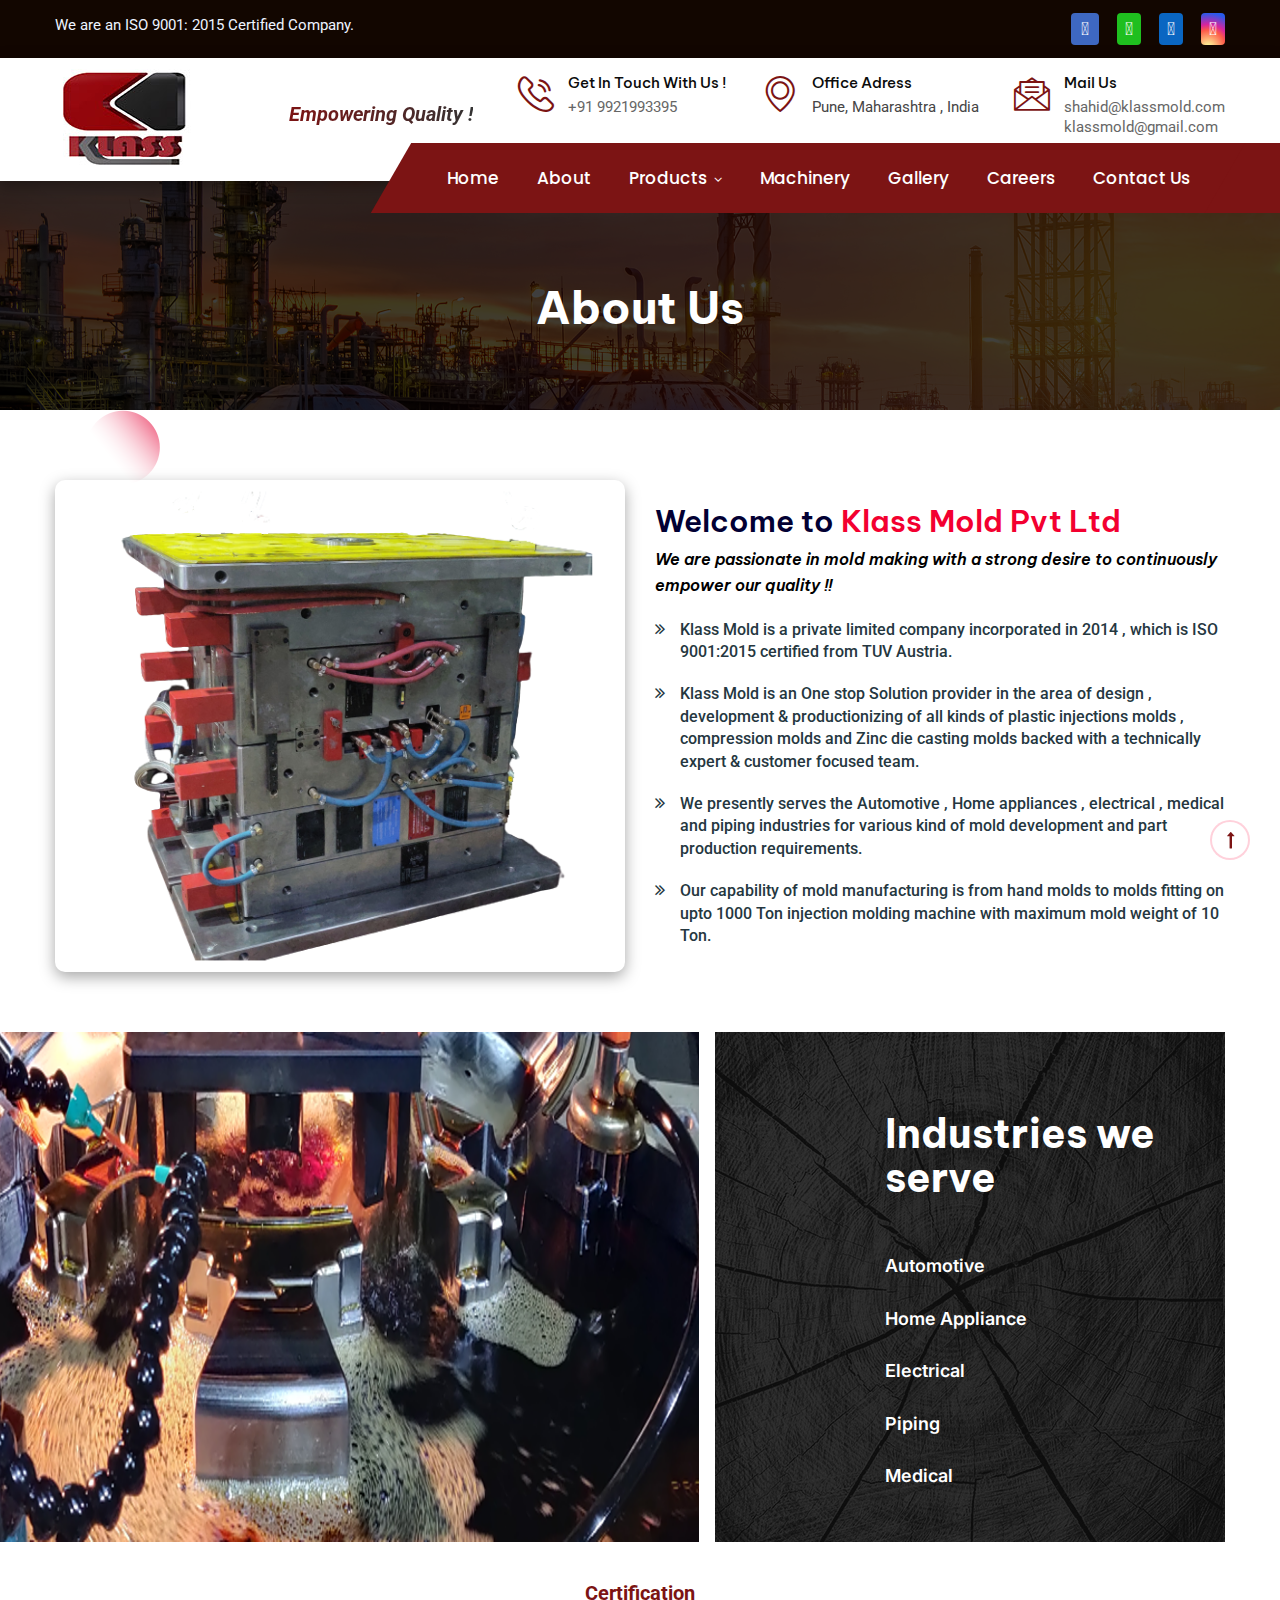
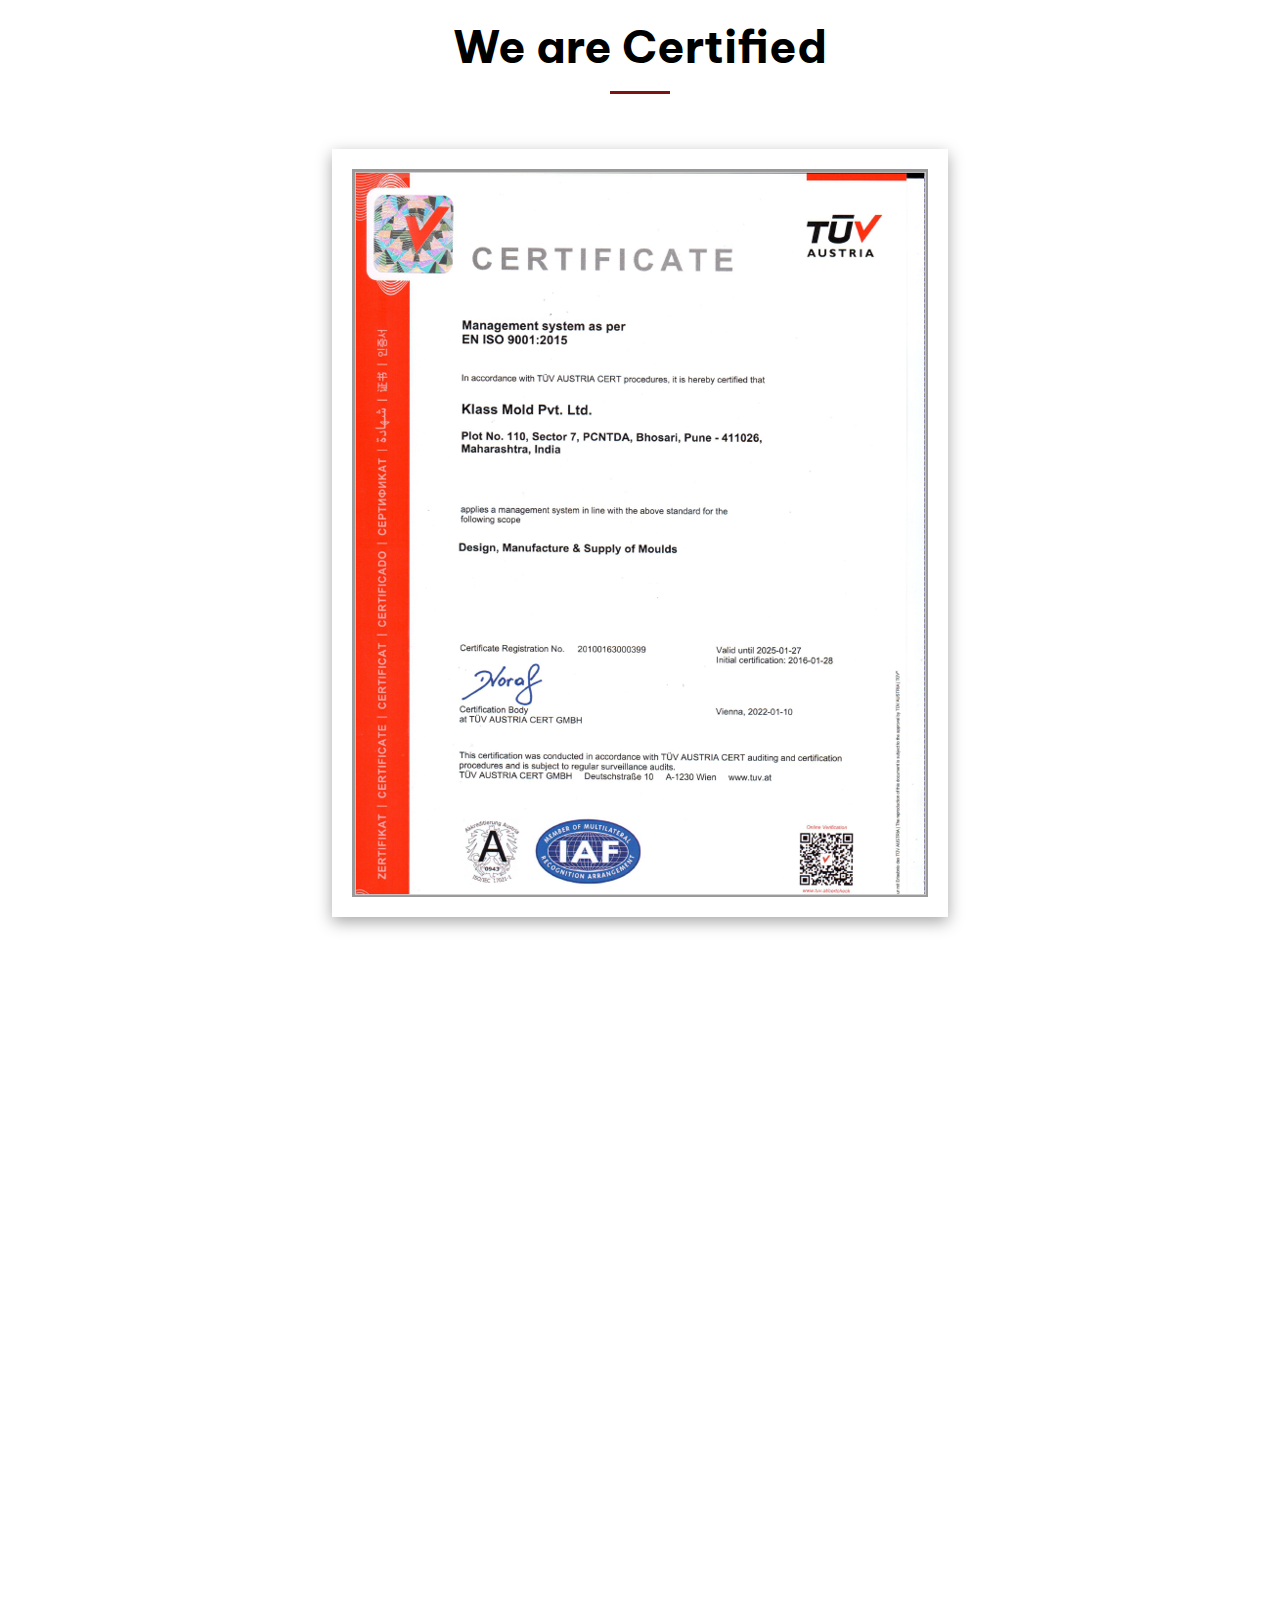
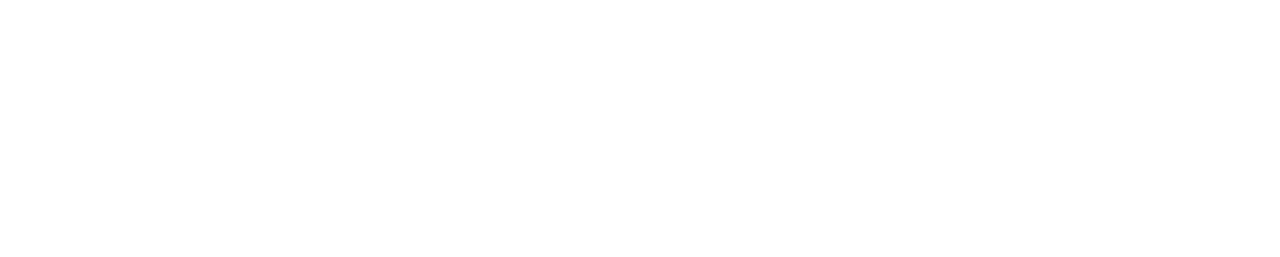
<file: about.html>
<!DOCTYPE html>
<html>

<head>
    <meta charset="utf-8">
    <title>Klass Mold - About Us</title>

    <meta charset="utf-8">
    <meta http-equiv="X-UA-Compatible" content="IE=edge,chrome=1" />
    <meta name="format-detection" content="telephone=no" />
    <meta http-equiv='cache-control' content='no-cache' />
    <meta http-equiv='expires' content='0' />
    <meta http-equiv='pragma' content='no-cache' />

    <!-- MOBILE SPECIFIC -->
    <meta name="viewport" content="width=device-width, initial-scale=1" />


    <!--Page Specific Metadata-->
    <meta name="referrer" content="no-referrer-when-downgrade" />
    <meta name="description" content="" />
    <meta name="keywords" content="" />
    <meta name="robots" content="all" />
    <meta name="googlebot" content="index, follow, max-snippet:-1, max-image-preview:large, max-video-preview:-1" />
    <meta name="bingbot" content="index, follow, max-snippet:-1, max-image-preview:large, max-video-preview:-1" />
    <meta property="article:published_time" content="2021-03-08GMT+053010:25:12+05:30" />
    <meta property="article:modified_time" content="2021-07-10GMT+053009:05:21+05:30" />
    <link rel="canonical"  />

    <!--Open Graph Metadata-->
    <meta property="og:type" content="website" />
    <meta property="og:title" content="" />
    <meta property="og:description" content="" />
    <meta property="og:image" content="" />
    <meta property="og:site_name" content="" />
    <meta property="og:url" content="" />
    <meta property="article:publisher" content="" />
    <meta property="article:published_time" content="2021-03-08" />

    <!--Twitter Card Metadata-->
    <meta name="twitter:card" content="summary_large_image" />
    <meta name="twitter:url" content="" />
    <meta name="twitter:title" content="" />
    <meta name="twitter:description" content="" />
    <meta name="twitter:image:src" content="https://#" />
    <meta name="twitter:site" content="@#" />
    <meta name="twitter:creator" content="@#">
    <meta charset="utf-8">
    <meta http-equiv="X-UA-Compatible" content="IE=edge,chrome=1" />
    <meta name="format-detection" content="telephone=no" />
    <meta http-equiv='cache-control' content='no-cache' />
    <meta http-equiv='expires' content='0' />
    <meta http-equiv='pragma' content='no-cache' />

    <!-- Favicon and Touch Icons -->
    <link rel="icon" href="images/favicon.png" type="image/x-icon">
    <link href="images/favicon.png" rel="apple-touch-icon" sizes="57x57">
    <link href="images/favicon.png" rel="apple-touch-icon" sizes="72x72">
    <link href="images/favicon.png" rel="apple-touch-icon" sizes="114x114">
    <link href="images/favicon.png" rel="apple-touch-icon" sizes="144x144">

    <!-- Stylesheets -->
    <link href="css/bootstrap.css" rel="stylesheet">
    <link href="css/style.css" rel="stylesheet">
    <link href="css/responsive.css" rel="stylesheet">

    <link href="https://fonts.googleapis.com/css2?family=Roboto:wght@300;400;500;700;900&amp;display=swap"
        rel="stylesheet">
    <link
        href="https://fonts.googleapis.com/css2?family=Be+Vietnam+Pro:wght@100;200;300;400;500;600;700;800;900&amp;display=swap"
        rel="stylesheet">
    <link
        href="https://fonts.googleapis.com/css2?family=Poppins:wght@100;200;300;400;500;600;700;800;900&amp;display=swap"
        rel="stylesheet">
    <link href="https://fonts.googleapis.com/css2?family=Inter:wght@100;300;400;500;600;700;800;900&amp;display=swap"
        rel="stylesheet">

    <link rel="shortcut icon" href="images/favicon.png" type="image/x-icon">
    <link rel="icon" href="images/favicon.png" type="image/x-icon">
    <link rel="stylesheet" href="https://cdnjs.cloudflare.com/ajax/libs/font-awesome/6.4.0/css/all.min.css"
        integrity="sha512-iecdLmaskl7CVkqkXNQ/ZH/XLlvWZOJyj7Yy7tcenmpD1ypASozpmT/E0iPtmFIB46ZmdtAc9eNBvH0H/ZpiBw=="
        crossorigin="anonymous" referrerpolicy="no-referrer" />

    <!-- Responsive -->
    <meta http-equiv="X-UA-Compatible" content="IE=edge">
    <meta name="viewport" content="width=device-width, initial-scale=1.0, maximum-scale=1.0, user-scalable=0">

</head>

<body>

    <!-- <div class="cursor"></div> -->

    <div class="page-wrapper">

        <!-- Preloader -->

        <!-- Preloader End -->

        <!-- Vertical Lines Start -->
        <div class="vertical-lines-wrapper">
            <div class="vertical-lines">
                <div class="vertical-effect"></div>
                <div class="vertical-effect"></div>
                <div class="vertical-effect"></div>
                <div class="vertical-effect"></div>
                <div class="vertical-effect"></div>
                <div class="vertical-effect"></div>
            </div>
        </div>
        <!-- End Vertical Lines Start -->

        <!-- scrollToTop start -->
        <div class="progress-wrap active-progress">
            <svg class="progress-circle svg-content" width="100%" height="100%" viewBox="-1 -1 102 102">
                <path d="M50,1 a49,49 0 0,1 0,98 a49,49 0 0,1 0,-98"
                    style="transition: stroke-dashoffset 10ms linear 0s; stroke-dasharray: 307.919px, 307.919px; stroke-dashoffset: 228.265px;">
                </path>
            </svg>
        </div>
        <!-- scrollToTop end -->

        <!-- Main Header-->
        <header class="main-header">

            <!-- Header Top -->
            <div class="header-top">
                <div class="auto-container">
                    <div class="clearfix">
                        <!-- Top Left -->
                        <div class="top-left">
                            <div class="text">We are an ISO 9001: 2015 Certified Company.
                            </div>
                        </div>

                        <!-- Top Right -->
                        <div class="top-right pull-right">
                            <div class="social-box">
                                <a  class="fa-brands fa-facebook-f"></a>
                                <a  class="fa-brands fa-whatsapp"></a>
                                <a  class="fa-brands fa-linkedin"></a>
                                <a  class="fa-brands fa-instagram"></a>

                            </div>
                        </div>

                    </div>
                </div>
            </div>

            <!-- Header Upper -->
            <div class="header-upper">
                <div class="auto-container">
                    <div class="clearfix">

                        <div class="pull-left logo-box">
                            <div class="logo"><a href="index.html"><img src="images/k1.jpg" alt="" title=""></a>
                            </div>
                        </div>

                        <div class="pull-right upper-right clearfix">

                            <!--Info Box-->
                            <div class="slogan upper-column info-box">
                                <div>Empowering Quality ! </div>
                            </div>
                            <div class="upper-column info-box">
                                <div class="icon-box"><span class="flaticon-telephone"></span></div>
                                <ul>
                                    <li><strong>Get in touch with us !</strong></li>
                                    <li><a href="tel:+91 9921993395">+91 9921993395</a>
                                    </li>
                                </ul>
                            </div>

                            <!--Info Box-->
                            <div class="upper-column info-box">
                                <div class="icon-box"><span class="flaticon-placeholder"></span></div>
                                <ul>
                                    <li><strong>Office Adress</strong></li>
                                    <li> Pune, Maharashtra , India
                                    </li>
                                </ul>
                            </div>

                            <!--Info Box-->
                            <div class="upper-column info-box">
                                <div class="icon-box"><span class="flaticon-message"></span></div>
                                <ul>
                                    <li><strong>Mail Us</strong></li>
                                    <li><a href="mailto: shahid@klassmold.com">shahid@klassmold.com
                                        </a> <br> <a href="mailto: klassmold@gmail.com">klassmold@gmail.com
                                        </a>
                                    </li>
                                </ul>
                            </div>

                        </div>

                    </div>
                </div>
            </div>
            <!-- End Header Upper -->

            <!-- Header Upper -->
            <div class="header-lower">
                <div class="auto-container">
                    <div class="inner-container clearfix">
                        <div class="klassmold"></div>

                        <div class="nav-outer">
                            <div class="logo pull-left">
                                <a href="index.html" title=""><img src="images/k1.jpg" alt="" title=""></a>
                            </div>
                            <!-- Mobile Navigation Toggler -->
                            <div class="mobile-nav-toggler"><span class="icon flaticon-menu-3"></span></div>
                            <!-- Main Menu -->
                            <nav class="main-menu navbar-expand-md">
                                <div class="navbar-header">
                                    <!-- Toggle Button -->
                                    <button class="navbar-toggler" type="button" data-toggle="collapse"
                                        data-target="#navbarSupportedContent" aria-controls="navbarSupportedContent"
                                        aria-expanded="false" aria-label="Toggle navigation">
                                        <span class="icon-bar"></span>
                                        <span class="icon-bar"></span>
                                        <span class="icon-bar"></span>
                                    </button>
                                </div>

                                <div class="navbar-collapse collapse clearfix" id="navbarSupportedContent">
                                    <ul class="navigation clearfix">
                                        <li><a href="index.html">Home</a>

                                        </li>
                                        <li><a href="about.html">About</a>
                                        </li>
                                        <li class="dropdown"><a href="products.html">Products</a>
                                            <ul>
                                                <li><a href="die-casting.html">Die Casting </a></li>
                                                <li><a href="compression-mold">Compression Mold</a></li>
                                                <li><a href="precision-mold.html">Precision Molds</a></li>
                                                <li><a href="automotive-parts.html">Automotive Parts</a>
                                                </li>
                                                <li><a href="electrical-parts.html">Electrical Parts</a></li>
                                                <li><a href="piping-hinges-parts.html">Piping and Hinges Parts</a></li>
                                                <li><a href="appliance-parts.html">Appliance Parts</a>
                                                </li>
                                            </ul>
                                        </li>
                                        <li><a href="machinary.html">Machinery</a>
                                        </li>
                                        <li><a href="gallery.html">Gallery</a>
                                        </li>
                                        <li><a href="careers.html">Careers</a>
                                        </li>
                                        <li><a href="contact.html">Contact Us</a></li>
                                    </ul>
                                </div>
                            </nav>

                        </div>

                    </div>
                </div>
            </div>
            <!--End Header Upper-->

            <!-- Sticky Header  -->
            <div class="sticky-header">
                <div class="auto-container clearfix">
                    <!--Logo-->
                    <div class="logo pull-left">
                        <a href="index.html" title=""><img src="images/k1.jpg" alt="" title=""></a>
                    </div>
                    <!--Right Col-->
                    <div class="pull-right">
                        <!-- Main Menu -->
                        <nav class="main-menu">
                            <!--Keep This Empty / Menu will come through Javascript-->

                        </nav><!-- Main Menu End-->

                        <!-- Mobile Navigation Toggler -->
                        <div class="mobile-nav-toggler"><span class="icon flaticon-menu-3"></span></div>

                    </div>
                </div>
            </div><!-- End Sticky Menu -->

            <!-- Mobile Menu  -->
            <div class="mobile-menu">
                <div class="menu-backdrop"></div>
                <div class="close-btn"><span class="icon fa fa-close"></span></div>

                <nav class="menu-box">
                    <div class="nav-logo"><a href="index.html"><img src="images/k1.jpg" alt="" title=""></a>
                    </div>
                    <div class="menu-outer">
                        <!--Here Menu Will Come Automatically Via Javascript / Same Menu as in Header-->
                    </div>
                </nav>
            </div><!-- End Mobile Menu -->

        </header>
        <!-- End Main Header -->

        <!-- Main Slider Section -->
  <!-- Page Title -->
  <section class="page-title" style="background-image: url(images/background/5.jpg)">
    <div class="auto-container text-center">
        <h2>About Us</h2>
    </div>
</section>
<!--End Page Title-->

            <!-- Welcome Section / Style Two -->
            <section class="welcome-section style-two">
                <div class="pattern-layer" style="background-image:url(images/background/pattern-25.png)"></div>
                <div class="pattern-layer-two" style="background-image:url(images/icons/shape-3.png)"></div>
                <div class="auto-container">
                    <div class="row clearfix">
                        <!-- Image Column -->
                        <div class="image-column col-lg-6 col-md-12 col-sm-12">
                            <div class="inner-column">
                                <div class="image wow fadeInUp" data-wow-delay="0ms" data-wow-duration="1500ms">
                                    <img src="images/about-bg-removebg-preview.png" alt="Klass Mold" />
                                </div>
                                <div class="big-text">about</div>
                            </div>
                        </div>
                        <!-- Content Column -->
                        <div class="content-column col-lg-6 col-md-12 col-sm-12">
                            <div class="inner-column">
                                <!-- Sec Title Three -->
                                <div class="sec-title-three">
                                    <h2 class="title"><span>Welcome to</span> Klass Mold Pvt Ltd</h2>
                                    <h6>We are passionate in mold making with a strong desire to continuously empower our
                                        quality !!
                                    </h6>
                                </div>
    
                                <div class="">
                                    <ul class="list">
                                        <li>Klass Mold is a private limited company incorporated in 2014 , which is ISO
                                            9001:2015 certified from TUV Austria.
                                        </li>
                                        <li>Klass Mold is an One stop Solution provider in the area of design ,
                                            development & productionizing of all kinds of plastic injections molds ,
                                            compression molds and Zinc die casting molds backed with a technically
                                            expert & customer focused team.
                                        </li>
                                        <li> We presently serves the Automotive , Home appliances , electrical , medical
                                            and piping industries for various kind of mold development and part
                                            production requirements. </li>
                                        <li>Our capability of mold manufacturing is from hand molds to molds fitting on
                                            upto 1000 Ton injection molding machine with maximum mold weight of 10 Ton.
                                        </li>
                                    </ul>
                                </div>
    
                                <!-- Quality Box -->
                                <!-- <div class="quality-box">
                                    <div class="quality-inner">
                                        <span class="icon flaticon-trophy-2"></span>
                                        <h4>Best Quality</h4>
                                        <div class="text"> We are ISO 9001 : 2015 certified Company</div>
                                    </div>
                                </div> -->
    
                   
                            </div>
                        </div>
                    </div>
                </div>
            </section>
            <!-- End Welcome Section -->

         <!-- Service Section -->
         <section class="project-section">
            <div class="auto-container">

                <!--Product Tabs-->
                <div class="prod-tabs tabs-box">
                    <div class="gear-pattern-layer" style="background-image:url(images/background/pattern-4.png)"></div>
                    <!-- Tab Btns -->
                    <div class="btns-outer">
                        <div class="btns-pattern-layer" style="background-image:url(images/background/2.jpg)"></div>
                        <div class="title-box">
                            <h2>Industries we serve
                            </h2>
                        </div>
                        <ul class="tab-btns tab-buttons clearfix">
                            <li data-tab="#prod-building" class="tab-btn">Automotive </li>
                            <li data-tab="#prod-industrial" class="tab-btn">Home Appliance </li>
                            <li data-tab="#prod-interior" class="tab-btn">Electrical </li>
                            <li data-tab="#prod-construction" class="tab-btn">Piping </li>
                            <li data-tab="#prod-architecture" class="tab-btn">Medical </li>


                        </ul>
                    </div>

                    <!--Tabs Container-->
                    <div class="tabs-content">
                        <!-- Tab / Active Tab -->
                        <div class="tab active-tab" id="prod-building">
                            <div class="image">
                                <img src="images/service-img.png" alt="" />
                            </div>
                        </div>

                        <!-- Tab  -->
                        <div class="tab" id="prod-industrial">
                            <div class="image">
                                <img src="images/service-img.png" alt="" />
                            </div>
                        </div>

                        <!-- Tab  -->
                        <div class="tab" id="prod-architecture">
                            <div class="image">
                                <img src="images/service-img.png" alt="" />
                            </div>
                        </div>

                        <!-- Tab  -->
                        <div class="tab" id="prod-construction">
                            <div class="image">
                                <img src="images/service-img.png" alt="" />

                            </div>
                        </div>

                        <!-- Tab  -->
                        <div class="tab" id="prod-interior">
                            <div class="image">
                                <img src="images/service-img.png" alt="" />

                            </div>
                        </div>

                        <!-- Tab  -->
                        <div class="tab" id="prod-engineer">
                            <div class="image">
                                <img src="images/service-img.png" alt="" />

                            </div>
                        </div>

                    </div>
                </div>

            </div>
        </section>
        <!-- End Service Section -->

        <!--Organization Section-->
        <section class="certifications">
            <div class="container">
                <div class="row">
                    <div class="col-12 sec-title centered">
                        <div class="big-text"></div>
                        <div class="title">Certification</div>
                        <h2>We are Certified</h2>
                    </div>
                    <div class="col-12 organization-image text-center">
                        <img class="img-fluid" src="images/organization.png">
                    </div>
                </div>
            </div>
        </section>

        <!--Organization section end-->
        <!-- <section class="organization">
            <div class="container">
                <div class="row">
                    <div class="col-12 sec-title centered">
                        <div class="big-text"></div>
                        <div class="title">Our Team</div>
                        <h2>Organisation Team</h2>
                    </div>
                    <div class="col-12 organization-image text-center">
                        <img class="img-fluid" src="images/klass-mold-tree.png">
                    </div>
                </div>
            </div>
        </section> -->


        <!-- Clients Section -->
        <section class="clients-section wow fadeInUp" data-wow-delay="0ms" data-wow-duration="1500ms">
            <div class="auto-container">
                <!-- Sec Title Three -->
                <div class="sec-title alternate centered">
                    <div class="title">Clients</div>
                    <h2>Our Most Valuable Clients</h2>
                </div>

                <div class="carousel-outer">
                    <!-- Sponsors Slider -->
                    <ul class="sponsors-carousel owl-carousel owl-theme">
                        <li>
                            <div class="image-box"><a ><img src="images\Clients New\c-1.png" alt=""></a></div>
                        </li>
                        <li>
                            <div class="image-box"><a ><img src="images\Clients New\c-2.png" alt=""></a></div>
                        </li>
                        <li>
                            <div class="image-box"><a ><img src="images\Clients New\c-3.png" alt=""></a></div>
                        </li>
                        <li>
                            <div class="image-box"><a ><img src="images\Clients New\c-4.png" alt=""></a></div>
                        </li>
                        <li>
                            <div class="image-box"><a ><img src="images\Clients New\c-5.png" alt=""></a></div>
                        </li>
                        <li>
                            <div class="image-box"><a ><img src="images\Clients New\c-6.png" alt=""></a></div>
                        </li>
                        <li>
                            <div class="image-box"><a ><img src="images\Clients New\c-7.png" alt=""></a></div>
                        </li>
                        <li>
                            <div class="image-box"><a ><img src="images\Clients New\c-8.png" alt=""></a></div>
                        </li>
                        <li>
                            <div class="image-box"><a ><img src="images\Clients New\c-9.png" alt=""></a></div>
                        </li>
                        <li>
                            <div class="image-box"><a ><img src="images\Clients New\c-10.png" alt=""></a></div>
                        </li>
                        <li>
                            <div class="image-box"><a ><img src="images\Clients New\c-11.png" alt=""></a></div>
                        </li>
                        <li>
                            <div class="image-box"><a ><img src="images\Clients New\c-12.png" alt=""></a></div>
                        </li>
                        <li>
                            <div class="image-box"><a ><img src="images\Clients New\c-13.png" alt=""></a></div>
                        </li>
                        <li>
                            <div class="image-box"><a ><img src="images\Clients New\c-14.png" alt=""></a></div>
                        </li>
                        <li>
                            <div class="image-box"><a ><img src="images\Clients New\c-17.png" alt=""></a></div>
                        </li>
                        <li>
                            <div class="image-box"><a ><img src="images\Clients New\c-18.png" alt=""></a></div>
                        </li>
                        <li>
                            <div class="image-box"><a ><img src="images\Clients New\c-19.png" alt=""></a></div>
                        </li>
                        <li>
                            <div class="image-box"><a ><img src="images\Clients New\c-20.png" alt=""></a></div>
                        </li>
                        <li>
                            <div class="image-box"><a ><img src="images\Clients New\c-21.png" alt=""></a></div>
                        </li>
                        <li>
                            <div class="image-box"><a ><img src="images\Clients New\c-22.png" alt=""></a></div>
                        </li>
                        <li>
                            <div class="image-box"><a ><img src="images\Clients New\c-23.png" alt=""></a></div>
                        </li>
                        <li>
                            <div class="image-box"><a ><img src="images\Clients New\c-24.png" alt=""></a></div>
                        </li>
                        <li>
                            <div class="image-box"><a ><img src="images\Clients New\c-25.png" alt=""></a></div>
                        </li>
                        <li>
                            <div class="image-box"><a ><img src="images\Clients New\c-26.png" alt=""></a></div>
                        </li>
                        <li>
                            <div class="image-box"><a ><img src="images\Clients New\c-27.png" alt=""></a></div>
                        </li>
                        <li>
                            <div class="image-box"><a ><img src="images\Clients New\c-28.png" alt=""></a></div>
                        </li>

                    </ul>
                </div>

            </div>
        </section>
        <!-- End Clients Section -->

        <footer class="main-footer wow fadeInUp" data-wow-delay="0ms" data-wow-duration="1500ms"
        style="background-image:url(images/background/pattern-12.png)">
        <div class="auto-container">
            <!-- Widgets Section -->
            <div class="widgets-section">
                <div class="row clearfix">


                    <!-- Footer Column -->
                    <div class="footer-column col-lg-4 col-md-6 col-sm-12">
                        <div class="footer-widget logo-widget">
                            <h4>About klassmold</h4>
                            <div style="text-align: justify; width: 90%;" class="text">Klass Mold is a private
                                limited company incorporated in 2014 , which is ISO 9001:2015 certified from TUV
                                Austria. We are passionate in mold making with a strong desire to
                                continuously empower our quality. We Convert your product design to reality with a
                                hassle free and cost
                                competitive approach.
                            </div>
                            <a href="" class="theme-btn about-btn">Read More</a>
                        </div>
                    </div>

                    <!-- Footer Column -->
                    <div class="footer-column col-lg-2 col-md-6 col-sm-12">
                        <div class="footer-widget newsletter-widget">
                            <h4>Our Products</h4>
                            <ul>
                                <li><a href="">Die Casting</a></li>
                                <li><a href="">Compression Mold</a></li>
                                <li><a href="precision-mold.html">Precision Molds</a></li>
                                <li><a href="">Automotive Parts</a>
                                </li>
                                <li><a href="">Electrical Parts</a></li>
                                <li><a href="">Piping Parts</a></li>

                                <li><a href="">Appliance Parts</a>
                                </li>

                            </ul>




                        </div>
                    </div>
                    <!-- <i class="fa-solid fa-location-dot"></i> -->
                    <!-- Footer Column -->
                    <div class="footer-column col-lg-3 col-md-6 col-sm-12">
                        <div class="footer-widget contact-widget">
                            <h4>Contact Us:</h4>
                            <ul class="contact-list">
                        
                                <li><span class="icon fa fa-envelope"></span><a
                                        href="mailto: shahid@klassmold.com">shahid@klassmold.com</a>
                                    <br> <a href="mailto: klassmold@gmail.com">klassmold@gmail.com
                                    </a>
                                </li>

                                <li><span class="icon fa fa-phone"></span><a href="tel:+91 9921993395">+91
                                        9921993395</a>
                                </li>
                                <div class="social-box">
                                    <a  class="fa-brands fa-facebook-f"></a>
                                    <a  class="fa-brands fa-whatsapp"></a>
                                    <a  class="fa-brands fa-linkedin"></a>
                                    <a  class="fa-brands fa-instagram"></a>
    
                                </div>

                            </ul>

                        </div>
                    </div>

                    <!-- Footer Column -->
                    <div class="footer-column col-lg-3 col-md-6 col-sm-12">
                        <div class="footer-widget contact-widget">
                            <h4>Locate Us</h4>
                            <ul class="contact-list">
                                <li><span class="icon fa fa-location-dot"></span> Unit 1 - <br>PLOT NO 110 , SECTOR 7
                                    PCNTDA , BHOSARI
                                    PUNE,  411026
                                </li>
                                <li><span class="icon fa fa-location-dot"></span> Unit 2 - <br>PLOT NO  029  , SECTOR 7
                                    PCNTDA , BHOSARI
                                    PUNE,  411026
                                </li>
                        
                            </ul>

                            </div>
                        </div>
                    </div>


                </div>
            </div>

            <div class="footer-bottom">
                <div class="copyright">&copy; <a href="index.html"> Klass Mold Pvt Ltd</a> - All rights
                    reserved . Designed by <a href="http://netcom-india.com/"> Netcom Business Solutions </div>

            </div>

        </div>
    </footer>

    </div>
    <!--End pagewrapper-->

    <!-- Search Popup -->
    <div class="search-popup">
        <button class="close-search style-two"><span class="fa fa-remove"></span></button>
        <button class="close-search"><span class="fa fa-arrow-up"></span></button>
        <form method="post" action="https://html.themexriver.com/industo/blog.html">
            <div class="form-group">
                <input type="search" name="search-field" value="" placeholder="Search Here" required="">
                <button type="submit"><i class="fa fa-search"></i></button>
            </div>
        </form>
    </div>
    <!-- End Header Search -->

    <script src="js/jquery.js"></script>
    <script src="js/popper.min.js"></script>
    <script src="js/bootstrap.min.js"></script>
    <script src="js/jquery.mCustomScrollbar.concat.min.js"></script>
    <script src="js/magnific-popup.min.js"></script>
    <script src="js/appear.js"></script>
    <script src="js/parallax.min.js"></script>
    <script src="js/tilt.jquery.min.js"></script>
    <script src="js/jquery.paroller.min.js"></script>
    <script src="js/owl.js"></script>
    <script src="js/wow.js"></script>
    <script src="js/odometer.js"></script>
    <script src="js/backToTop.js"></script>
    <script src="js/jquery-ui.js"></script>
    <!-- <script src="js/cursor-script.js"></script> -->
    <script src="js/script.js"></script>


</body>

</html>
</file>
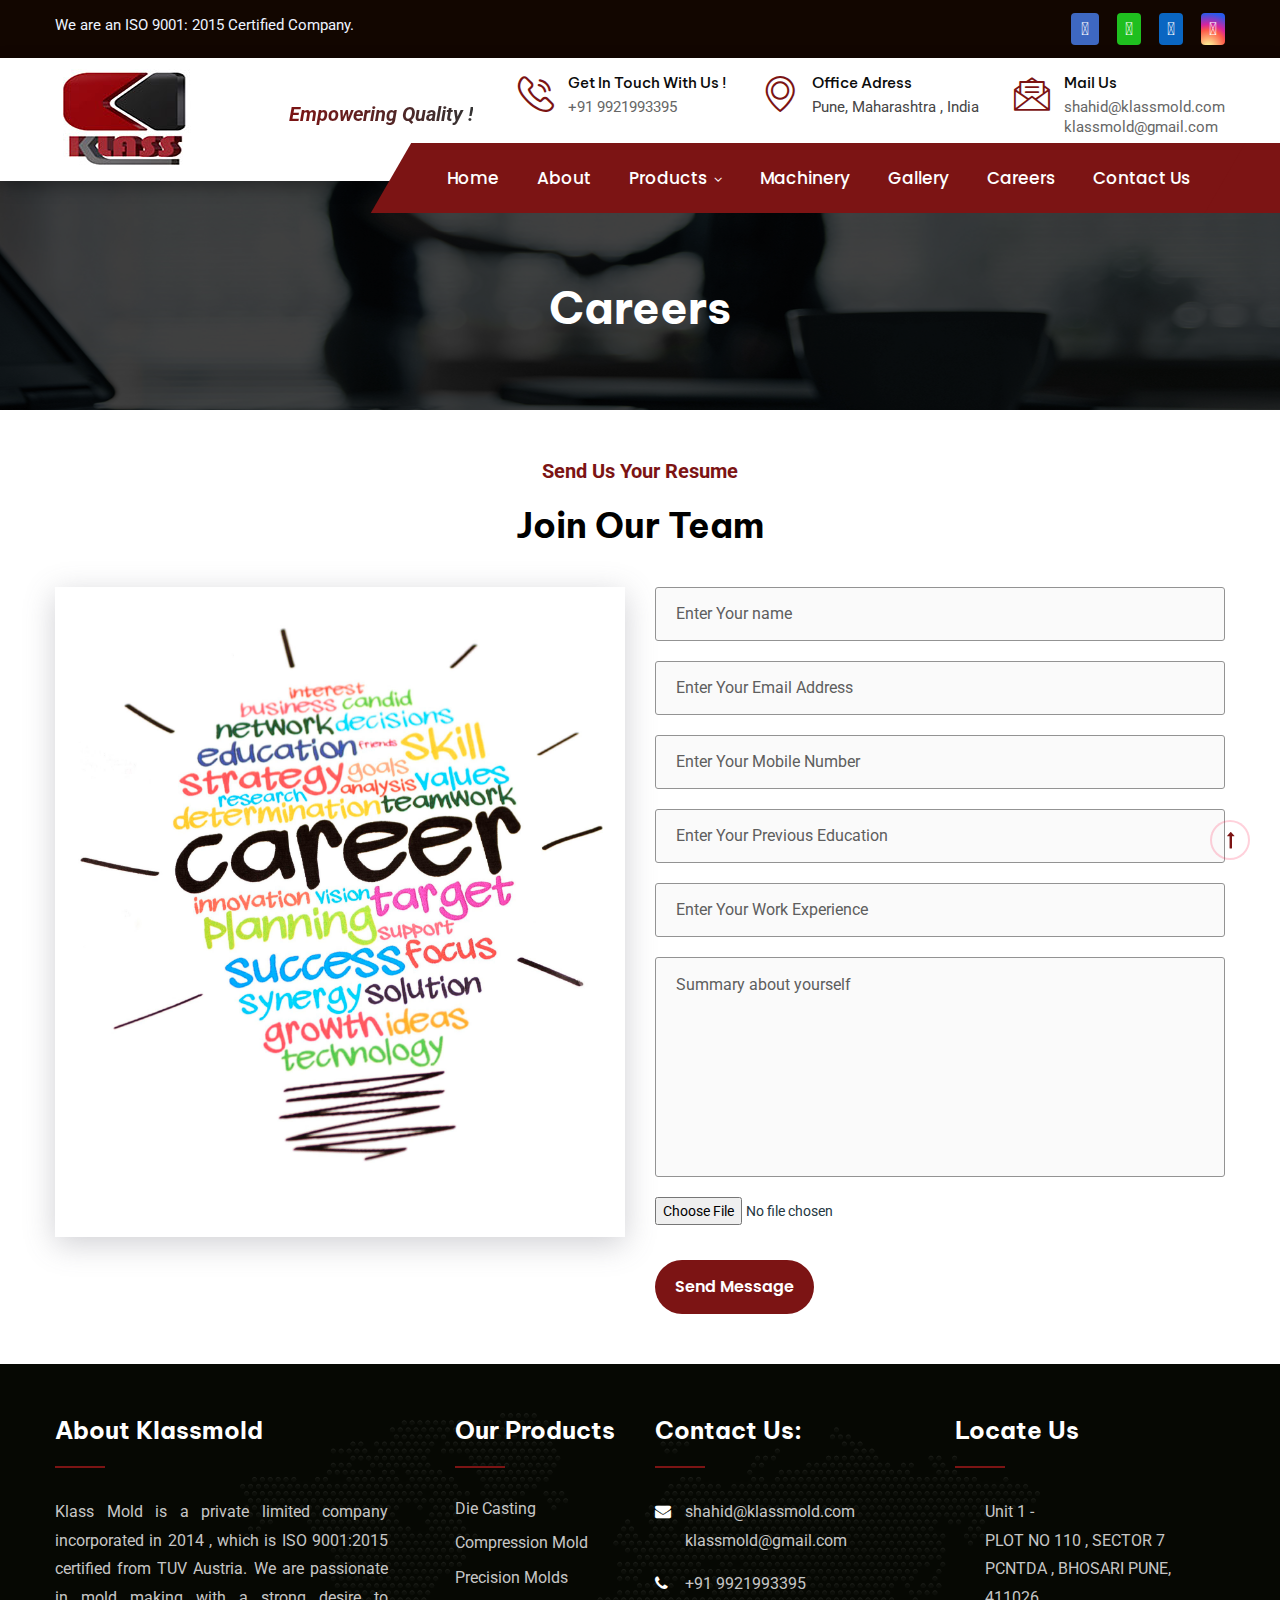
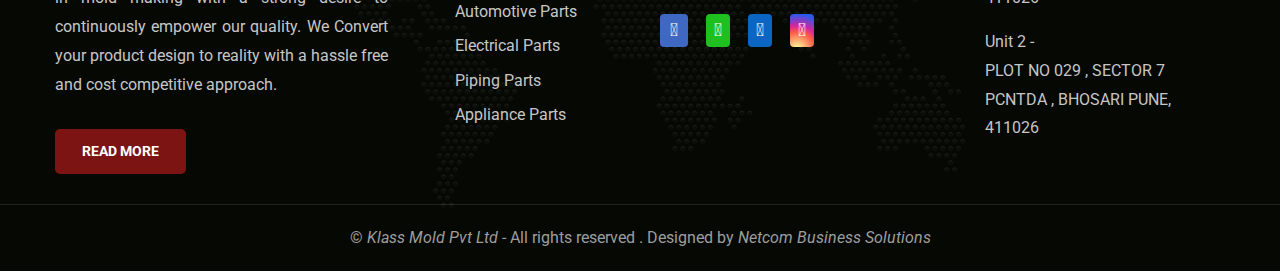
<file: careers.html>
<!DOCTYPE html>
<html>

<head>
    <meta charset="utf-8">
    <title>Careers - Klass Mold</title>

    <meta charset="utf-8">
    <meta http-equiv="X-UA-Compatible" content="IE=edge,chrome=1" />
    <meta name="format-detection" content="telephone=no" />
    <meta http-equiv='cache-control' content='no-cache' />
    <meta http-equiv='expires' content='0' />
    <meta http-equiv='pragma' content='no-cache' />

    <!-- MOBILE SPECIFIC -->
    <meta name="viewport" content="width=device-width, initial-scale=1" />


    <!--Page Specific Metadata-->
    <meta name="referrer" content="no-referrer-when-downgrade" />
    <meta name="description" content="" />
    <meta name="keywords" content="" />
    <meta name="robots" content="all" />
    <meta name="googlebot" content="index, follow, max-snippet:-1, max-image-preview:large, max-video-preview:-1" />
    <meta name="bingbot" content="index, follow, max-snippet:-1, max-image-preview:large, max-video-preview:-1" />
    <meta property="article:published_time" content="2021-03-08GMT+053010:25:12+05:30" />
    <meta property="article:modified_time" content="2021-07-10GMT+053009:05:21+05:30" />
    <link rel="canonical" href="#" />

    <!--Open Graph Metadata-->
    <meta property="og:type" content="website" />
    <meta property="og:title" content="" />
    <meta property="og:description" content="" />
    <meta property="og:image" content="" />
    <meta property="og:site_name" content="" />
    <meta property="og:url" content="" />
    <meta property="article:publisher" content="" />
    <meta property="article:published_time" content="2021-03-08" />

    <!--Twitter Card Metadata-->
    <meta name="twitter:card" content="summary_large_image" />
    <meta name="twitter:url" content="" />
    <meta name="twitter:title" content="" />
    <meta name="twitter:description" content="" />
    <meta name="twitter:image:src" content="https://#" />
    <meta name="twitter:site" content="@#" />
    <meta name="twitter:creator" content="@#">
    <meta charset="utf-8">
    <meta http-equiv="X-UA-Compatible" content="IE=edge,chrome=1" />
    <meta name="format-detection" content="telephone=no" />
    <meta http-equiv='cache-control' content='no-cache' />
    <meta http-equiv='expires' content='0' />
    <meta http-equiv='pragma' content='no-cache' />

    <!-- Favicon and Touch Icons -->
    <link rel="icon" href="images/favicon.png" type="image/x-icon">
    <link href="images/favicon.png" rel="apple-touch-icon" sizes="57x57">
    <link href="images/favicon.png" rel="apple-touch-icon" sizes="72x72">
    <link href="images/favicon.png" rel="apple-touch-icon" sizes="114x114">
    <link href="images/favicon.png" rel="apple-touch-icon" sizes="144x144">

    <!-- Stylesheets -->
    <link href="css/bootstrap.css" rel="stylesheet">
    <link href="css/style.css" rel="stylesheet">
    <link href="css/responsive.css" rel="stylesheet">
    <link href="css/magnific-popup.css" rel="stylesheet">

    <link href="https://fonts.googleapis.com/css2?family=Roboto:wght@300;400;500;700;900&amp;display=swap"
        rel="stylesheet">
    <link
        href="https://fonts.googleapis.com/css2?family=Be+Vietnam+Pro:wght@100;200;300;400;500;600;700;800;900&amp;display=swap"
        rel="stylesheet">
    <link
        href="https://fonts.googleapis.com/css2?family=Poppins:wght@100;200;300;400;500;600;700;800;900&amp;display=swap"
        rel="stylesheet">
    <link href="https://fonts.googleapis.com/css2?family=Inter:wght@100;300;400;500;600;700;800;900&amp;display=swap"
        rel="stylesheet">
    <link rel="shortcut icon" href="images/favicon.png" type="image/x-icon">
    <link rel="icon" href="images/favicon.png" type="image/x-icon">
    <link rel="stylesheet" href="https://cdnjs.cloudflare.com/ajax/libs/font-awesome/6.4.0/css/all.min.css"
        integrity="sha512-iecdLmaskl7CVkqkXNQ/ZH/XLlvWZOJyj7Yy7tcenmpD1ypASozpmT/E0iPtmFIB46ZmdtAc9eNBvH0H/ZpiBw=="
        crossorigin="anonymous" referrerpolicy="no-referrer" />
    <!-- Responsive -->
    <meta http-equiv="X-UA-Compatible" content="IE=edge">
    <meta name="viewport" content="width=device-width, initial-scale=1.0, maximum-scale=1.0, user-scalable=0">

</head>

<body>

    <!-- <div class="cursor"></div> -->

    <div class="page-wrapper">

        <!-- Preloader -->

        <!-- Preloader End -->

        <!-- Vertical Lines Start -->
        <div class="vertical-lines-wrapper">
            <div class="vertical-lines">
                <div class="vertical-effect"></div>
                <div class="vertical-effect"></div>
                <div class="vertical-effect"></div>
                <div class="vertical-effect"></div>
                <div class="vertical-effect"></div>
                <div class="vertical-effect"></div>
            </div>
        </div>
        <!-- End Vertical Lines Start -->

        <!-- scrollToTop start -->
        <div class="progress-wrap active-progress">
            <svg class="progress-circle svg-content" width="100%" height="100%" viewBox="-1 -1 102 102">
                <path d="M50,1 a49,49 0 0,1 0,98 a49,49 0 0,1 0,-98"
                    style="transition: stroke-dashoffset 10ms linear 0s; stroke-dasharray: 307.919px, 307.919px; stroke-dashoffset: 228.265px;">
                </path>
            </svg>
        </div>
        <!-- scrollToTop end -->

        <!-- Main Header-->
        <header class="main-header">

            <!-- Header Top -->
            <div class="header-top">
                <div class="auto-container">
                    <div class="clearfix">
                        <!-- Top Left -->
                        <div class="top-left">
                            <div class="text">We are an ISO 9001: 2015 Certified Company.
                            </div>
                        </div>

                        <!-- Top Right -->
                        <div class="top-right pull-right">
                            <div class="social-box">
                                <a href="#" class="fa-brands fa-facebook-f"></a>
                                <a href="#" class="fa-brands fa-whatsapp"></a>
                                <a href="#" class="fa-brands fa-linkedin"></a>
                                <a href="#" class="fa-brands fa-instagram"></a>

                            </div>
                        </div>

                    </div>
                </div>
            </div>

            <!-- Header Upper -->
            <div class="header-upper">
                <div class="auto-container">
                    <div class="clearfix">

                        <div class="pull-left logo-box">
                            <div class="logo"><a href="index.html"><img src="images/k1.jpg" alt="" title=""></a>
                            </div>
                        </div>

                        <div class="pull-right upper-right clearfix">

                            <!--Info Box-->
                            <div class="slogan upper-column info-box">
                                <div>Empowering Quality ! </div>
                            </div>
                            <div class="upper-column info-box">
                                <div class="icon-box"><span class="flaticon-telephone"></span></div>
                                <ul>
                                    <li><strong>Get in touch with us !</strong></li>
                                    <li><a href="tel:+91 9921993395">+91 9921993395</a>
                                    </li>
                                </ul>
                            </div>

                            <!--Info Box-->
                            <div class="upper-column info-box">
                                <div class="icon-box"><span class="flaticon-placeholder"></span></div>
                                <ul>
                                    <li><strong>Office Adress</strong></li>
                                    <li> Pune, Maharashtra , India
                                    </li>
                                </ul>
                            </div>

                            <!--Info Box-->
                            <div class="upper-column info-box">
                                <div class="icon-box"><span class="flaticon-message"></span></div>
                                <ul>
                                    <li><strong>Mail Us</strong></li>
                                    <li><a href="mailto: shahid@klassmold.com">shahid@klassmold.com
                                        </a> <br> <a href="mailto: klassmold@gmail.com">klassmold@gmail.com
                                        </a>
                                    </li>
                                </ul>
                            </div>

                        </div>

                    </div>
                </div>
            </div>
            <!-- End Header Upper -->

            <!-- Header Upper -->
            <div class="header-lower">
                <div class="auto-container">
                    <div class="inner-container clearfix">
                        <div class="klassmold"></div>

                        <div class="nav-outer">
                            <div class="logo pull-left">
                                <a href="index.html" title=""><img src="images/k1.jpg" alt="" title=""></a>
                            </div>
                            <!-- Mobile Navigation Toggler -->
                            <div class="mobile-nav-toggler"><span class="icon flaticon-menu-3"></span></div>
                            <!-- Main Menu -->
                            <nav class="main-menu navbar-expand-md">
                                <div class="navbar-header">
                                    <!-- Toggle Button -->
                                    <button class="navbar-toggler" type="button" data-toggle="collapse"
                                        data-target="#navbarSupportedContent" aria-controls="navbarSupportedContent"
                                        aria-expanded="false" aria-label="Toggle navigation">
                                        <span class="icon-bar"></span>
                                        <span class="icon-bar"></span>
                                        <span class="icon-bar"></span>
                                    </button>
                                </div>

                                <div class="navbar-collapse collapse clearfix" id="navbarSupportedContent">
                                    <ul class="navigation clearfix">
                                        <li><a href="index.html">Home</a>

                                        </li>
                                        <li><a href="about.html">About</a>
                                        </li>
                                        <li class="dropdown"><a href="products.html">Products</a>
                                            <ul>
                                                <li><a href="die-casting.html">Die Casting </a></li>
                                                <li><a href="compression-mold.html">Compression Mold</a></li>
                                                <li><a href="precision-mold.html">Precision Molds</a></li>
                                                <li><a href="automotive-parts.html">Automotive Parts</a>
                                                </li>
                                                <li><a href="electrical-parts.html">Electrical Parts</a></li>
                                                <li><a href="piping-hinges-parts.html">Piping and Hinges Parts</a></li>
                                                <li><a href="appliance-parts.html">Appliance Parts</a>
                                                </li>
                                            </ul>
                                        </li>
                                        <li><a href="machinary.html">Machinery</a>
                                        </li>
                                        <li><a href="gallery.html">Gallery</a>
                                        </li>
                                        <li><a href="careers.html">Careers</a>
                                        </li>
                                        <li><a href="contact.html">Contact Us</a></li>
                                    </ul>
                                </div>
                            </nav>

                        </div>

                    </div>
                </div>
            </div>
            <!--End Header Upper-->

            <!-- Sticky Header  -->
            <div class="sticky-header">
                <div class="auto-container clearfix">
                    <!--Logo-->
                    <div class="logo pull-left">
                        <a href="index.html" title=""><img src="images/k1.jpg" alt="" title=""></a>
                    </div>
                    <!--Right Col-->
                    <div class="pull-right">
                        <!-- Main Menu -->
                        <nav class="main-menu">
                            <!--Keep This Empty / Menu will come through Javascript-->

                        </nav><!-- Main Menu End-->

                        <!-- Mobile Navigation Toggler -->
                        <div class="mobile-nav-toggler"><span class="icon flaticon-menu-3"></span></div>

                    </div>
                </div>
            </div><!-- End Sticky Menu -->

            <!-- Mobile Menu  -->
            <div class="mobile-menu">
                <div class="menu-backdrop"></div>
                <div class="close-btn"><span class="icon fa fa-close"></span></div>

                <nav class="menu-box">
                    <div class="nav-logo"><a href="index.html"><img src="images/k1.jpg" alt="" title=""></a>
                    </div>
                    <div class="menu-outer">
                        <!--Here Menu Will Come Automatically Via Javascript / Same Menu as in Header-->
                    </div>
                </nav>
            </div><!-- End Mobile Menu -->

        </header>
        <!-- End Main Header -->

        <!-- Main Slider Section -->
        <!-- Page Title -->
        <section class="page-title" style="background-image: url(images/careers-banner.jpg)">
            <div class="auto-container text-center">
                <h2>Careers</h2>
            </div>
        </section>
        <!--End Page Title-->

        <div class="contact-form-section">
            <!-- <div class="pattern-layer" style="background-image:url(images/background/pattern-25.png)"></div> -->
            <div class="auto-container">
                <!-- Sec Title -->
                <div class="sec-title alternate centered">
                    <div class="title">Send Us Your Resume</div>
                    <h2>Join Our Team</h2>
                </div>
                    <div class="row">
                        <div class="col-lg-6">
                            <div class="career-image">
                                <img src="images/career-one.jpg">
                            </div>
                        </div>

                        <div class="col-lg-6">
                            <div class="contact-form">

                                <!-- Contact Form -->
                                <form method="post" action="https://html.themexriver.com/industo/sendemail.php"
                                    id="contact-form">
                                    <div class="row clearfix">
        
                                        <div class="col-sm-12 form-group">
                                            <input type="text" name="username" placeholder="Enter Your name" required>
                                        </div>
        
                                        <div class=" col-sm-12 form-group">
                                            <input type="email" name="email" placeholder="Enter Your Email Address" required>
                                        </div>
        
                                        <div class=" col-sm-12 form-group">
                                            <input type="text" name="phone" placeholder="Enter Your Mobile Number" required>
                                        </div>
                                        <div class=" col-sm-12 form-group">
                                            <input type="text" name="education" placeholder="Enter Your Previous Education"
                                                required>
                                        </div>
                                        <div class=" col-sm-12 form-group">
                                            <input type="text" name="experience" placeholder="Enter Your Work Experience"
                                                required>
                                        </div>
        
                                        <div class="col-lg-12 col-md-12 col-sm-12 form-group">
                                            <textarea class="" name="message" placeholder="Summary about yourself"></textarea>
                                        </div>
                                        <div class="form-group col-lg-12 col-md-12 col-sm-12">
                                            <input type="file" class="form-control-file" id="file" name="file">
                                        </div>
        
                                        <div class="col-lg-12 col-md-12 col-sm-12 form-group">
                                            <button class="theme-btn btn-style-eight clearfix">
                                                <span class="btn-wrap">
                                                    <span class="text-one">Send Message</span>
                                                    <span class="text-two">Send Message</span>
                                                </span>
                                            </button>
                                        </div>
        
                                    </div>
                                </form>
        
                            </div>
                        </div>
                    </div>

               
            </div>
        </div>



        <footer class="main-footer wow fadeInUp" data-wow-delay="0ms" data-wow-duration="1500ms"
            style="background-image:url(images/background/pattern-12.png)">
            <div class="auto-container">
                <!-- Widgets Section -->
                <div class="widgets-section">
                    <div class="row clearfix">


                        <!-- Footer Column -->
                        <div class="footer-column col-lg-4 col-md-6 col-sm-12">
                            <div class="footer-widget logo-widget">
                                <h4>About klassmold</h4>
                                <div style="text-align: justify; width: 90%;" class="text">Klass Mold is a private
                                    limited company incorporated in 2014 , which is ISO 9001:2015 certified from TUV
                                    Austria. We are passionate in mold making with a strong desire to
                                    continuously empower our quality. We Convert your product design to reality with a
                                    hassle free and cost
                                    competitive approach.
                                </div>
                                <a href="" class="theme-btn about-btn">Read More</a>
                            </div>
                        </div>

                        <!-- Footer Column -->
                        <div class="footer-column col-lg-2 col-md-6 col-sm-12">
                            <div class="footer-widget newsletter-widget">
                                <h4>Our Products</h4>
                                <ul>
                                    <li><a href="">Die Casting</a></li>
                                    <li><a href="">Compression Mold</a></li>
                                    <li><a href="precision-mold.html">Precision Molds</a></li>
                                    <li><a href="">Automotive Parts</a>
                                    </li>
                                    <li><a href="">Electrical Parts</a></li>
                                    <li><a href="">Piping Parts</a></li>

                                    <li><a href="">Appliance Parts</a>
                                    </li>

                                </ul>
                            </div>
                        </div>
                        <!-- <i class="fa-solid fa-location-dot"></i> -->
                        <!-- Footer Column -->
                        <div class="footer-column col-lg-3 col-md-6 col-sm-12">
                            <div class="footer-widget contact-widget">
                                <h4>Contact Us:</h4>
                                <ul class="contact-list">

                                    <li><span class="icon fa fa-envelope"></span><a
                                            href="mailto: shahid@klassmold.com">shahid@klassmold.com</a>
                                        <br> <a href="mailto: klassmold@gmail.com">klassmold@gmail.com
                                        </a>
                                    </li>

                                    <li><span class="icon fa fa-phone"></span><a href="tel:+91 9921993395">+91
                                            9921993395</a>
                                    </li>
                                    <div class="social-box">
                                        <a href="#" class="fa-brands fa-facebook-f"></a>
                                        <a href="#" class="fa-brands fa-whatsapp"></a>
                                        <a href="#" class="fa-brands fa-linkedin"></a>
                                        <a href="#" class="fa-brands fa-instagram"></a>

                                    </div>

                                </ul>

                            </div>
                        </div>

                        <!-- Footer Column -->
                        <div class="footer-column col-lg-3 col-md-6 col-sm-12">
                            <div class="footer-widget contact-widget">
                                <h4>Locate Us</h4>
                                <ul class="contact-list">
                                    <li><span class="icon fa fa-location-dot"></span> Unit 1 - <br>PLOT NO 110 , SECTOR
                                        7
                                        PCNTDA , BHOSARI
                                        PUNE, 411026
                                    </li>
                                    <li><span class="icon fa fa-location-dot"></span> Unit 2 - <br>PLOT NO 029 , SECTOR
                                        7
                                        PCNTDA , BHOSARI
                                        PUNE, 411026
                                    </li>

                                </ul>

                            </div>
                        </div>
                    </div>
                </div>
            </div>

            <div class="footer-bottom">
                <div class="copyright">&copy; <a href="index.html"> Klass Mold Pvt Ltd</a> - All rights
                    reserved . Designed by <a href="http://netcom-india.com/"> Netcom Business Solutions </div>

            </div>
        </footer>

    </div>
    <!--End pagewrapper-->

    <!-- Search Popup -->
    <div class="search-popup">
        <button class="close-search style-two"><span class="fa fa-remove"></span></button>
        <button class="close-search"><span class="fa fa-arrow-up"></span></button>
        <form method="post" action="https://html.themexriver.com/industo/blog.html">
            <div class="form-group">
                <input type="search" name="search-field" value="" placeholder="Search Here" required="">
                <button type="submit"><i class="fa fa-search"></i></button>
            </div>
        </form>
    </div>
    <!-- End Header Search -->

    <script src="js/jquery.js"></script>
    <script src="js/popper.min.js"></script>
    <script src="js/bootstrap.min.js"></script>
    <script src="js/jquery.mCustomScrollbar.concat.min.js"></script>
    <script src="js/magnific-popup.min.js"></script>
    <script src="js/appear.js"></script>
    <script src="js/parallax.min.js"></script>
    <script src="js/tilt.jquery.min.js"></script>
    <script src="js/jquery.paroller.min.js"></script>
    <script src="js/owl.js"></script>
    <script src="js/wow.js"></script>
    <script src="js/odometer.js"></script>
    <script src="js/backToTop.js"></script>
    <script src="js/jquery-ui.js"></script>
    <!-- <script src="js/cursor-script.js"></script> -->
    <script src="js/script.js"></script>



</body>

</html>
</file>
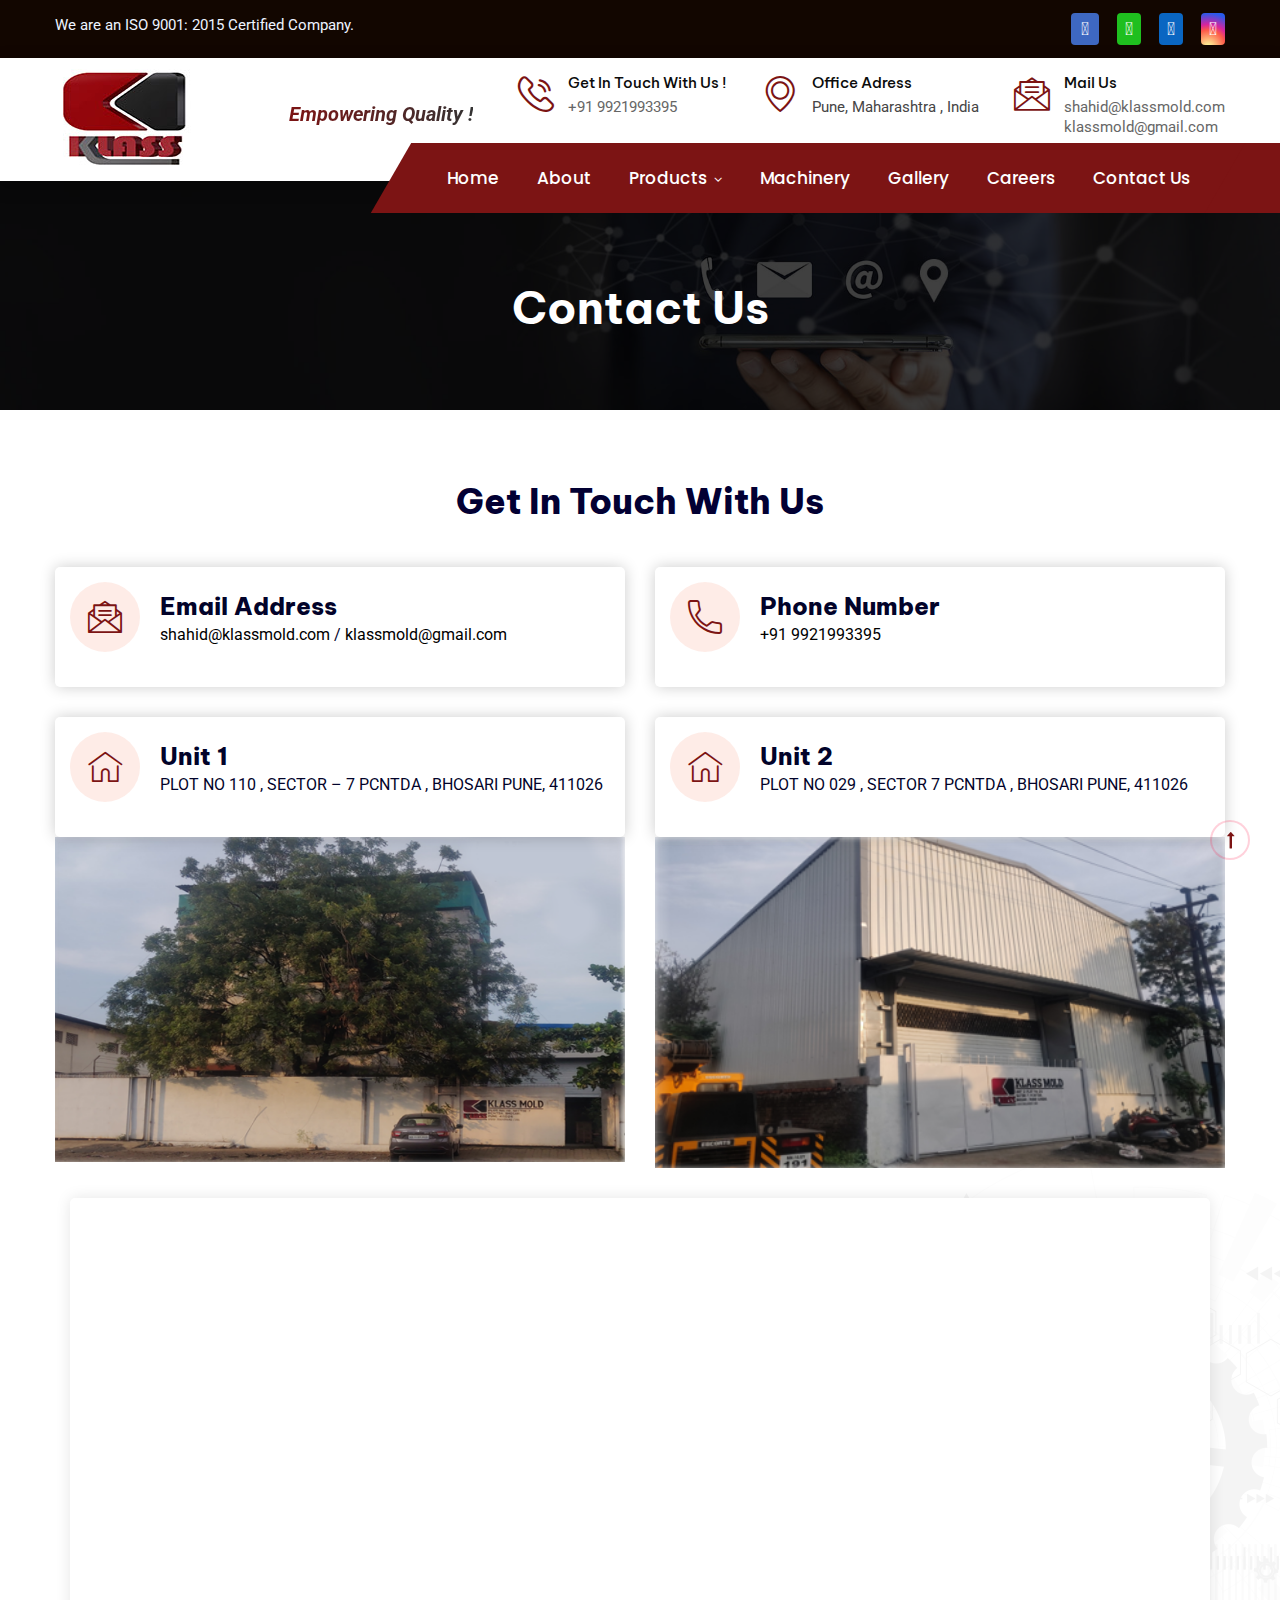
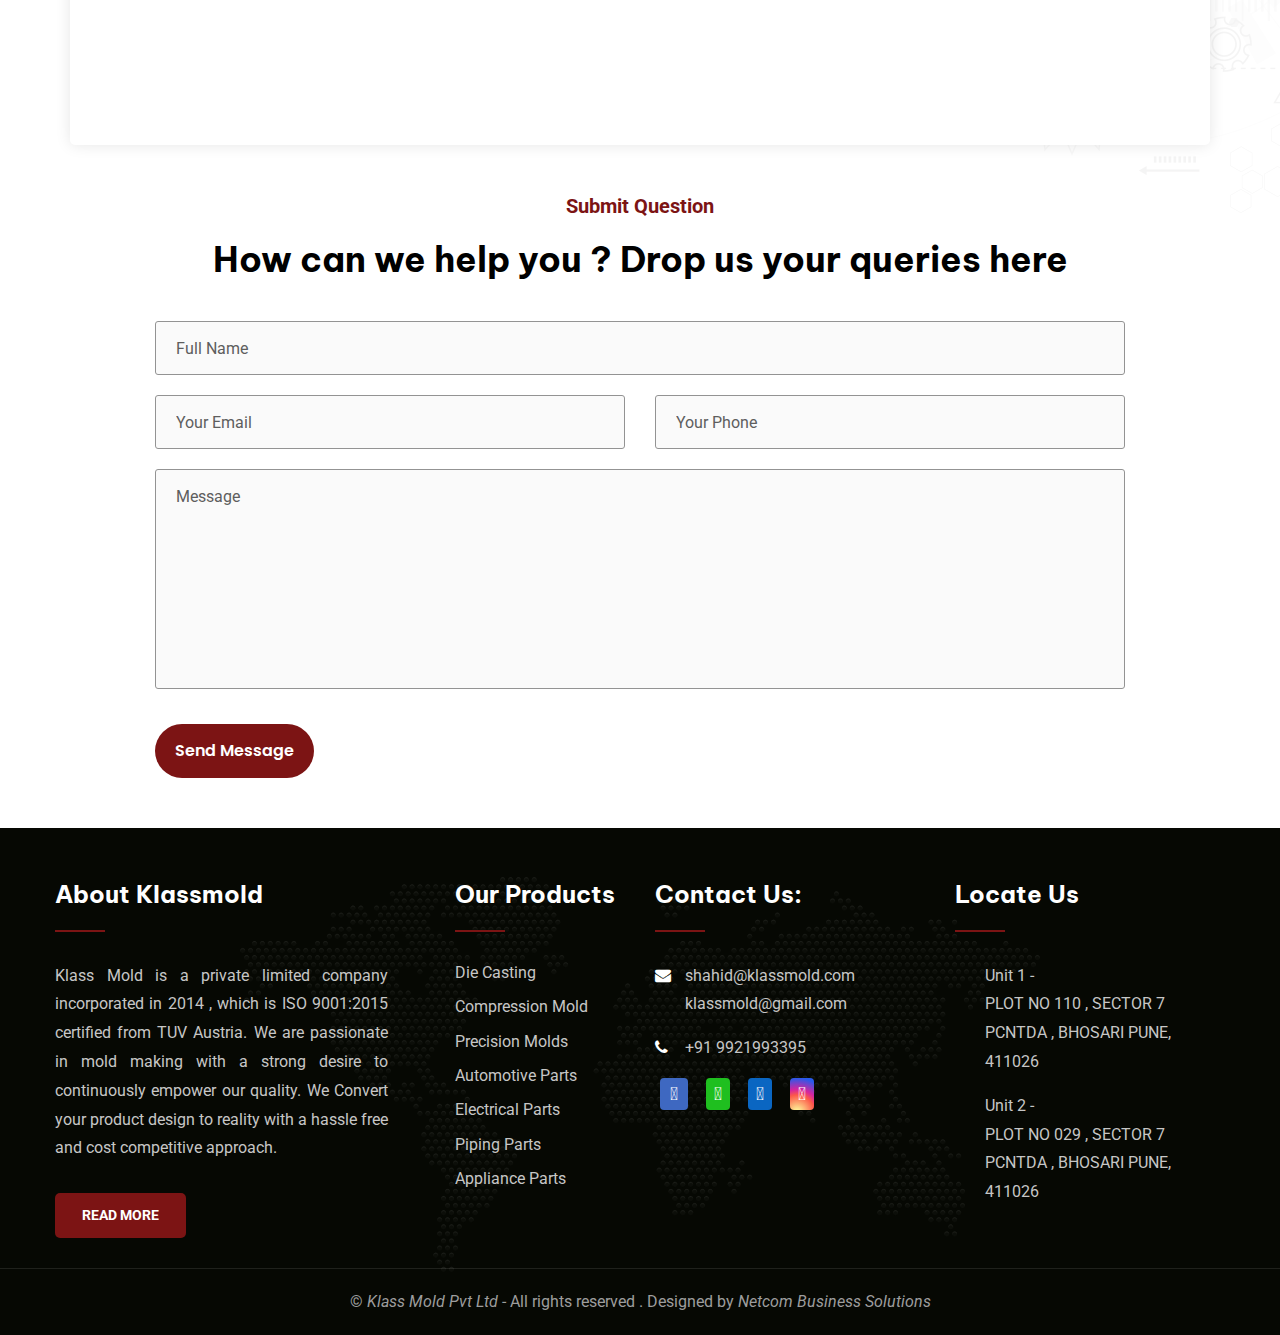
<file: contact.html>
<!DOCTYPE html>
<html>

<head>
    <meta charset="utf-8">
    <title>Klass Mold - Contact Us</title>

    <meta charset="utf-8">
    <meta http-equiv="X-UA-Compatible" content="IE=edge,chrome=1" />
    <meta name="format-detection" content="telephone=no" />
    <meta http-equiv='cache-control' content='no-cache' />
    <meta http-equiv='expires' content='0' />
    <meta http-equiv='pragma' content='no-cache' />

    <!-- MOBILE SPECIFIC -->
    <meta name="viewport" content="width=device-width, initial-scale=1" />


    <!--Page Specific Metadata-->
    <meta name="referrer" content="no-referrer-when-downgrade" />
    <meta name="description" content="" />
    <meta name="keywords" content="" />
    <meta name="robots" content="all" />
    <meta name="googlebot" content="index, follow, max-snippet:-1, max-image-preview:large, max-video-preview:-1" />
    <meta name="bingbot" content="index, follow, max-snippet:-1, max-image-preview:large, max-video-preview:-1" />
    <meta property="article:published_time" content="2021-03-08GMT+053010:25:12+05:30" />
    <meta property="article:modified_time" content="2021-07-10GMT+053009:05:21+05:30" />
    <link rel="canonical" href="#" />

    <!--Open Graph Metadata-->
    <meta property="og:type" content="website" />
    <meta property="og:title" content="" />
    <meta property="og:description" content="" />
    <meta property="og:image" content="" />
    <meta property="og:site_name" content="" />
    <meta property="og:url" content="" />
    <meta property="article:publisher" content="" />
    <meta property="article:published_time" content="2021-03-08" />

    <!--Twitter Card Metadata-->
    <meta name="twitter:card" content="summary_large_image" />
    <meta name="twitter:url" content="" />
    <meta name="twitter:title" content="" />
    <meta name="twitter:description" content="" />
    <meta name="twitter:image:src" content="https://#" />
    <meta name="twitter:site" content="@#" />
    <meta name="twitter:creator" content="@#">
    <meta charset="utf-8">
    <meta http-equiv="X-UA-Compatible" content="IE=edge,chrome=1" />
    <meta name="format-detection" content="telephone=no" />
    <meta http-equiv='cache-control' content='no-cache' />
    <meta http-equiv='expires' content='0' />
    <meta http-equiv='pragma' content='no-cache' />

    <!-- Favicon and Touch Icons -->
    <link rel="icon" href="images/favicon.png" type="image/x-icon">
    <link href="images/favicon.png" rel="apple-touch-icon" sizes="57x57">
    <link href="images/favicon.png" rel="apple-touch-icon" sizes="72x72">
    <link href="images/favicon.png" rel="apple-touch-icon" sizes="114x114">
    <link href="images/favicon.png" rel="apple-touch-icon" sizes="144x144">

    <!-- Stylesheets -->
    <link href="css/bootstrap.css" rel="stylesheet">
    <link href="css/style.css" rel="stylesheet">
    <link href="css/responsive.css" rel="stylesheet">

    <link href="https://fonts.googleapis.com/css2?family=Roboto:wght@300;400;500;700;900&amp;display=swap"
        rel="stylesheet">
    <link
        href="https://fonts.googleapis.com/css2?family=Be+Vietnam+Pro:wght@100;200;300;400;500;600;700;800;900&amp;display=swap"
        rel="stylesheet">
    <link
        href="https://fonts.googleapis.com/css2?family=Poppins:wght@100;200;300;400;500;600;700;800;900&amp;display=swap"
        rel="stylesheet">
    <link href="https://fonts.googleapis.com/css2?family=Inter:wght@100;300;400;500;600;700;800;900&amp;display=swap"
        rel="stylesheet">

    <link rel="shortcut icon" href="images/favicon.png" type="image/x-icon">
    <link rel="icon" href="images/favicon.png" type="image/x-icon">
    <link rel="stylesheet" href="https://cdnjs.cloudflare.com/ajax/libs/font-awesome/6.4.0/css/all.min.css"
        integrity="sha512-iecdLmaskl7CVkqkXNQ/ZH/XLlvWZOJyj7Yy7tcenmpD1ypASozpmT/E0iPtmFIB46ZmdtAc9eNBvH0H/ZpiBw=="
        crossorigin="anonymous" referrerpolicy="no-referrer" />

    <!-- Responsive -->
    <meta http-equiv="X-UA-Compatible" content="IE=edge">
    <meta name="viewport" content="width=device-width, initial-scale=1.0, maximum-scale=1.0, user-scalable=0">

</head>

<body>

    <!-- <div class="cursor"></div> -->

    <div class="page-wrapper">

        <!-- Preloader -->

        <!-- Preloader End -->

        <!-- Vertical Lines Start -->
        <div class="vertical-lines-wrapper">
            <div class="vertical-lines">
                <div class="vertical-effect"></div>
                <div class="vertical-effect"></div>
                <div class="vertical-effect"></div>
                <div class="vertical-effect"></div>
                <div class="vertical-effect"></div>
                <div class="vertical-effect"></div>
            </div>
        </div>
        <!-- End Vertical Lines Start -->

        <!-- scrollToTop start -->
        <div class="progress-wrap active-progress">
            <svg class="progress-circle svg-content" width="100%" height="100%" viewBox="-1 -1 102 102">
                <path d="M50,1 a49,49 0 0,1 0,98 a49,49 0 0,1 0,-98"
                    style="transition: stroke-dashoffset 10ms linear 0s; stroke-dasharray: 307.919px, 307.919px; stroke-dashoffset: 228.265px;">
                </path>
            </svg>
        </div>
        <!-- scrollToTop end -->

        <!-- Main Header-->
        <!-- Main Header-->
        <header class="main-header">

            <!-- Header Top -->
            <div class="header-top">
                <div class="auto-container">
                    <div class="clearfix">
                        <!-- Top Left -->
                        <div class="top-left">
                            <div class="text">We are an ISO 9001: 2015 Certified Company.
                            </div>
                        </div>

                        <!-- Top Right -->
                        <div class="top-right pull-right">
                            <div class="social-box">
                                <a href="#" class="fa-brands fa-facebook-f"></a>
                                <a href="#" class="fa-brands fa-whatsapp"></a>
                                <a href="#" class="fa-brands fa-linkedin"></a>
                                <a href="#" class="fa-brands fa-instagram"></a>

                            </div>
                        </div>

                    </div>
                </div>
            </div>

            <!-- Header Upper -->
            <div class="header-upper">
                <div class="auto-container">
                    <div class="clearfix">

                        <div class="pull-left logo-box">
                            <div class="logo"><a href="index.html"><img src="images/k1.jpg" alt="" title=""></a>
                            </div>
                        </div>

                        <div class="pull-right upper-right clearfix">

                            <!--Info Box-->
                            <div class="slogan upper-column info-box">
                                <div>Empowering Quality ! </div>
                            </div>
                            <div class="upper-column info-box">
                                <div class="icon-box"><span class="flaticon-telephone"></span></div>
                                <ul>
                                    <li><strong>Get in touch with us !</strong></li>
                                    <li><a href="tel:+91 9921993395">+91 9921993395</a>
                                    </li>
                                </ul>
                            </div>

                            <!--Info Box-->
                            <div class="upper-column info-box">
                                <div class="icon-box"><span class="flaticon-placeholder"></span></div>
                                <ul>
                                    <li><strong>Office Adress</strong></li>
                                    <li> Pune, Maharashtra , India
                                    </li>
                                </ul>
                            </div>

                            <!--Info Box-->
                            <div class="upper-column info-box">
                                <div class="icon-box"><span class="flaticon-message"></span></div>
                                <ul>
                                    <li><strong>Mail Us</strong></li>
                                    <li><a href="mailto: shahid@klassmold.com">shahid@klassmold.com
                                        </a> <br> <a href="mailto: klassmold@gmail.com">klassmold@gmail.com
                                        </a>
                                    </li>
                                </ul>
                            </div>

                        </div>

                    </div>
                </div>
            </div>
            <!-- End Header Upper -->

            <!-- Header Upper -->
            <div class="header-lower">
                <div class="auto-container">
                    <div class="inner-container clearfix">
                        <div class="klassmold"></div>

                        <div class="nav-outer">
                            <div class="logo pull-left">
                                <a href="index.html" title=""><img src="images/k1.jpg" alt="" title=""></a>
                            </div>
                            <!-- Mobile Navigation Toggler -->
                            <div class="mobile-nav-toggler"><span class="icon flaticon-menu-3"></span></div>
                            <!-- Main Menu -->
                            <nav class="main-menu navbar-expand-md">
                                <div class="navbar-header">
                                    <!-- Toggle Button -->
                                    <button class="navbar-toggler" type="button" data-toggle="collapse"
                                        data-target="#navbarSupportedContent" aria-controls="navbarSupportedContent"
                                        aria-expanded="false" aria-label="Toggle navigation">
                                        <span class="icon-bar"></span>
                                        <span class="icon-bar"></span>
                                        <span class="icon-bar"></span>
                                    </button>
                                </div>

                                <div class="navbar-collapse collapse clearfix" id="navbarSupportedContent">
                                    <ul class="navigation clearfix">
                                        <li><a href="index.html">Home</a>

                                        </li>
                                        <li><a href="about.html">About</a>
                                        </li>
                                        <li class="dropdown"><a href="products.html">Products</a>
                                            <ul>
                                                <li><a href="die-casting.html">Die Casting </a></li>
                                                <li><a href="compression-mold">Compression Mold</a></li>
                                                <li><a href="precision-mold.html">Precision Molds</a></li>
                                                <li><a href="automotive-parts.html">Automotive Parts</a>
                                                </li>
                                                <li><a href="electrical-parts.html">Electrical Parts</a></li>
                                                <li><a href="piping-hinges-parts.html">Piping and Hinges Parts</a></li>
                                                <li><a href="appliance-parts.html">Appliance Parts</a>
                                                </li>
                                            </ul>
                                        </li>
                                        <li><a href="machinary.html">Machinery</a>
                                        </li>
                                        <li><a href="gallery.html">Gallery</a>
                                        </li>
                                        <li><a href="careers.html">Careers</a>
                                        </li>
                                        <li><a href="contact.html">Contact Us</a></li>
                                    </ul>
                                </div>
                            </nav>

                        </div>

                    </div>
                </div>
            </div>
            <!--End Header Upper-->

            <!-- Sticky Header  -->
            <div class="sticky-header">
                <div class="auto-container clearfix">
                    <!--Logo-->
                    <div class="logo pull-left">
                        <a href="index.html" title=""><img src="images/k1.jpg" alt="" title=""></a>
                    </div>
                    <!--Right Col-->
                    <div class="pull-right">
                        <!-- Main Menu -->
                        <nav class="main-menu">
                            <!--Keep This Empty / Menu will come through Javascript-->

                        </nav><!-- Main Menu End-->

                        <!-- Mobile Navigation Toggler -->
                        <div class="mobile-nav-toggler"><span class="icon flaticon-menu-3"></span></div>

                    </div>
                </div>
            </div><!-- End Sticky Menu -->

            <!-- Mobile Menu  -->
            <div class="mobile-menu">
                <div class="menu-backdrop"></div>
                <div class="close-btn"><span class="icon fa fa-close"></span></div>

                <nav class="menu-box">
                    <div class="nav-logo"><a href="index.html"><img src="images/k1.jpg" alt="" title=""></a>
                    </div>
                    <div class="menu-outer">
                        <!--Here Menu Will Come Automatically Via Javascript / Same Menu as in Header-->
                    </div>
                </nav>
            </div><!-- End Mobile Menu -->

        </header>
        <!-- End Main Header -->
        <!-- End Main Header -->

        <!-- Main Slider Section -->
        <!-- Page Title -->
        <section class="page-title" style="background-image: url(images/contact-banners.jpg)">
            <div class="auto-container text-center">
                <h2>Contact Us</h2>
            </div>
        </section>
        <!--End Page Title-->



        <!-- Contact Page Section -->
        <section class="contact-page-section">
            <div class="auto-container">
                <!-- Sec Title Three -->
                <div class="sec-title-three centered">
                    <h2>Get In Touch With Us</h2>
                </div>

                <div class="row clearfix justify-content-center content-office">

                    <div class="col-md-6">
                        <!-- Location Block -->
                        <div class="location-block ">
                            <div class="inner-box wow fadeInLeft" data-wow-delay="0ms" data-wow-duration="1500ms">
                                <div class="content">
                                    <span class="icon flaticon-message"></span>
                                    <strong>Email Address</strong>
                                    <div class="content-a">
                                        <a href="mailto: shahid@klassmold.com">shahid@klassmold.com</a> / <a href="mailto: klassmold@gmail.com">klassmold@gmail.com</a>
                                    </div>
                            
                                </div>
                            </div>
                        </div>
                    </div>
                    <div class="col-md-6">
                        <div class="location-block ">
                            <div class="inner-box wow fadeInLeft" data-wow-delay="0ms" data-wow-duration="1500ms">
                                <div class="content">
                                    <span class="icon flaticon-call"></span>
                                    <strong>Phone Number</strong>
                                    <div class="content-a">
                                        <a href="tel:+91 9921993395">+91
                                            9921993395</a>
                                    </div>

                                </div>


                            </div>
                        </div>
                    </div>
                </div>
                <div class="row clearfix justify-content-center content-office">

                    <div class="col-md-6">
                        <!-- Location Block -->

                        <div class="location-block">
                            <div class="inner-box wow fadeInLeft" data-wow-delay="0ms" data-wow-duration="1500ms">
                                <div class="content">
                                    <span class="icon flaticon-home"></span>
                                    <strong>Unit 1</strong>
                                    <div class="content-a">
                                        <a>PLOT NO 110 , SECTOR – 7
                                            PCNTDA , BHOSARI
                                            PUNE, 411026</a>
                                    </div>
                                    
                                </div>

                            </div>
                            <img  src="images/plant-1.png">
                        </div>
                    </div>
                    <div class="col-md-6">
                        <div class="location-block">
                            <div class="inner-box wow fadeInLeft" data-wow-delay="0ms" data-wow-duration="1500ms">
                                <div class="content">
                                    <span class="icon flaticon-home"></span>
                                    <strong>Unit 2</strong>
                                    <div class="content-a">
                                        <a>PLOT NO 029 , SECTOR 7 PCNTDA , BHOSARI PUNE, 411026</a>
                                    </div>
                                </div>
                               
                            </div>
                            <img class="img-fluid w-100"  src="images/plant-2.png">
                        </div>
                    </div>
                </div>
         
                <div class="row clearfix justify-content-center content-office">
                    <div class="col-md-12">
                        <section class="map-section">
                            <div class="auto-container">
                                <div class="inner-container">
                                    <!-- Map Outer -->
                                    <div class="map-outer">
                                        <iframe width="100%" height="230" id="gmap_canvas"
                                            src="https://maps.google.com/maps?q=klass mold pvt ltd&t=&z=10&ie=UTF8&iwloc=&output=embed"
                                            frameborder="0" scrolling="no" marginheight="0" marginwidth="0"></iframe>
                                    </div>
                                </div>
                            </div>
                        </section>
                    </div>
<!-- 
                    <div class="col-md-6">
                        
                        <div class="location-block ">
                            <div class="inner-box wow fadeInLeft" data-wow-delay="0ms" data-wow-duration="1500ms">
                                <div class="content">
                                    <span class="icon flaticon-message"></span>
                                    <strong>Email Address</strong>
                                    <div class="content-a">
                                        <a href="mailto: shahid@klassmold.com">shahid@klassmold.com</a>
                                    </div>
                                    <div class="content-a">
                                        <a href="mailto: klassmold@gmail.com">klassmold@gmail.com</a>
                                    </div>
                                </div>
                            </div>
                        </div>
                   
                        <div class="location-block ">
                            <div class="inner-box wow fadeInLeft" data-wow-delay="0ms" data-wow-duration="1500ms">
                                <div class="content">
                                    <span class="icon flaticon-call"></span>
                                    <strong>Phone Number</strong>
                                    <div class="content-a">
                                        <a href="tel:+91 9921993395">+91
                                            9921993395</a>
                                    </div>

                                </div>


                            </div>
                        </div>

                        <div class="location-block">
                            <div class="inner-box wow fadeInLeft" data-wow-delay="0ms" data-wow-duration="1500ms">
                                <div class="content">
                                    <span class="icon flaticon-home"></span>
                                    <strong>Office Address</strong>
                                    <div class="content-a">
                                        <a>PLOT NO 110 , SECTOR – 7
                                            PCNTDA , BHOSARI
                                            PUNE – 411026</a>
                                    </div>
                                </div>

                            </div>
                        </div>

                        <div class="location-block">
                            <div class="inner-box wow fadeInLeft social-1" data-wow-delay="0ms"
                                data-wow-duration="1500ms">
                               
                                <div class="content">
                                    <div class="social-info">
                                        <a class="facebook fa-brands fa-facebook-f" href="#"></a>
                                        <a href="#" class="linkedin fa-brands fa-linkedin"></a>
                                        <a href="#" class="instagram fa-brands fa-instagram"></a>
                                        <a href="#" class="whatsapp fa-brands fa-whatsapp"></a>
                                    </div>
                                </div>

                            </div>
                        </div>
                    </div>
                    <div class="col-md-6">
                        <section class="map-section">
                            <div class="auto-container">
                                <div class="inner-container">
                                  
                                    <div class="map-outer">
                                        <iframe width="100%" height="230" id="gmap_canvas"
                                            src="https://maps.google.com/maps?q=klass mold pvt ltd&t=&z=10&ie=UTF8&iwloc=&output=embed"
                                            frameborder="0" scrolling="no" marginheight="0" marginwidth="0"></iframe>
                                    </div>
                                </div>
                            </div>
                        </section>
                    </div> -->
                </div>
            </div>
        </section>
        <!-- End Location Section -->

        <!-- Contact Form Section -->
        <div class="contact-form-section">
            <div class="pattern-layer" style="background-image:url(images/background/pattern-25.png)"></div>
            <div class="auto-container">
                <!-- Sec Title -->
                <div class="sec-title alternate centered">
                    <div class="title">Submit Question</div>
                    <h2>How can we help you ? Drop us your queries here</h2>
                </div>
                <div class="inner-container">

                    <!-- Contact Form -->
                    <div class="contact-form">

                        <!-- Contact Form -->
                        <form method="post" action="https://html.themexriver.com/industo/sendemail.php"
                            id="contact-form">
                            <div class="row clearfix">

                                <div class="col-sm-12 form-group">
                                    <input type="text" name="username" placeholder="Full Name" required>
                                </div>

                                <div class="col-lg-6 col-md-6 col-sm-12 form-group">
                                    <input type="email" name="email" placeholder="Your Email" required>
                                </div>

                                <div class="col-lg-6 col-md-6 col-sm-12 form-group">
                                    <input type="text" name="phone" placeholder="Your Phone" required>
                                </div>

                                <div class="col-lg-12 col-md-12 col-sm-12 form-group">
                                    <textarea class="" name="message" placeholder="Message"></textarea>
                                </div>

                                <div class="col-lg-12 col-md-12 col-sm-12 form-group">
                                    <button class="theme-btn btn-style-eight clearfix">
                                        <span class="btn-wrap">
                                            <span class="text-one">Send Message</span>
                                            <span class="text-two">Send Message</span>
                                        </span>
                                    </button>
                                </div>

                            </div>
                        </form>

                    </div>
                    <!--End Contact Form -->

                </div>
            </div>
        </div>
        <!-- End Contact Form Section -->





        <footer class="main-footer wow fadeInUp" data-wow-delay="0ms" data-wow-duration="1500ms"
            style="background-image:url(images/background/pattern-12.png)">
            <div class="auto-container">
                <!-- Widgets Section -->
                <div class="widgets-section">
                    <div class="row clearfix">


                        <!-- Footer Column -->
                        <div class="footer-column col-lg-4 col-md-6 col-sm-12">
                            <div class="footer-widget logo-widget">
                                <h4>About klassmold</h4>
                                <div style="text-align: justify; width: 90%;" class="text">Klass Mold is a private
                                    limited company incorporated in 2014 , which is ISO 9001:2015 certified from TUV
                                    Austria. We are passionate in mold making with a strong desire to
                                    continuously empower our quality. We Convert your product design to reality with a
                                    hassle free and cost
                                    competitive approach.
                                </div>
                                <a href="" class="theme-btn about-btn">Read More</a>
                            </div>
                        </div>

                        <!-- Footer Column -->
                        <div class="footer-column col-lg-2 col-md-6 col-sm-12">
                            <div class="footer-widget newsletter-widget">
                                <h4>Our Products</h4>
                                <ul>
                                    <li><a href="">Die Casting</a></li>
                                    <li><a href="">Compression Mold</a></li>
                                    <li><a href="precision-mold.html">Precision Molds</a></li>
                                    <li><a href="">Automotive Parts</a>
                                    </li>
                                    <li><a href="">Electrical Parts</a></li>
                                    <li><a href="">Piping Parts</a></li>

                                    <li><a href="">Appliance Parts</a>
                                    </li>

                                </ul>




                            </div>
                        </div>
                        <!-- <i class="fa-solid fa-location-dot"></i> -->
                        <!-- Footer Column -->
                        <div class="footer-column col-lg-3 col-md-6 col-sm-12">
                            <div class="footer-widget contact-widget">
                                <h4>Contact Us:</h4>
                                <ul class="contact-list">

                                    <li><span class="icon fa fa-envelope"></span><a
                                            href="mailto: shahid@klassmold.com">shahid@klassmold.com</a>
                                        <br> <a href="mailto: klassmold@gmail.com">klassmold@gmail.com
                                        </a>
                                    </li>

                                    <li><span class="icon fa fa-phone"></span><a href="tel:+91 9921993395">+91
                                            9921993395</a>
                                    </li>
                                    <div class="social-box">
                                        <a href="#" class="fa-brands fa-facebook-f"></a>
                                        <a href="#" class="fa-brands fa-whatsapp"></a>
                                        <a href="#" class="fa-brands fa-linkedin"></a>
                                        <a href="#" class="fa-brands fa-instagram"></a>

                                    </div>

                                </ul>

                            </div>
                        </div>

                        <!-- Footer Column -->
                        <div class="footer-column col-lg-3 col-md-6 col-sm-12">
                            <div class="footer-widget contact-widget">
                                <h4>Locate Us</h4>
                                <ul class="contact-list">
                                    <li><span class="icon fa fa-location-dot"></span> Unit 1 - <br>PLOT NO 110 , SECTOR
                                        7
                                        PCNTDA , BHOSARI
                                        PUNE, 411026
                                    </li>
                                    <li><span class="icon fa fa-location-dot"></span> Unit 2 - <br>PLOT NO 029 , SECTOR
                                        7
                                        PCNTDA , BHOSARI
                                        PUNE, 411026
                                    </li>

                                </ul>

                            </div>
                        </div>
                    </div>


                </div>
            </div>

            <div class="footer-bottom">
                <div class="copyright">&copy; <a href="index.html"> Klass Mold Pvt Ltd</a> - All rights
                    reserved . Designed by <a href="http://netcom-india.com/"> Netcom Business Solutions </div>

            </div>

    </div>
    </footer>

    </div>
    <!--End pagewrapper-->

    <!-- Search Popup -->
    <div class="search-popup">
        <button class="close-search style-two"><span class="fa fa-remove"></span></button>
        <button class="close-search"><span class="fa fa-arrow-up"></span></button>
        <form method="post" action="https://html.themexriver.com/industo/blog.html">
            <div class="form-group">
                <input type="search" name="search-field" value="" placeholder="Search Here" required="">
                <button type="submit"><i class="fa fa-search"></i></button>
            </div>
        </form>
    </div>
    <!-- End Header Search -->

    <script src="js/jquery.js"></script>
    <script src="js/popper.min.js"></script>
    <script src="js/bootstrap.min.js"></script>
    <script src="js/jquery.mCustomScrollbar.concat.min.js"></script>
    <script src="js/magnific-popup.min.js"></script>
    <script src="js/appear.js"></script>
    <script src="js/parallax.min.js"></script>
    <script src="js/tilt.jquery.min.js"></script>
    <script src="js/jquery.paroller.min.js"></script>
    <script src="js/owl.js"></script>
    <script src="js/wow.js"></script>
    <script src="js/odometer.js"></script>
    <script src="js/backToTop.js"></script>
    <script src="js/jquery-ui.js"></script>
    <!-- <script src="js/cursor-script.js"></script> -->
    <script src="js/script.js"></script>


</body>

</html>
</file>
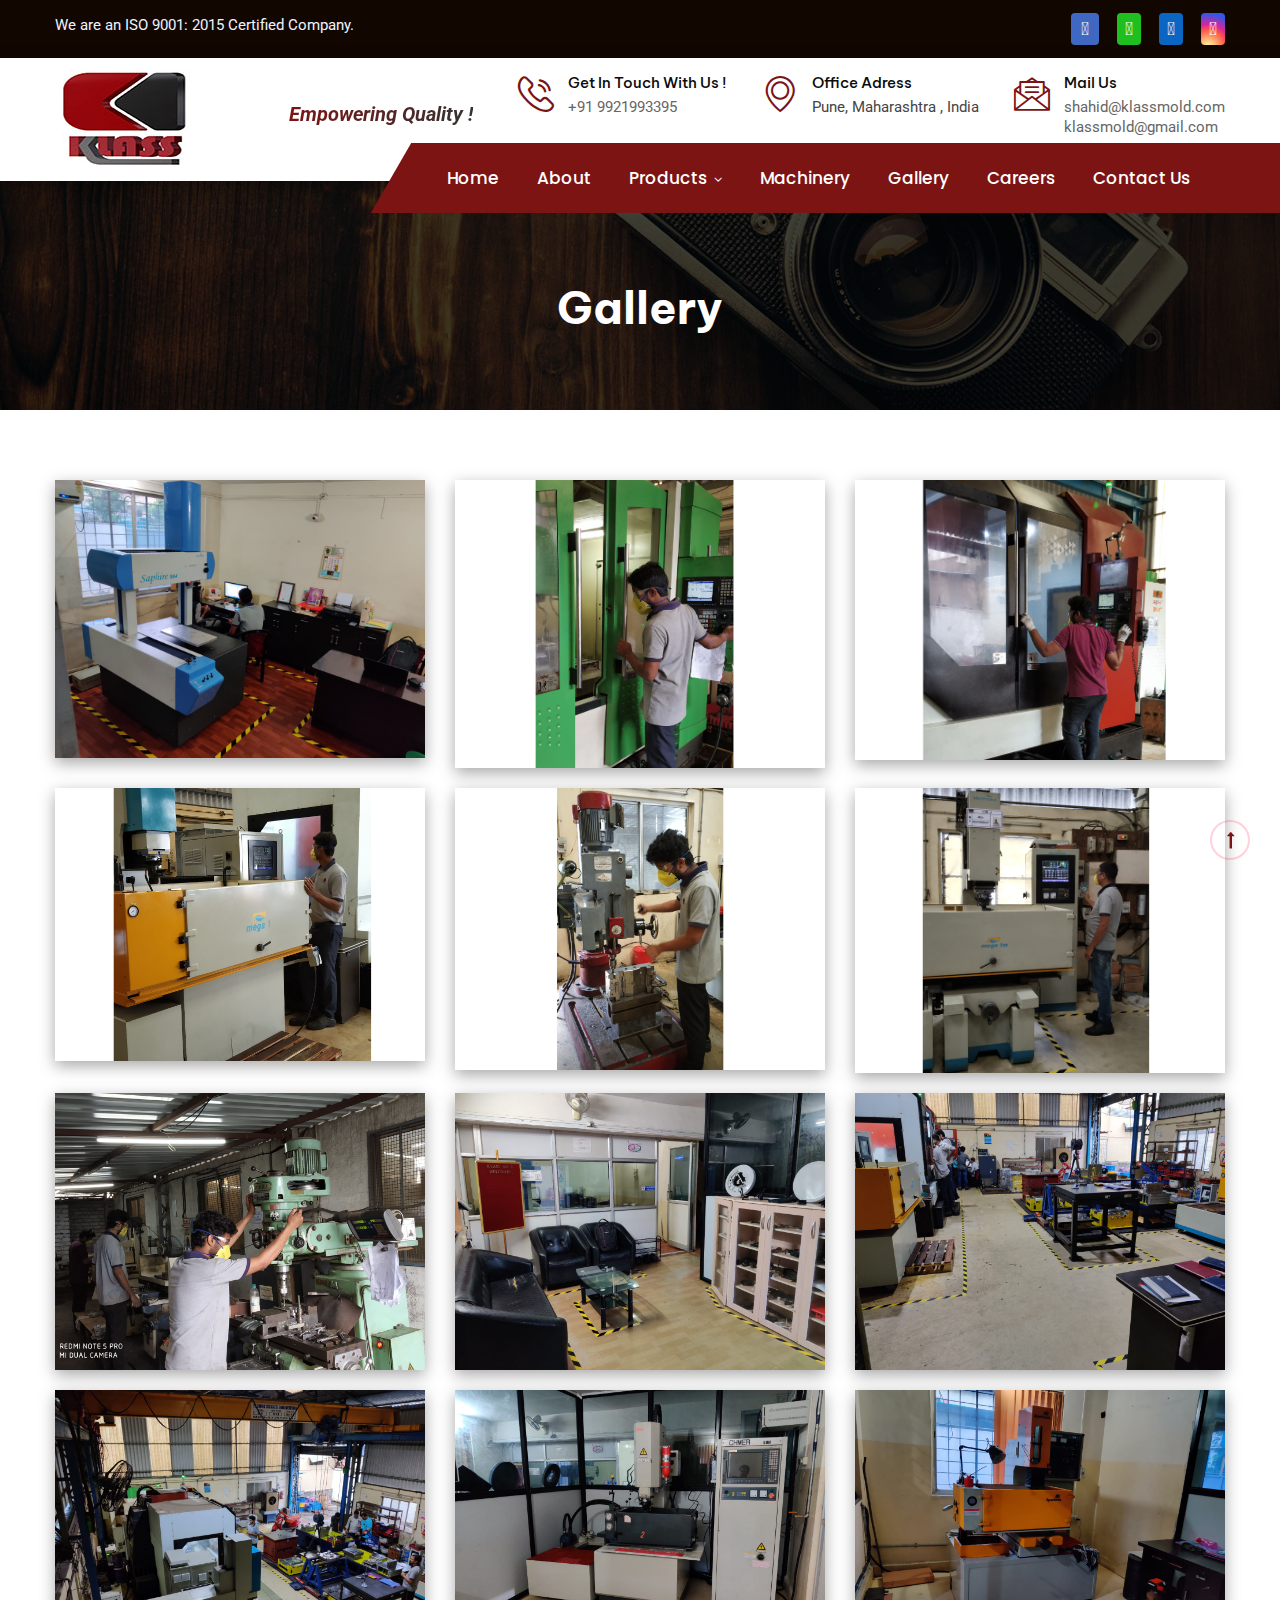
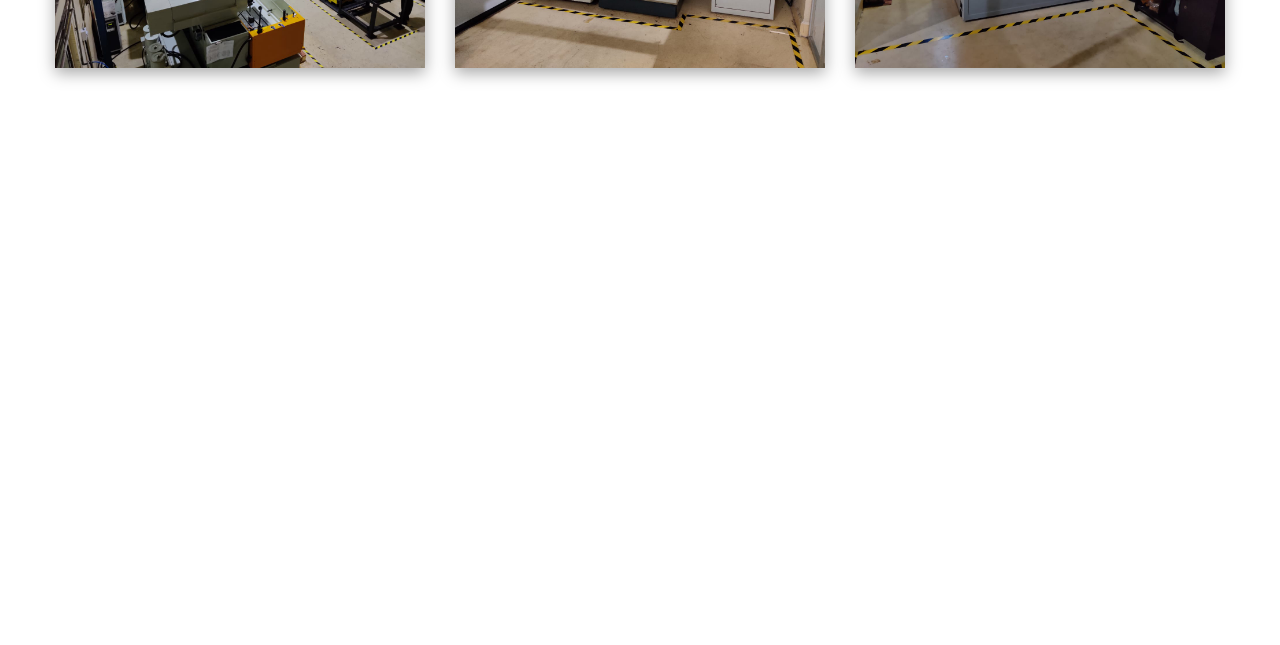
<file: gallery.html>
<!DOCTYPE html>
<html>

<head>
    <meta charset="utf-8">
    <title>Gallery - Klass Mold</title>

    <meta charset="utf-8">
    <meta http-equiv="X-UA-Compatible" content="IE=edge,chrome=1" />
    <meta name="format-detection" content="telephone=no" />
    <meta http-equiv='cache-control' content='no-cache' />
    <meta http-equiv='expires' content='0' />
    <meta http-equiv='pragma' content='no-cache' />

    <!-- MOBILE SPECIFIC -->
    <meta name="viewport" content="width=device-width, initial-scale=1" />


    <!--Page Specific Metadata-->
    <meta name="referrer" content="no-referrer-when-downgrade" />
    <meta name="description" content="" />
    <meta name="keywords" content="" />
    <meta name="robots" content="all" />
    <meta name="googlebot" content="index, follow, max-snippet:-1, max-image-preview:large, max-video-preview:-1" />
    <meta name="bingbot" content="index, follow, max-snippet:-1, max-image-preview:large, max-video-preview:-1" />
    <meta property="article:published_time" content="2021-03-08GMT+053010:25:12+05:30" />
    <meta property="article:modified_time" content="2021-07-10GMT+053009:05:21+05:30" />
    <link rel="canonical" href="#" />

    <!--Open Graph Metadata-->
    <meta property="og:type" content="website" />
    <meta property="og:title" content="" />
    <meta property="og:description" content="" />
    <meta property="og:image" content="" />
    <meta property="og:site_name" content="" />
    <meta property="og:url" content="" />
    <meta property="article:publisher" content="" />
    <meta property="article:published_time" content="2021-03-08" />

    <!--Twitter Card Metadata-->
    <meta name="twitter:card" content="summary_large_image" />
    <meta name="twitter:url" content="" />
    <meta name="twitter:title" content="" />
    <meta name="twitter:description" content="" />
    <meta name="twitter:image:src" content="https://#" />
    <meta name="twitter:site" content="@#" />
    <meta name="twitter:creator" content="@#">
    <meta charset="utf-8">
    <meta http-equiv="X-UA-Compatible" content="IE=edge,chrome=1" />
    <meta name="format-detection" content="telephone=no" />
    <meta http-equiv='cache-control' content='no-cache' />
    <meta http-equiv='expires' content='0' />
    <meta http-equiv='pragma' content='no-cache' />

    <!-- Favicon and Touch Icons -->
    <link rel="icon" href="images/favicon.png" type="image/x-icon">
    <link href="images/favicon.png" rel="apple-touch-icon" sizes="57x57">
    <link href="images/favicon.png" rel="apple-touch-icon" sizes="72x72">
    <link href="images/favicon.png" rel="apple-touch-icon" sizes="114x114">
    <link href="images/favicon.png" rel="apple-touch-icon" sizes="144x144">

    <!-- Stylesheets -->
    <link href="css/bootstrap.css" rel="stylesheet">
    <link href="css/style.css" rel="stylesheet">
    <link href="css/responsive.css" rel="stylesheet">
    <link href="css/magnific-popup.css" rel="stylesheet">

    <link href="https://fonts.googleapis.com/css2?family=Roboto:wght@300;400;500;700;900&amp;display=swap"
        rel="stylesheet">
    <link
        href="https://fonts.googleapis.com/css2?family=Be+Vietnam+Pro:wght@100;200;300;400;500;600;700;800;900&amp;display=swap"
        rel="stylesheet">
    <link
        href="https://fonts.googleapis.com/css2?family=Poppins:wght@100;200;300;400;500;600;700;800;900&amp;display=swap"
        rel="stylesheet">
    <link href="https://fonts.googleapis.com/css2?family=Inter:wght@100;300;400;500;600;700;800;900&amp;display=swap"
        rel="stylesheet">
    <link rel="shortcut icon" href="images/favicon.png" type="image/x-icon">
    <link rel="icon" href="images/favicon.png" type="image/x-icon">
    <link rel="stylesheet" href="https://cdnjs.cloudflare.com/ajax/libs/font-awesome/6.4.0/css/all.min.css"
        integrity="sha512-iecdLmaskl7CVkqkXNQ/ZH/XLlvWZOJyj7Yy7tcenmpD1ypASozpmT/E0iPtmFIB46ZmdtAc9eNBvH0H/ZpiBw=="
        crossorigin="anonymous" referrerpolicy="no-referrer" />
    <!-- Responsive -->
    <meta http-equiv="X-UA-Compatible" content="IE=edge">
    <meta name="viewport" content="width=device-width, initial-scale=1.0, maximum-scale=1.0, user-scalable=0">

</head>

<body>

    <!-- <div class="cursor"></div> -->

    <div class="page-wrapper">

        <!-- Preloader -->

        <!-- Preloader End -->

        <!-- Vertical Lines Start -->
        <div class="vertical-lines-wrapper">
            <div class="vertical-lines">
                <div class="vertical-effect"></div>
                <div class="vertical-effect"></div>
                <div class="vertical-effect"></div>
                <div class="vertical-effect"></div>
                <div class="vertical-effect"></div>
                <div class="vertical-effect"></div>
            </div>
        </div>
        <!-- End Vertical Lines Start -->

        <!-- scrollToTop start -->
        <div class="progress-wrap active-progress">
            <svg class="progress-circle svg-content" width="100%" height="100%" viewBox="-1 -1 102 102">
                <path d="M50,1 a49,49 0 0,1 0,98 a49,49 0 0,1 0,-98"
                    style="transition: stroke-dashoffset 10ms linear 0s; stroke-dasharray: 307.919px, 307.919px; stroke-dashoffset: 228.265px;">
                </path>
            </svg>
        </div>
        <!-- scrollToTop end -->

        <!-- Main Header-->
        <header class="main-header">

            <!-- Header Top -->
            <div class="header-top">
                <div class="auto-container">
                    <div class="clearfix">
                        <!-- Top Left -->
                        <div class="top-left">
                            <div class="text">We are an ISO 9001: 2015 Certified Company.
                            </div>
                        </div>

                        <!-- Top Right -->
                        <div class="top-right pull-right">
                            <div class="social-box">
                                <a href="#" class="fa-brands fa-facebook-f"></a>
                                <a href="#" class="fa-brands fa-whatsapp"></a>
                                <a href="#" class="fa-brands fa-linkedin"></a>
                                <a href="#" class="fa-brands fa-instagram"></a>

                            </div>
                        </div>

                    </div>
                </div>
            </div>

            <!-- Header Upper -->
            <div class="header-upper">
                <div class="auto-container">
                    <div class="clearfix">

                        <div class="pull-left logo-box">
                            <div class="logo"><a href="index.html"><img src="images/k1.jpg" alt="" title=""></a>
                            </div>
                        </div>

                        <div class="pull-right upper-right clearfix">

                            <!--Info Box-->
                            <div class="slogan upper-column info-box">
                                <div>Empowering Quality ! </div>
                            </div>
                            <div class="upper-column info-box">
                                <div class="icon-box"><span class="flaticon-telephone"></span></div>
                                <ul>
                                    <li><strong>Get in touch with us !</strong></li>
                                    <li><a href="tel:+91 9921993395">+91 9921993395</a>
                                    </li>
                                </ul>
                            </div>

                            <!--Info Box-->
                            <div class="upper-column info-box">
                                <div class="icon-box"><span class="flaticon-placeholder"></span></div>
                                <ul>
                                    <li><strong>Office Adress</strong></li>
                                    <li> Pune, Maharashtra , India
                                    </li>
                                </ul>
                            </div>

                            <!--Info Box-->
                            <div class="upper-column info-box">
                                <div class="icon-box"><span class="flaticon-message"></span></div>
                                <ul>
                                    <li><strong>Mail Us</strong></li>
                                    <li><a href="mailto: shahid@klassmold.com">shahid@klassmold.com
                                        </a> <br> <a href="mailto: klassmold@gmail.com">klassmold@gmail.com
                                        </a>
                                    </li>
                                </ul>
                            </div>

                        </div>

                    </div>
                </div>
            </div>
            <!-- End Header Upper -->

            <!-- Header Upper -->
            <div class="header-lower">
                <div class="auto-container">
                    <div class="inner-container clearfix">
                        <div class="klassmold"></div>

                        <div class="nav-outer">
                            <div class="logo pull-left">
                                <a href="index.html" title=""><img src="images/k1.jpg" alt="" title=""></a>
                            </div>
                            <!-- Mobile Navigation Toggler -->
                            <div class="mobile-nav-toggler"><span class="icon flaticon-menu-3"></span></div>
                            <!-- Main Menu -->
                            <nav class="main-menu navbar-expand-md">
                                <div class="navbar-header">
                                    <!-- Toggle Button -->
                                    <button class="navbar-toggler" type="button" data-toggle="collapse"
                                        data-target="#navbarSupportedContent" aria-controls="navbarSupportedContent"
                                        aria-expanded="false" aria-label="Toggle navigation">
                                        <span class="icon-bar"></span>
                                        <span class="icon-bar"></span>
                                        <span class="icon-bar"></span>
                                    </button>
                                </div>

                                <div class="navbar-collapse collapse clearfix" id="navbarSupportedContent">
                                    <ul class="navigation clearfix">
                                        <li><a href="index.html">Home</a>

                                        </li>
                                        <li><a href="about.html">About</a>
                                        </li>
                                        <li class="dropdown"><a href="products.html">Products</a>
                                            <ul>
                                                <li><a href="die-casting.html">Die Casting </a></li>
                                                <li><a href="compression-mold">Compression Mold</a></li>
                                                <li><a href="precision-mold.html">Precision Molds</a></li>
                                                <li><a href="automotive-parts.html">Automotive Parts</a>
                                                </li>
                                                <li><a href="electrical-parts.html">Electrical Parts</a></li>
                                                <li><a href="piping-hinges-parts.html">Piping and Hinges Parts</a></li>
                                                <li><a href="appliance-parts.html">Appliance Parts</a>
                                                </li>
                                            </ul>
                                        </li>
                                        <li><a href="machinary.html">Machinery</a>
                                        </li>
                                        <li><a href="gallery.html">Gallery</a>
                                        </li>
                                        <li><a href="careers.html">Careers</a>
                                        </li>
                                        <li><a href="contact.html">Contact Us</a></li>
                                    </ul>
                                </div>
                            </nav>

                        </div>

                    </div>
                </div>
            </div>
            <!--End Header Upper-->

            <!-- Sticky Header  -->
            <div class="sticky-header">
                <div class="auto-container clearfix">
                    <!--Logo-->
                    <div class="logo pull-left">
                        <a href="index.html" title=""><img src="images/k1.jpg" alt="" title=""></a>
                    </div>
                    <!--Right Col-->
                    <div class="pull-right">
                        <!-- Main Menu -->
                        <nav class="main-menu">
                            <!--Keep This Empty / Menu will come through Javascript-->

                        </nav><!-- Main Menu End-->

                        <!-- Mobile Navigation Toggler -->
                        <div class="mobile-nav-toggler"><span class="icon flaticon-menu-3"></span></div>

                    </div>
                </div>
            </div><!-- End Sticky Menu -->

            <!-- Mobile Menu  -->
            <div class="mobile-menu">
                <div class="menu-backdrop"></div>
                <div class="close-btn"><span class="icon fa fa-close"></span></div>

                <nav class="menu-box">
                    <div class="nav-logo"><a href="index.html"><img src="images/k1.jpg" alt="" title=""></a>
                    </div>
                    <div class="menu-outer">
                        <!--Here Menu Will Come Automatically Via Javascript / Same Menu as in Header-->
                    </div>
                </nav>
            </div><!-- End Mobile Menu -->

        </header>
        <!-- End Main Header -->

        <!-- Main Slider Section -->
        <!-- Page Title -->
        <section class="page-title" style="background-image: url(images/gallery-banner.jpg)">
            <div class="auto-container text-center">
                <h2>Gallery</h2>
            </div>
        </section>
        <!--End Page Title-->


        <!-- Team Page Section -->
        <section class=" gallery-page team-page-section" id="gallery">
            <div class="auto-container">
                <!-- Sec Title Three -->


              

                <div class="row">


                    <div class="col-xl-4 col-lg-4 col-sm-6">
                        <div class="image-gal">
                            <a href="images/gallery/1 (2).jpg">
                                <img src="images/gallery/1 (2).jpg">
                            </a>
                        </div>
                    </div>
                    <div class="col-xl-4 col-lg-4 col-sm-6">
                        <div class="image-gal">
                            <a href="images/gallery/1 (3).jpg">
                                <img src="images/gallery/1 (3).jpg">
                            </a>
                        </div>
                    </div>
                    <div class="col-xl-4 col-lg-4 col-sm-6">
                        <div class="image-gal">
                            <a href="images/gallery/1 (4).jpg">
                                <img src="images/gallery/1 (4).jpg">
                            </a>
                        </div>
                    </div>

               
             

                    <div class="col-xl-4 col-lg-4 col-sm-6">
                        <div class="image-gal">
                            <a href="images/gallery/1 (5).jpg">
                                <img src="images/gallery/1 (5).jpg">
                            </a>
                        </div>
                    </div>
                    <div class="col-xl-4 col-lg-4 col-sm-6">
                        <div class="image-gal">
                            <a href="images/gallery/1 (6).jpg">
                                <img src="images/gallery/1 (6).jpg">
                            </a>
                        </div>
                    </div>
                    <div class="col-xl-4 col-lg-4 col-sm-6">
                        <div class="image-gal">
                            <a href="images/gallery/1 (7).jpg">
                                <img src="images/gallery/1 (7).jpg">
                            </a>
                        </div>
                    </div>


            
           

                    <div class="col-xl-4 col-lg-4 col-sm-6">
                        <div class="image-gal">
                            <a href="images/gallery/1 (8).jpg">
                                <img src="images/gallery/1 (8).jpg">
                            </a>
                        </div>
                    </div>
                    <div class="col-xl-4 col-lg-4 col-sm-6">
                        <div class="image-gal">
                            <a href="images/gallery/1 (9).jpg">
                                <img src="images/gallery/1 (9).jpg">
                            </a>
                        </div>
                    </div>
                    <div class="col-xl-4 col-lg-4 col-sm-6">
                        <div class="image-gal">
                            <a href="images/gallery/1 (10).jpg">
                                <img src="images/gallery/1 (10).jpg">
                            </a>
                        </div>
                    </div>



                    <div class="col-xl-4 col-lg-4 col-sm-6">
                        <div class="image-gal">
                            <a href="images/gallery/1 (11).jpg">
                                <img src="images/gallery/1 (11).jpg">
                            </a>
                        </div>
                    </div>
                    <div class="col-xl-4 col-lg-4 col-sm-6">
                        <div class="image-gal">
                            <a href="images/gallery/1 (12).jpg">
                                <img src="images/gallery/1 (12).jpg">
                            </a>
                        </div>
                    </div>
                    <div class="col-xl-4 col-lg-4 col-sm-6">
                        <div class="image-gal">
                            <a href="images/gallery/1 (13).jpg">
                                <img src="images/gallery/1 (13).jpg">
                            </a>
                        </div>
                    </div>


    





        </section>
        <!-- End Team Page Section -->



        <footer class="main-footer wow fadeInUp" data-wow-delay="0ms" data-wow-duration="1500ms"
            style="background-image:url(images/background/pattern-12.png)">
            <div class="auto-container">
                <!-- Widgets Section -->
                <div class="widgets-section">
                    <div class="row clearfix">


                        <!-- Footer Column -->
                        <div class="footer-column col-lg-4 col-md-6 col-sm-12">
                            <div class="footer-widget logo-widget">
                                <h4>About klassmold</h4>
                                <div style="text-align: justify; width: 90%;" class="text">Klass Mold is a private
                                    limited company incorporated in 2014 , which is ISO 9001:2015 certified from TUV
                                    Austria. We are passionate in mold making with a strong desire to
                                    continuously empower our quality. We Convert your product design to reality with a
                                    hassle free and cost
                                    competitive approach.
                                </div>
                                <a href="" class="theme-btn about-btn">Read More</a>
                            </div>
                        </div>

                        <!-- Footer Column -->
                        <div class="footer-column col-lg-2 col-md-6 col-sm-12">
                            <div class="footer-widget newsletter-widget">
                                <h4>Our Products</h4>
                                <ul>
                                    <li><a href="">Die Casting</a></li>
                                    <li><a href="">Compression Mold</a></li>
                                    <li><a href="precision-mold.html">Precision Molds</a></li>
                                    <li><a href="">Automotive Parts</a>
                                    </li>
                                    <li><a href="">Electrical Parts</a></li>
                                    <li><a href="">Piping Parts</a></li>

                                    <li><a href="">Appliance Parts</a>
                                    </li>

                                </ul>
                            </div>
                        </div>
                        <!-- <i class="fa-solid fa-location-dot"></i> -->
                        <!-- Footer Column -->
                        <div class="footer-column col-lg-3 col-md-6 col-sm-12">
                            <div class="footer-widget contact-widget">
                                <h4>Contact Us:</h4>
                                <ul class="contact-list">

                                    <li><span class="icon fa fa-envelope"></span><a
                                            href="mailto: shahid@klassmold.com">shahid@klassmold.com</a>
                                        <br> <a href="mailto: klassmold@gmail.com">klassmold@gmail.com
                                        </a>
                                    </li>

                                    <li><span class="icon fa fa-phone"></span><a href="tel:+91 9921993395">+91
                                            9921993395</a>
                                    </li>
                                    <div class="social-box">
                                        <a href="#" class="fa-brands fa-facebook-f"></a>
                                        <a href="#" class="fa-brands fa-whatsapp"></a>
                                        <a href="#" class="fa-brands fa-linkedin"></a>
                                        <a href="#" class="fa-brands fa-instagram"></a>

                                    </div>

                                </ul>

                            </div>
                        </div>

                        <!-- Footer Column -->
                        <div class="footer-column col-lg-3 col-md-6 col-sm-12">
                            <div class="footer-widget contact-widget">
                                <h4>Locate Us</h4>
                                <ul class="contact-list">
                                    <li><span class="icon fa fa-location-dot"></span> Unit 1 - <br>PLOT NO 110 , SECTOR
                                        7
                                        PCNTDA , BHOSARI
                                        PUNE, 411026
                                    </li>
                                    <li><span class="icon fa fa-location-dot"></span> Unit 2 - <br>PLOT NO 029 , SECTOR
                                        7
                                        PCNTDA , BHOSARI
                                        PUNE, 411026
                                    </li>

                                </ul>

                            </div>
                        </div>
                    </div>
                </div>
            </div>

            <div class="footer-bottom">
                <div class="copyright">&copy; <a href="index.html"> Klass Mold Pvt Ltd</a> - All rights
                    reserved . Designed by <a href="http://netcom-india.com/"> Netcom Business Solutions </div>

            </div>
        </footer>

    </div>
    <!--End pagewrapper-->

    <!-- Search Popup -->
    <div class="search-popup">
        <button class="close-search style-two"><span class="fa fa-remove"></span></button>
        <button class="close-search"><span class="fa fa-arrow-up"></span></button>
        <form method="post" action="https://html.themexriver.com/industo/blog.html">
            <div class="form-group">
                <input type="search" name="search-field" value="" placeholder="Search Here" required="">
                <button type="submit"><i class="fa fa-search"></i></button>
            </div>
        </form>
    </div>
    <!-- End Header Search -->

    <script src="js/jquery.js"></script>
    <script src="js/popper.min.js"></script>
    <script src="js/bootstrap.min.js"></script>
    <script src="js/jquery.mCustomScrollbar.concat.min.js"></script>
    <script src="js/magnific-popup.min.js"></script>
    <script src="js/appear.js"></script>
    <script src="js/parallax.min.js"></script>
    <script src="js/tilt.jquery.min.js"></script>
    <script src="js/jquery.paroller.min.js"></script>
    <script src="js/owl.js"></script>
    <script src="js/wow.js"></script>
    <script src="js/odometer.js"></script>
    <script src="js/backToTop.js"></script>
    <script src="js/jquery-ui.js"></script>
    <!-- <script src="js/cursor-script.js"></script> -->
    <script src="js/script.js"></script>
    <script>
        /* Gallery */
        $(function () {
            $("#gallery").magnificPopup({
                delegate: 'a', // child items selector, by clicking on it popup will open
                type: 'image',
                gallery: {
                    enabled: true
                }
            });
        });
    </script>


</body>

</html>
</file>
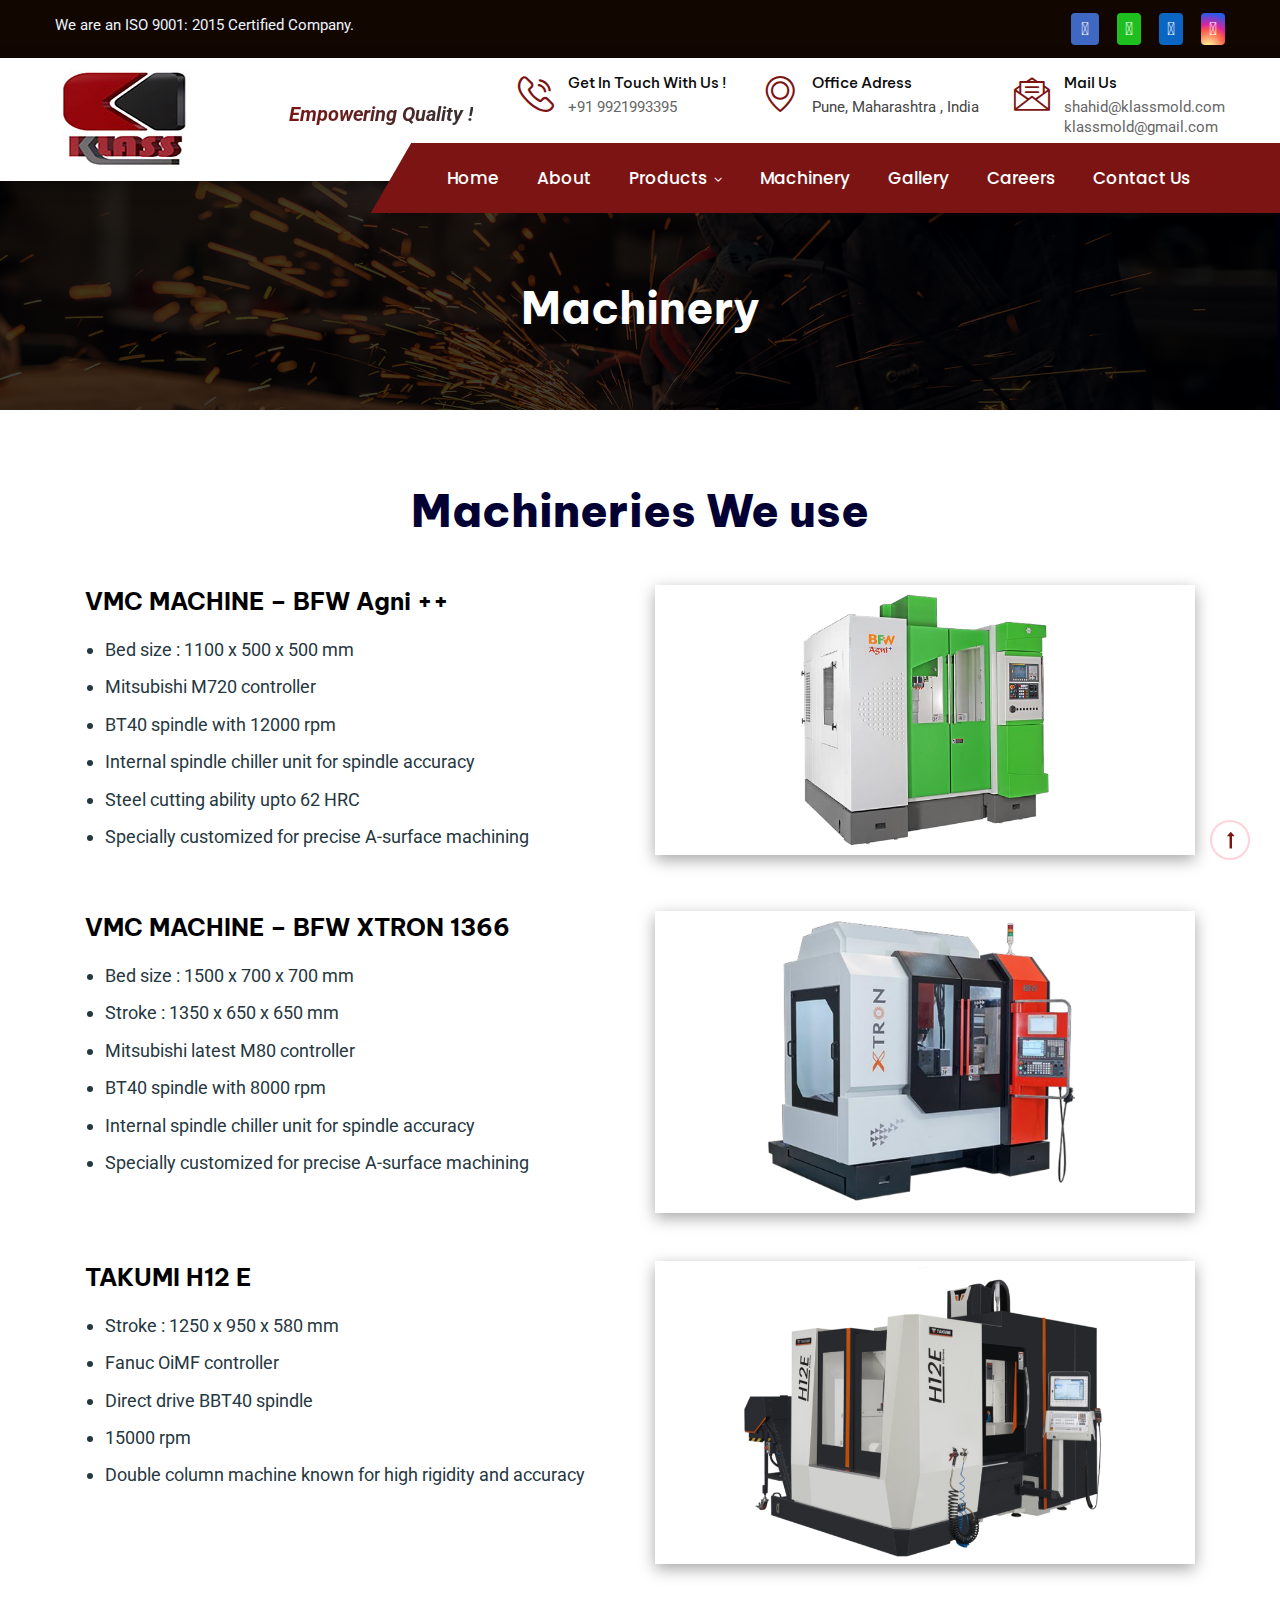
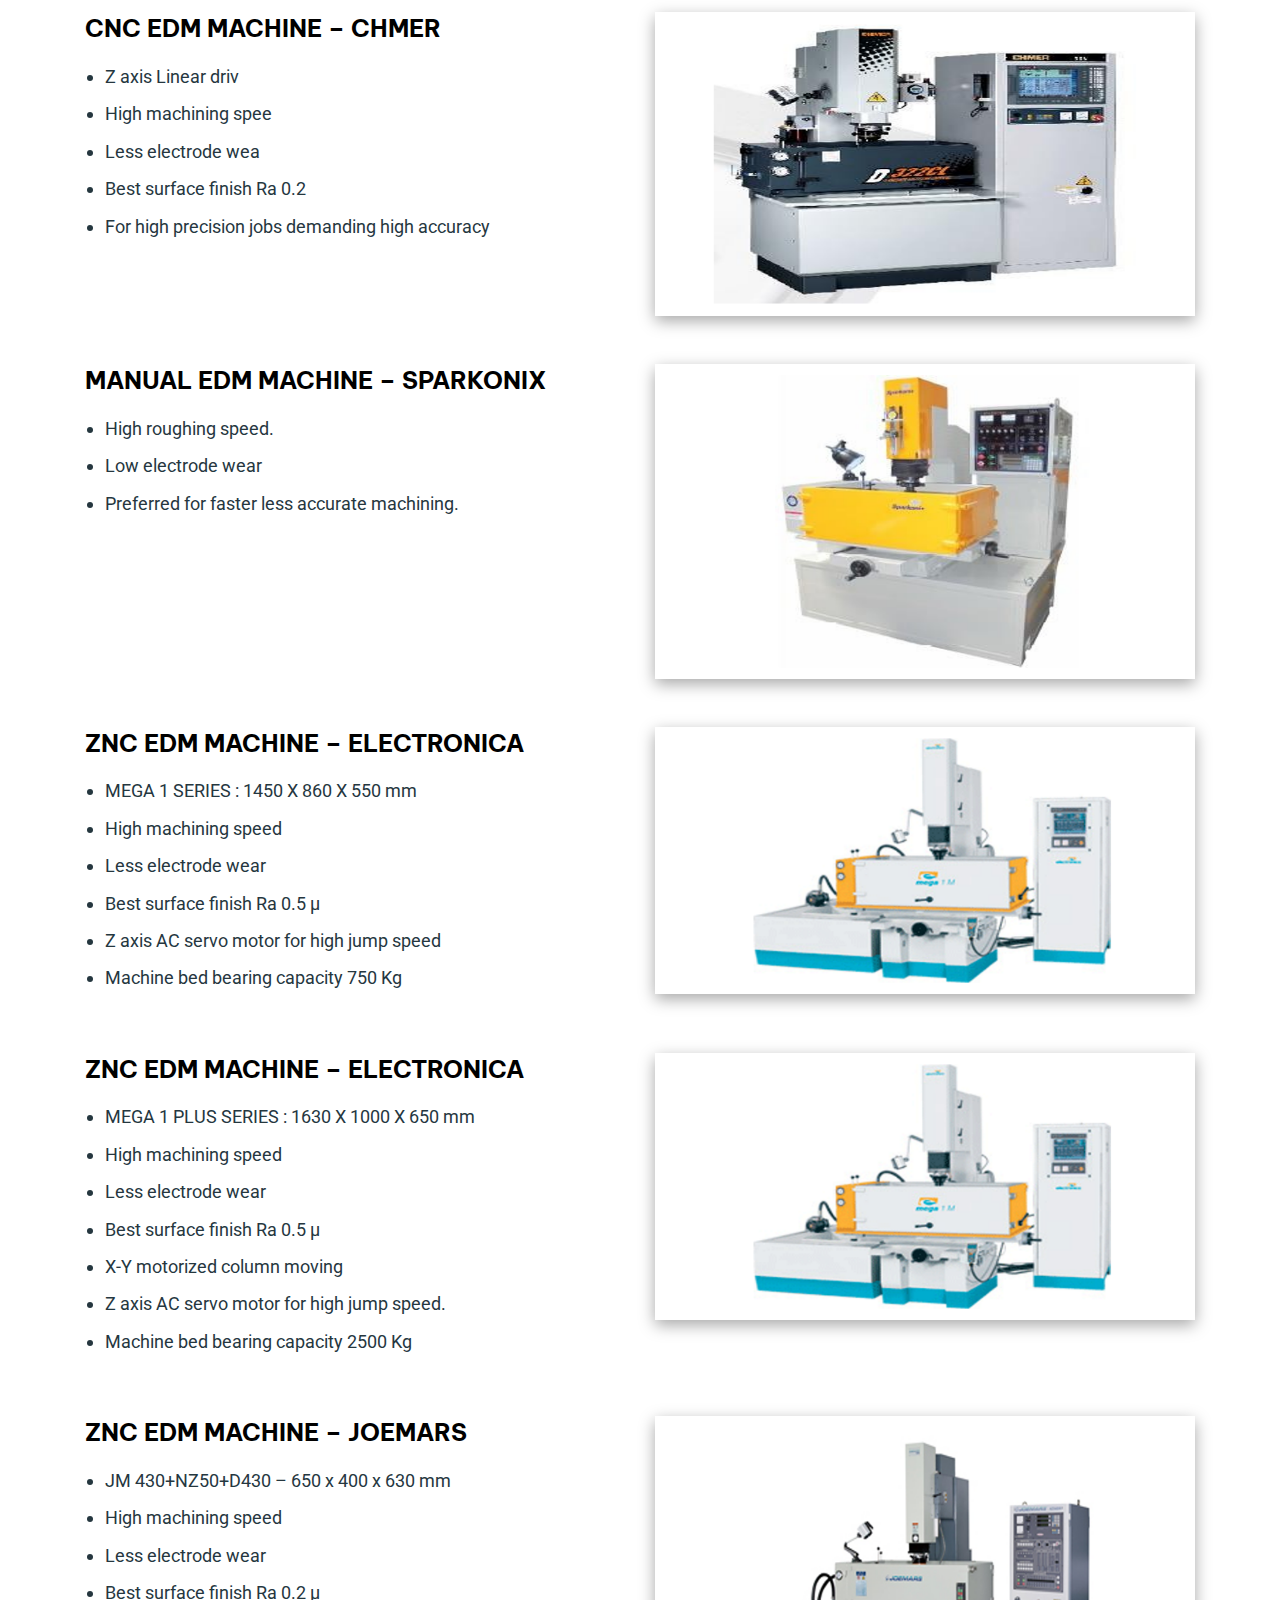
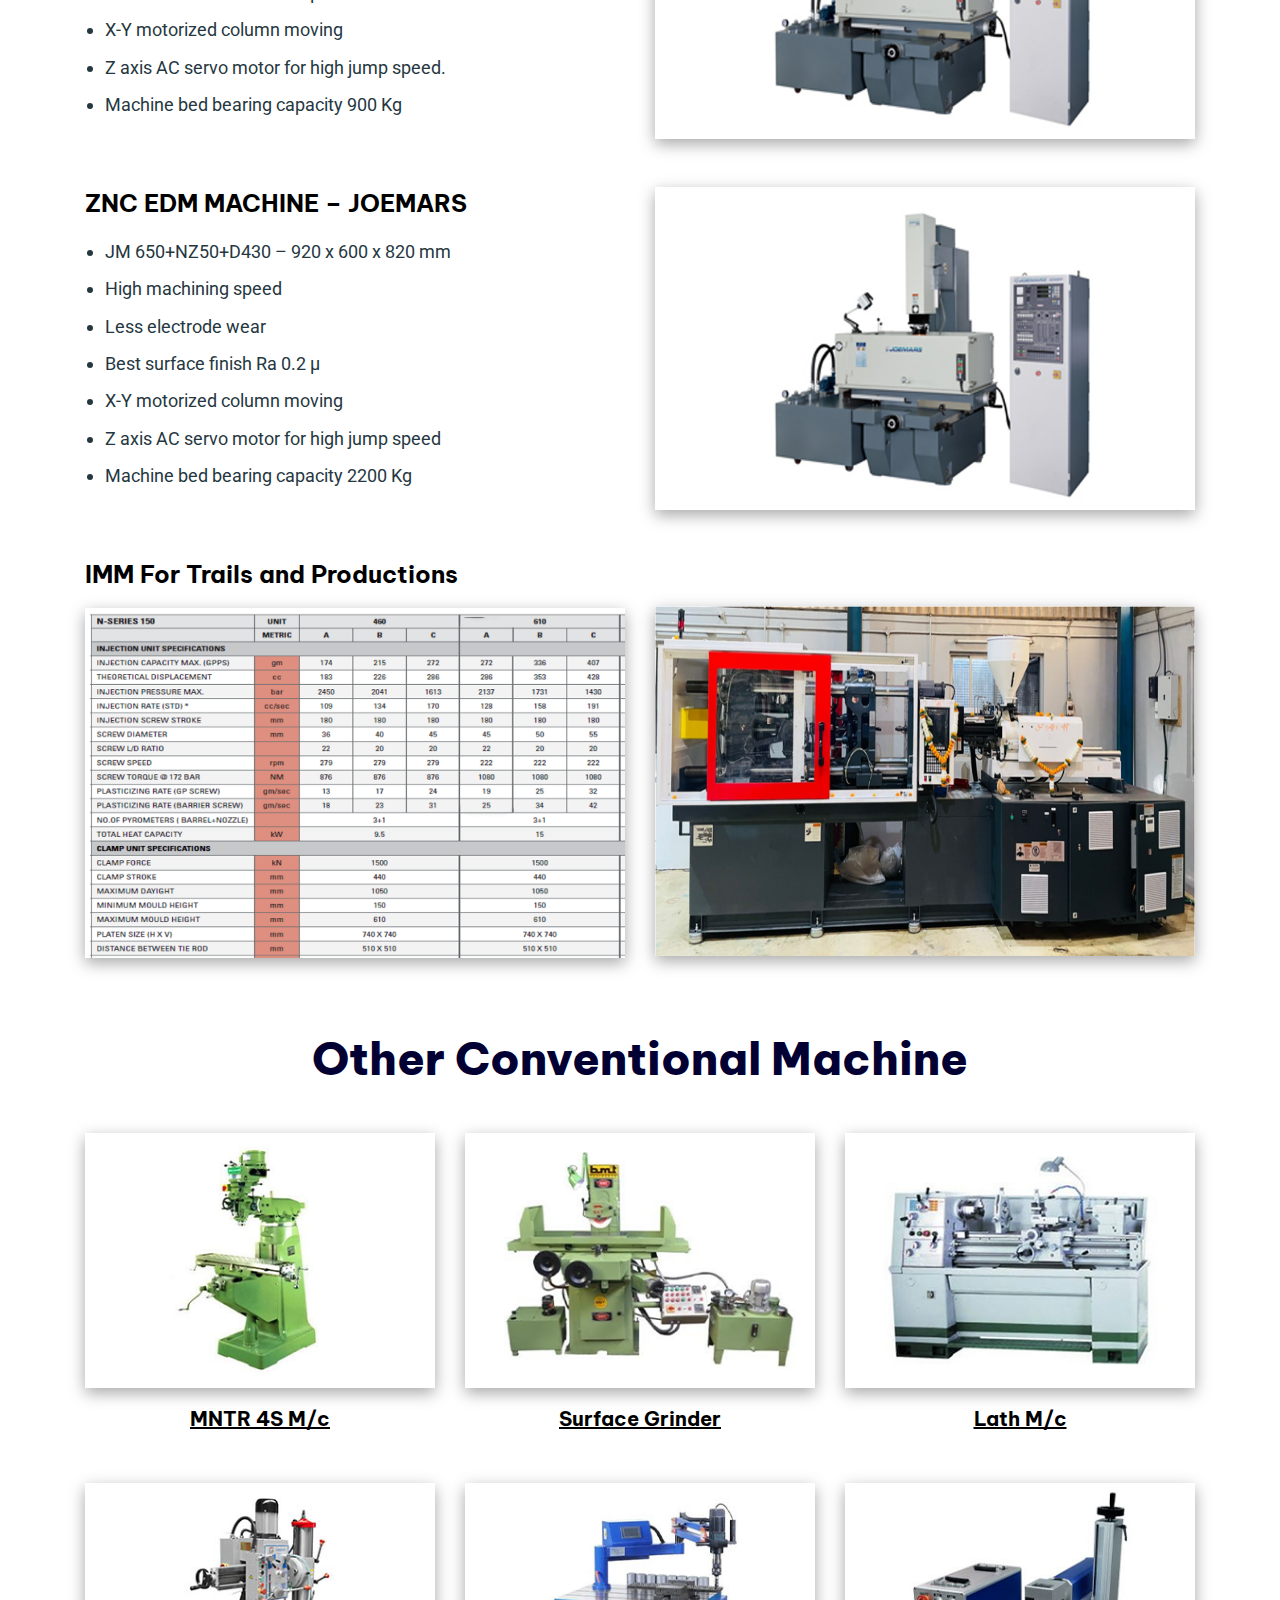
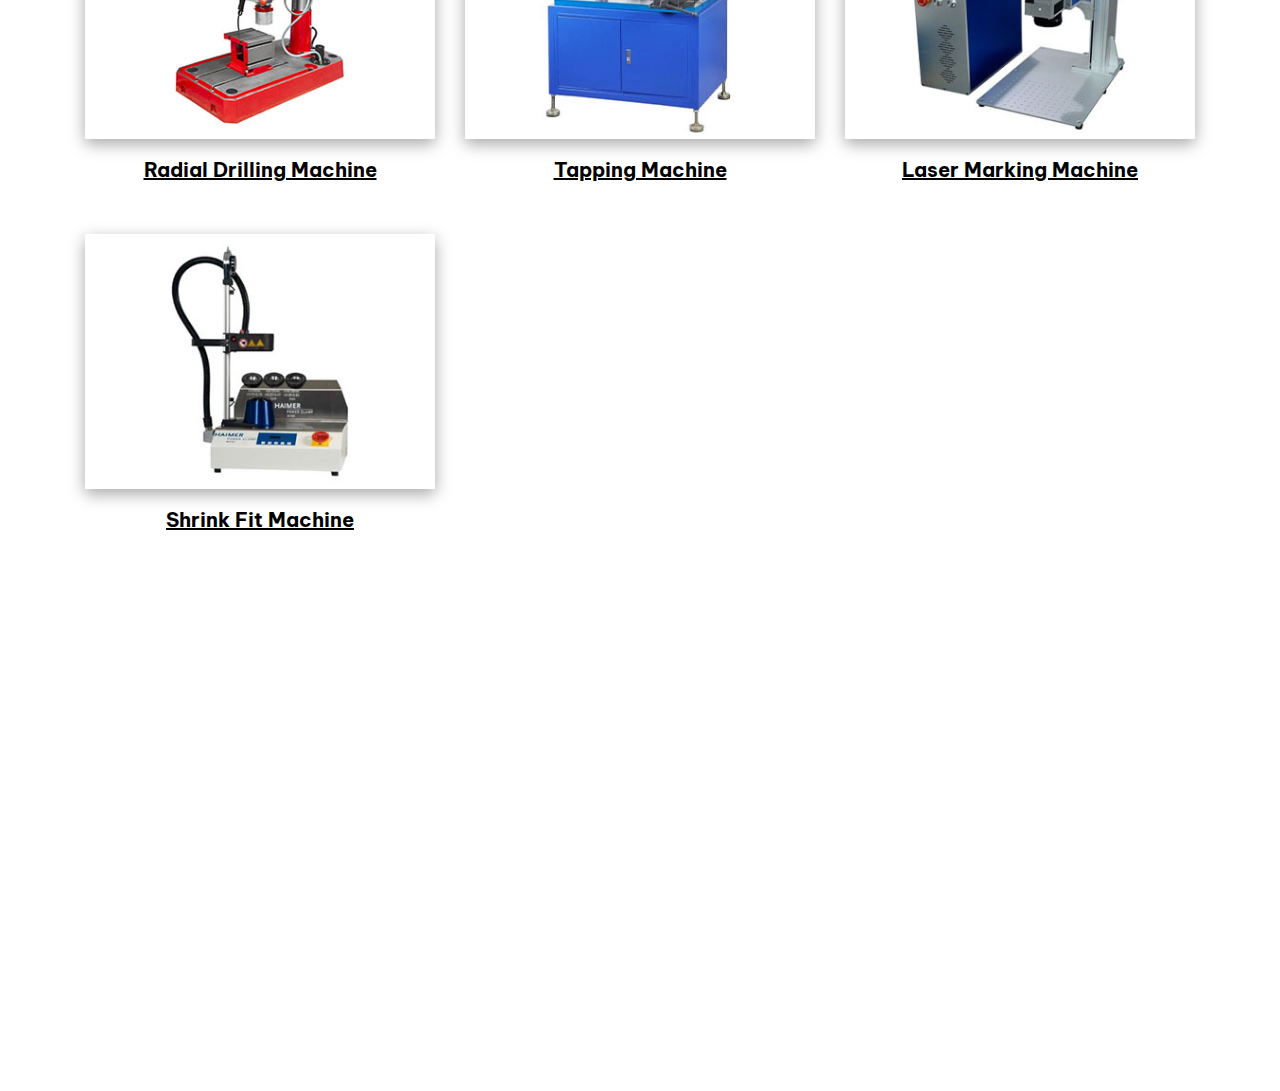
<file: machinary.html>
<!DOCTYPE html>
<html>

<head>
    <meta charset="utf-8">
    <title>Klass Mold - Machinary</title>

    <meta charset="utf-8">
    <meta http-equiv="X-UA-Compatible" content="IE=edge,chrome=1" />
    <meta name="format-detection" content="telephone=no" />
    <meta http-equiv='cache-control' content='no-cache' />
    <meta http-equiv='expires' content='0' />
    <meta http-equiv='pragma' content='no-cache' />

    <!-- MOBILE SPECIFIC -->
    <meta name="viewport" content="width=device-width, initial-scale=1" />


    <!--Page Specific Metadata-->
    <meta name="referrer" content="no-referrer-when-downgrade" />
    <meta name="description" content="" />
    <meta name="keywords" content="" />
    <meta name="robots" content="all" />
    <meta name="googlebot" content="index, follow, max-snippet:-1, max-image-preview:large, max-video-preview:-1" />
    <meta name="bingbot" content="index, follow, max-snippet:-1, max-image-preview:large, max-video-preview:-1" />
    <meta property="article:published_time" content="2021-03-08GMT+053010:25:12+05:30" />
    <meta property="article:modified_time" content="2021-07-10GMT+053009:05:21+05:30" />
    <link rel="canonical" href="#" />

    <!--Open Graph Metadata-->
    <meta property="og:type" content="website" />
    <meta property="og:title" content="" />
    <meta property="og:description" content="" />
    <meta property="og:image" content="" />
    <meta property="og:site_name" content="" />
    <meta property="og:url" content="" />
    <meta property="article:publisher" content="" />
    <meta property="article:published_time" content="2021-03-08" />

    <!--Twitter Card Metadata-->
    <meta name="twitter:card" content="summary_large_image" />
    <meta name="twitter:url" content="" />
    <meta name="twitter:title" content="" />
    <meta name="twitter:description" content="" />
    <meta name="twitter:image:src" content="https://#" />
    <meta name="twitter:site" content="@#" />
    <meta name="twitter:creator" content="@#">
    <meta charset="utf-8">
    <meta http-equiv="X-UA-Compatible" content="IE=edge,chrome=1" />
    <meta name="format-detection" content="telephone=no" />
    <meta http-equiv='cache-control' content='no-cache' />
    <meta http-equiv='expires' content='0' />
    <meta http-equiv='pragma' content='no-cache' />

    <!-- Favicon and Touch Icons -->
    <link rel="icon" href="images/favicon.png" type="image/x-icon">
    <link href="images/favicon.png" rel="apple-touch-icon" sizes="57x57">
    <link href="images/favicon.png" rel="apple-touch-icon" sizes="72x72">
    <link href="images/favicon.png" rel="apple-touch-icon" sizes="114x114">
    <link href="images/favicon.png" rel="apple-touch-icon" sizes="144x144">

    <!-- Stylesheets -->
    <link href="css/bootstrap.css" rel="stylesheet">
    <link href="css/style.css" rel="stylesheet">
    <link href="css/responsive.css" rel="stylesheet">

    <link href="https://fonts.googleapis.com/css2?family=Roboto:wght@300;400;500;700;900&amp;display=swap"
        rel="stylesheet">
    <link
        href="https://fonts.googleapis.com/css2?family=Be+Vietnam+Pro:wght@100;200;300;400;500;600;700;800;900&amp;display=swap"
        rel="stylesheet">
    <link
        href="https://fonts.googleapis.com/css2?family=Poppins:wght@100;200;300;400;500;600;700;800;900&amp;display=swap"
        rel="stylesheet">
    <link href="https://fonts.googleapis.com/css2?family=Inter:wght@100;300;400;500;600;700;800;900&amp;display=swap"
        rel="stylesheet">

    <link rel="shortcut icon" href="images/favicon.png" type="image/x-icon">
    <link rel="icon" href="images/favicon.png" type="image/x-icon">
    <link rel="stylesheet" href="https://cdnjs.cloudflare.com/ajax/libs/font-awesome/6.4.0/css/all.min.css"
        integrity="sha512-iecdLmaskl7CVkqkXNQ/ZH/XLlvWZOJyj7Yy7tcenmpD1ypASozpmT/E0iPtmFIB46ZmdtAc9eNBvH0H/ZpiBw=="
        crossorigin="anonymous" referrerpolicy="no-referrer" />

    <!-- Responsive -->
    <meta http-equiv="X-UA-Compatible" content="IE=edge">
    <meta name="viewport" content="width=device-width, initial-scale=1.0, maximum-scale=1.0, user-scalable=0">

</head>

<body>

    <!-- <div class="cursor"></div> -->

    <div class="page-wrapper">
        <!-- Preloader -->

        <!-- Preloader End -->

        <!-- Vertical Lines Start -->
        <div class="vertical-lines-wrapper">
            <div class="vertical-lines">
                <div class="vertical-effect"></div>
                <div class="vertical-effect"></div>
                <div class="vertical-effect"></div>
                <div class="vertical-effect"></div>
                <div class="vertical-effect"></div>
                <div class="vertical-effect"></div>
            </div>
        </div>
        <!-- End Vertical Lines Start -->

        <!-- scrollToTop start -->
        <div class="progress-wrap active-progress">
            <svg class="progress-circle svg-content" width="100%" height="100%" viewBox="-1 -1 102 102">
                <path d="M50,1 a49,49 0 0,1 0,98 a49,49 0 0,1 0,-98"
                    style="transition: stroke-dashoffset 10ms linear 0s; stroke-dasharray: 307.919px, 307.919px; stroke-dashoffset: 228.265px;">
                </path>
            </svg>
        </div>
        <!-- scrollToTop end -->

        <!-- Main Header-->
        <header class="main-header">

            <!-- Header Top -->
            <div class="header-top">
                <div class="auto-container">
                    <div class="clearfix">
                        <!-- Top Left -->
                        <div class="top-left">
                            <div class="text">We are an ISO 9001: 2015 Certified Company.
                            </div>
                        </div>

                        <!-- Top Right -->
                        <div class="top-right pull-right">
                            <div class="social-box">
                                <a href="#" class="fa-brands fa-facebook-f"></a>
                                <a href="#" class="fa-brands fa-whatsapp"></a>
                                <a href="#" class="fa-brands fa-linkedin"></a>
                                <a href="#" class="fa-brands fa-instagram"></a>

                            </div>
                        </div>

                    </div>
                </div>
            </div>

            <!-- Header Upper -->
            <div class="header-upper">
                <div class="auto-container">
                    <div class="clearfix">

                        <div class="pull-left logo-box">
                            <div class="logo"><a href="index.html"><img src="images/k1.jpg" alt="" title=""></a>
                            </div>
                        </div>

                        <div class="pull-right upper-right clearfix">

                            <!--Info Box-->
                            <div class="slogan upper-column info-box">
                                <div>Empowering Quality ! </div>
                            </div>
                            <div class="upper-column info-box">
                                <div class="icon-box"><span class="flaticon-telephone"></span></div>
                                <ul>
                                    <li><strong>Get in touch with us !</strong></li>
                                    <li><a href="tel:+91 9921993395">+91 9921993395</a>
                                    </li>
                                </ul>
                            </div>

                            <!--Info Box-->
                            <div class="upper-column info-box">
                                <div class="icon-box"><span class="flaticon-placeholder"></span></div>
                                <ul>
                                    <li><strong>Office Adress</strong></li>
                                    <li> Pune, Maharashtra , India
                                    </li>
                                </ul>
                            </div>

                            <!--Info Box-->
                            <div class="upper-column info-box">
                                <div class="icon-box"><span class="flaticon-message"></span></div>
                                <ul>
                                    <li><strong>Mail Us</strong></li>
                                    <li><a href="mailto: shahid@klassmold.com">shahid@klassmold.com
                                        </a> <br> <a href="mailto: klassmold@gmail.com">klassmold@gmail.com
                                        </a>
                                    </li>
                                </ul>
                            </div>

                        </div>

                    </div>
                </div>
            </div>
            <!-- End Header Upper -->

            <!-- Header Upper -->
            <div class="header-lower">
                <div class="auto-container">
                    <div class="inner-container clearfix">
                        <div class="klassmold"></div>

                        <div class="nav-outer">
                            <div class="logo pull-left">
                                <a href="index.html" title=""><img src="images/k1.jpg" alt="" title=""></a>
                            </div>
                            <!-- Mobile Navigation Toggler -->
                            <div class="mobile-nav-toggler"><span class="icon flaticon-menu-3"></span></div>
                            <!-- Main Menu -->
                            <nav class="main-menu navbar-expand-md">
                                <div class="navbar-header">
                                    <!-- Toggle Button -->
                                    <button class="navbar-toggler" type="button" data-toggle="collapse"
                                        data-target="#navbarSupportedContent" aria-controls="navbarSupportedContent"
                                        aria-expanded="false" aria-label="Toggle navigation">
                                        <span class="icon-bar"></span>
                                        <span class="icon-bar"></span>
                                        <span class="icon-bar"></span>
                                    </button>
                                </div>

                                <div class="navbar-collapse collapse clearfix" id="navbarSupportedContent">
                                    <ul class="navigation clearfix">
                                        <li><a href="index.html">Home</a>

                                        </li>
                                        <li><a href="about.html">About</a>
                                        </li>
                                        <li class="dropdown"><a href="products.html">Products</a>
                                            <ul>
                                                <li><a href="die-casting.html">Die Casting </a></li>
                                                <li><a href="compression-mold">Compression Mold</a></li>
                                                <li><a href="precision-mold.html">Precision Molds</a></li>
                                                <li><a href="automotive-parts.html">Automotive Parts</a>
                                                </li>
                                                <li><a href="electrical-parts.html">Electrical Parts</a></li>
                                                <li><a href="piping-hinges-parts.html">Piping and Hinges Parts</a></li>
                                                <li><a href="appliance-parts.html">Appliance Parts</a>
                                                </li>
                                            </ul>
                                        </li>
                                        <li><a href="machinary.html">Machinery</a>
                                        </li>
                                        <li><a href="gallery.html">Gallery</a>
                                        </li>
                                        <li><a href="careers.html">Careers</a>
                                        </li>
                                        <li><a href="contact.html">Contact Us</a></li>
                                    </ul>
                                </div>
                            </nav>

                        </div>

                    </div>
                </div>
            </div>
            <!--End Header Upper-->

            <!-- Sticky Header  -->
            <div class="sticky-header">
                <div class="auto-container clearfix">
                    <!--Logo-->
                    <div class="logo pull-left">
                        <a href="index.html" title=""><img src="images/k1.jpg" alt="" title=""></a>
                    </div>
                    <!--Right Col-->
                    <div class="pull-right">
                        <!-- Main Menu -->
                        <nav class="main-menu">
                            <!--Keep This Empty / Menu will come through Javascript-->

                        </nav><!-- Main Menu End-->

                        <!-- Mobile Navigation Toggler -->
                        <div class="mobile-nav-toggler"><span class="icon flaticon-menu-3"></span></div>

                    </div>
                </div>
            </div><!-- End Sticky Menu -->

            <!-- Mobile Menu  -->
            <div class="mobile-menu">
                <div class="menu-backdrop"></div>
                <div class="close-btn"><span class="icon fa fa-close"></span></div>

                <nav class="menu-box">
                    <div class="nav-logo"><a href="index.html"><img src="images/k1.jpg" alt="" title=""></a>
                    </div>
                    <div class="menu-outer">
                        <!--Here Menu Will Come Automatically Via Javascript / Same Menu as in Header-->
                    </div>
                </nav>
            </div><!-- End Mobile Menu -->

        </header>
        <!-- End Main Header -->

        <!-- Main Slider Section -->
        <!-- Page Title -->
        <section class="page-title" style="background-image: url(images/background/8.jpg)">
            <div class="auto-container text-center">
                <h2>Machinery</h2>
            </div>
        </section>



        <section class="machinary-section">
            <div class="choose-area">
                <div class="container">
                    <div class="sec-title-three centered">
                        <h2>Machineries We use</h2>
                    </div>

                    <div class="row mt-5">
                        <div class="col-xl-6 col-lg-6 bg-white">
                            <div class="choose-wrapper mb-30">
                                <div class="choose-content">
                                    <ul>
                                        <li>
                                            <div class="choose-text">
                                                <h4>VMC MACHINE – BFW Agni ++
                                                </h4>
                                                <ul>
                                                    <li> Bed size : 1100 x 500 x 500 mm </li>
                                                    <li> Mitsubishi M720 controller </li>
                                                    <li> BT40 spindle with 12000 rpm </li>
                                                    <li> Internal spindle chiller unit for spindle accuracy </li>
                                                    <li> Steel cutting ability upto 62 HRC </li>
                                                    <li> Specially customized for precise A-surface machining </li>
                                                </ul>
                                            </div>
                                        </li>


                                    </ul>
                                </div>
                            </div>
                        </div>
                        <div class="col-xl-6 col-lg-6">
                            <div class="choose-img pos-rel mb-30">

                                <img src="images/machinary/vmc-agni.png" alt="">

                            </div>
                        </div>
                    </div>
                    <div class="row mt-5">
                        <div class="col-xl-6 col-lg-6 bg-white">
                            <div class="choose-wrapper mb-30">
                                <div class="choose-content">
                                    <ul>
                                        <li>
                                            <div class="choose-text">
                                                <h4>VMC MACHINE – BFW XTRON 1366

                                                </h4>
                                                <ul>
                                                    <li> Bed size : 1500 x 700 x 700 mm </li>
                                                    <li> Stroke : 1350 x 650 x 650 mm </li>
                                                    <li> Mitsubishi latest M80 controller </li>
                                                    <li> BT40 spindle with 8000 rpm </li>
                                                    <li> Internal spindle chiller unit for spindle accuracy </li>
                                                    <li> Specially customized for precise A-surface machining </li>

                                                </ul>
                                            </div>
                                        </li>


                                    </ul>
                                </div>
                            </div>
                        </div>
                        <div class="col-xl-6 col-lg-6">
                            <div class="choose-img pos-rel mb-30">

                                <img src="images/machinary/vmc-xtron.png" alt="">

                            </div>
                        </div>
                    </div>
                    <div class="row mt-5">
                        <div class="col-xl-6 col-lg-6 bg-white">
                            <div class="choose-wrapper mb-30">
                                <div class="choose-content">
                                    <ul>
                                        <li>
                                            <div class="choose-text">
                                                <h4>TAKUMI H12 E

                                                </h4>
                                                <ul>
                                                    <li> Stroke : 1250 x 950 x 580 mm </li>
                                                    <li> Fanuc OiMF controller </li>
                                                    <li> Direct drive BBT40 spindle </li>
                                                    <li> 15000 rpm </li>
                                                    <li> Double column machine known for high rigidity and accuracy
                                                    </li>

                                                </ul>
                                            </div>
                                        </li>


                                    </ul>
                                </div>
                            </div>
                        </div>
                        <div class="col-xl-6 col-lg-6">
                            <div class="choose-img pos-rel mb-30">

                                <img src="images/machinary/takumi.png" alt="">

                            </div>
                        </div>
                    </div>
                    <div class="row mt-5">
                        <div class="col-xl-6 col-lg-6 bg-white">
                            <div class="choose-wrapper mb-30">
                                <div class="choose-content">
                                    <ul>
                                        <li>
                                            <div class="choose-text">
                                                <h4>CNC EDM MACHINE – CHMER
                                                </h4>
                                                <ul>
                                                    <li> Z axis Linear driv </li>
                                                    <li> High machining spee </li>
                                                    <li> Less electrode wea </li>
                                                    <li> Best surface finish Ra 0.2 </li>
                                                    <li> For high precision jobs demanding high accuracy </li>

                                                </ul>
                                            </div>
                                        </li>


                                    </ul>
                                </div>
                            </div>
                        </div>
                        <div class="col-xl-6 col-lg-6">
                            <div class="choose-img pos-rel mb-30">

                                <img src="images/machinary/cnc-chmer.png" alt="">

                            </div>
                        </div>
                    </div>
                    <div class="row mt-5">
                        <div class="col-xl-6 col-lg-6 bg-white">
                            <div class="choose-wrapper mb-30">
                                <div class="choose-content">
                                    <ul>
                                        <li>
                                            <div class="choose-text">
                                                <h4>MANUAL EDM MACHINE – SPARKONIX
                                                </h4>
                                                <ul>
                                                    <li> High roughing speed. </li>
                                                    <li> Low electrode wear </li>
                                                    <li> Preferred for faster less accurate machining. </li>

                                                </ul>
                                            </div>
                                        </li>


                                    </ul>
                                </div>
                            </div>
                        </div>
                        <div class="col-xl-6 col-lg-6">
                            <div class="choose-img pos-rel mb-30">

                                <img src="images/machinary/manual-sparkonix.png" alt="">

                            </div>
                        </div>
                    </div>

                    <div class="row mt-5">
                        <div class="col-xl-6 col-lg-6 bg-white">
                            <div class="choose-wrapper mb-30">
                                <div class="choose-content">
                                    <ul>
                                        <li>
                                            <div class="choose-text">
                                                <h4>ZNC EDM MACHINE – ELECTRONICA

                                                </h4>
                                                <ul>

                                                   <li> MEGA 1 SERIES : 1450 X 860 X 550 mm </li>
                                                   <li> High machining speed </li>
                                                   <li> Less electrode wear </li>
                                                   <li> Best surface finish Ra 0.5 µ </li>
                                                   <li> Z axis AC servo motor for high jump speed </li>
                                                   <li> Machine bed bearing capacity 750 Kg </li>
                                                </ul>
                                            </div>
                                        </li>


                                    </ul>
                                </div>
                            </div>
                        </div>
                        <div class="col-xl-6 col-lg-6">
                            <div class="choose-img pos-rel mb-30">

                                <img src="images/machinary/znc-electronica.png" alt="">

                            </div>
                        </div>
                    </div>
                    <div class="row mt-5">
                        <div class="col-xl-6 col-lg-6 bg-white">
                            <div class="choose-wrapper mb-30">
                                <div class="choose-content">
                                    <ul>
                                        <li>
                                            <div class="choose-text">
                                                <h4>ZNC EDM MACHINE – ELECTRONICA

                                                </h4>
                                                <ul>

                                                   <li> MEGA 1 PLUS SERIES : 1630 X 1000 X 650 mm </li>
                                                   <li> High machining speed </li>
                                                   <li> Less electrode wear </li>
                                                   <li> Best surface finish Ra 0.5 µ  </li>
                                                   <li> X-Y motorized column moving </li>
                                                   <li> Z axis AC servo motor for high jump speed. </li>
                                                   <li> Machine bed bearing capacity 2500 Kg  </li>
                                                    
                                                </ul>
                                            </div>
                                        </li>


                                    </ul>
                                </div>
                            </div>
                        </div>
                        <div class="col-xl-6 col-lg-6">
                            <div class="choose-img pos-rel mb-30">

                                <img src="images/machinary/znc-electronica.png" alt="">

                            </div>
                        </div>
                    </div>
                    <div class="row mt-5">
                        <div class="col-xl-6 col-lg-6 bg-white">
                            <div class="choose-wrapper mb-30">
                                <div class="choose-content">
                                    <ul>
                                        <li>
                                            <div class="choose-text">
                                                <h4>ZNC EDM MACHINE – JOEMARS 


                                                </h4>
                                                <ul>

                                                  <li>  JM 430+NZ50+D430 – 650 x 400 x 630 mm  </li>
                                                  <li>  High machining speed </li>
                                                  <li>  Less electrode wear </li>
                                                  <li>  Best surface finish Ra 0.2 µ  </li>
                                                  <li>  X-Y motorized column moving </li>
                                                  <li>  Z axis AC servo motor for high jump speed. </li>
                                                  <li>  Machine bed bearing capacity 900 Kg  </li>
                                                    
                                                    
                                                </ul>
                                            </div>
                                        </li>


                                    </ul>
                                </div>
                            </div>
                        </div>
                        <div class="col-xl-6 col-lg-6">
                            <div class="choose-img pos-rel mb-30">

                                <img src="images/machinary/znc-joemarsa.png" alt="">

                            </div>
                        </div>
                    </div>
                    <div class="row mt-5">
                        <div class="col-xl-6 col-lg-6 bg-white">
                            <div class="choose-wrapper mb-30">
                                <div class="choose-content">
                                    <ul>
                                        <li>
                                            <div class="choose-text">
                                                <h4>ZNC EDM MACHINE – JOEMARS

                                                </h4>
                                                <ul>

                                                 <li>   JM 650+NZ50+D430 – 920 x 600 x 820 mm </li>
                                                 <li>   High machining speed </li>
                                                 <li>   Less electrode wear </li>
                                                 <li>   Best surface finish Ra 0.2 µ  </li>
                                                 <li>   X-Y motorized column moving </li>
                                                 <li>   Z axis AC servo motor for high jump speed </li>
                                                 <li>   Machine bed bearing capacity 2200 Kg  </li>
                                                    
                                                    
                                                </ul>
                                            </div>
                                        </li>


                                    </ul>
                                </div>
                            </div>
                        </div>
                        <div class="col-xl-6 col-lg-6">
                            <div class="choose-img pos-rel mb-30">

                                <img src="images/machinary/znc-joemarsa.png" alt="">

                            </div>
                        </div>
                    </div>
                    <div class="row mt-5">
                        <div class="col-xl-6 col-lg-6 bg-white">
                            <h4 class="mb-3">IMM For Trails and Productions </h4>
                            <div class="choose-img pos-rel mb-30">

                                <img class="si" src="images/machinary/trial.png" alt="">

                            </div>
                          
                        </div>
                        <div class="col-xl-6 col-lg-6">
                            <div class="choose-img pos-rel mt-5">

                                <img  class="si"  src="images/machinary/imm-trial.png" alt="">

                            </div>
                        </div>
                    </div>

                </div>
            </div>
        </section>

        <section class=" machinary-section-1">
            <div class="choose-area">
                <div class="container">
                    <div class="sec-title-three centered">
                        <h2>Other Conventional Machine</h2>
                    </div>

                    <div class="row mt-5">

                        <div class="col-xl-4 col-lg-4 col-sm-6">
                            <div class="choose-img pos-rel mb-30">

                                <img src="images/machinary/mntr.png" alt="">
                                <h6 class="machine-name">MNTR 4S M/c </h6>

                            </div>
                        </div>
                        <div class="col-xl-4 col-lg-4 col-sm-6">
                            <div class="choose-img pos-rel mb-30">

                                <img src="images/machinary/surface-grinder.png" alt="">
                                <h6 class="machine-name">Surface Grinder  </h6>
                            </div>
                        </div>
                        <div class="col-xl-4 col-lg-4 col-sm-6">
                            <div class="choose-img pos-rel mb-30">

                                <img src="images/machinary/lath.png" alt="">
                                <h6 class="machine-name">Lath M/c  </h6>
                            </div>
                        </div>
                    </div>
                    <div class="row mt-5">

                        <div class="col-xl-4 col-lg-4 col-sm-6">
                            <div class="choose-img pos-rel mb-30">

                                <img src="images/machinary/radial-drilling.png" alt="">
                                <h6 class="machine-name">Radial Drilling Machine 
                                </h6>
                            </div>
                        </div>
                        <div class="col-xl-4 col-lg-4 col-sm-6">
                            <div class="choose-img pos-rel mb-30">

                                <img src="images/machinary/tapping-machine.jpg" alt="">
                                <h6 class="machine-name">Tapping Machine
                                </h6>
                            </div>
                        </div>
                        <div class="col-xl-4 col-lg-4 col-sm-6">
                            <div class="choose-img pos-rel">

                                <img src="images/machinary/laser-making-machine.jpg" alt="">
                                <h6 class="machine-name">Laser Marking Machine</h6>
                            </div>
                        </div>
                    </div>
                    <div class="row mt-5">
                        <div class="col-xl-4 col-lg-4 col-sm-6">
                            <div class="choose-img pos-rel mb-5">

                                <img src="images/machinary/shrink-fit.jpg" alt="">
                                <h6 class="machine-name">Shrink Fit Machine </h6>
                            </div>
                        </div>
                        <!-- <div class="col-xl-4 col-lg-4 col-sm-6">
                            <div class="choose-img pos-rel mb-30">

                                <img src="images/machinary/imm-trial.png" alt="">
                                <h6 class="machine-name">IMM For Trails and Productions
                                </h6>
                            </div>
                        </div> -->
                
                    </div>
                </div>
            </div>
        </section>




        <footer class="main-footer wow fadeInUp" data-wow-delay="0ms" data-wow-duration="1500ms"
            style="background-image:url(images/background/pattern-12.png)">
            <div class="auto-container">
                <!-- Widgets Section -->
                <div class="widgets-section">
                    <div class="row clearfix">


                        <!-- Footer Column -->
                        <div class="footer-column col-lg-4 col-md-6 col-sm-12">
                            <div class="footer-widget logo-widget">
                                <h4>About klassmold</h4>
                                <div style="text-align: justify; width: 90%;" class="text">Klass Mold is a private
                                    limited company incorporated in 2014 , which is ISO 9001:2015 certified from TUV
                                    Austria. We are passionate in mold making with a strong desire to
                                    continuously empower our quality. We Convert your product design to reality with a
                                    hassle free and cost
                                    competitive approach.
                                </div>
                                <a href="" class="theme-btn about-btn">Read More</a>
                            </div>
                        </div>

                        <!-- Footer Column -->
                        <div class="footer-column col-lg-2 col-md-6 col-sm-12">
                            <div class="footer-widget newsletter-widget">
                                <h4>Our Products</h4>
                                <ul>
                                    <li><a href="">Die Casting</a></li>
                                    <li><a href="">Compression Mold</a></li>
                                    <li><a href="precision-mold.html">Precision Molds</a></li>
                                    <li><a href="">Automotive Parts</a>
                                    </li>
                                    <li><a href="">Electrical Parts</a></li>
                                    <li><a href="">Piping Parts</a></li>

                                    <li><a href="">Appliance Parts</a>
                                    </li>

                                </ul>




                            </div>
                        </div>
                        <!-- <i class="fa-solid fa-location-dot"></i> -->
                        <!-- Footer Column -->
                        <div class="footer-column col-lg-3 col-md-6 col-sm-12">
                            <div class="footer-widget contact-widget">
                                <h4>Contact Us:</h4>
                                <ul class="contact-list">

                                    <li><span class="icon fa fa-envelope"></span><a
                                            href="mailto: shahid@klassmold.com">shahid@klassmold.com</a>
                                        <br> <a href="mailto: klassmold@gmail.com">klassmold@gmail.com
                                        </a>
                                    </li>

                                    <li><span class="icon fa fa-phone"></span><a href="tel:+91 9921993395">+91
                                            9921993395</a>
                                    </li>
                                    <div class="social-box">
                                        <a href="#" class="fa-brands fa-facebook-f"></a>
                                        <a href="#" class="fa-brands fa-whatsapp"></a>
                                        <a href="#" class="fa-brands fa-linkedin"></a>
                                        <a href="#" class="fa-brands fa-instagram"></a>

                                    </div>

                                </ul>

                            </div>
                        </div>

                        <!-- Footer Column -->
                        <div class="footer-column col-lg-3 col-md-6 col-sm-12">
                            <div class="footer-widget contact-widget">
                                <h4>Locate Us</h4>
                                <ul class="contact-list">
                                    <li><span class="icon fa fa-location-dot"></span> Unit 1 - <br>PLOT NO 110 , SECTOR
                                        7
                                        PCNTDA , BHOSARI
                                        PUNE, 411026
                                    </li>
                                    <li><span class="icon fa fa-location-dot"></span> Unit 2 - <br>PLOT NO 029 , SECTOR
                                        7
                                        PCNTDA , BHOSARI
                                        PUNE, 411026
                                    </li>

                                </ul>

                            </div>
                        </div>
                    </div>


                </div>
            </div>

            <div class="footer-bottom">
                <div class="copyright">&copy; <a href="index.html"> Klass Mold Pvt Ltd</a> - All rights
                    reserved . Designed by <a href="http://netcom-india.com/"> Netcom Business Solutions </div>

            </div>
        </footer>

    </div>
   

    </div>
    <!--End pagewrapper-->

    <!-- Search Popup -->
    <div class="search-popup">
        <button class="close-search style-two"><span class="fa fa-remove"></span></button>
        <button class="close-search"><span class="fa fa-arrow-up"></span></button>
        <form method="post" action="https://html.themexriver.com/industo/blog.html">
            <div class="form-group">
                <input type="search" name="search-field" value="" placeholder="Search Here" required="">
                <button type="submit"><i class="fa fa-search"></i></button>
            </div>
        </form>
    </div>
    <!-- End Header Search -->

    <script src="js/jquery.js"></script>
    <script src="js/popper.min.js"></script>
    <script src="js/bootstrap.min.js"></script>
    <script src="js/jquery.mCustomScrollbar.concat.min.js"></script>
    <script src="js/magnific-popup.min.js"></script>
    <script src="js/appear.js"></script>
    <script src="js/parallax.min.js"></script>
    <script src="js/tilt.jquery.min.js"></script>
    <script src="js/jquery.paroller.min.js"></script>
    <script src="js/owl.js"></script>
    <script src="js/wow.js"></script>
    <script src="js/odometer.js"></script>
    <script src="js/backToTop.js"></script>
    <script src="js/jquery-ui.js"></script>
    <!-- <script src="js/cursor-script.js"></script> -->
    <script src="js/script.js"></script>


</body>

</html>
</file>
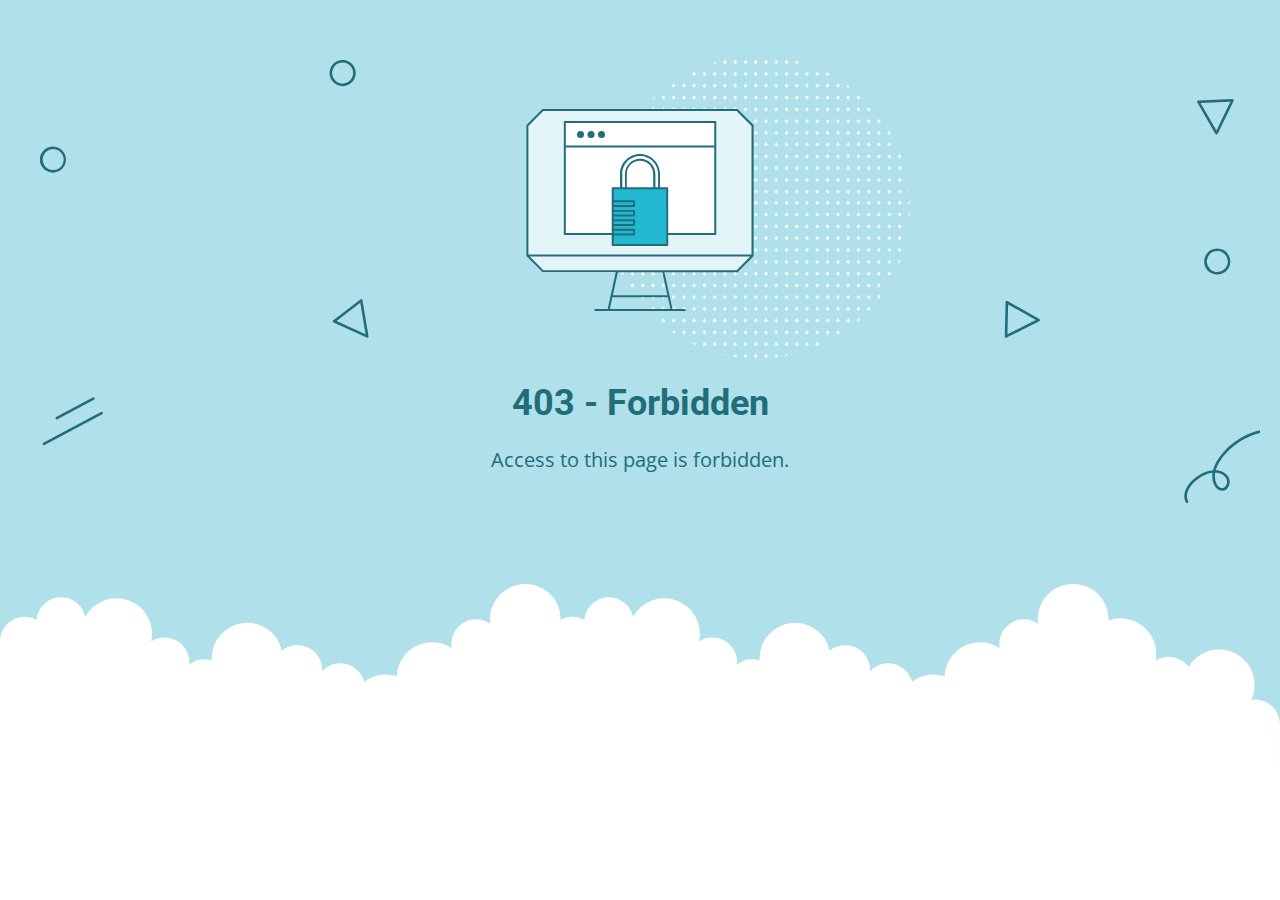
<file: css/mCSB_buttons.html>
<!DOCTYPE html>
<html lang="en">
<head>
    <meta charset="utf-8" />
    <meta name="viewport" content="width=device-width, initial-scale=1.0">
    <meta http-equiv="cache-control" content="no-store,max-age=0" />
    <meta name="robots" content="noindex" />
    <title>403 - Forbidden</title>
    <link href="https://fonts.googleapis.com/css?family=Open+Sans:400,700%7CRoboto:400,700" rel="stylesheet">
<style>
    * {
        box-sizing: border-box;
        -moz-box-sizing: border-box;
        -webkit-tap-highlight-color: transparent;
    }
    body {
        margin: 0;
        padding: 0;
        height: 100%;
        -webkit-text-size-adjust: 100%;
    }
    .fit-wide {
        position: relative;
        overflow: hidden;
        max-width: 1240px;
        margin: 0 auto;
        padding-top: 60px;
        padding-bottom: 60px;
        padding-left: 20px;
        padding-right: 20px;
    }
    .background-wrap { position: relative; }
    .background-wrap.cloud-blue { background-color: #b0e0e9; }
    .background-wrap.white { background-color: #fff; }
    .title { 
        position: relative; 
        text-align: center;
        margin: 20px auto 10px;
    }
    .title--regular { font-family: 'Roboto', Arial, sans-serif; }
    .title--size-large { font-size: 36px; line-height: 46px; }
    .title--size-semimedium { font-size: 20px; line-height: 28px; }
    .title--weight-normal { font-weight: 400; }
    .title--weight-bold { font-weight: 700; }
    .title--subtitle { 
        padding-bottom: 40px; 
        font-family: 'Open Sans', Arial ,sans-serif; 
        text-align: center;
    }
    .error h1,
    .error p { color: #226d7a; }
    .error--bg__cover {
        position: absolute;
        width: 100%;
    }
    .error--shape__clouds svg {
        display: block;
    }
    .abstract-half-dot--circle {
        z-index: 0;
        position: absolute;
        left: 15em;
        right: 0;
        width: 300px;
        height: 300px;
        margin: 0 auto;
    }
    .icon-graphic {
        z-index: 1;
        position: relative;
        width: 300px;
        height: 300px;
        margin: 0 auto;
    }
    @media screen and (max-width: 767px) {
        .error--bg__cover { display: none; }
        .abstract-half-dot--circle { left: 0; }
    }
</style>
</head>
<body>
    <div id="container">
        <section class="error content background-wrap cloud-blue">
            <div class="fit-wide">
                <div class="error--bg__cover">
                    <svg id="bb70dc41-31d3-430f-a666-fda9b093edf1" data-name="Layer 1" xmlns="http://www.w3.org/2000/svg" viewBox="0 0 948.879 339.018"><title>bg_error_lines</title><path d="M231.605,20a9.971,9.971,0,0,1-7.251-3.106h0A10.012,10.012,0,1,1,231.605,20ZM231.6,2a8,8,0,0,0-5.8,13.507h0A8,8,0,1,0,231.6,2Z" transform="translate(0 -0.005)" fill="#226d7a"/><path d="M10.006,86.2l-.26,0a10.02,10.02,0,1,1,.26,0Zm-.011-18a8.037,8.037,0,1,0,.208,0C10.134,68.2,10.064,68.2,9.995,68.2Z" transform="translate(0 -0.005)" fill="#226d7a"/><path d="M901.007,164.2q-.13,0-.261,0a10.019,10.019,0,1,1,.261,0Zm-.012-18a8,8,0,0,0-5.794,13.511h0a8,8,0,1,0,6-13.508C901.134,146.2,901.064,146.2,901,146.2Z" transform="translate(0 -0.005)" fill="#226d7a"/><path d="M250.416,212.509a1.014,1.014,0,0,1-.417-.091L224.634,200.8a1,1,0,0,1-.191-1.7L245.2,183.2a1,1,0,0,1,1.594.629l4.607,27.517a1,1,0,0,1-.986,1.165Zm-23.437-12.836,22.139,10.141L245.1,185.8Z" transform="translate(0 -0.005)" fill="#226d7a"/><path d="M739.316,212.525a1,1,0,0,1-1-1.021l.571-26.14a1,1,0,0,1,1.487-.851L764.73,198.12a1,1,0,0,1-.038,1.767l-24.926,12.532A1,1,0,0,1,739.316,212.525Zm1.535-25.456-.5,22.817,21.756-10.94Z" transform="translate(0 -0.005)" fill="#226d7a"/><path d="M900.389,57.039a1,1,0,0,1-.866-.5l-14-24.135a1,1,0,0,1,.827-1.5l26.128-.989a1.02,1.02,0,0,1,.875.452,1,1,0,0,1,.064.982L901.289,56.474a1,1,0,0,1-.862.565Zm-12.3-24.2,12.216,21.066L910.9,31.977Z" transform="translate(0 -0.005)" fill="#226d7a"/><path d="M12.87,275.027a1,1,0,0,1-.473-1.882l27.929-14.914A1,1,0,1,1,41.269,260L13.34,274.909A1,1,0,0,1,12.87,275.027Z" transform="translate(0 -0.005)" fill="#226d7a"/><path d="M3.022,294.787A1,1,0,0,1,2.55,292.9L46.7,269.328a1,1,0,0,1,.942,1.764L3.492,294.669A1,1,0,0,1,3.022,294.787Z" transform="translate(0 -0.005)" fill="#226d7a"/><path d="M877.689,339.023a1,1,0,0,1-.883-.529c-3.192-5.987.77-13.269,6.112-17.829,4.788-4.086,9.927-6.423,14.763-6.767,1.568-6.323,5.923-11.65,8.308-14.2,11.746-12.542,27.445-18.876,42.022-16.939a1,1,0,1,1-.264,1.982c-13.92-1.85-28.991,4.25-40.3,16.324-2.183,2.332-6.145,7.152-7.7,12.808.331.016.66.043.987.079,3.41.379,7.617,2.214,9.193,6.228a7.691,7.691,0,0,1-.846,6.881,5.421,5.421,0,0,1-4.372,2.574h-.086c-3.283,0-5.743-3.046-6.731-6.089a16.766,16.766,0,0,1-.613-7.609c-4.252.444-8.785,2.594-13.065,6.246-4.58,3.91-8.3,10.386-5.646,15.367a1,1,0,0,1-.882,1.47Zm21.626-23.164a14.936,14.936,0,0,0,.482,7.073c.744,2.291,2.555,4.725,4.883,4.7a3.488,3.488,0,0,0,2.742-1.687,5.715,5.715,0,0,0,.646-5.038c-1.251-3.185-4.721-4.655-7.551-4.97Q899.921,315.876,899.315,315.859Z" transform="translate(0 -0.005)" fill="#1e6d7a"/></svg>
                </div>
                <div>
                    <div class="abstract-half-dot--circle">
                        <svg id="a57f7293-9654-4013-9c82-7cad22fc3689" data-name="Layer 1" xmlns="http://www.w3.org/2000/svg" viewBox="0 0 300 298.181"><title>circle_dots</title><polygon points="145.742 133.848 147.581 131.734 145.742 129.621 143.904 131.734 145.742 133.848" fill="#fff"/><polygon points="145.742 122.041 147.581 119.928 145.742 117.814 143.904 119.928 145.742 122.041" fill="#fff"/><polygon points="145.742 110.235 147.581 108.122 145.742 106.008 143.904 108.122 145.742 110.235" fill="#fff"/><polygon points="145.742 98.429 147.581 96.316 145.742 94.202 143.904 96.316 145.742 98.429" fill="#fff"/><polygon points="145.742 86.624 147.581 84.51 145.742 82.396 143.904 84.51 145.742 86.624" fill="#fff"/><polygon points="156.015 129.621 154.177 131.734 156.015 133.848 157.854 131.734 156.015 129.621" fill="#fff"/><polygon points="156.015 117.814 154.177 119.928 156.015 122.041 157.854 119.928 156.015 117.814" fill="#fff"/><polygon points="156.015 106.008 154.177 108.122 156.015 110.235 157.854 108.122 156.015 106.008" fill="#fff"/><polygon points="156.015 94.202 154.177 96.316 156.015 98.429 157.854 96.316 156.015 94.202" fill="#fff"/><polygon points="156.015 82.396 154.177 84.51 156.015 86.624 157.854 84.51 156.015 82.396" fill="#fff"/><polygon points="166.288 129.621 164.45 131.734 166.288 133.848 168.13 131.734 166.288 129.621" fill="#fff"/><polygon points="166.288 117.814 164.45 119.928 166.288 122.041 168.13 119.928 166.288 117.814" fill="#fff"/><polygon points="166.288 106.008 164.45 108.122 166.288 110.235 168.13 108.122 166.288 106.008" fill="#fff"/><polygon points="166.288 94.202 164.45 96.316 166.288 98.429 168.13 96.316 166.288 94.202" fill="#fff"/><polygon points="168.128 84.51 166.288 82.396 164.45 84.51 166.288 86.624 168.128 84.51" fill="#fff"/><polygon points="176.563 129.621 174.724 131.734 176.563 133.848 178.401 131.734 176.563 129.621" fill="#fff"/><polygon points="176.563 117.814 174.724 119.928 176.563 122.041 178.401 119.928 176.563 117.814" fill="#fff"/><polygon points="176.563 106.008 174.724 108.122 176.563 110.235 178.401 108.122 176.563 106.008" fill="#fff"/><polygon points="176.563 94.202 174.724 96.316 176.563 98.429 178.401 96.316 176.563 94.202" fill="#fff"/><polygon points="176.563 82.396 174.724 84.51 176.563 86.624 178.401 84.51 176.563 82.396" fill="#fff"/><polygon points="186.835 129.621 184.997 131.734 186.835 133.848 188.674 131.734 186.835 129.621" fill="#fff"/><polygon points="186.835 117.814 184.997 119.928 186.835 122.041 188.674 119.928 186.835 117.814" fill="#fff"/><polygon points="186.835 106.008 184.997 108.122 186.835 110.235 188.674 108.122 186.835 106.008" fill="#fff"/><polygon points="186.835 94.202 184.997 96.316 186.835 98.429 188.674 96.316 186.835 94.202" fill="#fff"/><polygon points="186.835 82.396 184.997 84.51 186.835 86.624 188.674 84.51 186.835 82.396" fill="#fff"/><polygon points="197.11 129.621 195.268 131.734 197.11 133.848 198.948 131.734 197.11 129.621" fill="#fff"/><polygon points="197.11 117.814 195.268 119.928 197.11 122.041 198.948 119.928 197.11 117.814" fill="#fff"/><polygon points="197.11 106.008 195.268 108.122 197.11 110.235 198.948 108.122 197.11 106.008" fill="#fff"/><polygon points="197.11 94.202 195.268 96.316 197.11 98.429 198.948 96.316 197.11 94.202" fill="#fff"/><polygon points="197.11 82.396 195.27 84.51 197.11 86.624 198.948 84.51 197.11 82.396" fill="#fff"/><polygon points="207.383 129.621 205.545 131.734 207.383 133.848 209.221 131.734 207.383 129.621" fill="#fff"/><polygon points="207.383 117.814 205.545 119.928 207.383 122.041 209.221 119.928 207.383 117.814" fill="#fff"/><polygon points="207.383 106.008 205.545 108.122 207.383 110.235 209.221 108.122 207.383 106.008" fill="#fff"/><polygon points="207.383 94.202 205.545 96.316 207.383 98.429 209.221 96.316 207.383 94.202" fill="#fff"/><polygon points="207.383 82.396 205.545 84.51 207.383 86.624 209.221 84.51 207.383 82.396" fill="#fff"/><polygon points="217.656 129.621 215.817 131.734 217.656 133.848 219.497 131.734 217.656 129.621" fill="#fff"/><polygon points="217.656 117.814 215.817 119.928 217.656 122.041 219.497 119.928 217.656 117.814" fill="#fff"/><polygon points="217.656 106.008 215.817 108.122 217.656 110.235 219.497 108.122 217.656 106.008" fill="#fff"/><polygon points="217.656 94.202 215.817 96.316 217.656 98.429 219.497 96.316 217.656 94.202" fill="#fff"/><polygon points="219.496 84.51 217.656 82.396 215.817 84.51 217.656 86.624 219.496 84.51" fill="#fff"/><polygon points="227.93 129.621 226.092 131.734 227.93 133.848 229.769 131.734 227.93 129.621" fill="#fff"/><polygon points="227.93 117.814 226.092 119.928 227.93 122.041 229.769 119.928 227.93 117.814" fill="#fff"/><polygon points="227.93 106.008 226.092 108.122 227.93 110.235 229.769 108.122 227.93 106.008" fill="#fff"/><polygon points="227.93 94.202 226.092 96.316 227.93 98.429 229.769 96.316 227.93 94.202" fill="#fff"/><polygon points="227.93 82.396 226.092 84.51 227.93 86.624 229.769 84.51 227.93 82.396" fill="#fff"/><polygon points="238.203 129.621 236.365 131.734 238.203 133.848 240.042 131.734 238.203 129.621" fill="#fff"/><polygon points="238.203 117.814 236.365 119.928 238.203 122.041 240.042 119.928 238.203 117.814" fill="#fff"/><polygon points="238.203 106.008 236.365 108.122 238.203 110.235 240.042 108.122 238.203 106.008" fill="#fff"/><polygon points="238.203 94.202 236.365 96.316 238.203 98.429 240.042 96.316 238.203 94.202" fill="#fff"/><polygon points="238.203 82.396 236.365 84.51 238.203 86.624 240.042 84.51 238.203 82.396" fill="#fff"/><polygon points="248.478 133.848 250.316 131.734 248.478 129.621 246.636 131.734 248.478 133.848" fill="#fff"/><polygon points="248.478 122.041 250.316 119.928 248.478 117.814 246.636 119.928 248.478 122.041" fill="#fff"/><polygon points="248.478 110.235 250.316 108.122 248.478 106.008 246.636 108.122 248.478 110.235" fill="#fff"/><polygon points="248.478 98.429 250.316 96.316 248.478 94.202 246.636 96.316 248.478 98.429" fill="#fff"/><polygon points="246.638 84.51 248.478 86.624 250.316 84.51 248.478 82.396 246.638 84.51" fill="#fff"/><polygon points="258.751 129.621 256.912 131.734 258.751 133.848 260.589 131.734 258.751 129.621" fill="#fff"/><polygon points="258.751 117.814 256.912 119.928 258.751 122.041 260.589 119.928 258.751 117.814" fill="#fff"/><polygon points="258.751 106.008 256.912 108.122 258.751 110.235 260.589 108.122 258.751 106.008" fill="#fff"/><polygon points="258.751 94.202 256.912 96.316 258.751 98.429 260.589 96.316 258.751 94.202" fill="#fff"/><polygon points="258.751 82.396 256.912 84.51 258.751 86.624 260.589 84.51 258.751 82.396" fill="#fff"/><polygon points="269.023 129.621 267.185 131.734 269.023 133.848 270.865 131.734 269.023 129.621" fill="#fff"/><polygon points="269.023 117.814 267.185 119.928 269.023 122.041 270.865 119.928 269.023 117.814" fill="#fff"/><polygon points="269.023 106.008 267.185 108.122 269.023 110.235 270.865 108.122 269.023 106.008" fill="#fff"/><polygon points="269.023 94.202 267.185 96.316 269.023 98.429 270.865 96.316 269.023 94.202" fill="#fff"/><polygon points="270.863 84.51 269.023 82.396 267.185 84.51 269.023 86.624 270.863 84.51" fill="#fff"/><polygon points="145.742 75.064 147.581 72.95 145.742 70.837 143.904 72.95 145.742 75.064" fill="#fff"/><polygon points="145.742 63.258 147.581 61.144 145.742 59.031 143.904 61.144 145.742 63.258" fill="#fff"/><polygon points="145.742 51.452 147.581 49.338 145.742 47.225 143.904 49.338 145.742 51.452" fill="#fff"/><polygon points="145.742 39.646 147.581 37.532 145.742 35.419 143.904 37.532 145.742 39.646" fill="#fff"/><polygon points="145.742 27.84 147.581 25.726 145.742 23.612 143.904 25.726 145.742 27.84" fill="#fff"/><polygon points="147.581 13.92 145.742 11.806 143.904 13.92 145.742 16.033 147.581 13.92" fill="#fff"/><polygon points="143.904 2.114 145.742 4.227 147.581 2.114 145.742 0 143.904 2.114" fill="#fff"/><polygon points="156.015 70.837 154.177 72.95 156.015 75.064 157.854 72.95 156.015 70.837" fill="#fff"/><polygon points="156.015 59.031 154.177 61.144 156.015 63.258 157.854 61.144 156.015 59.031" fill="#fff"/><polygon points="156.015 47.225 154.177 49.338 156.015 51.452 157.854 49.338 156.015 47.225" fill="#fff"/><polygon points="156.015 35.419 154.177 37.532 156.015 39.646 157.854 37.532 156.015 35.419" fill="#fff"/><polygon points="156.015 23.612 154.177 25.726 156.015 27.84 157.854 25.726 156.015 23.612" fill="#fff"/><polygon points="156.015 11.806 154.177 13.92 156.015 16.033 157.854 13.92 156.015 11.806" fill="#fff"/><polygon points="156.015 0 154.177 2.114 156.015 4.227 157.854 2.114 156.015 0" fill="#fff"/><polygon points="166.288 70.837 164.45 72.95 166.288 75.064 168.13 72.95 166.288 70.837" fill="#fff"/><polygon points="166.288 59.031 164.45 61.144 166.288 63.258 168.13 61.144 166.288 59.031" fill="#fff"/><polygon points="166.288 47.225 164.45 49.338 166.288 51.452 168.13 49.338 166.288 47.225" fill="#fff"/><polygon points="166.288 35.419 164.45 37.532 166.288 39.646 168.13 37.532 166.288 35.419" fill="#fff"/><polygon points="166.288 23.612 164.45 25.726 166.288 27.84 168.13 25.726 166.288 23.612" fill="#fff"/><polygon points="166.288 11.806 164.45 13.92 166.288 16.033 168.13 13.92 166.288 11.806" fill="#fff"/><polygon points="166.288 0 164.45 2.114 166.288 4.227 168.13 2.114 166.288 0" fill="#fff"/><polygon points="176.563 70.837 174.724 72.95 176.563 75.064 178.401 72.95 176.563 70.837" fill="#fff"/><polygon points="176.563 59.031 174.724 61.144 176.563 63.258 178.401 61.144 176.563 59.031" fill="#fff"/><polygon points="176.563 47.225 174.724 49.338 176.563 51.452 178.401 49.338 176.563 47.225" fill="#fff"/><polygon points="176.563 35.419 174.724 37.532 176.563 39.646 178.401 37.532 176.563 35.419" fill="#fff"/><polygon points="176.563 23.612 174.724 25.726 176.563 27.84 178.401 25.726 176.563 23.612" fill="#fff"/><polygon points="176.563 11.806 174.724 13.92 176.563 16.033 178.401 13.92 176.563 11.806" fill="#fff"/><polygon points="176.563 0 174.724 2.114 176.563 4.227 178.401 2.114 176.563 0" fill="#fff"/><polygon points="186.835 70.837 184.997 72.95 186.835 75.064 188.674 72.95 186.835 70.837" fill="#fff"/><polygon points="186.835 59.031 184.997 61.144 186.835 63.258 188.674 61.144 186.835 59.031" fill="#fff"/><polygon points="186.835 47.225 184.997 49.338 186.835 51.452 188.674 49.338 186.835 47.225" fill="#fff"/><polygon points="186.835 35.419 184.997 37.532 186.835 39.646 188.674 37.532 186.835 35.419" fill="#fff"/><polygon points="186.835 23.612 184.997 25.726 186.835 27.84 188.674 25.726 186.835 23.612" fill="#fff"/><polygon points="186.835 11.806 184.997 13.92 186.835 16.033 188.674 13.92 186.835 11.806" fill="#fff"/><path d="M186.835,4.227l1.839-2.113-.31-.356c-.826-.225-1.651-.45-2.483-.661L185,2.114Z" fill="#fff"/><polygon points="197.11 70.837 195.268 72.95 197.11 75.064 198.948 72.95 197.11 70.837" fill="#fff"/><polygon points="197.11 59.031 195.268 61.144 197.11 63.258 198.948 61.144 197.11 59.031" fill="#fff"/><polygon points="197.11 47.225 195.268 49.338 197.11 51.452 198.948 49.338 197.11 47.225" fill="#fff"/><polygon points="197.11 35.419 195.268 37.532 197.11 39.646 198.948 37.532 197.11 35.419" fill="#fff"/><polygon points="197.11 23.612 195.268 25.726 197.11 27.84 198.948 25.726 197.11 23.612" fill="#fff"/><polygon points="197.11 11.806 195.268 13.92 197.11 16.033 198.948 13.92 197.11 11.806" fill="#fff"/><polygon points="207.383 70.837 205.545 72.95 207.383 75.064 209.221 72.95 207.383 70.837" fill="#fff"/><polygon points="207.383 59.031 205.545 61.144 207.383 63.258 209.221 61.144 207.383 59.031" fill="#fff"/><polygon points="207.383 47.225 205.545 49.338 207.383 51.452 209.221 49.338 207.383 47.225" fill="#fff"/><polygon points="207.383 35.419 205.545 37.532 207.383 39.646 209.221 37.532 207.383 35.419" fill="#fff"/><polygon points="207.383 23.612 205.545 25.726 207.383 27.84 209.221 25.726 207.383 23.612" fill="#fff"/><polygon points="207.383 11.806 205.545 13.92 207.383 16.033 209.221 13.92 207.383 11.806" fill="#fff"/><polygon points="217.656 70.837 215.817 72.95 217.656 75.064 219.497 72.95 217.656 70.837" fill="#fff"/><polygon points="217.656 59.031 215.817 61.144 217.656 63.258 219.497 61.144 217.656 59.031" fill="#fff"/><polygon points="217.656 47.225 215.817 49.338 217.656 51.452 219.497 49.338 217.656 47.225" fill="#fff"/><polygon points="217.656 35.419 215.817 37.532 217.656 39.646 219.497 37.532 217.656 35.419" fill="#fff"/><polygon points="217.656 23.612 215.817 25.726 217.656 27.84 219.497 25.726 217.656 23.612" fill="#fff"/><path d="M217.656,16.033l1.753-2.011c-.842-.445-1.685-.887-2.535-1.317l-1.057,1.215Z" fill="#fff"/><polygon points="227.93 70.837 226.092 72.95 227.93 75.064 229.769 72.95 227.93 70.837" fill="#fff"/><polygon points="227.93 59.031 226.092 61.144 227.93 63.258 229.769 61.144 227.93 59.031" fill="#fff"/><polygon points="227.93 47.225 226.092 49.338 227.93 51.452 229.769 49.338 227.93 47.225" fill="#fff"/><polygon points="227.93 35.419 226.092 37.532 227.93 39.646 229.769 37.532 227.93 35.419" fill="#fff"/><polygon points="227.93 23.612 226.092 25.726 227.93 27.84 229.769 25.726 227.93 23.612" fill="#fff"/><polygon points="238.203 70.837 236.365 72.95 238.203 75.064 240.042 72.95 238.203 70.837" fill="#fff"/><polygon points="238.203 59.031 236.365 61.144 238.203 63.258 240.042 61.144 238.203 59.031" fill="#fff"/><polygon points="238.203 47.225 236.365 49.338 238.203 51.452 240.042 49.338 238.203 47.225" fill="#fff"/><polygon points="238.203 35.419 236.365 37.532 238.203 39.646 240.042 37.532 238.203 35.419" fill="#fff"/><path d="M236.365,25.726,238.2,27.84l1.084-1.246c-.744-.555-1.5-1.1-2.25-1.641Z" fill="#fff"/><polygon points="248.478 75.064 250.316 72.95 248.478 70.837 246.636 72.95 248.478 75.064" fill="#fff"/><polygon points="248.478 63.258 250.316 61.144 248.478 59.031 246.636 61.144 248.478 63.258" fill="#fff"/><polygon points="250.316 49.338 248.478 47.225 246.636 49.338 248.478 51.452 250.316 49.338" fill="#fff"/><polygon points="246.636 37.532 248.478 39.646 250.316 37.532 248.478 35.419 246.636 37.532" fill="#fff"/><polygon points="258.751 70.837 256.912 72.95 258.751 75.064 260.589 72.95 258.751 70.837" fill="#fff"/><polygon points="258.751 59.031 256.912 61.144 258.751 63.258 260.589 61.144 258.751 59.031" fill="#fff"/><polygon points="258.751 47.225 256.912 49.338 258.751 51.452 260.589 49.338 258.751 47.225" fill="#fff"/><polygon points="269.023 70.837 267.185 72.95 269.023 75.064 270.865 72.95 269.023 70.837" fill="#fff"/><polygon points="269.023 59.031 267.185 61.144 269.023 63.258 270.865 61.144 269.023 59.031" fill="#fff"/><polygon points="279.445 129.621 277.607 131.734 279.445 133.848 281.284 131.734 279.445 129.621" fill="#fff"/><polygon points="279.445 117.814 277.607 119.928 279.445 122.041 281.284 119.928 279.445 117.814" fill="#fff"/><polygon points="279.445 106.008 277.607 108.122 279.445 110.235 281.284 108.122 279.445 106.008" fill="#fff"/><polygon points="279.445 94.202 277.607 96.316 279.445 98.429 281.284 96.316 279.445 94.202" fill="#fff"/><polygon points="279.445 82.396 277.607 84.51 279.445 86.624 281.284 84.51 279.445 82.396" fill="#fff"/><polygon points="289.718 129.621 287.88 131.734 289.718 133.848 291.56 131.734 289.718 129.621" fill="#fff"/><polygon points="289.718 117.814 287.88 119.928 289.718 122.041 291.56 119.928 289.718 117.814" fill="#fff"/><polygon points="289.718 106.008 287.88 108.122 289.718 110.235 291.56 108.122 289.718 106.008" fill="#fff"/><path d="M287.88,96.316l1.838,2.113,1.515-1.739c-.151-.422-.3-.846-.451-1.267L289.718,94.2Z" fill="#fff"/><path d="M299.092,130.656l-.938,1.078,1.192,1.37Q299.229,131.877,299.092,130.656Z" fill="#fff"/><path d="M279.445,75.064l1.241-1.427q-.721-1.278-1.466-2.541l-1.613,1.854Z" fill="#fff"/><polygon points="1.838 129.621 0 131.734 1.838 133.848 3.677 131.734 1.838 129.621" fill="#fff"/><polygon points="1.838 117.814 0 119.928 1.838 122.041 3.677 119.928 1.838 117.814" fill="#fff"/><path d="M1.838,110.235l1.839-2.113-1.534-1.764q-.456,1.6-.876,3.22Z" fill="#fff"/><polygon points="12.113 129.621 10.271 131.734 12.113 133.848 13.951 131.734 12.113 129.621" fill="#fff"/><polygon points="12.113 117.814 10.271 119.928 12.113 122.041 13.951 119.928 12.113 117.814" fill="#fff"/><polygon points="12.113 106.008 10.271 108.122 12.113 110.235 13.951 108.122 12.113 106.008" fill="#fff"/><polygon points="12.113 94.202 10.271 96.316 12.113 98.429 13.951 96.316 12.113 94.202" fill="#fff"/><polygon points="12.113 82.396 10.273 84.51 12.113 86.624 13.951 84.51 12.113 82.396" fill="#fff"/><polygon points="22.533 129.621 20.695 131.734 22.533 133.848 24.371 131.734 22.533 129.621" fill="#fff"/><polygon points="22.533 117.814 20.695 119.928 22.533 122.041 24.371 119.928 22.533 117.814" fill="#fff"/><polygon points="22.533 106.008 20.695 108.122 22.533 110.235 24.371 108.122 22.533 106.008" fill="#fff"/><polygon points="22.533 94.202 20.695 96.316 22.533 98.429 24.371 96.316 22.533 94.202" fill="#fff"/><polygon points="22.533 82.396 20.695 84.51 22.533 86.624 24.371 84.51 22.533 82.396" fill="#fff"/><polygon points="32.808 129.621 30.966 131.734 32.808 133.848 34.646 131.734 32.808 129.621" fill="#fff"/><polygon points="32.808 117.814 30.966 119.928 32.808 122.041 34.646 119.928 32.808 117.814" fill="#fff"/><polygon points="32.808 106.008 30.966 108.122 32.808 110.235 34.646 108.122 32.808 106.008" fill="#fff"/><polygon points="32.808 94.202 30.966 96.316 32.808 98.429 34.646 96.316 32.808 94.202" fill="#fff"/><polygon points="32.808 82.396 30.968 84.51 32.808 86.624 34.646 84.51 32.808 82.396" fill="#fff"/><polygon points="43.08 129.621 41.242 131.734 43.08 133.848 44.919 131.734 43.08 129.621" fill="#fff"/><polygon points="43.08 117.814 41.242 119.928 43.08 122.041 44.919 119.928 43.08 117.814" fill="#fff"/><polygon points="43.08 106.008 41.242 108.122 43.08 110.235 44.919 108.122 43.08 106.008" fill="#fff"/><polygon points="43.08 94.202 41.242 96.316 43.08 98.429 44.919 96.316 43.08 94.202" fill="#fff"/><polygon points="43.08 82.396 41.242 84.51 43.08 86.624 44.919 84.51 43.08 82.396" fill="#fff"/><polygon points="53.353 129.621 51.515 131.734 53.353 133.848 55.195 131.734 53.353 129.621" fill="#fff"/><polygon points="53.353 117.814 51.515 119.928 53.353 122.041 55.195 119.928 53.353 117.814" fill="#fff"/><polygon points="53.353 106.008 51.515 108.122 53.353 110.235 55.195 108.122 53.353 106.008" fill="#fff"/><polygon points="53.353 94.202 51.515 96.316 53.353 98.429 55.195 96.316 53.353 94.202" fill="#fff"/><polygon points="55.193 84.51 53.353 82.396 51.515 84.51 53.353 86.624 55.193 84.51" fill="#fff"/><polygon points="63.628 129.621 61.789 131.734 63.628 133.848 65.466 131.734 63.628 129.621" fill="#fff"/><polygon points="63.628 117.814 61.789 119.928 63.628 122.041 65.466 119.928 63.628 117.814" fill="#fff"/><polygon points="63.628 106.008 61.789 108.122 63.628 110.235 65.466 108.122 63.628 106.008" fill="#fff"/><polygon points="63.628 94.202 61.789 96.316 63.628 98.429 65.466 96.316 63.628 94.202" fill="#fff"/><polygon points="63.628 82.396 61.789 84.51 63.628 86.624 65.466 84.51 63.628 82.396" fill="#fff"/><polygon points="73.901 129.621 72.062 131.734 73.901 133.848 75.739 131.734 73.901 129.621" fill="#fff"/><polygon points="73.901 117.814 72.062 119.928 73.901 122.041 75.739 119.928 73.901 117.814" fill="#fff"/><polygon points="73.901 106.008 72.062 108.122 73.901 110.235 75.739 108.122 73.901 106.008" fill="#fff"/><polygon points="73.901 94.202 72.062 96.316 73.901 98.429 75.739 96.316 73.901 94.202" fill="#fff"/><polygon points="73.901 82.396 72.062 84.51 73.901 86.624 75.739 84.51 73.901 82.396" fill="#fff"/><polygon points="84.174 129.621 82.335 131.734 84.174 133.848 86.015 131.734 84.174 129.621" fill="#fff"/><polygon points="84.174 117.814 82.335 119.928 84.174 122.041 86.015 119.928 84.174 117.814" fill="#fff"/><polygon points="84.174 106.008 82.335 108.122 84.174 110.235 86.015 108.122 84.174 106.008" fill="#fff"/><polygon points="84.174 94.202 82.335 96.316 84.174 98.429 86.015 96.316 84.174 94.202" fill="#fff"/><polygon points="86.014 84.51 84.174 82.396 82.335 84.51 84.174 86.624 86.014 84.51" fill="#fff"/><polygon points="94.448 129.621 92.61 131.734 94.448 133.848 96.286 131.734 94.448 129.621" fill="#fff"/><polygon points="94.448 117.814 92.61 119.928 94.448 122.041 96.286 119.928 94.448 117.814" fill="#fff"/><polygon points="94.448 106.008 92.61 108.122 94.448 110.235 96.286 108.122 94.448 106.008" fill="#fff"/><polygon points="94.448 94.202 92.61 96.316 94.448 98.429 96.286 96.316 94.448 94.202" fill="#fff"/><polygon points="94.448 82.396 92.61 84.51 94.448 86.624 96.286 84.51 94.448 82.396" fill="#fff"/><polygon points="104.721 129.621 102.883 131.734 104.721 133.848 106.559 131.734 104.721 129.621" fill="#fff"/><polygon points="104.721 117.814 102.883 119.928 104.721 122.041 106.559 119.928 104.721 117.814" fill="#fff"/><polygon points="104.721 106.008 102.883 108.122 104.721 110.235 106.559 108.122 104.721 106.008" fill="#fff"/><polygon points="104.721 94.202 102.883 96.316 104.721 98.429 106.559 96.316 104.721 94.202" fill="#fff"/><polygon points="104.721 82.396 102.883 84.51 104.721 86.624 106.559 84.51 104.721 82.396" fill="#fff"/><polygon points="114.996 129.621 113.154 131.734 114.996 133.848 116.834 131.734 114.996 129.621" fill="#fff"/><polygon points="114.996 117.814 113.154 119.928 114.996 122.041 116.834 119.928 114.996 117.814" fill="#fff"/><polygon points="114.996 106.008 113.154 108.122 114.996 110.235 116.834 108.122 114.996 106.008" fill="#fff"/><polygon points="114.996 94.202 113.154 96.316 114.996 98.429 116.834 96.316 114.996 94.202" fill="#fff"/><polygon points="114.996 82.396 113.156 84.51 114.996 86.624 116.834 84.51 114.996 82.396" fill="#fff"/><polygon points="125.268 133.848 127.107 131.734 125.268 129.621 123.43 131.734 125.268 133.848" fill="#fff"/><polygon points="125.268 122.041 127.107 119.928 125.268 117.814 123.43 119.928 125.268 122.041" fill="#fff"/><polygon points="125.268 110.235 127.107 108.122 125.268 106.008 123.43 108.122 125.268 110.235" fill="#fff"/><polygon points="125.268 98.429 127.107 96.316 125.268 94.202 123.43 96.316 125.268 98.429" fill="#fff"/><polygon points="125.268 86.624 127.107 84.51 125.268 82.396 123.43 84.51 125.268 86.624" fill="#fff"/><polygon points="135.541 133.848 137.383 131.734 135.541 129.621 133.703 131.734 135.541 133.848" fill="#fff"/><polygon points="135.541 122.041 137.383 119.928 135.541 117.814 133.703 119.928 135.541 122.041" fill="#fff"/><polygon points="135.541 110.235 137.383 108.122 135.541 106.008 133.703 108.122 135.541 110.235" fill="#fff"/><polygon points="135.541 98.429 137.383 96.316 135.541 94.202 133.703 96.316 135.541 98.429" fill="#fff"/><polygon points="135.541 86.624 137.381 84.51 135.541 82.396 133.703 84.51 135.541 86.624" fill="#fff"/><polygon points="22.533 70.837 20.695 72.95 22.533 75.064 24.371 72.95 22.533 70.837" fill="#fff"/><path d="M22.533,63.258l1.838-2.114-.387-.445c-.55.779-1.1,1.559-1.634,2.349Z" fill="#fff"/><polygon points="32.808 70.837 30.966 72.95 32.808 75.064 34.646 72.95 32.808 70.837" fill="#fff"/><polygon points="32.808 59.031 30.966 61.144 32.808 63.258 34.646 61.144 32.808 59.031" fill="#fff"/><path d="M32.808,51.452l1.838-2.114-.9-1.037c-.616.7-1.222,1.416-1.825,2.132Z" fill="#fff"/><polygon points="43.08 70.837 41.242 72.95 43.08 75.064 44.919 72.95 43.08 70.837" fill="#fff"/><polygon points="43.08 59.031 41.242 61.144 43.08 63.258 44.919 61.144 43.08 59.031" fill="#fff"/><polygon points="43.08 47.225 41.242 49.338 43.08 51.452 44.919 49.338 43.08 47.225" fill="#fff"/><path d="M43.08,39.646l1.839-2.114-.342-.393q-1.016.947-2.015,1.911Z" fill="#fff"/><polygon points="53.353 70.837 51.515 72.95 53.353 75.064 55.195 72.95 53.353 70.837" fill="#fff"/><polygon points="53.353 59.031 51.515 61.144 53.353 63.258 55.195 61.144 53.353 59.031" fill="#fff"/><polygon points="53.353 47.225 51.515 49.338 53.353 51.452 55.195 49.338 53.353 47.225" fill="#fff"/><polygon points="53.353 35.419 51.515 37.532 53.353 39.646 55.195 37.532 53.353 35.419" fill="#fff"/><polygon points="63.628 70.837 61.789 72.95 63.628 75.064 65.466 72.95 63.628 70.837" fill="#fff"/><polygon points="63.628 59.031 61.789 61.144 63.628 63.258 65.466 61.144 63.628 59.031" fill="#fff"/><polygon points="63.628 47.225 61.789 49.338 63.628 51.452 65.466 49.338 63.628 47.225" fill="#fff"/><polygon points="63.628 35.419 61.789 37.532 63.628 39.646 65.466 37.532 63.628 35.419" fill="#fff"/><polygon points="63.628 23.612 61.789 25.726 63.628 27.84 65.466 25.726 63.628 23.612" fill="#fff"/><polygon points="73.901 70.837 72.062 72.95 73.901 75.064 75.739 72.95 73.901 70.837" fill="#fff"/><polygon points="73.901 59.031 72.062 61.144 73.901 63.258 75.739 61.144 73.901 59.031" fill="#fff"/><polygon points="73.901 47.225 72.062 49.338 73.901 51.452 75.739 49.338 73.901 47.225" fill="#fff"/><polygon points="73.901 35.419 72.062 37.532 73.901 39.646 75.739 37.532 73.901 35.419" fill="#fff"/><polygon points="73.901 23.612 72.062 25.726 73.901 27.84 75.739 25.726 73.901 23.612" fill="#fff"/><path d="M73.9,16.033l.476-.547c-.214.119-.429.237-.642.357Z" fill="#fff"/><polygon points="84.174 70.837 82.335 72.95 84.174 75.064 86.015 72.95 84.174 70.837" fill="#fff"/><polygon points="84.174 59.031 82.335 61.144 84.174 63.258 86.015 61.144 84.174 59.031" fill="#fff"/><polygon points="84.174 47.225 82.335 49.338 84.174 51.452 86.015 49.338 84.174 47.225" fill="#fff"/><polygon points="84.174 35.419 82.335 37.532 84.174 39.646 86.015 37.532 84.174 35.419" fill="#fff"/><polygon points="84.174 23.612 82.335 25.726 84.174 27.84 86.015 25.726 84.174 23.612" fill="#fff"/><polygon points="84.174 11.806 82.335 13.92 84.174 16.033 86.015 13.92 84.174 11.806" fill="#fff"/><polygon points="94.448 70.837 92.61 72.95 94.448 75.064 96.286 72.95 94.448 70.837" fill="#fff"/><polygon points="94.448 59.031 92.61 61.144 94.448 63.258 96.286 61.144 94.448 59.031" fill="#fff"/><polygon points="94.448 47.225 92.61 49.338 94.448 51.452 96.286 49.338 94.448 47.225" fill="#fff"/><polygon points="94.448 35.419 92.61 37.532 94.448 39.646 96.286 37.532 94.448 35.419" fill="#fff"/><polygon points="94.448 23.612 92.61 25.726 94.448 27.84 96.286 25.726 94.448 23.612" fill="#fff"/><polygon points="94.448 11.806 92.61 13.92 94.448 16.033 96.286 13.92 94.448 11.806" fill="#fff"/><polygon points="104.721 70.837 102.883 72.95 104.721 75.064 106.559 72.95 104.721 70.837" fill="#fff"/><polygon points="104.721 59.031 102.883 61.144 104.721 63.258 106.559 61.144 104.721 59.031" fill="#fff"/><polygon points="104.721 47.225 102.883 49.338 104.721 51.452 106.559 49.338 104.721 47.225" fill="#fff"/><polygon points="104.721 35.419 102.883 37.532 104.721 39.646 106.559 37.532 104.721 35.419" fill="#fff"/><polygon points="104.721 23.612 102.883 25.726 104.721 27.84 106.559 25.726 104.721 23.612" fill="#fff"/><polygon points="104.721 11.806 102.883 13.92 104.721 16.033 106.559 13.92 104.721 11.806" fill="#fff"/><path d="M104.721,4.227l1.759-2.022c-.937.266-1.868.545-2.8.828Z" fill="#fff"/><polygon points="114.996 70.837 113.154 72.95 114.996 75.064 116.834 72.95 114.996 70.837" fill="#fff"/><polygon points="114.996 59.031 113.154 61.144 114.996 63.258 116.834 61.144 114.996 59.031" fill="#fff"/><polygon points="114.996 47.225 113.154 49.338 114.996 51.452 116.834 49.338 114.996 47.225" fill="#fff"/><polygon points="114.996 35.419 113.154 37.532 114.996 39.646 116.834 37.532 114.996 35.419" fill="#fff"/><polygon points="114.996 23.612 113.154 25.726 114.996 27.84 116.834 25.726 114.996 23.612" fill="#fff"/><polygon points="114.996 11.806 113.154 13.92 114.996 16.033 116.834 13.92 114.996 11.806" fill="#fff"/><path d="M113.154,2.114,115,4.227l1.838-2.113-1.8-2.066-.1.023Z" fill="#fff"/><polygon points="125.268 75.064 127.107 72.95 125.268 70.837 123.43 72.95 125.268 75.064" fill="#fff"/><polygon points="125.268 63.258 127.107 61.144 125.268 59.031 123.43 61.144 125.268 63.258" fill="#fff"/><polygon points="125.268 51.452 127.107 49.338 125.268 47.225 123.43 49.338 125.268 51.452" fill="#fff"/><polygon points="125.268 39.646 127.107 37.532 125.268 35.419 123.43 37.532 125.268 39.646" fill="#fff"/><polygon points="125.268 27.84 127.107 25.726 125.268 23.612 123.43 25.726 125.268 27.84" fill="#fff"/><polygon points="125.268 16.033 127.107 13.92 125.268 11.806 123.43 13.92 125.268 16.033" fill="#fff"/><polygon points="127.107 2.114 125.268 0 123.43 2.114 125.268 4.227 127.107 2.114" fill="#fff"/><polygon points="135.541 75.064 137.383 72.95 135.541 70.837 133.703 72.95 135.541 75.064" fill="#fff"/><polygon points="135.541 63.258 137.383 61.144 135.541 59.031 133.703 61.144 135.541 63.258" fill="#fff"/><polygon points="135.541 51.452 137.383 49.338 135.541 47.225 133.703 49.338 135.541 51.452" fill="#fff"/><polygon points="135.541 39.646 137.383 37.532 135.541 35.419 133.703 37.532 135.541 39.646" fill="#fff"/><polygon points="135.541 27.84 137.383 25.726 135.541 23.612 133.703 25.726 135.541 27.84" fill="#fff"/><polygon points="135.541 16.033 137.383 13.92 135.541 11.806 133.703 13.92 135.541 16.033" fill="#fff"/><polygon points="137.383 2.114 135.541 0 133.703 2.114 135.541 4.227 137.383 2.114" fill="#fff"/><polygon points="145.742 286.348 147.581 284.234 145.742 282.121 143.904 284.234 145.742 286.348" fill="#fff"/><polygon points="145.742 274.542 147.581 272.428 145.742 270.315 143.904 272.428 145.742 274.542" fill="#fff"/><polygon points="145.742 262.736 147.581 260.622 145.742 258.509 143.904 260.622 145.742 262.736" fill="#fff"/><polygon points="145.742 250.929 147.581 248.815 145.742 246.702 143.904 248.815 145.742 250.929" fill="#fff"/><polygon points="145.742 239.123 147.581 237.01 145.742 234.896 143.904 237.01 145.742 239.123" fill="#fff"/><polygon points="154.177 284.234 156.015 286.348 157.854 284.234 156.015 282.121 154.177 284.234" fill="#fff"/><polygon points="156.015 270.315 154.177 272.428 156.015 274.542 157.854 272.428 156.015 270.315" fill="#fff"/><polygon points="156.015 258.509 154.177 260.622 156.015 262.736 157.854 260.622 156.015 258.509" fill="#fff"/><polygon points="156.015 246.702 154.177 248.815 156.015 250.929 157.854 248.815 156.015 246.702" fill="#fff"/><polygon points="156.015 234.896 154.177 237.01 156.015 239.123 157.854 237.01 156.015 234.896" fill="#fff"/><polygon points="164.45 284.234 166.288 286.348 168.13 284.234 166.288 282.121 164.45 284.234" fill="#fff"/><polygon points="166.288 270.315 164.45 272.428 166.288 274.542 168.13 272.428 166.288 270.315" fill="#fff"/><polygon points="166.288 258.509 164.45 260.622 166.288 262.736 168.13 260.622 166.288 258.509" fill="#fff"/><polygon points="166.288 246.702 164.45 248.815 166.288 250.929 168.13 248.815 166.288 246.702" fill="#fff"/><polygon points="166.288 234.896 164.45 237.01 166.288 239.123 168.13 237.01 166.288 234.896" fill="#fff"/><polygon points="174.724 284.234 176.563 286.348 178.401 284.234 176.563 282.121 174.724 284.234" fill="#fff"/><polygon points="176.563 270.315 174.724 272.428 176.563 274.542 178.401 272.428 176.563 270.315" fill="#fff"/><polygon points="176.563 258.509 174.724 260.622 176.563 262.736 178.401 260.622 176.563 258.509" fill="#fff"/><polygon points="176.563 246.702 174.724 248.815 176.563 250.929 178.401 248.815 176.563 246.702" fill="#fff"/><polygon points="176.563 234.896 174.724 237.01 176.563 239.123 178.401 237.01 176.563 234.896" fill="#fff"/><polygon points="184.997 284.234 186.835 286.348 188.674 284.234 186.835 282.121 184.997 284.234" fill="#fff"/><polygon points="186.835 270.315 184.997 272.428 186.835 274.542 188.674 272.428 186.835 270.315" fill="#fff"/><polygon points="186.835 258.509 184.997 260.622 186.835 262.736 188.674 260.622 186.835 258.509" fill="#fff"/><polygon points="186.835 246.702 184.997 248.815 186.835 250.929 188.674 248.815 186.835 246.702" fill="#fff"/><polygon points="186.835 234.896 184.997 237.01 186.835 239.123 188.674 237.01 186.835 234.896" fill="#fff"/><polygon points="195.268 284.234 197.11 286.348 198.948 284.234 197.11 282.121 195.268 284.234" fill="#fff"/><polygon points="197.11 270.315 195.268 272.428 197.11 274.542 198.948 272.428 197.11 270.315" fill="#fff"/><polygon points="197.11 258.509 195.268 260.622 197.11 262.736 198.948 260.622 197.11 258.509" fill="#fff"/><polygon points="197.11 246.702 195.268 248.815 197.11 250.929 198.948 248.815 197.11 246.702" fill="#fff"/><polygon points="197.11 234.896 195.268 237.01 197.11 239.123 198.948 237.01 197.11 234.896" fill="#fff"/><polygon points="205.545 284.234 207.383 286.348 209.221 284.234 207.383 282.121 205.545 284.234" fill="#fff"/><polygon points="207.383 270.315 205.545 272.428 207.383 274.542 209.221 272.428 207.383 270.315" fill="#fff"/><polygon points="207.383 258.509 205.545 260.622 207.383 262.736 209.221 260.622 207.383 258.509" fill="#fff"/><polygon points="207.383 246.702 205.545 248.815 207.383 250.929 209.221 248.815 207.383 246.702" fill="#fff"/><polygon points="207.383 234.896 205.545 237.01 207.383 239.123 209.221 237.01 207.383 234.896" fill="#fff"/><polygon points="215.817 272.428 217.656 274.542 219.497 272.428 217.656 270.315 215.817 272.428" fill="#fff"/><polygon points="217.656 258.509 215.817 260.622 217.656 262.736 219.497 260.622 217.656 258.509" fill="#fff"/><polygon points="217.656 246.702 215.817 248.815 217.656 250.929 219.497 248.815 217.656 246.702" fill="#fff"/><polygon points="217.656 234.896 215.817 237.01 217.656 239.123 219.497 237.01 217.656 234.896" fill="#fff"/><polygon points="226.092 272.428 227.93 274.542 229.769 272.428 227.93 270.315 226.092 272.428" fill="#fff"/><polygon points="227.93 258.509 226.092 260.622 227.93 262.736 229.769 260.622 227.93 258.509" fill="#fff"/><polygon points="227.93 246.702 226.092 248.815 227.93 250.929 229.769 248.815 227.93 246.702" fill="#fff"/><polygon points="227.93 234.896 226.092 237.01 227.93 239.123 229.769 237.01 227.93 234.896" fill="#fff"/><polygon points="236.365 260.622 238.203 262.736 240.042 260.622 238.203 258.509 236.365 260.622" fill="#fff"/><polygon points="238.203 246.702 236.365 248.815 238.203 250.929 240.042 248.815 238.203 246.702" fill="#fff"/><polygon points="238.203 234.896 236.365 237.01 238.203 239.123 240.042 237.01 238.203 234.896" fill="#fff"/><path d="M248.478,258.509l-1.842,2.113.929,1.067c.7-.6,1.391-1.22,2.081-1.837Z" fill="#fff"/><polygon points="248.478 250.929 250.316 248.815 248.478 246.702 246.636 248.815 248.478 250.929" fill="#fff"/><polygon points="248.478 239.123 250.316 237.01 248.478 234.896 246.636 237.01 248.478 239.123" fill="#fff"/><polygon points="260.589 248.815 258.751 246.702 256.912 248.815 258.751 250.929 260.589 248.815" fill="#fff"/><polygon points="256.912 237.01 258.751 239.123 260.589 237.01 258.751 234.896 256.912 237.01" fill="#fff"/><path d="M269.023,234.9l-1.838,2.114,1.766,2.03q.864-1.126,1.707-2.268Z" fill="#fff"/><polygon points="145.742 227.565 147.581 225.451 145.742 223.337 143.904 225.451 145.742 227.565" fill="#fff"/><polygon points="145.742 215.759 147.581 213.645 145.742 211.531 143.904 213.645 145.742 215.759" fill="#fff"/><polygon points="145.742 203.952 147.581 201.838 145.742 199.725 143.904 201.838 145.742 203.952" fill="#fff"/><polygon points="145.742 192.146 147.581 190.032 145.742 187.919 143.904 190.032 145.742 192.146" fill="#fff"/><polygon points="145.742 180.34 147.581 178.226 145.742 176.113 143.904 178.226 145.742 180.34" fill="#fff"/><polygon points="145.742 168.534 147.581 166.42 145.742 164.307 143.904 166.42 145.742 168.534" fill="#fff"/><polygon points="145.742 156.727 147.581 154.614 145.742 152.5 143.904 154.614 145.742 156.727" fill="#fff"/><polygon points="145.742 144.921 147.581 142.808 145.742 140.694 143.904 142.808 145.742 144.921" fill="#fff"/><polygon points="156.015 223.337 154.177 225.451 156.015 227.565 157.854 225.451 156.015 223.337" fill="#fff"/><polygon points="156.015 211.531 154.177 213.645 156.015 215.759 157.854 213.645 156.015 211.531" fill="#fff"/><polygon points="156.015 199.725 154.177 201.838 156.015 203.952 157.854 201.838 156.015 199.725" fill="#fff"/><polygon points="156.015 187.919 154.177 190.032 156.015 192.146 157.854 190.032 156.015 187.919" fill="#fff"/><polygon points="156.015 176.113 154.177 178.226 156.015 180.34 157.854 178.226 156.015 176.113" fill="#fff"/><polygon points="156.015 164.307 154.177 166.42 156.015 168.534 157.854 166.42 156.015 164.307" fill="#fff"/><polygon points="156.015 152.5 154.177 154.614 156.015 156.727 157.854 154.614 156.015 152.5" fill="#fff"/><polygon points="156.015 140.694 154.177 142.808 156.015 144.921 157.854 142.808 156.015 140.694" fill="#fff"/><polygon points="168.128 225.451 166.288 223.337 164.45 225.451 166.288 227.565 168.128 225.451" fill="#fff"/><polygon points="166.288 211.531 164.45 213.645 166.288 215.759 168.13 213.645 166.288 211.531" fill="#fff"/><polygon points="166.288 199.725 164.45 201.838 166.288 203.952 168.13 201.838 166.288 199.725" fill="#fff"/><polygon points="166.288 187.919 164.45 190.032 166.288 192.146 168.13 190.032 166.288 187.919" fill="#fff"/><polygon points="166.288 176.113 164.45 178.226 166.288 180.34 168.13 178.226 166.288 176.113" fill="#fff"/><polygon points="166.288 164.307 164.45 166.42 166.288 168.534 168.13 166.42 166.288 164.307" fill="#fff"/><polygon points="166.288 152.5 164.45 154.614 166.288 156.727 168.13 154.614 166.288 152.5" fill="#fff"/><polygon points="166.288 140.694 164.45 142.808 166.288 144.921 168.13 142.808 166.288 140.694" fill="#fff"/><polygon points="176.563 223.337 174.724 225.451 176.563 227.565 178.401 225.451 176.563 223.337" fill="#fff"/><polygon points="176.563 211.531 174.724 213.645 176.563 215.759 178.401 213.645 176.563 211.531" fill="#fff"/><polygon points="176.563 199.725 174.724 201.838 176.563 203.952 178.401 201.838 176.563 199.725" fill="#fff"/><polygon points="176.563 187.919 174.724 190.032 176.563 192.146 178.401 190.032 176.563 187.919" fill="#fff"/><polygon points="176.563 176.113 174.724 178.226 176.563 180.34 178.401 178.226 176.563 176.113" fill="#fff"/><polygon points="176.563 164.307 174.724 166.42 176.563 168.534 178.401 166.42 176.563 164.307" fill="#fff"/><polygon points="176.563 152.5 174.724 154.614 176.563 156.727 178.401 154.614 176.563 152.5" fill="#fff"/><polygon points="176.563 140.694 174.724 142.808 176.563 144.921 178.401 142.808 176.563 140.694" fill="#fff"/><polygon points="186.835 223.337 184.997 225.451 186.835 227.565 188.674 225.451 186.835 223.337" fill="#fff"/><polygon points="186.835 211.531 184.997 213.645 186.835 215.759 188.674 213.645 186.835 211.531" fill="#fff"/><polygon points="186.835 199.725 184.997 201.838 186.835 203.952 188.674 201.838 186.835 199.725" fill="#fff"/><polygon points="186.835 187.919 184.997 190.032 186.835 192.146 188.674 190.032 186.835 187.919" fill="#fff"/><polygon points="186.835 176.113 184.997 178.226 186.835 180.34 188.674 178.226 186.835 176.113" fill="#fff"/><polygon points="186.835 164.307 184.997 166.42 186.835 168.534 188.674 166.42 186.835 164.307" fill="#fff"/><polygon points="186.835 152.5 184.997 154.614 186.835 156.727 188.674 154.614 186.835 152.5" fill="#fff"/><polygon points="186.835 140.694 184.997 142.808 186.835 144.921 188.674 142.808 186.835 140.694" fill="#fff"/><polygon points="197.11 223.337 195.27 225.451 197.11 227.565 198.948 225.451 197.11 223.337" fill="#fff"/><polygon points="197.11 211.531 195.268 213.645 197.11 215.759 198.948 213.645 197.11 211.531" fill="#fff"/><polygon points="197.11 199.725 195.268 201.838 197.11 203.952 198.948 201.838 197.11 199.725" fill="#fff"/><polygon points="197.11 187.919 195.268 190.032 197.11 192.146 198.948 190.032 197.11 187.919" fill="#fff"/><polygon points="197.11 176.113 195.268 178.226 197.11 180.34 198.948 178.226 197.11 176.113" fill="#fff"/><polygon points="197.11 164.307 195.268 166.42 197.11 168.534 198.948 166.42 197.11 164.307" fill="#fff"/><polygon points="197.11 152.5 195.268 154.614 197.11 156.727 198.948 154.614 197.11 152.5" fill="#fff"/><polygon points="197.11 140.694 195.268 142.808 197.11 144.921 198.948 142.808 197.11 140.694" fill="#fff"/><polygon points="207.383 223.337 205.545 225.451 207.383 227.565 209.221 225.451 207.383 223.337" fill="#fff"/><polygon points="207.383 211.531 205.545 213.645 207.383 215.759 209.221 213.645 207.383 211.531" fill="#fff"/><polygon points="207.383 199.725 205.545 201.838 207.383 203.952 209.221 201.838 207.383 199.725" fill="#fff"/><polygon points="207.383 187.919 205.545 190.032 207.383 192.146 209.221 190.032 207.383 187.919" fill="#fff"/><polygon points="207.383 176.113 205.545 178.226 207.383 180.34 209.221 178.226 207.383 176.113" fill="#fff"/><polygon points="207.383 164.307 205.545 166.42 207.383 168.534 209.221 166.42 207.383 164.307" fill="#fff"/><polygon points="207.383 152.5 205.545 154.614 207.383 156.727 209.221 154.614 207.383 152.5" fill="#fff"/><polygon points="207.383 140.694 205.545 142.808 207.383 144.921 209.221 142.808 207.383 140.694" fill="#fff"/><polygon points="219.496 225.451 217.656 223.337 215.817 225.451 217.656 227.565 219.496 225.451" fill="#fff"/><polygon points="217.656 211.531 215.817 213.645 217.656 215.759 219.497 213.645 217.656 211.531" fill="#fff"/><polygon points="217.656 199.725 215.817 201.838 217.656 203.952 219.497 201.838 217.656 199.725" fill="#fff"/><polygon points="217.656 187.919 215.817 190.032 217.656 192.146 219.497 190.032 217.656 187.919" fill="#fff"/><polygon points="217.656 176.113 215.817 178.226 217.656 180.34 219.497 178.226 217.656 176.113" fill="#fff"/><polygon points="217.656 164.307 215.817 166.42 217.656 168.534 219.497 166.42 217.656 164.307" fill="#fff"/><polygon points="217.656 152.5 215.817 154.614 217.656 156.727 219.497 154.614 217.656 152.5" fill="#fff"/><polygon points="217.656 140.694 215.817 142.808 217.656 144.921 219.497 142.808 217.656 140.694" fill="#fff"/><polygon points="227.93 223.337 226.092 225.451 227.93 227.565 229.769 225.451 227.93 223.337" fill="#fff"/><polygon points="227.93 211.531 226.092 213.645 227.93 215.759 229.769 213.645 227.93 211.531" fill="#fff"/><polygon points="227.93 199.725 226.092 201.838 227.93 203.952 229.769 201.838 227.93 199.725" fill="#fff"/><polygon points="227.93 187.919 226.092 190.032 227.93 192.146 229.769 190.032 227.93 187.919" fill="#fff"/><polygon points="227.93 176.113 226.092 178.226 227.93 180.34 229.769 178.226 227.93 176.113" fill="#fff"/><polygon points="227.93 164.307 226.092 166.42 227.93 168.534 229.769 166.42 227.93 164.307" fill="#fff"/><polygon points="227.93 152.5 226.092 154.614 227.93 156.727 229.769 154.614 227.93 152.5" fill="#fff"/><polygon points="227.93 140.694 226.092 142.808 227.93 144.921 229.769 142.808 227.93 140.694" fill="#fff"/><polygon points="238.203 223.337 236.365 225.451 238.203 227.565 240.042 225.451 238.203 223.337" fill="#fff"/><polygon points="238.203 211.531 236.365 213.645 238.203 215.759 240.042 213.645 238.203 211.531" fill="#fff"/><polygon points="238.203 199.725 236.365 201.838 238.203 203.952 240.042 201.838 238.203 199.725" fill="#fff"/><polygon points="238.203 187.919 236.365 190.032 238.203 192.146 240.042 190.032 238.203 187.919" fill="#fff"/><polygon points="238.203 176.113 236.365 178.226 238.203 180.34 240.042 178.226 238.203 176.113" fill="#fff"/><polygon points="238.203 164.307 236.365 166.42 238.203 168.534 240.042 166.42 238.203 164.307" fill="#fff"/><polygon points="238.203 152.5 236.365 154.614 238.203 156.727 240.042 154.614 238.203 152.5" fill="#fff"/><polygon points="238.203 140.694 236.365 142.808 238.203 144.921 240.042 142.808 238.203 140.694" fill="#fff"/><polygon points="246.638 225.451 248.478 227.565 250.316 225.451 248.478 223.337 246.638 225.451" fill="#fff"/><polygon points="248.478 215.759 250.316 213.645 248.478 211.531 246.636 213.645 248.478 215.759" fill="#fff"/><polygon points="248.478 203.952 250.316 201.838 248.478 199.725 246.636 201.838 248.478 203.952" fill="#fff"/><polygon points="248.478 192.146 250.316 190.032 248.478 187.919 246.636 190.032 248.478 192.146" fill="#fff"/><polygon points="248.478 180.34 250.316 178.226 248.478 176.113 246.636 178.226 248.478 180.34" fill="#fff"/><polygon points="248.478 168.534 250.316 166.42 248.478 164.307 246.636 166.42 248.478 168.534" fill="#fff"/><polygon points="248.478 156.727 250.316 154.614 248.478 152.5 246.636 154.614 248.478 156.727" fill="#fff"/><polygon points="248.478 144.921 250.316 142.808 248.478 140.694 246.636 142.808 248.478 144.921" fill="#fff"/><polygon points="258.751 223.337 256.912 225.451 258.751 227.565 260.589 225.451 258.751 223.337" fill="#fff"/><polygon points="258.751 211.531 256.912 213.645 258.751 215.759 260.589 213.645 258.751 211.531" fill="#fff"/><polygon points="258.751 199.725 256.912 201.838 258.751 203.952 260.589 201.838 258.751 199.725" fill="#fff"/><polygon points="258.751 187.919 256.912 190.032 258.751 192.146 260.589 190.032 258.751 187.919" fill="#fff"/><polygon points="258.751 176.113 256.912 178.226 258.751 180.34 260.589 178.226 258.751 176.113" fill="#fff"/><polygon points="258.751 164.307 256.912 166.42 258.751 168.534 260.589 166.42 258.751 164.307" fill="#fff"/><polygon points="258.751 152.5 256.912 154.614 258.751 156.727 260.589 154.614 258.751 152.5" fill="#fff"/><polygon points="258.751 140.694 256.912 142.808 258.751 144.921 260.589 142.808 258.751 140.694" fill="#fff"/><polygon points="267.185 225.451 269.023 227.565 270.863 225.451 269.023 223.337 267.185 225.451" fill="#fff"/><polygon points="269.023 211.531 267.185 213.645 269.023 215.759 270.865 213.645 269.023 211.531" fill="#fff"/><polygon points="269.023 199.725 267.185 201.838 269.023 203.952 270.865 201.838 269.023 199.725" fill="#fff"/><polygon points="269.023 187.919 267.185 190.032 269.023 192.146 270.865 190.032 269.023 187.919" fill="#fff"/><polygon points="269.023 176.113 267.185 178.226 269.023 180.34 270.865 178.226 269.023 176.113" fill="#fff"/><polygon points="269.023 164.307 267.185 166.42 269.023 168.534 270.865 166.42 269.023 164.307" fill="#fff"/><polygon points="269.023 152.5 267.185 154.614 269.023 156.727 270.865 154.614 269.023 152.5" fill="#fff"/><polygon points="269.023 140.694 267.185 142.808 269.023 144.921 270.865 142.808 269.023 140.694" fill="#fff"/><path d="M279.445,223.337l-1.838,2.114.384.442c.508-.83,1-1.669,1.5-2.51Z" fill="#fff"/><polygon points="277.607 213.645 279.445 215.759 281.284 213.645 279.445 211.531 277.607 213.645" fill="#fff"/><polygon points="279.445 199.725 277.607 201.838 279.445 203.952 281.284 201.838 279.445 199.725" fill="#fff"/><polygon points="279.445 187.919 277.607 190.032 279.445 192.146 281.284 190.032 279.445 187.919" fill="#fff"/><polygon points="279.445 176.113 277.607 178.226 279.445 180.34 281.284 178.226 279.445 176.113" fill="#fff"/><polygon points="279.445 164.307 277.607 166.42 279.445 168.534 281.284 166.42 279.445 164.307" fill="#fff"/><polygon points="279.445 152.5 277.607 154.614 279.445 156.727 281.284 154.614 279.445 152.5" fill="#fff"/><polygon points="279.445 140.694 277.607 142.808 279.445 144.921 281.284 142.808 279.445 140.694" fill="#fff"/><path d="M289.718,199.725l-1.838,2.113,1.385,1.593c.389-.969.764-1.946,1.134-2.925Z" fill="#fff"/><polygon points="287.88 190.032 289.718 192.146 291.56 190.032 289.718 187.919 287.88 190.032" fill="#fff"/><polygon points="289.718 176.113 287.88 178.226 289.718 180.34 291.56 178.226 289.718 176.113" fill="#fff"/><polygon points="289.718 164.307 287.88 166.42 289.718 168.534 291.56 166.42 289.718 164.307" fill="#fff"/><polygon points="289.718 152.5 287.88 154.614 289.718 156.727 291.56 154.614 289.718 152.5" fill="#fff"/><polygon points="289.718 140.694 287.88 142.808 289.718 144.921 291.56 142.808 289.718 140.694" fill="#fff"/><path d="M298.154,166.42l.6.691c.07-.534.131-1.071.195-1.606Z" fill="#fff"/><path d="M298.154,154.614l1.6,1.843q.114-1.94.18-3.893Z" fill="#fff"/><path d="M298.154,142.808l1.839,2.113.007-.008q-.035-2.051-.122-4.087Z" fill="#fff"/><path d="M2.024,188.133c.267.952.547,1.9.832,2.843l.821-.944Z" fill="#fff"/><polygon points="3.677 178.226 1.838 176.113 0 178.226 1.838 180.34 3.677 178.226" fill="#fff"/><polygon points="0 166.42 1.838 168.534 3.677 166.42 1.838 164.307 0 166.42" fill="#fff"/><polygon points="1.838 152.5 0 154.614 1.838 156.727 3.677 154.614 1.838 152.5" fill="#fff"/><polygon points="1.838 140.694 0 142.808 1.838 144.921 3.677 142.808 1.838 140.694" fill="#fff"/><path d="M12.113,211.531l-.883,1.014c.434.9.882,1.8,1.334,2.7l1.387-1.595Z" fill="#fff"/><polygon points="10.271 201.838 12.113 203.952 13.951 201.838 12.113 199.725 10.271 201.838" fill="#fff"/><polygon points="12.113 187.919 10.271 190.032 12.113 192.146 13.951 190.032 12.113 187.919" fill="#fff"/><polygon points="12.113 176.113 10.271 178.226 12.113 180.34 13.951 178.226 12.113 176.113" fill="#fff"/><polygon points="12.113 164.307 10.271 166.42 12.113 168.534 13.951 166.42 12.113 164.307" fill="#fff"/><polygon points="12.113 152.5 10.271 154.614 12.113 156.727 13.951 154.614 12.113 152.5" fill="#fff"/><polygon points="12.113 140.694 10.271 142.808 12.113 144.921 13.951 142.808 12.113 140.694" fill="#fff"/><polygon points="30.966 237.01 32.808 239.123 34.646 237.01 32.808 234.896 30.966 237.01" fill="#fff"/><polygon points="44.919 248.815 43.08 246.702 41.242 248.815 43.08 250.929 44.919 248.815" fill="#fff"/><polygon points="41.242 237.01 43.08 239.123 44.919 237.01 43.08 234.896 41.242 237.01" fill="#fff"/><polygon points="51.515 260.622 53.353 262.736 55.195 260.622 53.353 258.509 51.515 260.622" fill="#fff"/><polygon points="53.353 246.702 51.515 248.815 53.353 250.929 55.195 248.815 53.353 246.702" fill="#fff"/><polygon points="53.353 234.896 51.515 237.01 53.353 239.123 55.195 237.01 53.353 234.896" fill="#fff"/><path d="M63.628,270.315l-1.4,1.609q1.152.791,2.32,1.56l.918-1.056Z" fill="#fff"/><polygon points="61.789 260.622 63.628 262.736 65.466 260.622 63.628 258.509 61.789 260.622" fill="#fff"/><polygon points="63.628 246.702 61.789 248.815 63.628 250.929 65.466 248.815 63.628 246.702" fill="#fff"/><polygon points="63.628 234.896 61.789 237.01 63.628 239.123 65.466 237.01 63.628 234.896" fill="#fff"/><polygon points="72.062 272.428 73.901 274.542 75.739 272.428 73.901 270.315 72.062 272.428" fill="#fff"/><polygon points="73.901 258.509 72.062 260.622 73.901 262.736 75.739 260.622 73.901 258.509" fill="#fff"/><polygon points="73.901 246.702 72.062 248.815 73.901 250.929 75.739 248.815 73.901 246.702" fill="#fff"/><polygon points="73.901 234.896 72.062 237.01 73.901 239.123 75.739 237.01 73.901 234.896" fill="#fff"/><path d="M84.174,282.121l-1.428,1.641q1.3.621,2.62,1.217l.649-.745Z" fill="#fff"/><polygon points="82.335 272.428 84.174 274.542 86.015 272.428 84.174 270.315 82.335 272.428" fill="#fff"/><polygon points="84.174 258.509 82.335 260.622 84.174 262.736 86.015 260.622 84.174 258.509" fill="#fff"/><polygon points="84.174 246.702 82.335 248.815 84.174 250.929 86.015 248.815 84.174 246.702" fill="#fff"/><polygon points="84.174 234.896 82.335 237.01 84.174 239.123 86.015 237.01 84.174 234.896" fill="#fff"/><polygon points="92.61 284.234 94.448 286.348 96.286 284.234 94.448 282.121 92.61 284.234" fill="#fff"/><polygon points="94.448 270.315 92.61 272.428 94.448 274.542 96.286 272.428 94.448 270.315" fill="#fff"/><polygon points="94.448 258.509 92.61 260.622 94.448 262.736 96.286 260.622 94.448 258.509" fill="#fff"/><polygon points="94.448 246.702 92.61 248.815 94.448 250.929 96.286 248.815 94.448 246.702" fill="#fff"/><polygon points="94.448 234.896 92.61 237.01 94.448 239.123 96.286 237.01 94.448 234.896" fill="#fff"/><polygon points="102.883 284.234 104.721 286.348 106.559 284.234 104.721 282.121 102.883 284.234" fill="#fff"/><polygon points="104.721 270.315 102.883 272.428 104.721 274.542 106.559 272.428 104.721 270.315" fill="#fff"/><polygon points="104.721 258.509 102.883 260.622 104.721 262.736 106.559 260.622 104.721 258.509" fill="#fff"/><polygon points="104.721 246.702 102.883 248.815 104.721 250.929 106.559 248.815 104.721 246.702" fill="#fff"/><polygon points="104.721 234.896 102.883 237.01 104.721 239.123 106.559 237.01 104.721 234.896" fill="#fff"/><polygon points="113.154 284.234 114.996 286.348 116.834 284.234 114.996 282.121 113.154 284.234" fill="#fff"/><polygon points="114.996 270.315 113.154 272.428 114.996 274.542 116.834 272.428 114.996 270.315" fill="#fff"/><polygon points="114.996 258.509 113.154 260.622 114.996 262.736 116.834 260.622 114.996 258.509" fill="#fff"/><polygon points="114.996 246.702 113.154 248.815 114.996 250.929 116.834 248.815 114.996 246.702" fill="#fff"/><polygon points="114.996 234.896 113.154 237.01 114.996 239.123 116.834 237.01 114.996 234.896" fill="#fff"/><polygon points="125.268 286.348 127.107 284.234 125.268 282.121 123.43 284.234 125.268 286.348" fill="#fff"/><polygon points="125.268 274.542 127.107 272.428 125.268 270.315 123.43 272.428 125.268 274.542" fill="#fff"/><polygon points="125.268 262.736 127.107 260.622 125.268 258.509 123.43 260.622 125.268 262.736" fill="#fff"/><polygon points="125.268 250.929 127.107 248.815 125.268 246.702 123.43 248.815 125.268 250.929" fill="#fff"/><polygon points="125.268 239.123 127.107 237.01 125.268 234.896 123.43 237.01 125.268 239.123" fill="#fff"/><polygon points="135.541 286.348 137.383 284.234 135.541 282.121 133.703 284.234 135.541 286.348" fill="#fff"/><polygon points="135.541 274.542 137.383 272.428 135.541 270.315 133.703 272.428 135.541 274.542" fill="#fff"/><polygon points="135.541 262.736 137.383 260.622 135.541 258.509 133.703 260.622 135.541 262.736" fill="#fff"/><polygon points="135.541 250.929 137.383 248.815 135.541 246.702 133.703 248.815 135.541 250.929" fill="#fff"/><polygon points="135.541 239.123 137.383 237.01 135.541 234.896 133.703 237.01 135.541 239.123" fill="#fff"/><polygon points="20.695 225.451 22.533 227.565 24.371 225.451 22.533 223.337 20.695 225.451" fill="#fff"/><polygon points="22.533 211.531 20.695 213.645 22.533 215.759 24.371 213.645 22.533 211.531" fill="#fff"/><polygon points="22.533 199.725 20.695 201.838 22.533 203.952 24.371 201.838 22.533 199.725" fill="#fff"/><polygon points="22.533 187.919 20.695 190.032 22.533 192.146 24.371 190.032 22.533 187.919" fill="#fff"/><polygon points="22.533 176.113 20.695 178.226 22.533 180.34 24.371 178.226 22.533 176.113" fill="#fff"/><polygon points="22.533 164.307 20.695 166.42 22.533 168.534 24.371 166.42 22.533 164.307" fill="#fff"/><polygon points="22.533 152.5 20.695 154.614 22.533 156.727 24.371 154.614 22.533 152.5" fill="#fff"/><polygon points="22.533 140.694 20.695 142.808 22.533 144.921 24.371 142.808 22.533 140.694" fill="#fff"/><polygon points="32.808 223.337 30.968 225.451 32.808 227.565 34.646 225.451 32.808 223.337" fill="#fff"/><polygon points="32.808 211.531 30.966 213.645 32.808 215.759 34.646 213.645 32.808 211.531" fill="#fff"/><polygon points="32.808 199.725 30.966 201.838 32.808 203.952 34.646 201.838 32.808 199.725" fill="#fff"/><polygon points="32.808 187.919 30.966 190.032 32.808 192.146 34.646 190.032 32.808 187.919" fill="#fff"/><polygon points="32.808 176.113 30.966 178.226 32.808 180.34 34.646 178.226 32.808 176.113" fill="#fff"/><polygon points="32.808 164.307 30.966 166.42 32.808 168.534 34.646 166.42 32.808 164.307" fill="#fff"/><polygon points="32.808 152.5 30.966 154.614 32.808 156.727 34.646 154.614 32.808 152.5" fill="#fff"/><polygon points="32.808 140.694 30.966 142.808 32.808 144.921 34.646 142.808 32.808 140.694" fill="#fff"/><polygon points="43.08 223.337 41.242 225.451 43.08 227.565 44.919 225.451 43.08 223.337" fill="#fff"/><polygon points="43.08 211.531 41.242 213.645 43.08 215.759 44.919 213.645 43.08 211.531" fill="#fff"/><polygon points="43.08 199.725 41.242 201.838 43.08 203.952 44.919 201.838 43.08 199.725" fill="#fff"/><polygon points="43.08 187.919 41.242 190.032 43.08 192.146 44.919 190.032 43.08 187.919" fill="#fff"/><polygon points="43.08 176.113 41.242 178.226 43.08 180.34 44.919 178.226 43.08 176.113" fill="#fff"/><polygon points="43.08 164.307 41.242 166.42 43.08 168.534 44.919 166.42 43.08 164.307" fill="#fff"/><polygon points="43.08 152.5 41.242 154.614 43.08 156.727 44.919 154.614 43.08 152.5" fill="#fff"/><polygon points="43.08 140.694 41.242 142.808 43.08 144.921 44.919 142.808 43.08 140.694" fill="#fff"/><polygon points="55.193 225.451 53.353 223.337 51.515 225.451 53.353 227.565 55.193 225.451" fill="#fff"/><polygon points="53.353 211.531 51.515 213.645 53.353 215.759 55.195 213.645 53.353 211.531" fill="#fff"/><polygon points="53.353 199.725 51.515 201.838 53.353 203.952 55.195 201.838 53.353 199.725" fill="#fff"/><polygon points="53.353 187.919 51.515 190.032 53.353 192.146 55.195 190.032 53.353 187.919" fill="#fff"/><polygon points="53.353 176.113 51.515 178.226 53.353 180.34 55.195 178.226 53.353 176.113" fill="#fff"/><polygon points="53.353 164.307 51.515 166.42 53.353 168.534 55.195 166.42 53.353 164.307" fill="#fff"/><polygon points="53.353 152.5 51.515 154.614 53.353 156.727 55.195 154.614 53.353 152.5" fill="#fff"/><polygon points="53.353 140.694 51.515 142.808 53.353 144.921 55.195 142.808 53.353 140.694" fill="#fff"/><polygon points="63.628 223.337 61.789 225.451 63.628 227.565 65.466 225.451 63.628 223.337" fill="#fff"/><polygon points="63.628 211.531 61.789 213.645 63.628 215.759 65.466 213.645 63.628 211.531" fill="#fff"/><polygon points="63.628 199.725 61.789 201.838 63.628 203.952 65.466 201.838 63.628 199.725" fill="#fff"/><polygon points="63.628 187.919 61.789 190.032 63.628 192.146 65.466 190.032 63.628 187.919" fill="#fff"/><polygon points="63.628 176.113 61.789 178.226 63.628 180.34 65.466 178.226 63.628 176.113" fill="#fff"/><polygon points="63.628 164.307 61.789 166.42 63.628 168.534 65.466 166.42 63.628 164.307" fill="#fff"/><polygon points="63.628 152.5 61.789 154.614 63.628 156.727 65.466 154.614 63.628 152.5" fill="#fff"/><polygon points="63.628 140.694 61.789 142.808 63.628 144.921 65.466 142.808 63.628 140.694" fill="#fff"/><polygon points="73.901 223.337 72.062 225.451 73.901 227.565 75.739 225.451 73.901 223.337" fill="#fff"/><polygon points="73.901 211.531 72.062 213.645 73.901 215.759 75.739 213.645 73.901 211.531" fill="#fff"/><polygon points="73.901 199.725 72.062 201.838 73.901 203.952 75.739 201.838 73.901 199.725" fill="#fff"/><polygon points="73.901 187.919 72.062 190.032 73.901 192.146 75.739 190.032 73.901 187.919" fill="#fff"/><polygon points="73.901 176.113 72.062 178.226 73.901 180.34 75.739 178.226 73.901 176.113" fill="#fff"/><polygon points="73.901 164.307 72.062 166.42 73.901 168.534 75.739 166.42 73.901 164.307" fill="#fff"/><polygon points="73.901 152.5 72.062 154.614 73.901 156.727 75.739 154.614 73.901 152.5" fill="#fff"/><polygon points="73.901 140.694 72.062 142.808 73.901 144.921 75.739 142.808 73.901 140.694" fill="#fff"/><polygon points="86.014 225.451 84.174 223.337 82.335 225.451 84.174 227.565 86.014 225.451" fill="#fff"/><polygon points="84.174 211.531 82.335 213.645 84.174 215.759 86.015 213.645 84.174 211.531" fill="#fff"/><polygon points="84.174 199.725 82.335 201.838 84.174 203.952 86.015 201.838 84.174 199.725" fill="#fff"/><polygon points="84.174 187.919 82.335 190.032 84.174 192.146 86.015 190.032 84.174 187.919" fill="#fff"/><polygon points="84.174 176.113 82.335 178.226 84.174 180.34 86.015 178.226 84.174 176.113" fill="#fff"/><polygon points="84.174 164.307 82.335 166.42 84.174 168.534 86.015 166.42 84.174 164.307" fill="#fff"/><polygon points="84.174 152.5 82.335 154.614 84.174 156.727 86.015 154.614 84.174 152.5" fill="#fff"/><polygon points="84.174 140.694 82.335 142.808 84.174 144.921 86.015 142.808 84.174 140.694" fill="#fff"/><polygon points="94.448 223.337 92.61 225.451 94.448 227.565 96.286 225.451 94.448 223.337" fill="#fff"/><polygon points="94.448 211.531 92.61 213.645 94.448 215.759 96.286 213.645 94.448 211.531" fill="#fff"/><polygon points="94.448 199.725 92.61 201.838 94.448 203.952 96.286 201.838 94.448 199.725" fill="#fff"/><polygon points="94.448 187.919 92.61 190.032 94.448 192.146 96.286 190.032 94.448 187.919" fill="#fff"/><polygon points="94.448 176.113 92.61 178.226 94.448 180.34 96.286 178.226 94.448 176.113" fill="#fff"/><polygon points="94.448 164.307 92.61 166.42 94.448 168.534 96.286 166.42 94.448 164.307" fill="#fff"/><polygon points="94.448 152.5 92.61 154.614 94.448 156.727 96.286 154.614 94.448 152.5" fill="#fff"/><polygon points="94.448 140.694 92.61 142.808 94.448 144.921 96.286 142.808 94.448 140.694" fill="#fff"/><polygon points="104.721 223.337 102.883 225.451 104.721 227.565 106.559 225.451 104.721 223.337" fill="#fff"/><polygon points="104.721 211.531 102.883 213.645 104.721 215.759 106.559 213.645 104.721 211.531" fill="#fff"/><polygon points="104.721 199.725 102.883 201.838 104.721 203.952 106.559 201.838 104.721 199.725" fill="#fff"/><polygon points="104.721 187.919 102.883 190.032 104.721 192.146 106.559 190.032 104.721 187.919" fill="#fff"/><polygon points="104.721 176.113 102.883 178.226 104.721 180.34 106.559 178.226 104.721 176.113" fill="#fff"/><polygon points="104.721 164.307 102.883 166.42 104.721 168.534 106.559 166.42 104.721 164.307" fill="#fff"/><polygon points="104.721 152.5 102.883 154.614 104.721 156.727 106.559 154.614 104.721 152.5" fill="#fff"/><polygon points="104.721 140.694 102.883 142.808 104.721 144.921 106.559 142.808 104.721 140.694" fill="#fff"/><polygon points="114.996 223.337 113.156 225.451 114.996 227.565 116.834 225.451 114.996 223.337" fill="#fff"/><polygon points="114.996 211.531 113.154 213.645 114.996 215.759 116.834 213.645 114.996 211.531" fill="#fff"/><polygon points="114.996 199.725 113.154 201.838 114.996 203.952 116.834 201.838 114.996 199.725" fill="#fff"/><polygon points="114.996 187.919 113.154 190.032 114.996 192.146 116.834 190.032 114.996 187.919" fill="#fff"/><polygon points="114.996 176.113 113.154 178.226 114.996 180.34 116.834 178.226 114.996 176.113" fill="#fff"/><polygon points="114.996 164.307 113.154 166.42 114.996 168.534 116.834 166.42 114.996 164.307" fill="#fff"/><polygon points="114.996 152.5 113.154 154.614 114.996 156.727 116.834 154.614 114.996 152.5" fill="#fff"/><polygon points="114.996 140.694 113.154 142.808 114.996 144.921 116.834 142.808 114.996 140.694" fill="#fff"/><polygon points="125.268 227.565 127.107 225.451 125.268 223.337 123.43 225.451 125.268 227.565" fill="#fff"/><polygon points="125.268 215.759 127.107 213.645 125.268 211.531 123.43 213.645 125.268 215.759" fill="#fff"/><polygon points="125.268 203.952 127.107 201.838 125.268 199.725 123.43 201.838 125.268 203.952" fill="#fff"/><polygon points="125.268 192.146 127.107 190.032 125.268 187.919 123.43 190.032 125.268 192.146" fill="#fff"/><polygon points="125.268 180.34 127.107 178.226 125.268 176.113 123.43 178.226 125.268 180.34" fill="#fff"/><polygon points="125.268 168.534 127.107 166.42 125.268 164.307 123.43 166.42 125.268 168.534" fill="#fff"/><polygon points="125.268 156.727 127.107 154.614 125.268 152.5 123.43 154.614 125.268 156.727" fill="#fff"/><polygon points="125.268 144.921 127.107 142.808 125.268 140.694 123.43 142.808 125.268 144.921" fill="#fff"/><polygon points="135.541 227.565 137.381 225.451 135.541 223.337 133.703 225.451 135.541 227.565" fill="#fff"/><polygon points="135.541 215.759 137.383 213.645 135.541 211.531 133.703 213.645 135.541 215.759" fill="#fff"/><polygon points="135.541 203.952 137.383 201.838 135.541 199.725 133.703 201.838 135.541 203.952" fill="#fff"/><polygon points="135.541 192.146 137.383 190.032 135.541 187.919 133.703 190.032 135.541 192.146" fill="#fff"/><polygon points="135.541 180.34 137.383 178.226 135.541 176.113 133.703 178.226 135.541 180.34" fill="#fff"/><polygon points="135.541 168.534 137.383 166.42 135.541 164.307 133.703 166.42 135.541 168.534" fill="#fff"/><polygon points="135.541 156.727 137.383 154.614 135.541 152.5 133.703 154.614 135.541 156.727" fill="#fff"/><polygon points="135.541 144.921 137.383 142.808 135.541 140.694 133.703 142.808 135.541 144.921" fill="#fff"/><polygon points="145.742 298.181 147.581 296.068 145.742 293.955 143.904 296.068 145.742 298.181" fill="#fff"/><polygon points="157.854 296.068 156.015 293.955 154.177 296.068 156.015 298.181 157.854 296.068" fill="#fff"/><path d="M166.288,293.955l-1.838,2.113,1.255,1.443c.432-.049.865-.094,1.295-.147l1.13-1.3Z" fill="#fff"/><path d="M176.563,293.955l-1.839,2.113.113.13c1.058-.186,2.11-.387,3.159-.595Z" fill="#fff"/><path d="M115,293.955l-.67.768c.547.125,1.1.239,1.649.357Z" fill="#fff"/><path d="M125.268,293.955l-1.838,2.113.431.5q1.239.2,2.486.379l.76-.874Z" fill="#fff"/><path d="M135.541,293.955l-1.838,2.113,1.65,1.9.35.031,1.68-1.928Z" fill="#fff"/></svg>
                    </div>
                    <div class="icon-graphic">
                        <svg version="1.1" id="af8eecc0-9a04-4512-b48f-6065b9d1b249"
                             xmlns="http://www.w3.org/2000/svg" xmlns:xlink="http://www.w3.org/1999/xlink" x="0px" y="0px" viewBox="0 0 300 300"
                             style="enable-background:new 0 0 300 300;" xml:space="preserve">
                        <style type="text/css">
                            .st0{fill:#E4F5FA;}
                            .st1{fill:#226D7A;}
                            .st2{fill:#FFFFFF;}
                            .st3{fill:#22B8D1;}
                        </style>
                        <polygon class="st0" points="247.1,211.2 262.6,195.6 262.6,65.5 247.1,50 52.9,50 37.4,65.5 37.4,195.6 52.9,211.2 "/>
                        <path class="st1" d="M263.6,65.5c0-0.3-0.1-0.5-0.3-0.7l-15.5-15.5c-0.2-0.2-0.4-0.3-0.7-0.3H52.9c-0.3,0-0.5,0.1-0.7,0.3L36.7,64.8
                            c-0.2,0.2-0.3,0.5-0.3,0.7v130.1c0,0.3,0.1,0.5,0.3,0.7l15.5,15.5c0.2,0.2,0.4,0.3,0.7,0.3h72.9l-8.1,36.9h-12.3c-0.6,0-1,0.4-1,1
                            s0.4,1,1,1h89.3c0.6,0,1-0.4,1-1s-0.4-1-1-1h-12.2l-8.1-36.8h72.7c0.3,0,0.5-0.1,0.7-0.3l15.5-15.5c0.1-0.1,0.2-0.2,0.2-0.3
                            c0.1-0.1,0.1-0.3,0.1-0.4V65.5z M53.3,51h193.3l14.9,14.9v128.7H38.4V65.9L53.3,51z M180.5,249h-60.7l2.6-11.8h55.5L180.5,249z
                             M177.4,235.2h-54.6l5.1-23h44.5L177.4,235.2z M246.7,210.2H53.3l-13.5-13.6h220.4L246.7,210.2z"/>
                        <rect x="74.8" y="62.1" class="st2" width="150.5" height="112"/>
                        <circle class="st1" cx="90.5" cy="74.4" r="3.5"/>
                        <circle class="st1" cx="101" cy="74.4" r="3.5"/>
                        <circle class="st1" cx="111.5" cy="74.4" r="3.5"/>
                        <path class="st1" d="M225.3,61.1H74.8c-0.6,0-1,0.4-1,1v112c0,0.6,0.4,1,1,1h150.5c0.6,0,1-0.4,1-1v-112
                            C226.3,61.5,225.8,61.1,225.3,61.1z M224.3,63.1v22.5H75.8V63.1H224.3z M75.8,173.1V87.6h148.5v85.5H75.8z"/>
                        <rect x="122.8" y="128.2" class="st3" width="54.5" height="56.9"/>
                        <path class="st1" d="M177.3,127.2H170V114c0-11-9-20-20-20s-20,9-20,20v13.2h-7.3c-0.6,0-1,0.4-1,1v13v4.8v39.1c0,0.6,0.4,1,1,1
                            h54.5c0.6,0,1-0.4,1-1v-56.9C178.3,127.7,177.8,127.2,177.3,127.2z M132.1,114c0-9.9,8.1-18,18-18c9.9,0,18,8.1,18,18v13.2h-2.7V114
                            c0-8.4-6.8-15.2-15.2-15.2c-8.4,0-15.2,6.8-15.2,15.2v13.2h-2.7V114H132.1z M163.2,127.2h-26.4V114c0-7.3,5.9-13.2,13.2-13.2
                            c7.3,0,13.2,5.9,13.2,13.2C163.2,114,163.2,127.2,163.2,127.2z M123.8,142.3h19.3v2.7h-19.3V142.3z M123.8,170.7h19.3v2.7h-19.3
                            V170.7z M123.8,161.2h19.3v2.7h-19.3V161.2z M123.8,151.7h19.3v2.7h-19.3V151.7z M176.3,184.1h-52.5v-8.7h20.3c0.6,0,1-0.4,1-1v-4.7
                            c0-0.6-0.4-1-1-1h-20.3V166h20.3c0.6,0,1-0.4,1-1v-4.7c0-0.6-0.4-1-1-1h-20.3v-2.7h20.3c0.6,0,1-0.4,1-1v-4.7c0-0.6-0.4-1-1-1h-20.3
                            V147h20.3c0.6,0,1-0.4,1-1v-4.7c0-0.6-0.4-1-1-1h-20.3v-11h7.3h4.7h28.4h4.7h7.3L176.3,184.1L176.3,184.1z"/>
                        </svg>
                    </div>
                </div>
                <h1 class="title title--regular title--size-large title--weight-bold">403 - Forbidden</h1>
                <p class="title title--subtitle title--size-semimedium title--weight-normal">Access to this page is forbidden.</p>
            </div>
            <div class="error--shape__clouds">
                <svg id="f95fc14d-9eb7-4d11-bcb9-651fb6dd69f0" data-name="Layer 1" xmlns="http://www.w3.org/2000/svg" viewBox="0 0 2074.144 292.377"><title>clouds_shape</title><path d="M2034.093,187.309a40.338,40.338,0,0,0-6.537.579,57.445,57.445,0,0,0-101.344-53.826,39.917,39.917,0,0,0-53.631-9.69,57.478,57.478,0,0,0-76.107-65.161c.019-.589.045-1.175.045-1.767a57.443,57.443,0,1,0-114.885,0,58.165,58.165,0,0,0,.412,6.781,39.929,39.929,0,0,0-62.076,39.726,57.431,57.431,0,0,0-89.212,45.7,57.427,57.427,0,0,0-52.738,8.725,39.97,39.97,0,0,0-68.167-16.906c.043-.757.114-1.507.114-2.276a40.049,40.049,0,0,0-65.428-30.986,57.445,57.445,0,0,0-113.6,12.12c0,1.258.055,2.5.134,3.739a39.956,39.956,0,0,0-36.784,6.689,40.715,40.715,0,0,0,.212-4.139A40.019,40.019,0,0,0,1132.73,93a57.443,57.443,0,0,0-106.758-39.516,40.05,40.05,0,0,0-79.081,4.36,40.116,40.116,0,0,0-38.16.022c0-.139.011-.277.011-.417a57.443,57.443,0,1,0-114.474,6.781,39.929,39.929,0,0,0-62.076,39.726,57.431,57.431,0,0,0-89.212,45.7,57.427,57.427,0,0,0-52.738,8.725,39.97,39.97,0,0,0-68.167-16.906c.043-.757.114-1.507.114-2.276a40.049,40.049,0,0,0-65.428-30.986,57.445,57.445,0,0,0-113.6,12.12c0,1.258.055,2.5.134,3.739a39.956,39.956,0,0,0-36.784,6.689,40.715,40.715,0,0,0,.212-4.139A40.019,40.019,0,0,0,244.952,93,57.443,57.443,0,0,0,138.194,53.479a40.05,40.05,0,0,0-79.081,4.36A40.066,40.066,0,0,0,0,93.074v199.3H2074.144V227.363A40.052,40.052,0,0,0,2034.093,187.309Z" fill="#fff"/></svg>
            </div>
        </section>
    </div>
</body>
</html>
</file>
<file: css/responsive.css>
/* Industo Industry HTML Template */

@media only screen and (max-width: 991px){
	.machinary-section .row {
  flex-direction: column-reverse;
	}
	.machinary-section-1 {
		margin-bottom: 20px;
	}
	.machinary-section img {
		margin-bottom: 20px;
	}
}
@media only screen and (max-width: 2200px){
	
	.main-slider-three .social-box{
		top:0px;
	}
	
}

@media only screen and (max-width: 1800px){
	
	.main-slider-three .social-box{
		top:100px;
	}
	
}
	
@media only screen and (max-width: 1340px){

	.page-wrapper{
		overflow:hidden;	
	}
	
	.main-slider .slide .pattern-layer-two{
		display:none;
	}
	
}

@media only screen and (max-width: 1140px){
	
	.main-header{
		margin:0px !important;
	}
	
	.page-wrapper{
		overflow:hidden;	
	}
	
	.main-menu .navigation > li{
		margin-left:0px;
	}
	
	.main-header .info-box strong{
		font-size:13px;
	}
	
	.main-slider{
		padding:0px 0px;
	}
	
	.main-header .info-box{
		margin-left:5px;
		margin-right:20px;
		padding-left:60px;
	}
	
	.main-header .info-box:last-child{
		margin-right:0px;
	}
	
	.main-header .header-lower{
		position:relative;
		bottom:0px;
		min-height:70px;
	}
	
	.vertical-lines-wrapper{
		display:none;
	}
	
	.sidebar-page-container .sidebar-side .padding-left,
	.about-section .content-column .inner-column{
		padding-left:var(--padding-zero);
	}
	
	.about-section .image-column .inner-column{
		padding-left:var(--padding-zero);
		padding-right:var(--padding-zero);
	}
	
	.sec-title .big-text{
		left:0px;
		font-size:var(--font-50);
	}
	
	.service-block-two .inner-box .overlay-box-two .overlay-inner{
		padding:10px 20px;
	}
	
	.service-block-two .inner-box .overlay-box-two .icon-two{
		width:60px;
		height:60px;
		line-height:60px;
		font-size:var(--font-34);
	}
	
	.service-block-two .inner-box .overlay-box-two::before{
		right:0px;
	}
	
	.news-block .inner-box .overlay-box-two .overlay-inner{
		padding:10px 20px;
	}
	
	.news-block .inner-box .overlay-box-two .post-date{
		opacity:0;
	}
	
	.news-block .inner-box .overlay-box-two .image-layer{
		right:0px;
	}
	
	.team-block .inner-box .image .social-box{
		left:15px;
		top:15px;
	}
	
	.main-header.header-style-two .header-lower{
		position: absolute;
		left: 0px;
		right: 0px;
		bottom: -32px;
	}
	
	.main-slider-two .social-box{
		display:none;
	}
	
	.main-slider-two .owl-nav{
		right:10px;
	}
	
	.about-section-two .content-column .inner-column .sec-title-two h2{
		font-size:var(--font-38);
	}
	
	.cta-section-one h2 br{
		display:none;
	}
	
	.cta-section-one .button-box{
		border:none;
		padding-left:var(--padding-zero);
		margin-left: var(--margin-left-10);
	}
	
	.cta-section-one .play-box strong{
		font-size:var(--font-18);
	}
	
	.service-block-three .inner-box{
		padding-left:var(--padding-left-15);
		padding-right:var(--padding-right-15);
	}
	
	h2{
		font-size:var(--font-40);
	}
	
	.header-style-three .main-menu .navigation > li{
		margin-right:var(--margin-right-15);
	}
	
	.main-slider-three .image-column .image{
		margin-right:var(--margin-zero);
	}
	
	.main-slider-three h1{
		font-size:var(--font-44);
		line-height:50px;
	}
	
	.main-slider-three .content-column .inner-column{
		padding-top:var(--padding-top-30);
	}
	
	.counter-section .counter-column .counter-text{
		font-size:var(--font-16);
	}
	
	.welcome-section .image-column .image{
		width:auto;
		height:auto;
	}
	
	.news-section-three .sec-title-three .text,
	.service-section-four .sec-title-three .text{
		max-width:440px;
	}
	
	.news-section-three .sec-title-three .text br,
	.service-section-four .sec-title-three .text br{
		display:none;
	}
	
	.cta-section-two .play-box strong{
		font-size:var(--font-18);
	}
	
	.location-block .inner-box strong{
		font-size:var(--font-20);
	}
	
	.cta-section-two .button-box{
		margin-right:var(--margin-right-10);
	}
	
	.cta-section-two .inner-container{
		padding-left:var(--padding-left-15);
		padding-right:var(--padding-right-15);
	}
	
	.skill-section .image-layer{
		height:100%;
	}
	
	.team-section-three{
		padding-top:var(--padding-top-110);
	}
	
	.clients-section .owl-nav{
		left:10px;
		right:10px;
	}
	
	.location-block .inner-box{
		padding:20px 20px;
	}
	
	.main-slider-three .pattern-layer{
		display:none;
	}
	
	.main-slider-three .client-thumb-outer{
		left:0px;
	}
	
	.main-header .header-upper .upper-right{
		padding-top:var(--padding-top-35);
	}
	
}

@media only screen and (min-width: 768px){
	
	.main-menu .navigation > li > ul,
	.main-menu .navigation > li > ul > li > ul{
		display:block !important;
		visibility:hidden;
		opacity:0;
	}
}

@media only screen and (max-width: 600px){
	.header-top {
		display: none;
	}
	.service-block {
		text-align: center;
	}
	.service-block .inner-box h5:before {
		left: 45%;
	}
}
@media only screen and (max-width: 1023px){

	.project-section .tabs-content .image {
		display: none;
	}
	
	.main-header .main-box .logo-box {
		position:relative;
		left:0px;
		top:0px;
		right:0px;
		bottom:0px;
		margin:0px;
		text-align:left;
	}
	
	.main-header .header-lower .inner-container:after{
		display:block;
	}
	
	.main-slider .slide{
		/* padding:150px 0px 200px; */
	}
	
	.main-header .info-box{
		margin-top:5px
	}
	
	.main-header .outer-box{
		display:block;
	}
	
	.main-menu .navigation > li > a{
		font-size:14px;
	}
	
	.main-header .options-box{
		margin-top:0px;
		position:absolute;
		left:0px;
		top:25px;
		z-index:12;
		display:none;
		right:auto;
	}
	
	.main-menu .navigation > li{
		margin-right:25px;
	}
	
	.main-header .header-upper .logo-box{
		margin: 0px;
		width:100%;
		padding-bottom:0px;
		text-align:center;
	}
	
	.main-header{
		position:relative;
	}
	
	.main-header .nav-outer{
		width:100%;
		padding-top:0px;
	}
	
	.main-menu .navigation > li > a{
		text-transform:capitalize;
	}
	
	.sticky-header .main-menu .navigation > li{
		margin-left:0px;
		margin-right:20px;
	}
	
	.banner-section .slide{
		padding:120px 0px 150px;
	}
	
	.main-header .header-upper .upper-right{
		width:100%;
		text-align:center;
	}
	
	.main-header .info-box{
		float:none;
		display:inline-block;
	}
	
	.main-header .header-upper .upper-right{
		padding-top:10px;
	}
	
	.main-header .header-upper{
		padding-bottom:15px;
	}
	
	.main-header .header-lower{
		position:relative;
	}
	
	.main-header .header-lower .inner-container{
		padding:0px 0px;
	}
	
	.banner-section{
		padding-top:120px;
	}
	
	.main-header .main-menu{
		margin-left:var(--margin-zero);
	}
	
	.main-header .nav-outer::before{
		transform:skew(0deg);
	}
	
	.main-header .main-menu .navigation > li{
		margin-right:var(--margin-right-25);
	}
	
	.main-header .main-menu .navigation > li > a{
		font-size:var(--font-16);
	}
	
	.service-section .inner-container{
		margin-top:var(--margin-zero);
	}
	
	.main-header .sticky-header .main-menu .navigation > li{
		margin-left:var(--margin-left-20);
	}
	
	.main-slider .slide{
		/* padding:150px 0px 150px; */
	}
	
	.service-section{
		padding:110px 0px 0px;
	}
	
	.service-section-two .owl-nav{
		max-width:170px;
	}
	
	.project-section .tabs-content{
		padding-right:var(--padding-zero);
	}
	
	.project-section .btns-outer{
		position:relative;
		padding:60px 0px 45px;
	}
	
	.project-section .tabs-content .image{
		margin-left:var(--margin-zero);
	}
	
	.project-section .btns-outer{
		max-width:100%;
	}
	
	.project-section .btns-outer .tab-buttons{
		max-width:inherit;
		text-align:center;
		/* padding-left:var(--padding-left-25); */
	}
	.welcome-section .sec-title-three .title {
		font-size: 20px;
		margin-bottom: 10px;
		line-height: 30px;
	}
	.welcome-section .sec-title-three h6 {
		font-size: 16px;
	}
	.welcome-section .row {
		flex-direction: column-reverse;
	}
	.project-section .tab-btns .tab-btn{
		border-radius:4px;
		padding:10px 24px;
		margin:0px 5px 15px;
		display:inline-block;
		font-size:var(--font-18);
		border:2px solid var(--white-color);
	}
	.welcome-section {
		position: relative;
		overflow: hidden;
		padding: 30px 0px 30px;
	}
	.project-section .tab-btns .tab-btn:before,
	.project-section .tab-btns .tab-btn:after{
		display:none;
	}
	
	.project-section .tab-btns .tab-btn:hover,
	.project-section .tab-btns .tab-btn.active-btn{
		transform:translateX(0px);
	}
	
	.project-section .btns-outer .title-box{
		text-align:center;
	}
	
	.project-section .btns-outer .title-box{
		margin-bottom:var(--margin-bottom-30);
	}
	
	.products-section .owl-nav{
		max-width:220px;
	}
	
	.news-section .owl-dots,
	.team-section .owl-dots{
		position:relative;
		right:0px;
		top:0px;
		margin-top:var(--margin-zero);
	}
	
	.news-section .owl-dots .owl-dot span::after,
	.team-section .owl-dots .owl-dot span::after{
		display:none;
	}
	
	.news-section .owl-nav,
	.team-section .owl-nav{
		display:none;
	}
	
	.project-section .tabs-content .image{
		padding-top:var(--padding-top-30);
	}
	
	.main-header.header-style-two .header-lower{
		position:relative;
		bottom:0px;
		background-color:var(--color-twentyfour);
	}
	
	.header-style-two .nav-outer{
		padding-right:var(--padding-zero);
	}
	
	.header-style-two .outer-box .btn-box .theme-btn{
		padding:13px 14px;
		font-size: var(--font-14);
	}
	
	.main-slider-two .slide{
		padding:120px 0px 130px;
	}
	
	h1{
		font-size: var(--font-60);
		line-height:66px;
	}
	
	.about-section-two .content-column{
		order:1;
	}
	
	.about-section-two .image-column{
		order:2;
	}
	
	.cta-section-one .inner-container{
		text-align:center;
	}
	
	.cta-section-one h2{
		margin-bottom:var(--margin-bottom-20);
	}
	
	.cta-section-one .play-box{
		display:block;
		width:100%;
		padding:var(--padding-zero);
	}
	
	.cta-section-one .play-box .play-button{
		position:relative;
		margin:0 auto;
		display:block;
		margin-bottom:var(--margin-bottom-30);
	}
	
	.cta-section-one .button-box{
		width:100%;
		margin-left:var(--margin-zero);
		margin-top:var(--margin-top-25);
	}
	
	.cta-section-one .button-box .theme-btn{
		display:inline-block;
	}
	
	.project-section-two::before{
		top:200px;
		bottom:0px;
		height:auto;
	}
	
	.faq-section .accordion-column .upper-text{
		margin-top:var(--margin-zero);
	}
	
	.header-style-three .header-lower .inner-container{
		
	}
	
	.header-style-three .logo-box{
		padding:15px 0px;
	}
	
	.header-style-three .nav-outer{
		width:auto;
		float:left;
	}
	
	.header-style-three .outer-box{
		padding:6px 0px;
	}
	
	.main-slider-three .content-column{
		margin-bottom:var(--margin-bottom-30);
	}
	
	.welcome-section .content-column{
		order:1;
	}
	
	.welcome-section .image-column{
		/* order:2; */
	}
	
	.welcome-section .image-column .image{
		border-radius:0px;
		border:0px;
		text-align:center;
	}
	
	.team-section-three .sec-title-three .pull-right,
	.service-section-four .sec-title-three .pull-right{
		width:100%;
	}
	
	.team-section-three .sec-title-three .text,
	.service-section-four .sec-title-three .text{
		max-width:100%;
		margin-top:var(--margin-top-20);
	}
	
	.team-section-three .sec-title-three .text br{
		display:none;
	}
	
	.cta-section-two .inner-container{
		text-align:center;
	}
	
	.cta-section-two .button-box{
		display:block;
		width:100%;
		margin-right:var(--margin-zero);
	}
	
	.cta-section-two .button-box .theme-btn{
		display:inline-block;
	}
	
	.cta-section-two .play-box{
		width:100%;
		padding:var(--padding-zero);
	}
	
	.cta-section-two .play-box .play-button{
		position:relative;
		margin:0 auto;
		display:block;
		margin-bottom:var(--margin-bottom-30);
	}
	
	.cta-section-two .side-image{
		display:none;
	}
	
	.cta-section-two h2{
		padding:var(--padding-zero);
	}
	
	.cta-section-two .inner-container{
		padding:50px 15px;
	}
	
	.project-section-three .inner-container{
		padding:var(--padding-zero);
	}
	
	.project-section-three .project-tab .tab-btns-box{
		position:relative;
		width:100%;
	}
	
	.skill-section .skill-column{
		order:1;
		margin-bottom:var(--margin-bottom-50);
	}
	
	.skill-section .video-column{
		order:2;
	}
	
	.news-section-three .sec-title-three .pull-right{
		width:100%;
	}
	
	.news-section-three .sec-title-three .text{
		max-width:100%;
		margin-top:var(--margin-top-20);
	}
	
	.page-title{
		padding:50px 0px;
	}
	
	.team-page-section .sec-title-three .text{
		max-width:100%;
		margin-top:var(--margin-top-20);
	}
	
	.team-page-section .sec-title-three .text br{
		display:none;
	}
	
	.skills.style-two{
		max-width:100%;
	}
	
	.process-section .images-column .image-two{
		position:relative;
		top:0px;
	}
	
	.sidebar-page-container .sidebar-side.left-sidebar{
		order:2;
	}
	
	.sidebar-page-container .sidebar-side.right-sidebar{
		order:1;
	}
	
	.project-detail-section .upper-box{
		padding:var(--padding-zero);
	}
	
	.project-detail-section .upper-box .info-box{
		position:relative;
		top:0px;
		max-width:100%;
		margin-top:var(--margin-top-30);
	}
	
	.project-detail-section .more-posts .pull-left{
		width:100%;
	}
	
	.project-detail-section .more-posts .prev-post{
		text-align:center;
		padding:var(--padding-zero);
		margin-bottom:var(--margin-bottom-25);
	}
	
	.project-detail-section .more-posts .prev-post .thumb-image{
		position:relative;
		display:inline-block;
		margin-bottom:var(--margin-bottom-15);
	}
	
	.project-detail-section .more-posts .pull-right{
		width:100%;
	}
	
	.project-detail-section .more-posts .next-post{
		text-align:center;
		padding:var(--padding-zero);
	}
	
	.project-detail-section .more-posts .next-post .thumb-image{
		position:relative;
		display:inline-block;
		margin-bottom:var(--margin-bottom-15);
	}
	
	.header-style-three .outer-box{
		display:none;
	}
	
	.main-header.header-style-two .header-upper .logo-box{
		padding:15px 0px 15px;
	}
	
}

@media only screen and (max-width: 767px){
	.organization {
		padding: 40px 0px;
	}
	.machinary-section {
		padding: 40px 0px;
	}

	.choose-img {
		text-align: center;
		margin-bottom: 20px;
	
	}
	
	.clients-section{
		position:relative;
		padding: 40px 0px 0px;
	}
	.sec-title {
		margin-bottom: 20px;
	}
	
	.header-upper .logo-outer {
		position:relative;
		left:0px;
		top:0px;
		right:0px;
		bottom:0px;
		width:100%;
		margin:0px;
	}
	
	.main-header .sticky-header .outer-box{
		display:block;
		right: 15px;
		left: auto;
		top:0px;
	}
	
	.main-header .sticky-header .pull-right{
		width:auto;
	}
	
	.main-menu{
		width:100%;
		display:none;
	}
	
	.service-detail .lower-content .gallery-images .image{
		margin-bottom:var(--margin-bottom-30);
	}
	
	.sidebar-page-container .comments-area .comment-box.reply-comment{
		margin-left:0px;
	}
	
	.main-header .info-box{
		padding-left:0px;
		text-align:center;
		width:100%;
		margin-left:0px;
		margin-right:0px;
		margin-top:0px;
		margin-bottom: 20px;
	}
	
	.main-header .info-box:last-child{
		margin-bottom:0px;
	}
	
	.main-header .info-box .icon-box{
		position:relative;
		margin:0 auto;
		margin-bottom:15px;
	}
	
	.main-header .header-lower .outer-box{
		position:absolute;
		left:0px;
		z-index:12;
		display:block;
		padding-left:0px;
		border:0px;
		padding:16px 0px 16px 0px;
	}
	
	.main-header .nav-outer::before{
		left:-10%;
		background-color: white;
	}
	.main-header .header-lower:before {
		background-color: white;
	 }

	.main-menu .navbar-header .navbar-toggler{
		display: inline-block;
		z-index: 12;
		width: 50px;
		height: 40px;
		float: none;
		padding: 0px;
		text-align: center;
		border-radius: 0px;
		background: none;
		border: 1px solid #ffffff;
	}
	
	.main-menu .navbar-header .navbar-toggler .icon-bar{
		position: relative;
		background: #ffffff;
		height: 2px;
		width: 26px;
		display: block;
		margin:0 auto;
		margin:5px 11px;
	}
	
	.main-header .nav-outer{
		width:100%;
	}
	
	.main-header .nav-outer .mobile-nav-toggler{
		display: block;
		margin: 0px;
		color: #000000 !important;
		padding: 30px 0px;
	}
	
	#navbarSupportedContent{
		display:block;
	/* background-color: rgba(var(--black-color-rgb), 0.90); */

	}
	
	.mCSB_inside > .mCSB_container{
		margin-right:0px;
	}
	
	.page-title h2,
	h2{
		font-size:30px;
		line-height: 36px;
	}
	
	.main-header .info-box:last-child{
		top:0px;
	}
	
	.main-header .btn-box{
		float:none;
		margin-left:0px;
	}
	
	.main-header .info-box:last-child{
		margin-left:0px;
	}
	
	.main-header .sticky-header .mobile-nav-toggler{
		display:block;
	}
	.main-header .mobile-nav-toggler{
		display:block;
	}
	.sec-title .text br,
	.header-top .top-right .clock{
		display:none;
	}
	
	h1{
		font-size:var(--font-50);
	}
	
	.main-slider .slide{
		/* padding:120px 0px 120px; */
	}
	
	.main-slider .owl-nav{
		right:10px;
	}
	
	.about-section{
		padding-top:var(--padding-top-80);
	}
	
	.main-header .header-upper{
		padding:var(--padding-zero);
	}
	
	.service-section-two .pattern-layer-one,
	.main-header .header-upper .upper-right,
	.products-section .owl-dots .owl-dot span::after,
	.service-section-two .owl-dots .owl-dot span::after,
	.service-section-two .owl-nav{
		display:none;
	}
	
	.main-header .header-upper .logo-box{
		padding:0px 0px;
	}
	
	.about-section{
		padding-bottom:var(--padding-bottom-70);
	}
	
	.products-section,
	.service-section-two{
		padding:40px 0px;
	}
	

	
	.cta-section h2{
		line-height:54px;
		font-size:var(--font-40);
	}
	
	.main-header.header-style-two .header-lower .outer-box{
		padding:8px 0px;
	}
	
	.main-header.header-style-two .nav-outer .mobile-nav-toggler{
		padding:11px 0px;
	}
	
	.sec-title-two h2 br,
	.sec-title-two .text br{
		display:none;
	}
	
	.main-slider-two .title{
		font-size:var(--font-22);
	}
	
	.sec-title-two h2{
		line-height:46px;
	}
	
	.project-section-two::before{
		top:150px;
	}
	
	.footer-style-two .footer-bottom .pull-left,
	.footer-style-two .footer-bottom .pull-right{
		width:100%;
		text-align:center;
	}
	
	.footer-style-two .footer-bottom .copyright{
		margin-bottom:var(--margin-bottom-15);
	}
	
	.header-style-three .header-lower .outer-box{
		display:none;
	}
	
	.header-style-three .nav-outer{
		margin-top:-95px;
	}
	
	.header-style-three .logo-box{
		padding:15px 0px;
	}
	
	.main-slider-three .title{
		font-size:18px;
	}
	
	.sec-title-three h2{
		line-height:42px;
	}
	
	.sec-title-three .text br{
		display:none;
	}
	
	.testimonial-block-two .inner-box{
		padding-left:var(--padding-left-15);
		padding-right:var(--padding-right-15);
	}
	
	.process-section .images-column .image{
		margin-bottom:var(--margin-zero);
	}
	
	.project-detail-section .gallery-box .image{
		position:relative;
		margin-bottom:var(--margin-bottom-20);
	}
	
	.project-detail-section .gallery-box .image img{
		position:relative;
		width:100%;
	}
	
	.news-block-four .inner-box .lower-content{
		padding-top:var(--padding-top-40);
	}
	
	.news-block-four .inner-box .post-info li{
		margin-bottom:var(--margin-bottom-15);
	}
	
	.news-detail .inner-box .lower-content{
		padding-top:var(--padding-top-30);
	}
	
	.news-detail .inner-box .post-info li{
		margin-bottom:var(--margin-bottom-15);
	}
	
	.news-detail .inner-box .gallery-box .carousel-column{
		margin-bottom:var(--margin-bottom-30);
	}
	
	.news-detail .post-share-options .social-box{
		width:100%;
		padding-top:var(--padding-top-15);
	}
	
	.project-detail-section .more-posts{
		display:none;
	}
	
	.project-detail-section{
		padding-bottom:var(--padding-bottom-90);
	}
	
	.main-header .header-lower{
		min-height:auto;
		background-color: white !important;
	}
	
	.main-slider-two .owl-nav{
		bottom:20px;
		left:5px;
		right:auto;
		top:auto;
		transform:translateY(0%);
	}
	
	.main-slider .owl-nav{
		bottom:0px;
		right:5px;
		top:auto;
		transform:translateY(0%);
	}
	
	.main-slider-two .content-column .inner-column .pull-left,
	.main-slider-two .content-column .inner-column .pull-right{
		width:100%;
	}
	
}

@media only screen and (max-width: 599px){
	
	
	.cta-section h2 br,
	.main-slider-three .social-box,
	.sec-title .text br{
		display:none;
	}
	
	h1{
		font-size:var(--font-40);
		line-height:48px;
	}
	
	.feature-block .inner-box{
		min-height:56px;
	}
	
	.about-section .content-column .lower-box{
		margin-right:var(--margin-zero);
	}
	
	.cta-section h2{
		font-size:var(--font-34);
		line-height:40px;
	}
	
	.project-section .tab-btns .tab-btn {
		border-radius: 4px;
		padding: 8px 24px;
		margin: 0px 3px 10px;
		display: inline-block;
		font-size: var(--font-16);
		border: 2px solid var(--white-color);
	}
	
	.main-slider-two .phone-box{
		margin-left:var(--margin-zero);
		margin-top:var(--margin-top-25);
	}
	
	.about-section-two .content-column .inner-column .sec-title-two h2{
		font-size: var(--font-30);
		line-height:40px;
	}
	
	.testimonial-block .inner-box .text{
		padding-right:var(--padding-zero);
	}
	
	.testimonial-block .inner-box .author-image{
		position:relative;
		right:0px;
		margin-top:var(--margin-top-35);
		margin-bottom:var(--margin-bottom-25);
	}
	
	.news-section-two .owl-nav{
		position:relative;
		top:0px;
		right:0px;
	}
	
	.project-block .inner-box .content-box{
		margin:30px 0px 0px;
		box-shadow:inherit;
		padding:0px 0px 0px 25px;
	}
	
	.project-block .inner-box .content-box h3 a br,
	.sec-title-three h2 br{
		display:none;
	}
	
	.cta-section-two h2{
		line-height:40px;
	}
	
	.news-block-four .inner-box .lower-content{
		padding:25px 20px;
	}
	
	.news-detail .inner-box .lower-content{
		padding:20px 20px;
	}
	
	.sidebar-page-container .comments-area .comment-box{
		padding:20px 20px;
	}
	
	.sidebar-page-container .comments-area .comment{
		padding-left:var(--padding-zero);
	}
	
	.sidebar-page-container .comments-area .comment-box .author-thumb{
		position:relative;
		margin-bottom:var(--margin-bottom-25);
	}
	
	.main-slider-three .slide{
		padding-bottom:var(--padding-bottom-200);
	}
	
	.about-section .content-column .button-box{
		width:100%;
	}
	
	.about-section .content-column .phone-box{
		margin-left:var(--margin-zero);
		margin-top:var(--margin-top-25);
	}
	
}

@media only screen and (max-width: 479px) {
	
	.sec-title h2 br,
	.cta-section .pattern-layer-two,
	.products-section .pattern-layer-two,
	.products-section .pattern-layer,
	.news-block .inner-box .overlay-box-two .text,
	.service-block-two .inner-box .overlay-box-two .text,
	.about-section .image-column .image .gear-icon-two,
	.service-block .inner-box .shape-two,
	.header-top .top-right .social-box:before,
	.header-top .top-left{
		display:none;
	}
	
	.header-top .top-right .social-box{
		padding-left:var(--padding-zero);
	}
	
	.header-top .top-right,
	.header-top .top-right .social-box{
		width:100%;
		text-align:center;
	}
	
	h1{
		line-height:1.3em;
		font-size:var(--font-30);
	}
	
	.service-block .inner-box{
		padding:50px 20px 50px;
	}
	
	.sec-title .big-text {
		left: 0px;
		font-size: var(--font-40);
	}
	
	.about-section .content-column .phone-box{
		margin-left:var(--margin-zero);
		margin-top:var(--margin-top-25);
	}
	
	.service-block-two .inner-box .overlay-box-two h5{
		margin-bottom:var(--margin-bottom-20);
	}
	
	.service-block-two .inner-box .overlay-box{
		right:0px;
	}
	.machinary-section {
		padding: 40px 0px;
	}
	.project-section .content{
		position:relative;
		padding:25px 25px;
	}
	
	.project-section .content .arrow{
		height:55px;
		line-height:55px;
	}
	
	.cta-section h2 {
		font-size: var(--font-28);
		line-height: 38px;
	}
	
	.news-block .inner-box .overlay-box-two h5{
		margin-bottom:var(--margin-bottom-20);
	}
	
	.news-block .inner-box .overlay-box .content{
		padding:25px 15px 25px;
	}
	
	.main-slider-two .title{
		font-size: var(--font-18);
	}
	
	.main-slider-two .phone-box strong{
		font-size: var(--font-20);
	}
	
	.project-detail-section .middle-box h3,
	h3{
		font-size: var(--font-28);
	}
	
	h4{
		font-size: var(--font-20);
	}
	
	.sec-title-two h2,
	.about-section-two .content-column .inner-column .sec-title-two h2 {
		font-size: var(--font-26);
		line-height: 36px;
	}
	
	.cta-section-one h2{
		line-height:40px;
	}
	
	.project-section-two::before{
		top:200px;
	}
	
	.sec-title-two .title{
		font-size: var(--font-20);
		padding-right:var(--padding-right-20);
	}
	
	.testimonial-block .inner-box .pull-right{
		width:100%;
		margin-top:var(--margin-top-10);
	}
	
	.main-slider-three h1 {
		font-size: var(--font-30);
		line-height: 40px;
	}
	
	.main-slider-three .title{
		font-size: var(--font-16);
	}
	
	.main-slider-three .client-thumb-outer{
		left:0px;
		max-width:300px;
	}
	
	.project-section-three .project-tab .tab-btns-box .p-tab-btn{
		font-size: var(--font-14);
	}
	
	.project-section-three .lower-box{
		margin-top:var(--margin-top-30);
	}
	
	.approach-block .inner-box{
		padding:10px 10px 25px;
	}
	
	.accordion-box .block .icon-outer{
		right:0px;
	}
	
	.process-block .inner-box{
		padding-left:var(--padding-zero);
	}
	
	.process-block .inner-box .number{
		position:relative;
		top:0px;
		line-height:1em;
		margin-bottom:var(--margin-bottom-15);
	}
	
	.sidebar-widget .widget-content{
		padding:20px 20px 25px;
	}
	
	.download-list li a{
		font-size: var(--font-16);
	}
	
	.project-block-two .inner-box .content{
		left:20px;
		bottom:20px;
	}
	
	.project-block-two .inner-box .content h4{
		line-height:30px;
	}
	
	.project-detail-section .upper-box .info-list{
		padding:20px 20px;
	}
	
	.project-detail-section .value-box{
		padding:20px 20px;
	}
	
	.feature-block-three .block-content{
		padding-left:var(--padding-zero);
	}
	
	.feature-block-three .block-content .icon{
		position:relative;
		top:0px;
		display:inline-block;
		margin-bottom:var(--margin-bottom-20);
	}
	
	.sidebar-page-container .comments-area .comment-info .comment-time{
		display:block;
		margin-left:var(--margin-zero);
		margin-top:var(--margin-top-10);
	}
	
	.comment-form{
		padding:25px 15px 15px;
	}
	
	.project-section .btns-outer .title-box h2{
		font-size: var(--font-28);
	}
	
	.page-title h2, h2 {
	  font-size: 26px;
	  line-height: 30px;
	}
	
	.about-section-two{
		padding-top:var(--padding-top-90);
	}
	
	.cta-section-one .inner-container{
		padding-left:var(--padding-left-15);
		padding-right:var(--padding-right-15);
	}
	
}
</file>
<file: css/style.css>
/* Industo Industry HTML Template */

@import url('global.css');
@import url('font-awesome.css');
@import url('flaticon.css');
@import url('animate.css');
@import url('owl.css');
@import url('slick.css');
@import url('preloader.css');
@import url('animation.css');
@import url('jquery-ui.css');
@import url('custom-animate.css');
@import url('magnific-popup.css');
@import url('odometer-theme-default.css');
@import url('jquery.mCustomScrollbar.min.css');

/*** 

====================================================================
	Main Header style
====================================================================

***/

.main-header {
	position: relative;
	z-index: 999;
	width: 100%;
}

/* Header Top */

.header-top {
	position: relative;
	background-color: var(--color-two);
}

.header-top .top-left {
	position: relative;
	float: left;
	padding: 11px 0px;
}

.header-top .top-left .text {
	font-size: var(--font-15);
	color: var(--color-three);
}

.header-top .top-left .text a {
	position: relative;
	color: var(--main-color);
}

.header-top .top-right {
	position: relative;
}

.header-top .top-right .clock {
	position: relative;
	float: left;
	margin: 14px 0px;
	padding-left: 25px;
	display: inline-block;
	color: var(--color-three);
	font-size: var(--font-15);
	margin-right: var(--margin-right-30);
}

.header-top .top-right .clock:before {
	position: absolute;
	content: '\f017';
	left: 0px;
	top: 0px;
	color: var(--color-three);
	font-family: 'FontAwesome';
}

.header-top .top-right .social-box {
	position: relative;
	float: left;
	padding: 13px 0px 13px 15px;
}

.header-top .top-right .social-box:before {
	position: absolute;
	/* content:''; */
	left: 0px;
	top: 0px;
	bottom: 0px;
	width: 1px;
	opacity: 0.50;
	transform: rotate(20deg);
	background-color: var(--color-three);
}

/* .header-top .top-right .social-box a{
	position:relative;
	display:inline-block;
	color:var(--color-three);
	font-size:var(--font-18);
	margin-left:var(--margin-left-15);
} */
.header-top .top-right .social-box a {
	position: relative;
	display: inline-block;
	color: var(--color-three);
	padding: 5px 8px;
	font-size: var(--font-18);
	margin-left: var(--margin-left-15);
	border-radius: 4px;
}

.header-top .top-right .social-box a:hover {
	color: var(--white-color);
}

.header-top .top-right .social-box .fa-facebook-f {
	background-color: #3e68c1;
	padding: 5px 10px;
	color: white;
}

.header-top .top-right .social-box .fa-facebook-f:hover {
	color: #3e68c1;
	background-color: white;
}

.header-top .top-right .social-box .fa-whatsapp {
	background-color: #1fbf1f;
	color: white;
}

.header-top .top-right .social-box .fa-whatsapp:hover {
	color: #1fbf1f;
	background-color: white;
}

.header-top .top-right .social-box .fa-linkedin {
	background-color: #0a66c2;
	color: white;
}

.header-top .top-right .social-box .fa-linkedin:hover {
	color: #0a66c2;
	background-color: white;
}

.header-top .top-right .social-box .fa-instagram {
	background: radial-gradient(circle at 30% 107%, #fdf497 0%, #fdf497 5%, #fd5949 45%, #d6249f 60%, #285AEB 90%);
	color: white;
}

.header-top .top-right .social-box .fa-instagram:hover {
	color: #d6249f;
	background: white;
}

.main-header .main-box {
	position: relative;
	padding: 0px 0px;
	left: 0px;
	top: 0px;
	width: 100%;
	background: none;
	-webkit-transition: all 300ms ease;
	-ms-transition: all 300ms ease;
	-o-transition: all 300ms ease;
	-moz-transition: all 300ms ease;
	transition: all 300ms ease;
}

.main-header .main-box .outer-container {
	position: relative;
	padding: 0px 40px;
}

.main-header .main-box .logo-box {
	position: relative;
	float: left;
	left: 0px;
	z-index: 10;
	padding: 30px 0px;
}

.main-header .main-box .logo-box .logo img {
	display: inline-block;
	max-width: 100%;
	-webkit-transition: all 300ms ease;
	-ms-transition: all 300ms ease;
	-o-transition: all 300ms ease;
	-moz-transition: all 300ms ease;
	transition: all 300ms ease;
}

.main-header .header-upper {
	position: relative;
	background-color: var(--white-color);
	box-shadow: rgba(0, 0, 0, 0.35) 0px 5px 15px;
}

.main-header .header-upper .logo-box {
	position: relative;
	padding: 11px 0px;
}

.main-header .header-upper .logo-box .logo {
	position: relative;
}

.main-header .header-upper .upper-right {
	position: relative;
	padding-top: var(--padding-top-15);
	padding-bottom: 30px;
}

.main-header .info-box {
	position: relative;
	float: left;
	z-index: 1;
	text-align: left;
	color: var(--color-five);
	font-size: var(--font-15);
	padding: 0px 0px 10px 50px;
	margin-left: var(--margin-left-35);
}

.main-header .info-box .icon-box {
	position: absolute;
	left: 0px;
	top: 3px;
	font-size: 36px;
	line-height: 1em;
	-moz-transition: all 300ms ease;
	-webkit-transition: all 300ms ease;
	-ms-transition: all 300ms ease;
	-o-transition: all 300ms ease;
	transition: all 300ms ease;
	color: var(--main-color);
	font-family: "Flaticon";
}

.main-header .info-box ul li {
	position: relative;
	line-height: 20px;
	margin-bottom: 4px;
	font-weight: 400;
	color: var(--color-five);
	font-size: var(--font-15);
}

.main-header .info-box ul li a {
	color: #666666;
}

.main-header .info-box strong {
	position: relative;
	font-weight: 500;
	font-size: var(--font-15);
	color: var(--color-four);
	text-transform: capitalize;
	font-family: var(--font-family-BeVietnam);
}

.main-header .header-lower {
	position: absolute;
	left: 0px;
	right: 0px;
	bottom: -32px;
}

.main-header .header-lower:before {
	position: absolute;
	content: '';
	left: 50%;
	bottom: 0px;
	right: 0px;
	top: 0px;
	background-color: var(--main-color);
}

.main-header .header-lower .inner-container {
	position: relative;
}

.main-header .header-lower .inner-container:after {
	display: none;
}

.main-header .nav-outer {
	position: relative;
	float: right;
}

.main-header .nav-outer:before {
	position: absolute;
	content: '';
	left: -2%;
	bottom: 0px;
	right: 0px;
	top: 0px;
	transform: skewX(-30deg);
	background-color: var(--main-color);
}

.main-header .outer-box {
	position: relative;
	float: right;
	padding: 23px 0px 20px;
}

/* Search Box Outer */

.main-header .search-box-outer {
	position: relative;
	float: left;
}

.main-header .search-box-btn {
	position: relative;
	cursor: pointer;
	text-align: center;
	font-family: "Flaticon";
	color: var(--white-color);
	font-size: var(--font-18);
	transition: all 300ms ease;
	-webkit-transition: all 300ms ease;
	-ms-transition: all 300ms ease;
	-o-transition: all 300ms ease;
	-moz-transition: all 300ms ease;
}

.main-header .btn-box {
	position: relative;
	float: left;
}

/* Main Menu */

.main-header .main-menu {
	position: relative;
	float: left;
	margin-left: var(--margin-left-40);
	-webkit-transition: all 300ms ease;
	-ms-transition: all 300ms ease;
	-o-transition: all 300ms ease;
	-moz-transition: all 300ms ease;
	transition: all 300ms ease;
}

.main-header .main-menu .navbar-collapse {
	padding: 0px;
	float: left;
	display: block !important;
}

.main-header .main-menu .navigation {
	position: relative;
	margin: 0px;
}

.main-header .main-menu .navigation>li {
	position: relative;
	display: inline-block;
	transition: all 500ms ease;
	-moz-transition: all 500ms ease;
	-webkit-transition: all 500ms ease;
	-ms-transition: all 500ms ease;
	-o-transition: all 500ms ease;
	margin-right: var(--margin-right-35);
}

.main-header .sticky-header .main-menu .navigation>li>a {
	padding: 23px 0px;
	color: var(--dark-color);
}

.main-header .sticky-header .main-menu .navigation>li:hover>a,
.main-header .sticky-header .main-menu .navigation>li.current>a {
	color: var(--main-color);
	background-color: inherit !important;
}

.main-header .sticky-header .nav-outer .options-box {
	margin-top: 45px;
}

/* Sticky Header */

.main-header .sticky-header {
	position: fixed;
	opacity: 0;
	visibility: hidden;
	left: 0px;
	top: 0px;
	width: 100%;
	padding: 0px 0px;
	background: #ffffff;
	z-index: 0;
	border-bottom: 1px solid #e8f1f7;
	transition: all 500ms ease;
	-moz-transition: all 500ms ease;
	-webkit-transition: all 500ms ease;
	-ms-transition: all 500ms ease;
	-o-transition: all 500ms ease;
}

.main-header .sticky-header .mobile-nav-toggler {
	float: right;
	color: #000000;
	font-size: 24px;
	padding: 20px 0px;
	display: none;
	font-family: "Flaticon";
}

.main-header .sticky-header .logo {
	padding: 7px 0px 6px;
}

.main-header.fixed-header .sticky-header {
	box-shadow: rgba(0, 0, 0, 0.35) 0px 5px 15px;
	z-index: 999;
	opacity: 1;
	visibility: visible;
	-ms-animation-name: fadeInDown;
	-moz-animation-name: fadeInDown;
	-op-animation-name: fadeInDown;
	-webkit-animation-name: fadeInDown;
	animation-name: fadeInDown;
	-ms-animation-duration: 500ms;
	-moz-animation-duration: 500ms;
	-op-animation-duration: 500ms;
	-webkit-animation-duration: 500ms;
	animation-duration: 500ms;
	-ms-animation-timing-function: linear;
	-moz-animation-timing-function: linear;
	-op-animation-timing-function: linear;
	-webkit-animation-timing-function: linear;
	animation-timing-function: linear;
	-ms-animation-iteration-count: 1;
	-moz-animation-iteration-count: 1;
	-op-animation-iteration-count: 1;
	-webkit-animation-iteration-count: 1;
	animation-iteration-count: 1;
}

.main-header .main-menu .navigation>li>a {
	position: relative;
	display: block;
	color: #ffffff;
	text-align: center;
	line-height: 30px;
	text-transform: capitalize;
	letter-spacing: 0px;
	opacity: 1;
	font-weight: 500;
	padding: 20px 0px;
	font-size: var(--font-17);
	transition: all 500ms ease;
	-moz-transition: all 500ms ease;
	-webkit-transition: all 500ms ease;
	-ms-transition: all 500ms ease;
	-o-transition: all 500ms ease;
	font-family: var(--font-family-Poppins);
}

.main-header .main-menu .navigation>li.dropdown>a {
	padding-right: 15px !important;
}

.main-header .main-menu .navigation>li.dropdown>a:before {
	font-family: 'FontAwesome';
	content: "\f107";
	position: absolute;
	right: 0px;
	font-size: 13px;
	line-height: 34px;
}

.main-header .main-menu .navigation>li:before {
	position: absolute;
	content: '';
	left: 50%;
	bottom: 0px;
	opacity: 0;
	margin-left: -7px;
	border-left: 7px solid transparent;
	border-right: 7px solid transparent;
	border-bottom: 10px solid var(--white-color);
	transition: all 500ms ease;
	-moz-transition: all 500ms ease;
	-webkit-transition: all 500ms ease;
	-ms-transition: all 500ms ease;
	-o-transition: all 500ms ease;
}

.main-header .main-menu .navigation>li:hover::before,
.main-header .main-menu .navigation>li.current::before {
	opacity: 1;
	z-index: 1;
}

.main-header .sticky-header .main-menu .navigation>li {
	position: relative;
	margin-left: 30px;
	margin-right: 0px;
}

.main-header .main-menu .navigation>li:hover>a,
.main-header .main-menu .navigation>li.current>a {
	opacity: 1;
	color: #ffffff;
}

.main-header .main-menu .navigation>li>ul {
	position: absolute;
	width: 15rem;
	transform: perspective(300px) scaleY(0) translateZ(30px);
	-webkit-transform-origin: top;
	-ms-transform-origin: top;
	-o-transform-origin: top;
	transform-origin: top;
	opacity: 0;
	visibility: hidden;
	transition: all 300ms ease;
	-moz-transition: all 300ms ease;
	-webkit-transition: all 300ms ease;
	-ms-transition: all 300ms ease;
	-o-transition: all 300ms ease;
	border-radius: 0px;
	background-color: rgba(var(--black-color-rgb), 0.90);
	box-shadow: 0px 0px 10px rgba(0, 0, 0, 0.10);
}

.main-header .main-menu .navigation>li>ul.from-right {
	left: auto;
	right: 0px;
}

.main-header .main-menu .navigation>li>ul>li {
	position: relative;
	width: 100%;
	border-bottom: 1px solid rgba(255, 255, 255, 0.20);
}

.main-header .main-menu .navigation>li>ul>li:last-child {
	border-bottom: none;
}

.main-header .main-menu .navigation>li>ul>li>a {
	position: relative;
	display: block;
	padding: 13px 18px;
	line-height: 24px;
	font-weight: 500;
	font-size: var(--font-16);
	text-transform: capitalize;
	color: var(--white-color);
	transition: all 500ms ease;
	-moz-transition: all 500ms ease;
	-webkit-transition: all 500ms ease;
	-ms-transition: all 500ms ease;
	-o-transition: all 500ms ease;
	font-family: var(--font-family-Poppins);
}

.main-header .sticky-header .main-menu .navigation>li>a {
	padding: 19px 0px;
}

.main-header .main-menu .navigation>li>ul>li>a:before {
	position: absolute;
	content: '//';
	left: 10px;
	top: 13px;
	opacity: 0;
	font-size: var(--font-10);
	color: var(--white-color);
	transition: all 500ms ease;
	-moz-transition: all 500ms ease;
	-webkit-transition: all 500ms ease;
	-ms-transition: all 500ms ease;
	-o-transition: all 500ms ease;
}

.main-header .main-menu .navigation>li>ul>li:hover>a::before {
	opacity: 1;
}

.main-header .sticky-header .main-menu .navigation>li>a:before {
	top: 18px !important;
}

.main-header .main-menu .navigation>li>ul>li:hover>a {
	padding-left: 30px;
}

.main-header .main-menu .navigation>li>ul>li.dropdown>a:after {
	font-family: 'FontAwesome';
	content: "\f105";
	position: absolute;
	right: 15px;
	top: 13px;
	width: 10px;
	height: 20px;
	z-index: 5;
	display: block;
	line-height: 20px;
	font-weight: normal;
	text-align: center;
	font-size: var(--font-20);
	color: var(--white-color);
	transition: all 500ms ease;
	-moz-transition: all 500ms ease;
	-webkit-transition: all 500ms ease;
	-ms-transition: all 500ms ease;
	-o-transition: all 500ms ease;
}

.main-header .main-menu .navigation>li>ul>li.dropdown:hover>a:after {
	color: #222222;
}

.main-header .main-menu .navigation>li>ul>li>ul {
	position: absolute;
	left: 100%;
	top: 0px;
	width: 15rem;
	-webkit-transform: scaleY(0);
	-ms-transform: scaleY(0);
	-o-transform: scaleY(0);
	transform: scaleY(0);
	-webkit-transform-origin: top;
	-ms-transform-origin: top;
	-o-transform-origin: top;
	transform-origin: top;
	opacity: 0;
	visibility: hidden;
	visibility: hidden;
	transition: all 300ms ease;
	-moz-transition: all 300ms ease;
	-webkit-transition: all 300ms ease;
	-ms-transition: all 300ms ease;
	-o-transition: all 300ms ease;
	border-radius: 0px;
	background-color: var(--main-color);
	box-shadow: 0px 0px 10px rgba(0, 0, 0, 0.10);
}

.main-header .main-menu .navigation>li>ul>li>ul.from-right {
	left: auto;
	right: 0px;
}

.main-header .main-menu .navigation>li>ul>li>ul>li {
	position: relative;
	width: 100%;
	border-bottom: 1px solid rgba(255, 255, 255, 0.20);
}

.main-header .main-menu .navigation>li>ul>li>ul>li:last-child {
	border-bottom: none;
}

.main-header .main-menu .navigation>li>ul>li>ul>li>a {
	position: relative;
	display: block;
	padding: 13px 18px;
	line-height: 24px;
	font-weight: 500;
	font-size: var(--font-16);
	text-transform: capitalize;
	color: var(--white-color);
	transition: all 500ms ease;
	-moz-transition: all 500ms ease;
	-webkit-transition: all 500ms ease;
	-ms-transition: all 500ms ease;
	-o-transition: all 500ms ease;
	font-family: var(--font-family-Poppins);
}

.main-header .main-menu .navigation>li>ul>li>ul>li:hover>a {}

.main-header .main-menu .navigation>li>ul>li>ul>li>a:before {
	position: absolute;
	content: '//';
	left: 10px;
	top: 13px;
	opacity: 0;
	font-size: var(--font-10);
	color: var(--white-color);
	transition: all 500ms ease;
	-moz-transition: all 500ms ease;
	-webkit-transition: all 500ms ease;
	-ms-transition: all 500ms ease;
	-o-transition: all 500ms ease;
}

.main-header .main-menu .navigation>li>ul>li>ul>li:hover>a::before {
	opacity: 1;
}

.main-header .main-menu .navigation>li>ul>li>ul>li:hover>a {
	padding-left: 30px;
}

.main-header .main-menu .navigation>li.dropdown:hover>ul {
	transform: perspective(300px) scaleY(1) translateZ(0);
	opacity: 1;
	visibility: visible;
}

.main-header .main-menu .navigation li>ul>li.dropdown:hover>ul {
	-webkit-transform: scaleY(1);
	-ms-transform: scaleY(1);
	-o-transform: scaleY(1);
	transform: scaleY(1);
	opacity: 1;
	visibility: visible;
}

.main-header .main-menu .navbar-collapse>ul li.dropdown .dropdown-btn {
	position: absolute;
	right: 10px;
	top: 6px;
	width: 30px;
	height: 30px;
	text-align: center;
	color: #ffffff;
	line-height: 28px;
	border: 1px solid #ffffff;
	background-size: 20px;
	cursor: pointer;
	z-index: 5;
	display: none;
}

.main-header .search-box {
	position: relative;
	float: left;
	width: 160px;
	padding: 33px 0px;
}

.main-header .search-box .form-group {
	position: relative;
	margin: 0px;
}

.main-header .search-box .form-group input[type="text"],
.main-header .search-box .form-group input[type="search"] {
	position: relative;
	line-height: 38px;
	padding: 10px 50px 10px 20px;
	background: none;
	display: block;
	font-size: 14px;
	width: 100%;
	height: 30px;
	color: #ffffff;
	border-radius: 0px;
	font-weight: 600;
	transition: all 500ms ease;
	-moz-transition: all 500ms ease;
	-webkit-transition: all 500ms ease;
	-ms-transition: all 500ms ease;
	-o-transition: all 500ms ease;
	border-left: 1px solid #005df7;
}

.main-header .search-box .form-group textarea::-webkit-input-placeholder,
.main-header .search-box .form-group input::-webkit-input-placeholder {
	color: #ffffff;
}

.main-header .search-box .form-group button {
	position: absolute;
	right: 0px;
	top: 8px;
	display: block;
	font-size: 16px;
	color: #ffffff;
	cursor: pointer;
	line-height: 100%;
	font-weight: normal;
	background: none;
}

.main-header .header-lower .options-box {
	position: relative;
	float: right;
	padding: 10px 15px 10px;
}

.main-header .header-lower .options-box .option-inner:before {
	position: absolute;
	content: '';
	left: -10px;
	top: -10px;
	bottom: -10px;
	width: 110%;
	background-color: #005df7;
	border-radius: 50px 50px 50px 50px;
}

.main-header .header-lower .options-box .option-inner {
	position: relative;
	padding-left: 70px;
}

.main-header .header-lower .options-box .option-inner .icon {
	position: absolute;
	left: 0px;
	top: 0px;
	color: #ffffff;
	font-size: 50px;
	line-height: 1em;
}

.main-header .header-lower .options-box .option-inner .number {
	position: relative;
}

.main-header .header-lower .options-box .option-inner .number span {
	position: relative;
	display: block;
	color: #ffffff;
	margin-bottom: 3px;
	text-transform: uppercase;
}

.main-header .header-lower .options-box .option-inner .number a {
	position: relative;
	font-weight: 800;
	font-size: 22px;
	color: #ffffff;
}

.main-header .info-box .social-nav {
	position: relative;
	margin-top: 4px;
}

.main-header .info-box .social-nav li {
	position: relative;
	margin-left: 8px;
	display: inline-block;
}

.main-header .info-box .social-nav li a {
	position: relative;
	width: 40px;
	height: 40px;
	color: #222222;
	line-height: 38px;
	font-size: 16px;
	text-align: center;
	display: inline-block;
	-moz-transition: all 300ms ease;
	-webkit-transition: all 300ms ease;
	-ms-transition: all 300ms ease;
	-o-transition: all 300ms ease;
	transition: all 300ms ease;
	border: 1px solid #222222;
}

.main-header .info-box .social-nav li a:hover {
	color: #ffffff;
	background-color: #222222;
}

.header-style-two .info-box {
	padding-left: var(--padding-left-65);
}

.header-style-two .info-box ul li {
	font-weight: 700;
	line-height: 24px;
	font-size: var(--font-16);
	color: var(--color-twentyfour);
	font-family: var(--font-family-BeVietnam);
}

.header-style-two .info-box .icon-box {
	width: 50px;
	height: 50px;
	border-radius: 50%;
	text-align: center;
	line-height: 50px;
	font-size: var(--font-24);
	color: var(--color-twentysix);
	background-color: var(--color-twentyfive);
}

.header-style-two .nav-outer {
	width: 100%;
	border-radius: 4px;
	padding-right: var(--padding-right-10);
	background-color: var(--color-twentyfour);
}

.header-style-two .header-upper {
	padding-bottom: var(--padding-bottom-45);
}

.header-style-two .nav-outer:before,
.header-style-two .header-lower:before {
	display: none;
}

.header-style-two .main-menu .navigation>li:before {
	display: none;
}

.header-style-two .main-menu .navigation>li.dropdown>a:before {
	content: "\f180";
	font-family: "flaticon";
	font-size: var(--font-10);
}

.header-style-two .outer-box {
	padding: 7px 0px;
}

.header-style-two .outer-box .btn-box .theme-btn {
	display: block;
}

.header-style-two .header-upper .upper-right {
	padding-top: var(--padding-top-20);
}

.header-style-three {
	background-color: var(--color-fourty);
}

.header-style-three .header-lower {
	position: relative;
	bottom: 0px;
}

.header-style-three .header-lower:before {
	display: none;
}

.header-style-three .nav-outer:before {
	display: none;
}

.header-style-three .main-menu .navigation>li:before {
	display: none;
}

.header-style-three .main-menu .navigation>li {
	margin-right: var(--margin-right-30);
}

.header-style-three .main-menu .navigation>li>a {
	font-weight: 700;
	font-size: var(--font-18);
	font-family: var(--font-family-Roboto);
}

.header-style-three .main-menu {
	margin-left: 0px;
}

.header-style-three .outer-box {
	padding: 12px 0px 6px;
}



.header-style-two .main-menu .navigation>li>ul>li>ul,
.header-style-two .main-menu .navigation>li>ul {
	background-color: var(--color-twentyseven);
}

.header-style-two .sticky-header .main-menu .navigation>li:hover>a,
.header-style-two .sticky-header .main-menu .navigation>li.current>a {
	color: var(--color-twentyseven);
}



.header-style-three .main-menu .navigation>li>ul>li>ul,
.header-style-three .main-menu .navigation>li>ul {
	background-color: var(--color-fourtyone);
}

.header-style-three .sticky-header .main-menu .navigation>li:hover>a,
.header-style-three .sticky-header .main-menu .navigation>li.current>a {
	color: var(--color-fourtyone);
}

/*** 

====================================================================
	Mobile Menu
====================================================================

***/


***/ .main-header .nav-outer .mobile-nav-toggler {
	position: relative;
	float: right;
	font-size: 26px;
	line-height: 50px;
	cursor: pointer;
	color: #ffffff;
	display: none;
	font-family: "Flaticon";
}

.main-header .mobile-menu {
	position: fixed;
	right: 0;
	top: 0;
	width: 300px;
	padding-right: 30px;
	max-width: 100%;
	height: 100%;
	visibility: hidden;
	z-index: 999999;
}

.main-header .mobile-menu .nav-logo {
	position: relative;
	padding: 25px 40px;
	background: white;
	box-shadow: 0px 10px 15px rgba(0, 0, 0, 0.05);

	/* text-align:left;	 */
}

.main-header .mobile-menu .nav-logo img {
	max-width: 200px;
}

.mobile-menu-visible {
	overflow: hidden;
}

.mobile-menu-visible .mobile-menu {
	visibility: visible;
}

.mobile-menu .menu-backdrop {
	position: fixed;
	right: 0;
	top: 0;
	width: 0%;
	height: 100%;
	z-index: 1;
	background: rgba(0, 0, 0, 0.90);
	-webkit-transform: translateX(101%);
	-ms-transform: translateX(101%);
	transform: translateX(101%);
	transition: all 900ms ease;
	-moz-transition: all 900ms ease;
	-webkit-transition: all 900ms ease;
	-ms-transition: all 900ms ease;
	-o-transition: all 900ms ease;

	-webkit-transition-delay: 300ms;
	-moz-transition-delay: 300ms;
	-ms-transition-delay: 300ms;
	-o-transition-delay: 300ms;
	transition-delay: 300ms;
}

.mobile-menu-visible .mobile-menu .menu-backdrop {
	opacity: 1;
	width: 100%;
	visibility: visible;
	transition: all 900ms ease;
	-moz-transition: all 900ms ease;
	-webkit-transition: all 900ms ease;
	-ms-transition: all 900ms ease;
	-o-transition: all 900ms ease;
	-webkit-transform: translateX(0%);
	-ms-transform: translateX(0%);
	transform: translateX(0%);
}

.mobile-menu .menu-box {
	position: absolute;
	right: -400px;
	top: 0px;
	width: 100%;
	height: 100%;
	max-height: 100%;
	overflow-y: auto;
	background: #ffffff;
	padding: 0px 0px;
	z-index: 5;
	border-radius: 0px;
	transition: all 900ms ease;
	-moz-transition: all 900ms ease;
	-webkit-transition: all 900ms ease;
	-ms-transition: all 900ms ease;
	-o-transition: all 900ms ease;
}

.mobile-menu-visible .header-style-five .mobile-menu {
	right: 0px;
	-webkit-transition-delay: 600ms;
	-moz-transition-delay: 600ms;
	-ms-transition-delay: 600ms;
	-o-transition-delay: 600ms;
	transition-delay: 600ms;
}

.mobile-menu-visible .mobile-menu .menu-box {
	right: 0px;
	-webkit-transition-delay: 600ms;
	-moz-transition-delay: 600ms;
	-ms-transition-delay: 600ms;
	-o-transition-delay: 600ms;
	transition-delay: 600ms;
}

.mobile-menu .close-btn {
	position: absolute;
	right: 15px;
	top: 15px;
	line-height: 30px;
	width: 30px;
	text-align: center;
	font-size: 14px;
	color: rgb(65, 74, 151);
	cursor: pointer;
	z-index: 10;
	-webkit-transition: all 0.5s ease;
	-moz-transition: all 0.5s ease;
	-ms-transition: all 0.5s ease;
	-o-transition: all 0.5s ease;
	transition: all 0.5s ease;
	-webkit-transform: translateY(-50px);
	-ms-transform: translateY(-50px);
	transform: translateY(-50px);
}

.mobile-menu-visible .mobile-menu .close-btn {
	-webkit-transform: translateY(0px);
	-ms-transform: translateY(0px);
	transform: translateY(0px);
	-webkit-transition-delay: 900ms;
	-moz-transition-delay: 900ms;
	-ms-transition-delay: 900ms;
	-o-transition-delay: 900ms;
	transition-delay: 900ms;
}

.mobile-menu .close-btn:hover {
	opacity: 0.50;
}

.mobile-menu .navigation {
	position: relative;
	display: block;
	width: 100%;
	border-top: 1px solid rgba(0, 0, 0, 0.10);
}

.mobile-menu .navigation li {
	position: relative;
	display: block;
	padding-left: 25px;
	border-bottom: 1px solid rgba(0, 0, 0, 0.10);
}

.mobile-menu .navigation li>ul>li:last-child {
	border-bottom: none;
}

.mobile-menu .navigation li>ul>li:first-child {
	border-top: 1px solid rgba(0, 0, 0, 0.10);
}

.mobile-menu .navigation li>a {
	position: relative;
	display: block;
	line-height: 24px;
	padding: 10px 20px;
	font-size: 16px;
	font-weight: 500;
	color: rgb(175, 28, 28);
	text-transform: capitalize;
}

.mobile-menu .navigation>li>ul>li>a:before {
	position: absolute;
	content: '->';
	left: 5px;
	top: 10px;
	font-size: var(--font-15);
	color: rgb(175, 28, 28);

}

.mobile-menu .navigation li:hover>a,
.mobile-menu .navigation li.current>a {
	/* color:#111111; */
}

.mobile-menu .navigation li.dropdown .dropdown-btn {
	position: absolute;
	right: 0px;
	top: 0px;
	width: 44px;
	height: 44px;
	text-align: center;
	font-size: 16px;
	line-height: 44px;
	color: #404040;
	cursor: pointer;
	z-index: 5;
}

.mobile-menu .navigation li.dropdown .dropdown-btn:after {
	content: '';
	position: absolute;
	left: 0px;
	top: 10px;
	width: 1px;
	height: 24px;
	border-left: 1px solid rgba(0, 0, 0, 0.10);
}

.mobile-menu .navigation li>ul,
.mobile-menu .navigation li>ul>li>ul {
	display: none;
}

.main-header .sticky-header .navbar-header,
.header-style-five .sticky-header .navbar-header {
	display: none;
}

/*** 

====================================================================
	Search Popup
====================================================================

***/


.search-popup {
	position: fixed;
	left: 0;
	top: 0;
	height: 100vh;
	width: 100%;
	z-index: 99999;
	margin-top: -540px;
	transform: translateY(-100%);
	background-color: rgba(0, 0, 0, 0.90);
	-webkit-transition: all 500ms cubic-bezier(0.860, 0.000, 0.070, 1.000);
	-moz-transition: all 500ms cubic-bezier(0.860, 0.000, 0.070, 1.000);
	-o-transition: all 500ms cubic-bezier(0.860, 0.000, 0.070, 1.000);
	transition: all 1500ms cubic-bezier(0.860, 0.000, 0.070, 1.000);
	-webkit-transition-timing-function: cubic-bezier(0.860, 0.000, 0.070, 1.000);
	-moz-transition-timing-function: cubic-bezier(0.860, 0.000, 0.070, 1.000);
	-o-transition-timing-function: cubic-bezier(0.860, 0.000, 0.070, 1.000);
	transition-timing-function: cubic-bezier(0.860, 0.000, 0.070, 1.000);
}

.sidenav-bar-visible .search-popup {
	width: 80%;
}

.search-popup:before {
	position: absolute;
	left: 0;
	top: 100%;
	width: 100%;
	height: 560px;
	background-image: url(../images/icons/waves-shape.png);
	background-repeat: no-repeat;
	background-position: center;
	background-size: cover;
	margin-top: 0px;
	content: "";
}

.search-active .search-popup {
	transform: translateY(0%);
	margin-top: 0;
}

.search-popup .close-search {
	position: absolute;
	left: 0;
	right: 0;
	top: 75%;
	margin: 0 auto;
	margin-top: -200px;
	border-radius: 50%;
	text-align: center;
	background-color: var(--main-color);
	width: 70px;
	cursor: pointer;
	box-shadow: 0 0 10px rgba(0, 0, 0, 0.05);
	border-bottom: 3px solid var(--white-color);
	-webkit-transition: all 500ms ease;
	-moz-transition: all 500ms ease;
	-ms-transition: all 500ms ease;
	-o-transition: all 500ms ease;
	transition: all 500ms ease;
	opacity: 0;
	visibility: hidden;
}

.search-popup .close-search span {
	position: relative;
	display: block;
	height: 70px;
	width: 70px;
	font-size: 30px;
	line-height: 70px;
	color: #ffffff;
}

.search-active .search-popup .close-search {
	visibility: visible;
	opacity: 1;
	top: 50%;
	-webkit-transition-delay: 1500ms;
	-moz-transition-delay: 1500ms;
	-ms-transition-delay: 1500ms;
	-o-transition-delay: 1500ms;
	transition-delay: 1500ms;
}

.search-popup form {
	position: absolute;
	max-width: 700px;
	top: 50%;
	left: 15px;
	right: 15px;
	margin: -35px auto 0;
	transform: scaleX(0);
	transform-origin: center;
	background-color: #111111;
	-webkit-transition: all 300ms ease;
	-moz-transition: all 300ms ease;
	-ms-transition: all 300ms ease;
	-o-transition: all 300ms ease;
	transition: all 300ms ease;
}

.search-active .search-popup form {
	transform: scaleX(1);
	-webkit-transition-delay: 1200ms;
	-moz-transition-delay: 1200ms;
	-ms-transition-delay: 1200ms;
	-o-transition-delay: 1200ms;
	transition-delay: 1200ms;
}

.search-popup .form-group {
	position: relative;
	margin: 0px;
	overflow: hidden;
}

.search-popup .form-group input[type="text"],
.search-popup .form-group input[type="search"] {
	position: relative;
	display: block;
	font-size: 18px;
	line-height: 50px;
	color: #000000;
	height: 70px;
	width: 100%;
	padding: 10px 30px;
	background-color: #ffffff;
	-webkit-transition: all 500ms ease;
	-moz-transition: all 500ms ease;
	-ms-transition: all 500ms ease;
	-o-transition: all 500ms ease;
	transition: all 500ms ease;
	font-weight: 500;
	text-transform: capitalize;
}

.search-popup .form-group input[type="submit"],
.search-popup .form-group button {
	position: absolute;
	right: 30px;
	top: 0px;
	height: 70px;
	line-height: 70px;
	background: transparent;
	text-align: center;
	font-size: 24px;
	color: #000000;
	padding: 0;
	cursor: pointer;
	-webkit-transition: all 500ms ease;
	-moz-transition: all 500ms ease;
	-ms-transition: all 500ms ease;
	-o-transition: all 500ms ease;
	transition: all 500ms ease;
}

.search-popup .form-group input[type="submit"]:hover,
.search-popup .form-group button:hover {
	color: #000000;
}

.search-popup input::placeholder,
.search-popup textarea::placeholder {
	color: #000000;
}

.search-popup .close-search.style-two {
	position: absolute;
	right: 25px;
	left: auto;
	color: #ffffff;
	width: auto;
	height: auto;
	top: 25px;
	margin: 0px;
	border: none;
	background: none !important;
	box-shadow: none !important;
	-webkit-transition: all 500ms ease;
	-moz-transition: all 500ms ease;
	-ms-transition: all 500ms ease;
	-o-transition: all 500ms ease;
	transition: all 500ms ease;
}

.search-popup .close-search.style-two span {
	font-size: 20px;
	color: #ffffff;
}

.main-header .sticky-header .outer-box {
	margin-left: 20px;
	padding: 15px 0px;
}

.main-header .sticky-header .outer-box .cart-box {}

.main-header .sticky-header .search-box-btn {
	margin-left: 10px;
}

.main-header .sticky-header .outer-box .cart-box .cart-box-btn .total-cart {
	background-color: #005df7;
}

.close-side-widget,
.close-side-widget:hover {
	color: #ffffff;
	font-size: 24px;
}

.main-header .header-upper .outer-box .nav-btn {
	position: relative;
	float: left;
	font-size: 25px;
	color: #222222;
	cursor: pointer;
	margin-top: 19px;
	margin-left: 25px;
}

.main-header .sticky-header .outer-box .nav-btn {
	position: relative;
	float: right;
	font-size: 28px;
	color: #000000;
	cursor: pointer;
	margin-top: 9px;
	margin-left: 30px;
}

.main-header .sticky-header .outer-box .mobile-nav-toggler {
	position: relative;
	float: right;
	font-size: 28px;
	color: #000000;
	cursor: pointer;
	margin-top: 9px;
	margin-left: 30px;
}

/*** 

====================================================================
	Main Slider
====================================================================

***/

.main-slider {
	position: relative;
	overflow: hidden;
	z-index: 10;
	background-color: var(--color-seven);
}

.main-slider .image-layer {
	position: absolute;
	left: 0;
	top: 0;
	width: 100%;
	height: 100%;
	background-repeat: no-repeat;
	background-position: center;
	background-size: cover;
	-webkit-transform: scale(1);
	-ms-transform: scale(1);
	transform: scale(1);
	-webkit-transition: all 6000ms linear;
	-moz-transition: all 6000ms linear;
	-ms-transition: all 6000ms linear;
	-o-transition: all 6000ms linear;
	transition: all 6000ms linear;
}

.main-slider .slide:before {
	position: absolute;
	content: '';
	left: 0px;
	top: 0px;
	right: 0px;
	bottom: 0px;
	z-index: 1;
	background: url(../images/main-slider/shadow-layer.png);
	background-repeat: repeat-y;
}

.main-slider .slide {
	position: relative;
	overflow: hidden;
	background-size: cover;
	/* padding:150px 0px; */
}

.main-slider .active .slide .image-layer {
	-webkit-transform: scale(1.15);
	-ms-transform: scale(1.15);
	transform: scale(1.15);
}

.main-slider .slide .pattern-layer {
	position: absolute;
	left: 0px;
	top: 0px;
	right: 0px;
	bottom: 0px;
	z-index: 1;
}

.main-slider .slide .pattern-layer-two {
	position: absolute;
	left: 0px;
	top: 60px;
	width: 253px;
	height: 297px;
	z-index: 1;
}

.main-slider .content-column {
	position: relative;
	z-index: 2;
}

.main-slider .content-column .inner-column {
	position: relative;
}

.main-slider h1 {
	opacity: 0;
	transform: scaleY(0);
	transform-origin: top;
	color: var(--white-color);
	-webkit-transition: all 1000ms ease;
	-moz-transition: all 100ms ease;
	-ms-transition: all 1000ms ease;
	-o-transition: all 1000ms ease;
	transition: all 1000ms ease;
	margin-bottom: var(--margin-bottom-30);
}

.main-slider .active h1 {
	opacity: 1;
	transform: scaleY(1);
	-webkit-transition-delay: 300ms;
	-moz-transition-delay: 300ms;
	-ms-transition-delay: 300ms;
	-o-transition-delay: 300ms;
	transition-delay: 300ms;
}

.main-slider .text {
	opacity: 0;
	max-width: 580px;
	transform: scaleY(0);
	transform-origin: top;
	color: var(--color-six);
	font-size: var(--font-18);
	-webkit-transition: all 1000ms ease;
	-moz-transition: all 100ms ease;
	-ms-transition: all 1000ms ease;
	-o-transition: all 1000ms ease;
	transition: all 1000ms ease;
	margin-bottom: var(--margin-bottom-35);
}

.main-slider .active .text {
	opacity: 1;
	transform: scaleY(1);
	-webkit-transition-delay: 600ms;
	-moz-transition-delay: 600ms;
	-ms-transition-delay: 600ms;
	-o-transition-delay: 600ms;
	transition-delay: 600ms;
}

.main-slider .button-box {
	opacity: 0;
	transform: scaleY(0);
	transform-origin: top;
	display: inline-block;
	-webkit-transition: all 900ms ease;
	-moz-transition: all 900ms ease;
	-ms-transition: all 900ms ease;
	-o-transition: all 900ms ease;
	transition: all 900ms ease;
}

.main-slider .active .button-box {
	opacity: 1;
	transform: scaleY(1);
	-webkit-transition-delay: 900ms;
	-moz-transition-delay: 900ms;
	-ms-transition-delay: 900ms;
	-o-transition-delay: 900ms;
	transition-delay: 900ms;
}

.main-slider .owl-dots {
	display: none;
}

.main-slider .owl-nav {
	position: absolute;
	right: 30px;
	top: 50%;
	width: 60px;
	transform: translateY(-50%);
}

.main-slider .owl-nav .owl-prev,
.main-slider .owl-nav .owl-next {
	position: relative;
	width: 50px;
	height: 50px;
	line-height: 52px;
	text-align: center;
	border-radius: 50%;
	display: inline-block;
	font-size: var(--font-18);
	color: var(--black-color);
	background-color: var(--white-color);
	margin-bottom: var(--margin-bottom-15);
	-webkit-transition: all 500ms ease;
	-moz-transition: all 500ms ease;
	-ms-transition: all 500ms ease;
	-o-transition: all 500ms ease;
	transition: all 500ms ease;
	font-family: "Flaticon";
}

.main-slider .owl-nav .owl-prev:hover,
.main-slider .owl-nav .owl-next:hover {
	color: var(--white-color);
	background-color: var(--main-color);
}

/*** 

====================================================================
	Main Slider Two
====================================================================

***/

.main-slider-two {
	position: relative;
	overflow: hidden;
	z-index: 10;
	background-color: var(--color-seven);
}

.main-slider-two .social-box {
	position: absolute;
	left: 30px;
	bottom: 150px;
	z-index: 10;
	width: 30px;
	writing-mode: vertical-rl;
	transform: rotate(180deg);
}

.main-slider-two .social-box li {
	position: relative;
	display: inline-block;
	margin-top: var(--margin-top-40);
}

.main-slider-two .social-box li a {
	position: relative;
	font-size: var(--font-16);
	color: var(--white-color);
	-webkit-transition: all 500ms ease;
	-moz-transition: all 500ms ease;
	-ms-transition: all 500ms ease;
	-o-transition: all 500ms ease;
	transition: all 500ms ease;
}

.main-slider-two .social-box li a:hover {
	color: var(--color-twentyeight);
}

.main-slider-two .social-box li a::before {
	transform: rotate(90deg);
	display: inline-block;
}

.main-slider-two .social-box li span {
	position: relative;
	display: inline-block;
	margin-left: var(--margin-left-5);
	font-family: var(--font-family-BeVietnam);
}

.main-slider-two .image-layer {
	position: absolute;
	left: 0;
	top: 0;
	width: 100%;
	height: 100%;
	background-repeat: no-repeat;
	background-position: center;
	background-size: cover;
	-webkit-transform: scale(1);
	-ms-transform: scale(1);
	transform: scale(1);
	-webkit-transition: all 6000ms linear;
	-moz-transition: all 6000ms linear;
	-ms-transition: all 6000ms linear;
	-o-transition: all 6000ms linear;
	transition: all 6000ms linear;
}

.main-slider-two .image-layer:before {
	position: absolute;
	content: '';
	left: 0px;
	top: 0px;
	right: 0px;
	width: 100%;
	bottom: 0px;
	z-index: 1;
	opacity: 0.50;
	background: var(--color-twentynine);
}

.main-slider-two .image-layer:after {
	position: absolute;
	content: '';
	left: 0px;
	top: 0px;
	right: 0px;
	width: 60%;
	bottom: 0px;
	z-index: 1;
	background: var(--main-color);
	background: -webkit-linear-gradient(to right, var(--color-twentynine) 0%, rgba(255, 255, 255, 0) 100%);
	background: -moz-linear-gradient(to right, var(--color-twentynine) 0%, rgba(255, 255, 255, 0) 100%);
	background: linear-gradient(to right, var(--color-twentynine) 0%, rgba(255, 255, 255, 0) 100%);
}

.main-slider-two .slide {
	position: relative;
	overflow: hidden;
	background-size: cover;
	padding: 200px 0px 270px;
}

.main-slider-two .active .slide .image-layer {
	-webkit-transform: scale(1.15);
	-ms-transform: scale(1.15);
	transform: scale(1.15);
}

.main-slider-two .content-column {
	position: relative;
	z-index: 2;
}

.main-slider-two .content-column .inner-column {
	position: relative;
}

.main-slider-two .title {
	position: relative;
	opacity: 0;
	font-weight: 700;
	transform: scaleY(0);
	transform-origin: top;
	color: var(--white-color);
	font-size: var(--font-30);
	-webkit-transition: all 1000ms ease;
	-moz-transition: all 100ms ease;
	-ms-transition: all 1000ms ease;
	-o-transition: all 1000ms ease;
	transition: all 1000ms ease;
	margin-bottom: var(--margin-bottom-30);
	font-family: var(--font-family-BeVietnam);
}

.main-slider-two .title span {
	color: var(--color-twentyeight);
}

.main-slider-two .active .title {
	opacity: 1;
	transform: scaleY(1);
	-webkit-transition-delay: 300ms;
	-moz-transition-delay: 300ms;
	-ms-transition-delay: 300ms;
	-o-transition-delay: 300ms;
	transition-delay: 300ms;
}

.main-slider-two h1 span {
	color: var(--color-twentyeight);
}

.main-slider-two h1 {
	opacity: 0;
	font-weight: 800;
	transform: scaleY(0);
	transform-origin: top;
	color: var(--white-color);
	-webkit-transition: all 1000ms ease;
	-moz-transition: all 100ms ease;
	-ms-transition: all 1000ms ease;
	-o-transition: all 1000ms ease;
	transition: all 1000ms ease;
	margin-bottom: var(--margin-bottom-30);
}

.main-slider-two .active h1 {
	opacity: 1;
	transform: scaleY(1);
	-webkit-transition-delay: 300ms;
	-moz-transition-delay: 300ms;
	-ms-transition-delay: 300ms;
	-o-transition-delay: 300ms;
	transition-delay: 300ms;
}

.main-slider-two .text {
	opacity: 0;
	max-width: 580px;
	transform: scaleY(0);
	transform-origin: top;
	color: var(--color-six);
	font-size: var(--font-18);
	-webkit-transition: all 1000ms ease;
	-moz-transition: all 100ms ease;
	-ms-transition: all 1000ms ease;
	-o-transition: all 1000ms ease;
	transition: all 1000ms ease;
	margin-bottom: var(--margin-bottom-35);
}

.main-slider-two .active .text {
	opacity: 1;
	transform: scaleY(1);
	-webkit-transition-delay: 600ms;
	-moz-transition-delay: 600ms;
	-ms-transition-delay: 600ms;
	-o-transition-delay: 600ms;
	transition-delay: 600ms;
}

.main-slider-two .button-box {
	opacity: 0;
	transform: scaleY(0);
	transform-origin: top;
	display: inline-block;
	-webkit-transition: all 900ms ease;
	-moz-transition: all 900ms ease;
	-ms-transition: all 900ms ease;
	-o-transition: all 900ms ease;
	transition: all 900ms ease;
}

.main-slider-two .active .button-box {
	opacity: 1;
	transform: scaleY(1);
	-webkit-transition-delay: 900ms;
	-moz-transition-delay: 900ms;
	-ms-transition-delay: 900ms;
	-o-transition-delay: 900ms;
	transition-delay: 900ms;
}

.main-slider-two .phone-box {
	position: relative;
	margin-left: var(--margin-left-30);

	opacity: 0;
	transform: scaleY(0);
	transform-origin: top;
	-webkit-transition: all 900ms ease;
	-moz-transition: all 900ms ease;
	-ms-transition: all 900ms ease;
	-o-transition: all 900ms ease;
	transition: all 900ms ease;
}

.main-slider-two .phone-box .box-inner {
	position: relative;
	font-weight: 700;
	color: var(--white-color);
	font-size: var(--font-16);
	padding-top: var(--padding-top-50);
	padding-left: var(--padding-left-110);
}

.main-slider-two .phone-box .box-inner:before {
	position: absolute;
	content: '';
	left: 40px;
	top: 40px;
	width: 64px;
	height: 59px;
	background: url(../images/icons/slider-icon.png) no-repeat;
}

.main-slider-two .phone-box .icon {
	position: absolute;
	left: 0px;
	top: 0px;
	width: 50px;
	height: 50px;
	line-height: 50px;
	text-align: center;
	border-radius: 50px;
	display: inline-block;
	font-family: "Flaticon";
	color: var(--white-color);
	font-size: var(--font-20);
	background-color: var(--color-twentyseven);
}

.main-slider-two .phone-box strong {
	position: relative;
	display: block;
	font-weight: 700;
	color: var(--white-color);
	font-size: var(--font-24);
	margin-top: var(--margin-top-10);
	font-family: var(--font-family-Poppins);
}

.main-slider-two .active .phone-box {
	opacity: 1;
	transform: scaleY(1);
	-webkit-transition-delay: 900ms;
	-moz-transition-delay: 900ms;
	-ms-transition-delay: 900ms;
	-o-transition-delay: 900ms;
	transition-delay: 900ms;
}

.main-slider-two .pattern-layer {
	position: absolute;
	left: 0px;
	bottom: 0px;
	right: 0px;
	height: 206px;
	z-index: 10;
	background-position: center bottom;
	background-size: cover;
}

.main-slider-two .owl-dots {
	display: none;
}

.main-slider-two .owl-nav {
	position: absolute;
	right: 60px;
	top: 50%;
	width: 60px;
	transform: translateY(-50%);
}

.main-slider-two .owl-nav .owl-prev,
.main-slider-two .owl-nav .owl-next {
	position: relative;
	width: 50px;
	height: 50px;
	line-height: 46px;
	text-align: center;
	border-radius: 50%;
	display: inline-block;
	font-size: var(--font-18);
	color: var(--color-thirty);
	border: 2px solid var(--color-thirty);
	margin-bottom: var(--margin-bottom-15);
	-webkit-transition: all 500ms ease;
	-moz-transition: all 500ms ease;
	-ms-transition: all 500ms ease;
	-o-transition: all 500ms ease;
	transition: all 500ms ease;
	font-family: "Flaticon";
	background-color: rgba(var(--black-color-rgb), 0.1);
}

.main-slider-two .owl-nav .owl-prev:hover,
.main-slider-two .owl-nav .owl-next:hover {
	color: var(--white-color);
	border-color: var(--main-color);
	background-color: var(--main-color);
}

/*** 

====================================================================
	Main Slider Three
====================================================================

***/

.main-slider-three {
	position: relative;
	overflow: hidden;
	z-index: 10;
}

.main-slider-three .social-box {
	position: absolute;
	right: 30px;
	top: 120px;
	z-index: 10;
	width: 30px;
	writing-mode: vertical-rl;
	transform: rotate(180deg);
}

.main-slider-three .social-box li {
	position: relative;
	display: inline-block;
	margin-top: var(--margin-top-40);
}

.main-slider-three .social-box li a {
	position: relative;
	font-size: var(--font-16);
	color: var(--white-color);
	-webkit-transition: all 500ms ease;
	-moz-transition: all 500ms ease;
	-ms-transition: all 500ms ease;
	-o-transition: all 500ms ease;
	transition: all 500ms ease;
}

.main-slider-three .social-box li a:hover {
	color: var(--color-fourtytwo);
}

.main-slider-three .social-box li a::before {
	transform: rotate(90deg);
	display: inline-block;
}

.main-slider-three .social-box li span {
	position: relative;
	display: inline-block;
	margin-left: var(--margin-left-5);
	font-family: var(--font-family-BeVietnam);
}

.main-slider-three .image-layer {
	position: absolute;
	left: 0;
	top: 0;
	width: 100%;
	height: 100%;
	background-repeat: no-repeat;
	background-position: center;
	background-size: cover;
	-webkit-transform: scale(1);
	-ms-transform: scale(1);
	transform: scale(1);
	-webkit-transition: all 6000ms linear;
	-moz-transition: all 6000ms linear;
	-ms-transition: all 6000ms linear;
	-o-transition: all 6000ms linear;
	transition: all 6000ms linear;
}

.main-slider-three .image-layer:before {
	position: absolute;
	content: '';
	left: 0px;
	top: 0px;
	right: 0px;
	width: 100%;
	bottom: 0px;
	z-index: 1;
	opacity: 0.70;
	background: var(--color-fourty);
}

.main-slider-three .slide {
	position: relative;
	overflow: hidden;
	background-size: cover;
	padding: 80px 0px 270px;
}

.main-slider-three .active .slide .image-layer {
	-webkit-transform: scale(1.15);
	-ms-transform: scale(1.15);
	transform: scale(1.15);
}

.main-slider-three .content-column {
	position: relative;
	z-index: 2;
}

.main-slider-three .content-column .inner-column {
	position: relative;
	padding-top: var(--padding-top-110);
}

.main-slider-three .title {
	position: relative;
	opacity: 0;
	font-weight: 700;
	transform: scaleY(0);
	transform-origin: top;
	color: var(--white-color);
	font-size: var(--font-24);
	-webkit-transition: all 1000ms ease;
	-moz-transition: all 100ms ease;
	-ms-transition: all 1000ms ease;
	-o-transition: all 1000ms ease;
	transition: all 1000ms ease;
	text-transform: uppercase;
	margin-bottom: var(--margin-bottom-25);
}

.main-slider-three .active .title {
	opacity: 1;
	transform: scaleY(1);
	-webkit-transition-delay: 300ms;
	-moz-transition-delay: 300ms;
	-ms-transition-delay: 300ms;
	-o-transition-delay: 300ms;
	transition-delay: 300ms;
}

.main-slider-three h1 span {
	color: var(--color-fourtytwo);
}

.main-slider-three h1 {
	opacity: 0;
	font-weight: 800;
	line-height: 75px;
	transform: scaleY(0);
	transform-origin: top;
	color: var(--white-color);
	font-size: var(--font-65);
	-webkit-transition: all 1000ms ease;
	-moz-transition: all 100ms ease;
	-ms-transition: all 1000ms ease;
	-o-transition: all 1000ms ease;
	transition: all 1000ms ease;
	margin-bottom: var(--margin-bottom-30);
}

.main-slider-three .active h1 {
	opacity: 1;
	transform: scaleY(1);
	-webkit-transition-delay: 300ms;
	-moz-transition-delay: 300ms;
	-ms-transition-delay: 300ms;
	-o-transition-delay: 300ms;
	transition-delay: 300ms;
}

.main-slider-three .text {
	opacity: 0;
	max-width: 540px;
	line-height: 30px;
	transform: scaleY(0);
	transform-origin: top;
	color: var(--color-six);
	font-size: var(--font-18);
	-webkit-transition: all 1000ms ease;
	-moz-transition: all 100ms ease;
	-ms-transition: all 1000ms ease;
	-o-transition: all 1000ms ease;
	transition: all 1000ms ease;
	margin-bottom: var(--margin-bottom-35);
}

.main-slider-three .active .text {
	opacity: 1;
	transform: scaleY(1);
	-webkit-transition-delay: 600ms;
	-moz-transition-delay: 600ms;
	-ms-transition-delay: 600ms;
	-o-transition-delay: 600ms;
	transition-delay: 600ms;
}

.main-slider-three .button-box {
	opacity: 0;
	transform: scaleY(0);
	transform-origin: top;
	display: inline-block;
	-webkit-transition: all 900ms ease;
	-moz-transition: all 900ms ease;
	-ms-transition: all 900ms ease;
	-o-transition: all 900ms ease;
	transition: all 900ms ease;
}

.main-slider-three .active .button-box {
	opacity: 1;
	transform: scaleY(1);
	-webkit-transition-delay: 900ms;
	-moz-transition-delay: 900ms;
	-ms-transition-delay: 900ms;
	-o-transition-delay: 900ms;
	transition-delay: 900ms;
}

.main-slider-three .image-column {
	position: relative;
	z-index: 10;
}

.main-slider-three .image-column .inner-column {
	position: relative;
}

.main-slider-three .image-column .image {
	position: relative;
	border-radius: 5px;
	margin-right: -50px;
	border: 6px solid var(--color-thirtytwo);

	opacity: 0;
	transform: scaleX(0);
	transform-origin: top;
	display: inline-block;
	-webkit-transition: all 900ms ease;
	-moz-transition: all 900ms ease;
	-ms-transition: all 900ms ease;
	-o-transition: all 900ms ease;
	transition: all 900ms ease;
}

.main-slider-three .active .image-column .image {
	opacity: 1;
	transform: scaleX(1);
	-webkit-transition-delay: 900ms;
	-moz-transition-delay: 900ms;
	-ms-transition-delay: 900ms;
	-o-transition-delay: 900ms;
	transition-delay: 900ms;
}

.main-slider-three .pattern-layer {
	position: absolute;
	left: -6px;
	top: 0px;
	bottom: 0px;
	right: 0px;
	z-index: 1;
	background-position: left bottom;
	background-size: cover;
}

.main-slider-three .client-thumb-outer {
	position: absolute;
	left: -100px;
	right: 15px;
	bottom: 55px;
	z-index: 999;
	max-width: 330px;
	margin: 0 auto;
	overflow: hidden;
	text-align: center;
}

.main-slider-three .client-thumb-outer .owl-item.active .thumb-item .thumb-box {
	z-index: 999;
}

.main-slider-three .client-thumb-outer .owl-item.active .thumb-item .author-info {
	opacity: 1;
}

.main-slider-three .client-thumb-outer .client-thumbs-carousel {
	position: relative;
	max-width: 90px;
	margin: 0 auto;
	text-align: center;
}

.main-slider-three .client-thumb-outer .client-thumbs-carousel .owl-stage-outer {
	overflow: visible;
}

.main-slider-three .client-thumb-outer .thumb-item .thumb-box {
	width: 90px;
	height: 90px;
	cursor: pointer;
	border-radius: 50%;
	margin: 0 auto;
	overflow: hidden;
	border: 4px solid var(--white-color);
	-webkit-transition: all 300ms ease;
	-ms-transition: all 300ms ease;
	-o-transition: all 300ms ease;
	-moz-transition: all 300ms ease;
	transition: all 300ms ease;
	transform: scale(0.9, 0.9);
}

.main-slider-three .client-thumb-outer .owl-item {
	z-index: 0;
}

.main-slider-three .client-thumb-outer .owl-item.active .thumb-box {
	border-color: var(--color-fourtytwo);
}

.main-slider-three .client-thumb-outer .client-thumbs-carousel .thumb-item img {
	overflow: hidden;
	width: 100%;
	height: 100%;
	display: block;
	border-radius: 0%;
}

.main-slider-three .owl-dots,
.main-slider-three .owl-nav {
	display: none;
}

/*** 

====================================================================
	Service Section
====================================================================

***/

.service-section {
	position: relative;
	z-index: 10;
}

.service-section .inner-container {
	position: relative;
	margin-top: -385px;
}

.service-block {
	position: relative;
	margin-bottom: var(--margin-bottom-30);
}

.service-block .inner-box {
	position: relative;
	overflow: hidden;
	border-radius: 5px;
	padding: 50px 40px 70px;
}

.service-block .inner-box:before {
	position: absolute;
	content: '';
	left: 0px;
	top: 0px;
	right: 0px;
	bottom: 0px;
	background-color: rgba(var(--black-color-rgb), 0.90);
}

.service-block .inner-box .icon {
	position: relative;
	line-height: 1em;
	font-family: "Flaticon";
	font-size: var(--font-66);
	color: var(--white-color);
	display: inline-block;
	transition: all 500ms ease;
	-moz-transition: all 500ms ease;
	-webkit-transition: all 500ms ease;
	-ms-transition: all 500ms ease;
	-o-transition: all 500ms ease;
}

.service-block .inner-box:hover .icon {
	transform: rotateY(180deg);
}

.service-block .inner-box h5 {
	font-size: var(--font-22);
	margin-top: var(--margin-top-35);
	margin-bottom: var(--margin-bottom-35);
	padding-bottom: var(--padding-bottom-15);
}

.service-block .inner-box h5 a {
	position: relative;
	color: var(--white-color);
}

.service-block .inner-box h5:before {
	position: absolute;
	content: '';
	left: 0px;
	bottom: 0px;
	width: 60px;
	height: 3px;
	background-color: var(--main-color);
}

.service-block .inner-box .read-more {
	position: relative;
	padding: 14px 22px;
	border-radius: 4px;
	font-weight: 700;
	display: inline-block;
	font-size: var(--font-14);
	color: var(--white-color);
	text-transform: uppercase;
	background-color: var(--main-color);
	font-family: var(--font-family-BeVietnam);
}

.service-block .inner-box .read-more span {
	position: relative;
	top: 2px;
	font-family: "Flaticon";
	font-size: var(--font-16);
	margin-left: var(--margin-left-5);
}

.service-block .inner-box .shape-one {
	position: absolute;
	right: 0px;
	top: 40px;
	width: 62px;
	height: 86px;
	background-repeat: no-repeat;
}

.service-block .inner-box .shape-two {
	position: absolute;
	right: 0px;
	top: 20px;
	width: 120px;
	height: 166px;
	opacity: 0;
	z-index: 2;
	background-repeat: no-repeat;
	-webkit-transition: all 500ms ease;
	-moz-transition: all 500ms ease;
	-ms-transition: all 500ms ease;
	-o-transition: all 500ms ease;
	transition: all 500ms ease;
}

.service-block .inner-box:hover .shape-two {
	opacity: 1;
}

.service-block .inner-box:hover .image-layer {
	-webkit-transform: scale(1, 1);
	-ms-transform: scale(1, 1);
	transform: scale(1, 1);
	-webkit-transform-origin: right center;
	-ms-transform-origin: right center;
	transform-origin: right center;
}

.service-block .inner-box .image-layer {
	position: absolute;
	left: 0px;
	top: 0px;
	right: 0px;
	bottom: 0px;
	filter: blur(10px);
	-webkit-filter: blur(10px);
	background-repeat: no-repeat;
	border: 1px solid rgba(255, 255, 255, 1);

	transition: -webkit-transform 0.4s ease;
	transition: transform 0.4s ease;
	transition: transform 0.4s ease, -webkit-transform 0.4s ease;
	-webkit-transform: scale(0, 1);
	-ms-transform: scale(0, 1);
	transform: scale(0, 1);
	-webkit-transform-origin: left center;
	-ms-transform-origin: left center;
	transform-origin: left center;
}

.service-block .inner-box .text {
	color: var(--color-seven);
	display: none;
	margin-bottom: var(--margin-bottom-40);
}

/*** 

====================================================================
	About Section
====================================================================

***/

.about-section {
	position: relative;
	overflow: hidden;
	padding: 130px 0px 100px;
}

.about-section .content-column {
	position: relative;
	margin-bottom: var(--margin-bottom-30);
}

.about-section .content-column .inner-column {
	position: relative;
	padding-left: var(--padding-left-30);
}

.about-section .content-column .lower-box {
	position: relative;
	margin-top: var(--margin-top-15);
	padding-top: var(--padding-top-40);
	margin-right: var(--margin-right-100);
	border-top: 1px solid var(--color-nine);
}

.feature-block {
	position: relative;
	margin-bottom: var(--margin-bottom-30);
}

.feature-block .inner-box {
	position: relative;
	padding-left: var(--padding-left-75);
}

.feature-block .inner-box .icon {
	position: absolute;
	left: 0px;
	top: -4px;
	line-height: 1em;
	display: inline-block;
	color: var(--main-color);
	font-size: var(--font-56);
	font-family: "Flaticon";
	transition: all 500ms ease;
	-moz-transition: all 500ms ease;
	-webkit-transition: all 500ms ease;
	-ms-transition: all 500ms ease;
	-o-transition: all 500ms ease;
}

.feature-block .inner-box:hover .icon {
	-webkit-transform: scale(-1) rotate(180deg);
	-moz-transform: scale(-1) rotate(180deg);
	-ms-transform: scale(-1) rotate(180deg);
	-o-transform: scale(-1) rotate(180deg);
	transform: scale(-1) rotate(180deg);
}

.feature-block .inner-box h5 {
	text-transform: uppercase;
	color: var(--black-color);
	line-height: 24px;
}

.about-section .content-column .button-box {
	position: relative;
	float: left;
}

.about-section .content-column .phone-box {
	position: relative;
	float: left;
	margin-left: var(--margin-left-40);
}

.about-section .content-column .phone-box .box-inner {
	position: relative;
	font-size: var(--font-15);
	color: var(--color-eight);
	padding-top: var(--padding-top-5);
	padding-left: var(--padding-left-80)
}

.about-section .content-column .phone-box .icon {
	position: absolute;
	left: 0px;
	top: 0px;
	width: 60px;
	height: 60px;
	line-height: 60px;
	text-align: center;
	border-radius: 50px;
	display: inline-block;
	font-family: "Flaticon";
	font-size: var(--font-26);
	background-color: var(--color-ten);
}

.about-section .content-column .phone-box strong {
	position: relative;
	display: block;
	color: var(--black-color);
	font-size: var(--font-20);
	margin-top: var(--margin-top-5);
	font-family: var(--font-family-BeVietnam);
}

.about-section .image-column {
	position: relative;
	margin-bottom: var(--margin-bottom-30);
}

.about-section .image-column .inner-column {
	position: relative;
	z-index: 10;
	padding-left: var(--padding-left-30);
	padding-right: var(--padding-right-60);
}

.about-section .image-column .counter-box {
	position: relative;
}

.about-section .image-column .counter-box .counter-column {
	position: relative;
	margin-bottom: var(--margin-bottom-30);
}

.about-section .image-column .counter-box h2 {
	font-weight: 700;
	color: var(--main-color);
	font-size: var(--font-44);
	font-family: var(--font-family-BeVietnam);
}

.about-section .image-column .counter-box .counter-text {
	position: relative;
	font-weight: 700;
	color: var(--black-color);
	font-size: var(--font-18);
	margin-top: var(--margin-top-5);
}

.about-section .image-column .image {
	position: relative;
	margin-top: var(--margin-top-20);
}

.about-section .image-column .image img {
	position: relative;
	width: 100%;
	display: block;
	overflow: hidden;
	border-radius: 25px;
}

.about-section .image-column .image .circle-layer {
	position: absolute;
	left: -30px;
	top: -20px;
	width: 194px;
	height: 194px;
	z-index: 1;
	border-radius: 50%;
	box-shadow: 0px 5px 15px rgba(0, 0, 0, 0.10);
}

.about-section .image-column .image .gear-icon-one {
	position: absolute;
	left: -70px;
	top: -70px;
	line-height: 1em;
	font-size: 280px;
	color: var(--white-color);
	font-family: "Flaticon";
}

.about-section .image-column .image .gear-icon-two {
	position: absolute;
	right: -100px;
	bottom: -100px;
	line-height: 1em;
	font-size: 350px;
	color: var(--white-color);
	font-family: "Flaticon";
}

/*** 

====================================================================
	Services Section
====================================================================

***/

.service-section-two {
	position: relative;
	padding: 70px 0px;
	background-color: rgba(var(--black-color-rgb), 0.90)
}

.service-section-two .sec-title .title {
	color: #ca0e0e;
}

.service-section-two .sec-title h2 {
	color: white;
}

.service-section-two .image-layer {
	position: absolute;
	left: 0px;
	top: 0px;
	right: 0px;
	height: 500px;
	background-size: cover;
}

.service-section-two .pattern-layer-one {
	position: absolute;
	left: 7%;
	top: 0%;
	width: 405px;
	height: 394px;
}

.service-section-two .pattern-layer-two {
	position: absolute;
	right: 4%;
	top: 40%;
	width: 232px;
	height: 235px;
}

.service-section-two .pattern-layer-three {
	position: absolute;
	left: 0px;
	bottom: -80px;
	width: 344px;
	height: 281px;
	background-repeat: no-repeat;
}

.service-block-two {
	position: relative;
	z-index: 20;
	margin-bottom: var(--margin-bottom-30);
}

.service-block-two .inner-box {
	position: relative;
	border-radius: 6px;
	overflow: hidden;
	box-shadow: 0px 10px 15px rgba(0, 0, 0, 0.10);
}

.service-block-two .inner-box .image {
	position: relative;
}

.service-block-two .inner-box .image img {
	position: relative;
	width: 100%;
	display: block;
}

.service-block-two .inner-box .overlay-box {
	position: absolute;
	left: 0px;
	bottom: 0px;
	right: 35px;
	z-index: 1;
	padding-left: 110px;
	transition: all 500ms ease;
	-moz-transition: all 500ms ease;
	-webkit-transition: all 500ms ease;
	-ms-transition: all 500ms ease;
	-o-transition: all 500ms ease;
}

.service-block-two .inner-box:hover .overlay-box {
	bottom: -120px;
}

.service-block-two .inner-box .overlay-box .icon {
	position: absolute;
	left: 0px;
	top: 0px;
	width: 100px;
	height: 90px;
	line-height: 90px;
	text-align: center;
	font-size: var(--font-44);
	color: var(--white-color);
	font-family: "Flaticon";
	background-color: var(--color-eleven);
}

.service-block-two .inner-box .overlay-box .content {
	position: relative;
	padding: 18px 25px 14px;
	background-color: var(--white-color);
}

.service-block-two .inner-box .overlay-box h5 {
	font-size: var(--font-22);
}

.service-block-two .inner-box .overlay-box .title {
	position: relative;
	display: block;
	font-size: var(--font-15);
	margin-top: var(--margin-top-5);
}

.service-block-two .inner-box:hover .overlay-box-two {
	-webkit-transform: scale(1, 1);
	-ms-transform: scale(1, 1);
	transform: scale(1, 1);
	-webkit-transform-origin: right center;
	-ms-transform-origin: right center;
	transform-origin: right center;
}

.service-block-two .inner-box .overlay-box-two {
	position: absolute;
	left: 0px;
	top: 0px;
	right: 0px;
	bottom: 0px;
	z-index: 1;
	transition: -webkit-transform 0.4s ease;
	transition: transform 0.4s ease;
	transition: transform 0.4s ease, -webkit-transform 0.4s ease;
	-webkit-transform: scale(0, 1);
	-ms-transform: scale(0, 1);
	transform: scale(0, 1);
	-webkit-transform-origin: left center;
	-ms-transform-origin: left center;
	transform-origin: left center;
}

.service-block-two .inner-box .overlay-box-two:before {
	position: absolute;
	content: '';
	left: 0px;
	top: 0px;
	right: 30px;
	bottom: 0px;
	opacity: 0.90;
	background-color: var(--white-color);
}

.service-block-two .inner-box .overlay-box-two .icon-two {
	position: absolute;
	right: 0px;
	top: 0px;
	width: 100px;
	height: 90px;
	line-height: 90px;
	text-align: center;
	font-size: var(--font-44);
	color: var(--white-color);
	font-family: "Flaticon";
	background-color: var(--color-eleven);
}

.service-block-two .inner-box .overlay-box-two .icon-two:after {
	position: absolute;
	content: '';
	right: 0px;
	bottom: -18px;
	border-top: 18px solid var(--color-twelve);
	border-right: 30px solid transparent;
}

.service-block-two .inner-box .overlay-box-two .overlay-inner {
	position: absolute;
	left: 0px;
	top: 0px;
	width: 100%;
	height: 100%;
	display: table;
	vertical-align: middle;
	padding: 10px 40px;
}

.service-block-two .inner-box .overlay-box-two .overlay-inner .overlay-content {
	position: relative;
	display: table-cell;
	vertical-align: middle;
}

.service-block-two .inner-box .overlay-box-two h5 {
	line-height: 30px;
	max-width: 190px;
	font-size: var(--font-22);
}

.service-block-two .inner-box .overlay-box-two h5 a {
	position: relative;
	color: var(--black-color);
	-webkit-transition: all 500ms ease;
	-moz-transition: all 500ms ease;
	-ms-transition: all 500ms ease;
	-o-transition: all 500ms ease;
	transition: all 500ms ease;
}

.service-block-two .inner-box .overlay-box-two h5 a:hover {
	color: var(--color-eleven);
}

.service-block-two .inner-box .overlay-box-two .text {
	line-height: 30px;
	color: var(--color-eight);
	margin-top: var(--margin-top-15);
	margin-bottom: var(--margin-bottom-20);
}

.service-block-two .inner-box .overlay-box-two .read-more {
	position: relative;
	padding: 14px 22px;
	border-radius: 4px;
	font-weight: 700;
	display: inline-block;
	font-size: var(--font-14);
	color: var(--white-color);
	text-transform: uppercase;
	background-color: var(--color-eleven);
	font-family: var(--font-family-BeVietnam);
}

.service-block-two .inner-box .overlay-box-two .read-more span {
	position: relative;
	top: 1px;
	font-family: "Flaticon";
	font-size: var(--font-12);
	margin-left: var(--margin-left-5);
}

.service-block-two.style-two .inner-box .overlay-box .icon,
.service-block-two.style-two .inner-box .overlay-box-two .read-more,
.service-block-two.style-two .inner-box .overlay-box-two .icon-two {
	background-color: var(--main-color);
}

.service-block-two.style-two .inner-box .overlay-box-two h5 a:hover {
	color: var(--main-color);
}

.service-block-two.style-three .inner-box .overlay-box .icon,
.service-block-two.style-three .inner-box .overlay-box-two .read-more,
.service-block-two.style-three .inner-box .overlay-box-two .icon-two {
	background-color: var(--color-thirteen);
}

.service-block-two.style-three .inner-box .overlay-box-two h5 a:hover {
	color: var(--color-thirteen);
}

.service-section-two .owl-nav .owl-prev {
	position: absolute;
	left: 0px;
	font-family: "Flaticon";
	font-size: var(--font-20);
}

.service-section-two .owl-nav .owl-next {
	position: absolute;
	right: 0px;
	font-family: "Flaticon";
	font-size: var(--font-20);
}

.service-section-two .owl-nav {
	position: absolute;
	left: 50%;
	bottom: 27px;
	width: 100%;
	z-index: 1;
	max-width: 140px;
	transform: translateX(-50%);
}

.service-section-two .owl-dots {
	position: relative;
	display: block;
	text-align: center;
	counter-reset: slides-num;
	margin-top: var(--margin-top-15)
}

.service-section-two .owl-dots .owl-dot {
	position: relative;
	display: inline-block;
	vertical-align: top;
	counter-increment: slides-num;
}

.service-section-two .owl-dots .owl-dot span {
	position: relative;
	content: "0" counter(slides-num) "";
	display: block;
	font-size: var(--font-16);
	font-weight: 700;
	margin: 0px 10px;
	color: var(--black-color);
	padding-bottom: 5px;
	-webkit-transition: all 0.3s ease;
	-moz-transition: all 0.3s ease;
	-ms-transition: all 0.3s ease;
	-o-transition: all 0.3s ease;
	transition: all 0.3s ease;
	font-family: var(--font-family-BeVietnam);
}

.service-section-two .owl-dots .owl-dot span:after {
	position: absolute;
	content: '/';
	right: -14px;
	top: 0px;
	opacity: 0;
	font-size: var(--font-14);
	color: var(--black-color);
	-webkit-transition: all 0.3s ease;
	-moz-transition: all 0.3s ease;
	-ms-transition: all 0.3s ease;
	-o-transition: all 0.3s ease;
	transition: all 0.3s ease;
}

.service-section-two .owl-dots .owl-dot:hover span:after,
.service-section-two .owl-dots .owl-dot.active span:after {
	opacity: 1;
}

.service-section-two .owl-dots .owl-dot span:before {
	position: relative;
	content: "0" counter(slides-num) "";
}

.service-section-two .owl-dots .owl-dot:hover span,
.service-section-two .owl-dots .owl-dot.active span {
	color: var(--main-color);
	opacity: 1;
}

.service-section-two .owl-dots .owl-dot:last-child span::after {
	display: none;
}



/* Organisation  */

.organization {
	padding: 40px 0px;
	background-color: #fff4f4;
}

.organization img {
	box-shadow: rgba(0, 0, 0, 0.35) 0px 5px 15px;
	/* padding: 20px; */
}

/*** 

====================================================================
	Project Section
====================================================================

***/

.project-section {
	position: relative;
	overflow: hidden;

}

.project-section .auto-container {
	position: relative;
}

.project-section .gear-pattern-layer {
	display: none;
	position: absolute;
	right: -160px;
	bottom: -100px;
	width: 345px;
	height: 344px;
	background-repeat: no-repeat;
}

.project-section .tabs-box {
	position: relative;
	z-index: 1;
}

.project-section .btns-outer {
	position: absolute;
	right: 0px;
	top: 0px;
	width: 100%;
	max-width: 510px;
	padding-left: 170px;
	padding-top: var(--padding-top-80);
	padding-bottom: var(--padding-bottom-40);
}

.project-section .btns-outer .tab-buttons {
	position: relative;
	max-width: 180px;
	z-index: 10;
}

.project-section .btns-outer .title-box {
	position: relative;
	margin-bottom: var(--margin-bottom-55);
}

.project-section .btns-outer .title-box h2 {
	color: var(--white-color);
	font-size: var(--font-40);
}

.project-section .btns-outer .btns-pattern-layer {
	position: absolute;
	right: 0px;
	top: 0px;
	left: 0px;
	bottom: 0px;
}

.project-section .tab-btns .tab-btn {
	position: relative;
	cursor: pointer;
	font-weight: 600;
	display: inline-block;
	margin-right: 30px;
	font-size: var(--font-18);
	transition: all 0.3s ease;
	color: var(--white-color);
	-moz-transition: all 0.3s ease;
	-webkit-transition: all 0.3s ease;
	-ms-transition: all 0.3s ease;
	-o-transition: all 0.3s ease;
	font-family: var(--font-family-Inter);
	margin-bottom: var(--margin-bottom-30);
}

.project-section .tab-btns .tab-btn:hover,
.project-section .tab-btns .tab-btn.active-btn {
	color: rgb(224, 48, 48);
	transform: translateX(50px);
}

.project-section .tab-btns .tab-btn:before {
	position: absolute;
	content: '';
	left: -180px;
	bottom: 9px;
	width: 165px;
	height: 2px;
	opacity: 0;
	display: block;
	background-color: var(--main-color);
	transform: scale(0.2, 1);
	-moz-transition: all 0.3s ease;
	-webkit-transition: all 0.3s ease;
	-ms-transition: all 0.3s ease;
	-o-transition: all 0.3s ease;
}

.project-section .tab-btns .tab-btn:hover::before,
.project-section .tab-btns .tab-btn.active-btn::before {
	opacity: 1;
	transform: scale(1, 1);
}

.project-section .tab-btns .tab-btn:after {
	position: absolute;
	content: '';
	right: -25px;
	bottom: 4px;
	opacity: 0;
	display: block;
	transform: scale(0.2, 1);
	-moz-transition: all 0.3s ease;
	-webkit-transition: all 0.3s ease;
	-ms-transition: all 0.3s ease;
	-o-transition: all 0.3s ease;
	border-top: 7px solid transparent;
	border-left: 12px solid var(--main-color);
	border-bottom: 7px solid transparent;
}

.project-section .tab-btns .tab-btn:hover::after,
.project-section .tab-btns .tab-btn.active-btn::after {
	opacity: 1;
	transform: scale(1, 1);
}

.project-section .tabs-content {
	position: relative;
	padding-right: 410px;
}

.project-section .tabs-content .image {
	position: relative;
	margin-left: -180px;
}

.project-section .prod-tabs .tabs-content .tab {
	position: relative;
	display: none;
	z-index: 1;
	transition: all 0.7s ease;
	-moz-transition: all 0.7s ease;
	-webkit-transition: all 0.7s ease;
	-ms-transition: all 0.7s ease;
	-o-transition: all 0.7s ease;
	-webkit-transform: scaleY(0);
	-ms-transform: scaleY(0);
	-o-transform: scaleY(0);
	-moz-transform: scaleY(0);
	transform: scaleY(0);
}

.project-section .prod-tabs .tabs-content .tab.active-tab {
	display: block;
	-webkit-transform: scaleY(1);
	-ms-transform: scaleY(1);
	-o-transform: scaleY(1);
	-moz-transform: scaleY(1);
	transform: scaleY(1);
}

.project-section .content {
	position: absolute;
	right: 0px;
	bottom: 0px;
	width: 100%;
	max-width: 420px;
	padding: 45px 35px;
	transition: all 0.7s ease;
	-moz-transition: all 0.7s ease;
	-webkit-transition: all 0.7s ease;
	-ms-transition: all 0.7s ease;
	-o-transition: all 0.7s ease;
}

.project-section .content .pattern-layer {
	position: absolute;
	left: 0px;
	top: 0px;
	right: 0px;
	bottom: 0px;
	filter: blur(5px);
	-webkit-filter: blur(5px);
	background-repeat: no-repeat;
}

.project-section .content h5 {
	position: relative;
	line-height: 32px;
	font-weight: 700;
}

.project-section .content h5 a {
	position: relative;
	color: var(--white-color);
	-moz-transition: all 0.3s ease;
	-webkit-transition: all 0.3s ease;
	-ms-transition: all 0.3s ease;
	-o-transition: all 0.3s ease;
}

.project-section .content h5 a:hover {
	color: var(--main-color);
}

.project-section .content .category {
	position: relative;
	font-weight: 500;
	letter-spacing: 2px;
	color: var(--white-color);
	text-transform: uppercase;
	font-size: var(--font-14);
	margin-top: var(--margin-top-20);
}

.project-section .content .arrow {
	position: absolute;
	right: 0px;
	bottom: 0px;
	width: 65px;
	height: 75px;
	line-height: 75px;
	text-align: center;
	font-size: var(--font-24);
	color: var(--white-color);
	font-family: "Flaticon";
	background-color: var(--main-color);
	-moz-transition: all 0.3s ease;
	-webkit-transition: all 0.3s ease;
	-ms-transition: all 0.3s ease;
	-o-transition: all 0.3s ease;
}

.project-section .content .arrow:hover {
	color: var(--main-color);
	background-color: var(--white-color);
}

/*** 

====================================================================
	Project Section
====================================================================

***/

.products-section {
	position: relative;
	overflow: hidden;
	padding: 60px 0px;
	background-color: rgb(244 244 244);
}

.products-section .sec-title {
	margin-bottom: var(--margin-bottom-60);
}

.products-section .pattern-layer {
	position: absolute;
	left: 12%;
	top: 0%;
	width: 404px;
	height: 393px;
	background-repeat: no-repeat;
}

.products-section .pattern-layer-two {
	position: absolute;
	right: 8%;
	top: 8%;
	width: 86px;
	height: 142px;
	background-repeat: no-repeat;
}

.products-section .pattern-layer-three {
	position: absolute;
	left: 1%;
	bottom: 10%;
	width: 212px;
	height: 196px;
	background-repeat: no-repeat;
}

.products-section .pattern-layer-four {
	position: absolute;
	right: -10px;
	top: 25%;
	width: 320px;
	height: 312px;
	background-repeat: no-repeat;
}

.products-section .pattern-layer-five {
	position: absolute;
	right: 0px;
	bottom: 30px;
	width: 359px;
	height: 505px;
	background-repeat: no-repeat;
}

.products-section .owl-nav .owl-prev {
	position: absolute;
	left: 0px;
	font-family: "Flaticon";
	font-size: var(--font-20);
}

.products-section .owl-nav .owl-next {
	position: absolute;
	right: 0px;
	font-family: "Flaticon";
	font-size: var(--font-20);
}

.products-section .owl-nav {
	position: absolute;
	left: 50%;
	bottom: 27px;
	width: 100%;
	z-index: 1;
	max-width: 180px;
	transform: translateX(-50%);
}

.products-section .owl-dots {
	position: relative;
	display: block;
	text-align: center;
	counter-reset: slides-num;
	margin-top: var(--margin-top-15)
}

.products-section .owl-dots .owl-dot {
	position: relative;
	display: inline-block;
	vertical-align: top;
	counter-increment: slides-num;
}

.products-section .owl-dots .owl-dot span {
	position: relative;
	content: "0" counter(slides-num) "";
	display: block;
	font-size: var(--font-16);
	font-weight: 700;
	margin: 0px 10px;
	color: var(--black-color);
	padding-bottom: 5px;
	-webkit-transition: all 0.3s ease;
	-moz-transition: all 0.3s ease;
	-ms-transition: all 0.3s ease;
	-o-transition: all 0.3s ease;
	transition: all 0.3s ease;
	font-family: var(--font-family-BeVietnam);
}

.products-section .owl-dots .owl-dot span:after {
	position: absolute;
	content: '/';
	right: -14px;
	top: 0px;
	opacity: 0;
	font-size: var(--font-14);
	color: var(--black-color);
	-webkit-transition: all 0.3s ease;
	-moz-transition: all 0.3s ease;
	-ms-transition: all 0.3s ease;
	-o-transition: all 0.3s ease;
	transition: all 0.3s ease;
}

.products-section .owl-dots .owl-dot:hover span:after,
.products-section .owl-dots .owl-dot.active span:after {
	opacity: 1;
}

.products-section .owl-dots .owl-dot span:before {
	position: relative;
	content: "0" counter(slides-num) "";
}

.products-section .owl-dots .owl-dot:hover span,
.products-section .owl-dots .owl-dot.active span {
	color: var(--main-color);
	opacity: 1;
}

.products-section .owl-dots .owl-dot:last-child span::after {
	display: none;
}

.products-section .owl-carousel .owl-stage-outer {
	padding: 15px 0px 0px;
}

/* Product Block */

.product-block {
	position: relative;
	margin-bottom: var(--margin-bottom-30);
}

.product-block .inner-box {
	position: relative;
	text-align: center;
}

.product-block .inner-box .color-layer {
	position: absolute;
	left: 0px;
	top: 90px;
	right: 0px;
	bottom: 25px;
	border-radius: 7px;
	background-color: var(--white-color);
	transition: all 500ms ease;
	-moz-transition: all 500ms ease;
	-webkit-transition: all 500ms ease;
	-ms-transition: all 500ms ease;
	-o-transition: all 500ms ease;
	border: 2px solid rgba(227, 53, 0, 0.2)
}

.product-block .inner-box .color-layer:before {
	position: absolute;
	content: '';
	left: 0px;
	top: 0px;
	right: 0px;
	bottom: 0px;
	opacity: 0;
	border-radius: 7px;
	transform: scale(0.30, 1);
	/* background-color:var(--black-color); */
	transition: all 500ms ease;
	-moz-transition: all 500ms ease;
	-webkit-transition: all 500ms ease;
	-ms-transition: all 500ms ease;
	-o-transition: all 500ms ease;
}

.product-block .inner-box:hover .color-layer:before {
	transform: scale(1, 1);
	opacity: 0.85;
}

.product-block .inner-box .image-box {
	position: relative;
	display: inline-block;
}

.product-block .inner-box .image-box:before {
	position: absolute;
	content: '';
	left: 0px;
	top: 0px;
	right: 0px;
	bottom: 0px;
	opacity: 0;
	border-radius: 50%;
	background-color: var(--main-color);
	transition: all 500ms ease;
	-moz-transition: all 500ms ease;
	-webkit-transition: all 500ms ease;
	-ms-transition: all 500ms ease;
	-o-transition: all 500ms ease;
}

.product-block .inner-box:hover .image-box:before {
	transform: translateY(-15px);
	opacity: 1;
}

.product-block .inner-box .image {
	position: relative;
	width: 300px;
	height: 270px;
	margin: 0 auto;
	overflow: hidden;
	border-radius: 30%;
	background-color: var(--white-color);
	box-shadow: 0px 10px 15px rgba(0, 0, 0, 0.10);
	border: 2px solid rgba(227, 53, 0, 0.2)
}

.product-block .inner-box h5 {
	font-weight: 700;
	line-height: 34px;
	font-size: var(--font-22);
	margin-top: var(--margin-top-20);
}

.product-block .inner-box h5 a {
	position: relative;
	color: var(--black-color);
	transition: all 500ms ease;
	-moz-transition: all 500ms ease;
	-webkit-transition: all 500ms ease;
	-ms-transition: all 500ms ease;
	-o-transition: all 500ms ease;
}

.product-block .inner-box:hover h5 a {
	/* color:var(--white-color); */
}

.product-block .inner-box:hover .text {
	color: rgb(219, 232, 229);


}

.product-block .inner-box .lower-box {
	position: relative;
	margin: 0px 25px;
	padding-top: var(--padding-top-20);
	border-top: 1px solid var(--color-fifteen);
	transition: all 500ms ease;
	-moz-transition: all 500ms ease;
	-webkit-transition: all 500ms ease;
	-ms-transition: all 500ms ease;
	-o-transition: all 500ms ease;
}

.product-block .inner-box:hover .lower-box {
	border-color: rgba(255, 255, 255, 0.15);
	border: 2px solid rgba(227, 53, 0, 0.2)
}

.product-block .inner-box .price {
	position: relative;
	font-weight: 700;
	font-size: var(--font-16);
	color: var(--black-color);
	transition: all 500ms ease;
	-moz-transition: all 500ms ease;
	-webkit-transition: all 500ms ease;
	-ms-transition: all 500ms ease;
	-o-transition: all 500ms ease;
}

.product-block .inner-box .price span {
	position: relative;
	color: var(--color-seventeen);
	text-decoration: line-through;
	margin-right: var(--margin-right-5);
}

.product-block .inner-box:hover .price {
	color: var(--white-color);
}

.product-block .inner-box .rating {
	position: relative;
	font-size: var(--font-16);
	color: var(--color-sixteen);
}

.product-block .inner-box .btn-box {
	margin-top: var(--margin-top-25);
}

.product-block .inner-box .read-more {
	position: relative;
	padding: 16px 26px 14px;
	border-radius: 4px;
	font-weight: 700;
	display: inline-block;
	font-size: var(--font-14);
	color: var(--white-color);
	text-transform: uppercase;
	background-color: var(--main-color);
	font-family: var(--font-family-BeVietnam);
}

.product-block .inner-box .read-more span {
	position: relative;
	top: -1px;
	font-family: "Flaticon";
	font-size: var(--font-10);
	margin-left: var(--margin-left-5);
}

/*** 

====================================================================
	Team Section
====================================================================

***/

.team-section {
	position: relative;
	overflow: hidden;
	padding: 100px 0px 90px;
}

.team-section .owl-carousel .owl-stage-outer {
	padding: 0px 0px 65px;
}

.team-section .owl-theme .team-block {
	margin: 0px 15px;
}

.team-section .owl-carousel {
	margin: 0px -15px;
	width: auto;
}

.team-section .owl-nav .owl-prev {
	position: absolute;
	left: 0px;
	font-family: "Flaticon";
	font-size: var(--font-20);
}

.team-section .owl-nav .owl-next {
	position: absolute;
	right: 0px;
	font-family: "Flaticon";
	font-size: var(--font-20);
}

.team-section .owl-nav {
	position: absolute;
	right: 0px;
	top: -80px;
	width: 100%;
	z-index: 10;
	max-width: 140px;
	margin-left: -70px;
}

.team-section .owl-dots {
	position: absolute;
	right: 30px;
	top: -95px;
	z-index: 10;
	display: block;
	text-align: center;
	counter-reset: slides-num;
	margin-top: var(--margin-top-15)
}

.team-section .owl-dots .owl-dot {
	position: relative;
	display: inline-block;
	vertical-align: top;
	counter-increment: slides-num;
}

.team-section .owl-dots .owl-dot span {
	position: relative;
	content: "0" counter(slides-num) "";
	display: block;
	font-size: var(--font-16);
	font-weight: 700;
	margin: 0px 10px;
	color: var(--black-color);
	padding-bottom: 5px;
	-webkit-transition: all 0.3s ease;
	-moz-transition: all 0.3s ease;
	-ms-transition: all 0.3s ease;
	-o-transition: all 0.3s ease;
	transition: all 0.3s ease;
	font-family: var(--font-family-BeVietnam);
}

.team-section .owl-dots .owl-dot span:after {
	position: absolute;
	content: '/';
	right: -14px;
	top: 0px;
	opacity: 0;
	font-size: var(--font-14);
	color: var(--black-color);
	-webkit-transition: all 0.3s ease;
	-moz-transition: all 0.3s ease;
	-ms-transition: all 0.3s ease;
	-o-transition: all 0.3s ease;
	transition: all 0.3s ease;
}

.team-section .owl-dots .owl-dot:hover span:after,
.team-section .owl-dots .owl-dot.active span:after {
	opacity: 1;
}

.team-section .owl-dots .owl-dot span:before {
	position: relative;
	content: "0" counter(slides-num) "";
}

.team-section .owl-dots .owl-dot:hover span,
.team-section .owl-dots .owl-dot.active span {
	color: var(--main-color);
	opacity: 1;
}

.team-section .owl-dots .owl-dot:last-child span::after {
	display: none;
}

.team-block {
	position: relative;
	margin-bottom: var(--margin-bottom-30);
}

.team-block .inner-box {
	position: relative;
}

.team-block .inner-box .image {
	position: relative;
}

.team-block .inner-box .image::before {
	position: absolute;
	content: '';
	left: 0px;
	bottom: 0px;
	right: 0px;
	height: 50%;
	z-index: 1;
	transition: all 900ms ease;
	-moz-transition: all 900ms ease;
	-webkit-transition: all 900ms ease;
	-ms-transition: all 900ms ease;
	-o-transition: all 900ms ease;
	background-image: -ms-linear-gradient(top, rgba(255, 255, 255, 0) 0%, rgba(250, 67, 24, 1) 100%);
	background-image: -moz-linear-gradient(top, rgba(255, 255, 255, 0) 0%, rgba(250, 67, 24, 1) 100%);
	background-image: -o-linear-gradient(top, rgba(255, 255, 255, 0) 0%, rgba(250, 67, 24, 1) 100%);
	background-image: -webkit-gradient(linear, left top, left bottom, color-stop(0, rgba(255, 255, 255, 0)), color-stop(100, rgba(250, 67, 24, 1)));
	background-image: -webkit-linear-gradient(top, rgba(255, 255, 255, 0) 0%, rgba(250, 67, 24, 1) 100%);
	background-image: linear-gradient(to bottom, rgba(255, 255, 255, 0) 0%, rgba(250, 67, 24, 1) 100%);
}

.team-block .inner-box .image img {
	position: relative;
	width: 100%;
	display: block;
	filter: grayscale(100%);
	transition: all 500ms ease;
	-moz-transition: all 500ms ease;
	-webkit-transition: all 500ms ease;
	-ms-transition: all 500ms ease;
	-o-transition: all 500ms ease;
	clip-path: polygon(0 0, 85% 0, 100% 15%, 100% 100%, 0 100%, 0% 50%);
}

.team-block .inner-box:hover .image img {
	filter: grayscale(0%);
}

.team-block .inner-box .image .social-box {
	position: absolute;
	left: -15px;
	top: 30px;
	width: 32px;
}

.team-block .inner-box .image .social-box a {
	position: relative;
	left: 0px;
	top: 0px;
	width: 30px;
	height: 30px;
	line-height: 30px;
	text-align: center;
	display: inline-block;
	color: var(--white-color);
	background-color: var(--main-color);
	margin-bottom: var(--margin-bottom-10);
}

.team-block .inner-box .image .social-box a:hover {
	color: var(--main-color);
	background-color: var(--white-color);
	box-shadow: 0px 0px 10px rgba(0, 0, 0, 0.10);
}

.team-block .inner-box .lower-content {
	position: relative;
	text-align: center;
	margin-top: -25px;
	z-index: 1;
	padding-top: var(--padding-top-25);
}

.team-block .inner-box .lower-content .gear-icon {
	position: absolute;
	left: 0px;
	top: 0px;
	opacity: 0;
	width: 101px;
	height: 97px;
	background: url(../images/icons/gear.png);
	background-repeat: no-repeat;
	transition: all 500ms ease;
	-moz-transition: all 500ms ease;
	-webkit-transition: all 500ms ease;
	-ms-transition: all 500ms ease;
	-o-transition: all 500ms ease;
}

.team-block .inner-box:hover .lower-content .gear-icon {
	opacity: 1;
}

.team-block .inner-box .lower-content:before {
	position: absolute;
	content: '';
	left: 0px;
	top: 0px;
	right: 0px;
	bottom: 25px;
	background-color: var(--white-color);
	border: 1px solid var(--color-eightteen);
	clip-path: polygon(0 0, 88% 0, 100% 12%, 100% 100%, 0 100%, 0% 50%);

	transition: all 500ms ease;
	-moz-transition: all 500ms ease;
	-webkit-transition: all 500ms ease;
	-ms-transition: all 500ms ease;
	-o-transition: all 500ms ease;
}

.team-block .inner-box:hover .lower-content:before {
	bottom: -35px;
	border-color: var(--color-nineteen);
	background-color: var(--color-nineteen);
}

.team-block .inner-box .lower-content:after {
	position: absolute;
	content: '';
	right: 0px;
	top: 0px;
	border-bottom: 17px solid var(--color-six);
	border-right: 31px solid transparent;
	transition: all 500ms ease;
	-moz-transition: all 500ms ease;
	-webkit-transition: all 500ms ease;
	-ms-transition: all 500ms ease;
	-o-transition: all 500ms ease;
}

.team-block .inner-box:hover .lower-content:after {
	border-bottom: 22px solid var(--color-six);
}

.team-block .inner-box h5 {
	font-size: var(--font-22);
}

.team-block .inner-box h5 a {
	position: relative;
	color: var(--black-color);
	transition: all 500ms ease;
	-moz-transition: all 500ms ease;
	-webkit-transition: all 500ms ease;
	-ms-transition: all 500ms ease;
	-o-transition: all 500ms ease;
}

.team-block .inner-box:hover .list li,
.team-block .inner-box:hover .designation,
.team-block .inner-box:hover h5 a {
	color: var(--white-color);
}

.team-block .inner-box .designation {
	position: relative;
	font-weight: 500;
	color: var(--main-color);
	font-size: var(--font-15);
	margin-top: var(--margin-top-5);
	transition: all 500ms ease;
	-moz-transition: all 500ms ease;
	-webkit-transition: all 500ms ease;
	-ms-transition: all 500ms ease;
	-o-transition: all 500ms ease;
}

.team-block .inner-box .middle-content {
	position: relative;
}

.team-block .inner-box .list {
	position: absolute;
	left: 0px;
	right: 0px;
	opacity: 0;
	margin-top: var(--margin-top-15);
	transition: all 500ms ease;
	-moz-transition: all 500ms ease;
	-webkit-transition: all 500ms ease;
	-ms-transition: all 500ms ease;
	-o-transition: all 500ms ease;
}

.team-block .inner-box .list li {
	position: relative;
	display: inline-block;
	color: var(--black-color);
	font-size: var(--font-16);
	padding-left: var(--padding-left-25);
	margin-bottom: var(--margin-bottom-5);
	transition: all 500ms ease;
	-moz-transition: all 500ms ease;
	-webkit-transition: all 500ms ease;
	-ms-transition: all 500ms ease;
	-o-transition: all 500ms ease;
}

.team-block .inner-box .list li .icon {
	position: absolute;
	left: 0px;
	color: var(--main-color);
	font-family: "Flaticon";
	transition: all 500ms ease;
	-moz-transition: all 500ms ease;
	-webkit-transition: all 500ms ease;
	-ms-transition: all 500ms ease;
	-o-transition: all 500ms ease;
}

.team-block .inner-box .btn-box {
	position: relative;
	text-align: center;
	margin-top: var(--margin-top-25);
	transition: all 500ms ease;
	-moz-transition: all 500ms ease;
	-webkit-transition: all 500ms ease;
	-ms-transition: all 500ms ease;
	-o-transition: all 500ms ease;
}

.team-block .inner-box:hover .list {
	opacity: 1;
}

.team-block .inner-box:hover .btn-box {
	transform: translateY(60px);
}

.team-block .inner-box .btn-box .read-more {
	position: relative;
	padding: 16px 26px 14px;
	border-radius: 4px;
	font-weight: 700;
	display: inline-block;
	font-size: var(--font-14);
	color: var(--white-color);
	text-transform: uppercase;
	background-color: var(--main-color);
	font-family: var(--font-family-BeVietnam);
	transition: all 500ms ease;
	-moz-transition: all 500ms ease;
	-webkit-transition: all 500ms ease;
	-ms-transition: all 500ms ease;
	-o-transition: all 500ms ease;
}

.team-block .inner-box .btn-box .read-more span {
	position: relative;
	top: -1px;
	font-family: "Flaticon";
	font-size: var(--font-10);
	margin-left: var(--margin-left-5);
}

/*** 

====================================================================
	CTA Section
====================================================================

***/

.cta-section {
	position: relative;
	text-align: center;
	z-index: 1;
	padding: 50px 0px;
}

.cta-section .gradient-layer {
	position: absolute;
	left: 0px;
	top: 0px;
	right: 0px;
	width: 40%;
	bottom: 0px;
	opacity: 0.80;
	background: var(--main-color);
	background: -webkit-linear-gradient(to right, var(--main-color) 0%, rgba(255, 255, 255, 0) 100%);
	background: -moz-linear-gradient(to right, var(--main-color) 0%, rgba(255, 255, 255, 0) 100%);
	background: linear-gradient(to right, var(--main-color) 0%, rgba(255, 255, 255, 0) 100%);
}

.cta-section .pattern-layer {
	position: absolute;
	left: 0px;
	bottom: 0px;
	width: 113px;
	height: 215px;
	z-index: 1;
}

.cta-section .pattern-layer-two {
	position: absolute;
	right: 60px;
	top: 80px;
	width: 86px;
	height: 142px;
}

.cta-section:before {
	position: absolute;
	content: '';
	left: 0px;
	top: 0px;
	right: 0px;
	bottom: 0px;
	opacity: 0.50;
	background-color: var(--black-color);
}

.cta-section .icon {
	position: relative;
}

.cta-section h2 {
	line-height: 60px;
	font-size: var(--font-40);
	color: var(--white-color);
	font-style: italic;
	margin-top: var(--margin-top-30);
	margin-bottom: var(--margin-bottom-40);
	font-family: var(--font-family-Roboto);
}

.main-header .nav-outer .mobile-nav-toggler {
	position: relative;
	float: right;
	font-size: 26px;
	line-height: 50px;
	cursor: pointer;
	color: #ffffff;
	display: none;
	font-family: "Flaticon";
}

/*** 

====================================================================
	News Section
====================================================================

***/

.news-section {
	position: relative;
	overflow: hidden;
	padding: 130px 0px 100px;
	background-color: var(--color-fourteen);
}

.news-section .pattern-layer {
	position: absolute;
	left: 12%;
	top: 0%;
	width: 404px;
	height: 393px;
	background-repeat: no-repeat;
}

.news-section .pattern-layer-two {
	position: absolute;
	right: 8%;
	top: 8%;
	width: 86px;
	height: 142px;
	background-repeat: no-repeat;
}

.news-section .pattern-layer-three {
	position: absolute;
	left: 1%;
	bottom: 10%;
	width: 212px;
	height: 196px;
	background-repeat: no-repeat;
}

.news-section .pattern-layer-four {
	position: absolute;
	right: -10px;
	top: 25%;
	width: 320px;
	height: 312px;
	background-repeat: no-repeat;
}

.news-section .pattern-layer-five {
	position: absolute;
	right: 0px;
	bottom: 30px;
	width: 359px;
	height: 505px;
	background-repeat: no-repeat;
}

.news-section .owl-nav .owl-prev {
	position: absolute;
	left: 0px;
	font-family: "Flaticon";
	font-size: var(--font-20);
}

.news-section .owl-nav .owl-next {
	position: absolute;
	right: 0px;
	font-family: "Flaticon";
	font-size: var(--font-20);
}

.news-section .owl-nav {
	position: absolute;
	right: 0px;
	top: -80px;
	width: 100%;
	z-index: 1;
	max-width: 140px;
	margin-left: -70px;
}

.news-section .owl-dots {
	position: absolute;
	right: 30px;
	top: -95px;
	display: block;
	text-align: center;
	counter-reset: slides-num;
	margin-top: var(--margin-top-15)
}

.news-section .owl-dots .owl-dot {
	position: relative;
	display: inline-block;
	vertical-align: top;
	counter-increment: slides-num;
}

.news-section .owl-dots .owl-dot span {
	position: relative;
	content: "0" counter(slides-num) "";
	display: block;
	font-size: var(--font-16);
	font-weight: 700;
	margin: 0px 10px;
	color: var(--black-color);
	padding-bottom: 5px;
	-webkit-transition: all 0.3s ease;
	-moz-transition: all 0.3s ease;
	-ms-transition: all 0.3s ease;
	-o-transition: all 0.3s ease;
	transition: all 0.3s ease;
	font-family: var(--font-family-BeVietnam);
}

.news-section .owl-dots .owl-dot span:after {
	position: absolute;
	content: '/';
	right: -14px;
	top: 0px;
	opacity: 0;
	font-size: var(--font-14);
	color: var(--black-color);
	-webkit-transition: all 0.3s ease;
	-moz-transition: all 0.3s ease;
	-ms-transition: all 0.3s ease;
	-o-transition: all 0.3s ease;
	transition: all 0.3s ease;
}

.news-section .owl-dots .owl-dot:hover span:after,
.news-section .owl-dots .owl-dot.active span:after {
	opacity: 1;
}

.news-section .owl-dots .owl-dot span:before {
	position: relative;
	content: "0" counter(slides-num) "";
}

.news-section .owl-dots .owl-dot:hover span,
.news-section .owl-dots .owl-dot.active span {
	color: var(--main-color);
	opacity: 1;
}

.news-section .owl-dots .owl-dot:last-child span::after {
	display: none;
}

/* News Block */

.news-block {
	position: relative;
	margin-bottom: var(--margin-bottom-30);
}

.news-block .inner-box {
	position: relative;
	border-radius: 6px;
	overflow: hidden;
	box-shadow: 0px 10px 15px rgba(0, 0, 0, 0.10);
}

.news-block .inner-box .image {
	position: relative;
}

.news-block .inner-box .image img {
	position: relative;
	width: 100%;
	display: block;
}

.news-block .inner-box .category {
	position: absolute;
	right: 15px;
	top: 15px;
	z-index: 1;
	padding: 6px 12px;
	font-weight: 600;
	border-radius: 3px;
	display: inline-block;
	color: var(--white-color);
	text-transform: uppercase;
	background-color: var(--main-color);
	font-family: var(--font-family-BeVietnam);
}

.news-block .inner-box .overlay-box {
	position: absolute;
	left: 0px;
	bottom: 0px;
	right: 0px;
	z-index: 1;
	transition: all 500ms ease;
	-moz-transition: all 500ms ease;
	-webkit-transition: all 500ms ease;
	-ms-transition: all 500ms ease;
	-o-transition: all 500ms ease;
}

.news-block .inner-box:hover .overlay-box {
	bottom: -150px;
}

.news-block .inner-box .overlay-box .content {
	position: relative;
	padding: 25px 25px 20px;
	background-color: var(--white-color);
}

.news-block .inner-box .overlay-box h5 {
	font-weight: 700;
	line-height: 28px;
	margin-top: var(--black-color);
	margin-top: var(--margin-top-10);
}

.news-block .inner-box .post-meta {
	position: relative;
}

.news-block .inner-box .post-meta li {
	position: relative;
	font-weight: 500;
	display: inline-block;
	color: var(--color-five);
	font-size: var(--font-16);
	margin-right: var(--margin-right-10);
	padding-left: var(--padding-left-25);
}

.news-block .inner-box .post-meta li:last-child {
	margin-right: var(--margin-zero);
}

.news-block .inner-box .post-meta li .icon {
	position: absolute;
	left: 0px;
	top: 0px;
	font-size: var(--font-16);
	color: var(--black-color);
	font-family: "Flaticon";
}

.news-block .inner-box .overlay-box .title {
	position: relative;
	display: block;
	font-size: var(--font-15);
	margin-top: var(--margin-top-5);
}

.news-block .inner-box:hover .overlay-box-two {
	-webkit-transform: scale(1, 1);
	-ms-transform: scale(1, 1);
	transform: scale(1, 1);
	-webkit-transform-origin: right center;
	-ms-transform-origin: right center;
	transform-origin: right center;
}

.news-block .inner-box .overlay-box-two {
	position: absolute;
	left: 0px;
	top: 0px;
	right: 0px;
	bottom: 0px;
	z-index: 1;
	transition: -webkit-transform 0.4s ease;
	transition: transform 0.4s ease;
	transition: transform 0.4s ease, -webkit-transform 0.4s ease;
	-webkit-transform: scale(0, 1);
	-ms-transform: scale(0, 1);
	transform: scale(0, 1);
	-webkit-transform-origin: left center;
	-ms-transform-origin: left center;
	transform-origin: left center;
}

.news-block .inner-box .overlay-box-two .image-layer {
	position: absolute;
	content: '';
	left: 0px;
	top: 0px;
	right: 30px;
	bottom: 0px;
	filter: blur(10px);
	-webkit-filter: blur(10px);
}

.news-block .inner-box .overlay-box-two .post-date {
	position: absolute;
	right: 0px;
	top: 0px;
	width: 73px;
	height: 76px;
	line-height: 24px;
	text-align: center;
	font-weight: 700;
	padding-top: var(--padding-top-15);
	font-size: var(--font-16);
	color: var(--white-color);
	font-family: var(--font-family-BeVietnam);
	background-color: var(--main-color);
}

.news-block .inner-box .overlay-box-two .post-date:after {
	position: absolute;
	content: '';
	right: 0px;
	bottom: -18px;
	border-top: 18px solid var(--color-twenty);
	border-right: 30px solid transparent;
}

.news-block .inner-box .overlay-box-two .overlay-inner {
	position: absolute;
	left: 0px;
	top: 0px;
	width: 100%;
	height: 100%;
	display: table;
	vertical-align: middle;
	padding: 10px 30px;
}

.news-block .inner-box .overlay-box-two .overlay-inner .overlay-content {
	position: relative;
	display: table-cell;
	vertical-align: middle;
}

.news-block .inner-box .overlay-box-two h5 {
	line-height: 30px;
	font-size: var(--font-22);
}

.news-block .inner-box .overlay-box-two h5 a {
	position: relative;
	color: var(--white-color);
	-webkit-transition: all 500ms ease;
	-moz-transition: all 500ms ease;
	-ms-transition: all 500ms ease;
	-o-transition: all 500ms ease;
	transition: all 500ms ease;
}

.news-block .inner-box .overlay-box-two h5 a:hover {
	color: var(--main-color);
}

.news-block .inner-box .overlay-box-two .text {
	line-height: 30px;
	max-width: 280px;
	color: var(--white-color);
	margin-top: var(--margin-top-15);
	margin-bottom: var(--margin-bottom-20);
}

.news-block .inner-box .overlay-box-two .read-more {
	position: relative;
	padding: 14px 22px;
	border-radius: 4px;
	font-weight: 700;
	display: inline-block;
	font-size: var(--font-14);
	color: var(--white-color);
	text-transform: uppercase;
	background-color: var(--main-color);
	font-family: var(--font-family-BeVietnam);
}

.news-block .inner-box .overlay-box-two .read-more span {
	position: relative;
	top: 1px;
	font-family: "Flaticon";
	font-size: var(--font-12);
	margin-left: var(--margin-left-5);
}

/*** 

====================================================================
	Main Footer
====================================================================

***/

.main-footer {
	position: relative;
	z-index: 10;
	padding: 40px 0px 0px;
	background-position: center center;
	background-repeat: no-repeat;
	background-color: var(--color-twentyone);
}

.main-footer .footer-widget {
	position: relative;
	margin-bottom: var(--margin-bottom-30);
}

.main-footer .widgets-section {
	position: relative;
	/* padding-bottom:var(--padding-bottom-40); */
}

.main-footer .logo-widget {
	position: relative;
}

.main-footer .logo-widget .logo {
	position: relative;
	margin-bottom: 25px;
}

.main-footer .logo-widget .text {
	line-height: 1.8em;
	color: rgb(198 198 198);
	margin-bottom: var(--margin-bottom-30);
}

.main-footer .logo-widget .about-btn {
	position: relative;
	padding: 11px 27px;
	font-weight: 700;
	margin-top: 0px;
	border-radius: 5px;
	display: inline-block;
	font-size: var(--font-14);
	text-transform: uppercase;
	color: var(--white-color);
	background-color: var(--main-color);
}

.main-footer .footer-widget h4 {
	font-weight: 700;
	margin-top: 10px;
	margin-bottom: 30px;
	color: var(--white-color);
	text-transform: capitalize;
	padding-bottom: var(--padding-bottom-20);
}

.main-footer .footer-widget h4:before {
	position: absolute;
	content: '';
	left: 0px;
	bottom: 0px;
	width: 50px;
	height: 2px;
	background-color: var(--main-color);
}

.main-footer .newsletter-widget .text {
	line-height: 1.8em;
	color: var(--color-twentytwo);
	margin-bottom: var(--margin-bottom-30);
}

/* Email Box */

.main-footer .email-box {
	position: relative;
	margin-bottom: 22px;
}

.main-footer .email-box .form-group {
	position: relative;
	margin: 0px;
	width: 100%;
	max-width: 100%;
}

.main-footer .email-box .form-group input[type="text"],
.main-footer .email-box .form-group input[type="email"] {
	position: relative;
	line-height: 43px;
	padding: 10px 55px 10px 25px;
	background-color: rgba(255, 255, 255, 0.20);
	display: block;
	font-size: 14px;
	height: 50px;
	width: 100%;
	border-radius: 0px;
	box-shadow: inherit;
	color: var(--white-color);
	transition: all 500ms ease;
	-moz-transition: all 500ms ease;
	-webkit-transition: all 500ms ease;
	-ms-transition: all 500ms ease;
	-o-transition: all 500ms ease;
}

.main-footer .email-box .form-group input::placeholder,
.main-footer .email-box .form-group textarea::placeholder {
	color: #ffffff;
}

.main-footer .email-box .form-group button {
	position: absolute;
	right: 0px;
	top: 0px;
	height: 50px;
	width: 64px;
	display: block;
	cursor: pointer;
	line-height: 100%;
	font-weight: normal;
	text-align: center;
	color: var(--white-color);
	font-size: var(--font-18);
	transition: all 500ms ease;
	-moz-transition: all 500ms ease;
	-webkit-transition: all 500ms ease;
	-ms-transition: all 500ms ease;
	-o-transition: all 500ms ease;
	font-family: "Flaticon";
	background-color: var(--main-color);
}

.main-footer .email-box .form-group button:hover {
	color: #ffffff;
}

.newsletter-widget .social-box {
	position: relative;
}

.newsletter-widget li {
	position: relative;
	margin-right: 15px;
	margin-bottom: 12px;
}

.newsletter-widget li a {
	position: relative;
	color: rgb(198 198 198);

	font-size: var(--font-16);
	-webkit-transition: all 300ms ease;
	-ms-transition: all 300ms ease;
	-o-transition: all 300ms ease;
	-moz-transition: all 300ms ease;
	transition: all 300ms ease;
}

.newsletter-widget li a:hover {
	color: var(--main-color);
}

.main-footer .contact-widget .contact-list {
	position: relative;
}

.main-footer .contact-widget .contact-list li {
	position: relative;
	line-height: 1.8em;
	font-size: var(--font-16);
	color: rgb(198 198 198);
	padding-left: var(--padding-left-30);
	margin-bottom: var(--margin-bottom-15);
}

.main-footer .contact-widget .contact-list li a {
	color: rgb(198 198 198);
	cursor: pointer !important;

}

.main-footer .contact-widget .contact-list li a:hover {
	color: var(--main-color);


}

.main-footer .contact-widget .contact-list li .icon {
	position: absolute;
	left: 0px;
	top: -1px;
	color: var(--white-color);
}

.main-footer .contact-widget .contact-list li:last-child {
	margin-bottom: 0px;
}

.main-footer .contact-widget .timing {
	position: relative;
	line-height: 1.8em;
	font-size: var(--font-15);
	color: var(--color-twentytwo);
	margin-top: var(--margin-top-20);
}

.main-footer .contact-widget .timing strong {
	position: relative;
	font-weight: 700;
	display: block;
	color: var(--white-color);
	text-decoration: underline;
	margin-bottom: var(--margin-bottom-10);
}

.main-footer .instagram-widget .images-outer {
	position: relative;
	margin: 0px -3px;
}

.main-footer .instagram-widget .image-box {
	position: relative;
	float: left;
	width: 33.333%;
	padding: 0px 3px;
	margin-bottom: var(--margin-bottom-5);
}

.main-footer .instagram-widget .image-box img {
	position: relative;
	display: block;
	width: 100%;
	-webkit-transition: all 300ms ease;
	-ms-transition: all 300ms ease;
	-o-transition: all 300ms ease;
	-moz-transition: all 300ms ease;
	transition: all 300ms ease;
}

.main-footer .instagram-widget .image-box img:hover {
	opacity: 0.70;
}

.main-footer .footer-bottom {
	position: relative;
	padding: 22px 0px;
	text-align: center;
	border-top: 1px solid rgba(255, 255, 255, 0.10);
}

.main-footer .footer-bottom .copyright {
	position: relative;
	font-size: var(--font-16);
	color: var(--color-twentytwo);
}

.main-footer .footer-bottom .copyright a {
	/* color:var(--main-color); */
	font-style: italic;
	/* color: white; */
	color: var(--color-twentytwo);
	/* text-decoration: underline; */

}

/* 34. vertical lines */

.vertical-lines-wrapper {
	/* position: fixed; */
	width: 100%;
	height: 100%;
	overflow: hidden;
	left: 0;
	top: 0;
	margin: 0;
	-webkit-pointer-events: none;
	-moz-pointer-events: none;
	pointer-events: none;
	z-index: 1;
}

.vertical-lines {
	/* position: fixed; */
	max-width: 1170px;
	width: 100%;
	height: 100%;
	left: 50%;
	top: 0;
	opacity: 1;
	-moz-opacity: 1;
	-webkit-opacity: 1;
	filter: alpha(opacity=100);
	-ms-filter: "progid:DXImageTransform.Microsoft.Alpha(Opacity=100)";
	transform: translateX(-50%);
}

.vertical-effect {
	position: relative;
	width: 20%;
	height: 100%;
	float: left;
	-webkit-box-sizing: border-box;
	-moz-box-sizing: border-box;
	box-sizing: border-box;
	border-left: 1px solid var(--color-twentythree);
}

.vertical-effect:nth-child(6) {
	position: absolute;
	right: 0px;
	top: 0px;
	bottom: 0px;
	width: 2px;
}

.vertical-effect::before {
	content: "";
	position: absolute;
	display: block;
	width: 3px;
	-webkit-animation-direction: normal;
	-moz-animation-direction: normal;
	-ms-animation-direction: normal;
	-o-animation-direction: normal;
	animation-direction: normal;
}

.vertical-effect:first-child::before,
.vertical-effect:nth-child(6)::before,
.vertical-effect:nth-child(5)::before,
.vertical-effect:nth-child(3)::before,
.vertical-effect:nth-child(4)::before,
.vertical-effect:nth-child(5)::before {
	content: "";
	position: absolute;
	left: -2px;
}

.vertical-effect:first-child::before {
	top: 0;
	-webkit-animation: raindrop 6s ease-out infinite;
	-moz-animation: raindrop 6s ease-out infinite;
	-ms-animation: raindrop 6s ease-out infinite;
	-o-animation: raindrop 6s ease-out infinite;
	animation: raindrop 6s ease-out infinite;
	background: -webkit-linear-gradient(top, rgba(225, 225, 225, 0), rgba(225, 225, 225, 1));
	background: -ms-linear-gradient(top, rgba(225, 225, 225, 0), rgba(225, 225, 225, 1));
	background: linear-gradient(top, rgba(225, 225, 225, 0), rgba(225, 225, 225, 1));
}

.vertical-effect:nth-child(2)::before {
	bottom: 0;
	-webkit-animation: raindrop-reverse 6s ease-out infinite;
	-moz-animation: raindrop-reverse 6s ease-out infinite;
	-ms-animation: raindrop-reverse 6s ease-out infinite;
	-o-animation: raindrop-reverse 6s ease-out infinite;
	animation: raindrop-reverse 6s ease-out infinite;
	background: -webkit-linear-gradient(top, rgba(225, 225, 225, 1), rgba(225, 225, 225, 0));
	background: -ms-linear-gradient(top, rgba(225, 225, 225, 1), rgba(225, 225, 225, 0));
	background: linear-gradient(top, rgba(225, 225, 225, 1), rgba(225, 225, 225, 0));
}

.vertical-effect:nth-child(3)::before {
	top: 0;
	-webkit-animation: raindrop 12s ease-out infinite;
	-moz-animation: raindrop 12s ease-out infinite;
	-ms-animation: raindrop 12s ease-out infinite;
	-o-animation: raindrop 12s ease-out infinite;
	animation: raindrop 12s ease-out infinite;
	background: -webkit-linear-gradient(top, rgba(225, 225, 225, 0), rgba(225, 225, 225, 1));
	background: -ms-linear-gradient(top, rgba(225, 225, 225, 0), rgba(225, 225, 225, 1));
	background: linear-gradient(top, rgba(225, 225, 225, 0), rgba(225, 225, 225, 1));
}

.vertical-effect:nth-child(4)::before {
	bottom: 0;
	-webkit-animation: raindrop-reverse 6s ease-out infinite;
	-moz-animation: raindrop-reverse 6s ease-out infinite;
	-ms-animation: raindrop-reverse 6s ease-out infinite;
	-o-animation: raindrop-reverse 6s ease-out infinite;
	animation: raindrop-reverse 6s ease-out infinite;
	background: -webkit-linear-gradient(top, rgba(225, 225, 225, 1), rgba(225, 225, 225, 0));
	background: -ms-linear-gradient(top, rgba(225, 225, 225, 1), rgba(225, 225, 225, 0));
	background: linear-gradient(top, rgba(225, 225, 225, 1), rgba(225, 225, 225, 0));
}

.vertical-effect:nth-child(5)::before {
	top: 0;
	-webkit-animation: raindrop 6s ease-out infinite;
	-moz-animation: raindrop 6s ease-out infinite;
	-ms-animation: raindrop 6s ease-out infinite;
	-o-animation: raindrop 6s ease-out infinite;
	animation: raindrop 6s ease-out infinite;
	background: -webkit-linear-gradient(top, rgba(225, 225, 225, 0), rgba(225, 225, 225, 1));
	background: -ms-linear-gradient(top, rgba(225, 225, 225, 0), rgba(225, 225, 225, 1));
	background: linear-gradient(top, rgba(225, 225, 225, 0), rgba(225, 225, 225, 1));
}

.vertical-effect:nth-child(6)::before {
	bottom: 0;
	-webkit-animation: raindrop-reverse 6s ease-out infinite;
	-moz-animation: raindrop-reverse 6s ease-out infinite;
	-ms-animation: raindrop-reverse 6s ease-out infinite;
	-o-animation: raindrop-reverse 6s ease-out infinite;
	animation: raindrop-reverse 6s ease-out infinite;
	background: -webkit-linear-gradient(top, rgba(225, 225, 225, 1), rgba(225, 225, 225, 0));
	background: -ms-linear-gradient(top, rgba(225, 225, 225, 1), rgba(225, 225, 225, 0));
	background: linear-gradient(top, rgba(225, 225, 225, 1), rgba(225, 225, 225, 0));
}

@-webkit-keyframes raindrop {
	0% {
		top: -10%;
		opacity: 0;
		height: 0;
	}

	50% {
		opacity: 1;
	}

	100% {
		top: 100%;
		height: 35%;
	}
}

@-ms-keyframes raindrop {
	0% {
		top: -10%;
		opacity: 0;
		height: 0;
	}

	50% {
		opacity: 1;
	}

	100% {
		top: 100%;
		height: 35%;
	}
}

@keyframes raindrop {
	0% {
		top: -10%;
		opacity: 0;
		height: 0;
	}

	50% {
		opacity: 1;
	}

	100% {
		top: 100%;
		height: 35%;
	}
}

@-webkit-keyframes raindrop-reverse {
	0% {
		bottom: -10%;
		opacity: 0;
		height: 0;
	}

	50% {
		opacity: 1;
	}

	100% {
		bottom: 100%;
		height: 35%;
	}
}

@-ms-keyframes raindrop-reverse {
	0% {
		bottom: -10%;
		opacity: 0;
		height: 0;
	}

	50% {
		opacity: 1;
	}

	100% {
		bottom: 100%;
		height: 35%;
	}
}

@keyframes raindrop-reverse {
	0% {
		bottom: -10%;
		opacity: 0;
		height: 0;
	}

	50% {
		opacity: 1;
	}

	100% {
		bottom: 100%;
		height: 35%;
	}
}

/*** 

====================================================================
	About Section Two
====================================================================

***/

.about-section-two {
	position: relative;
	padding: 130px 0px 70px;
	background-position: right bottom;
	background-repeat: no-repeat;
}

.about-section-two .image-column {
	position: relative;
	margin-bottom: var(--margin-bottom-30);
}

.about-section-two .image-column .inner-column {
	position: relative;
	padding-right: var(--padding-right-70);
	padding-bottom: var(--padding-bottom-90);
}

.about-section-two .image-column .year-box {
	position: absolute;
	right: 0px;
	top: 45px;
	z-index: 1;
	width: 136px;
	height: 136px;
	border-radius: 5px;
	text-align: center;
	font-weight: 700;
	font-size: var(--font-32);
	color: var(--white-color);
	padding-top: var(--padding-top-15);
	background-color: var(--color-twentyseven);
}

.about-section-two .image-column .year-box h2 {
	position: relative;
	font-weight: 800;
	font-size: var(--font-54);
	color: var(--white-color);
	margin-bottom: var(--margin-bottom-5);
	font-family: var(--font-family-BeVietnam);
}

.about-section-two .image-column .image {
	position: relative;
	border-radius: 5px;
	overflow: hidden;
}

.about-section-two .image-column .image img {
	position: relative;
	width: 100%;
	display: block;
}

.about-section-two .image-column .image-two {
	position: absolute;
	right: 0px;
	bottom: 0px;
	width: 255px;
	border-radius: 5px;
	border: 15px solid var(--white-color);
}

.about-section-two .content-column {
	position: relative;
	margin-bottom: var(--margin-bottom-30);
}

.about-section-two .content-column .inner-column {
	position: relative;
}

.feature-block-two {
	position: relative;
	margin-bottom: var(--margin-bottom-30);
}

.feature-block-two .inner-box {
	position: relative;
	padding: 0px 20px 25px;
}

.feature-block-two .inner-box:before {
	position: absolute;
	content: '';
	left: 0px;
	top: 25px;
	right: 0px;
	bottom: 0px;
	background-color: var(--color-thirtytwo);
}

.feature-block-two .inner-box:hover .icon {
	transform: rotateY(180deg);
}

.feature-block-two .inner-box .icon {
	position: relative;
	width: 50px;
	height: 50px;
	line-height: 50px;
	border-radius: 3px;
	text-align: center;
	display: inline-block;
	color: var(--white-color);
	font-family: "Flaticon";
	font-size: var(--font-32);
	transition: all 500ms ease;
	-moz-transition: all 500ms ease;
	-webkit-transition: all 500ms ease;
	-ms-transition: all 500ms ease;
	-o-transition: all 500ms ease;
	background-color: var(--color-twentyseven);
	box-shadow: 0px 0px 15px rgba(var(--color-twentyseven-rgb), 0.5)
}

.feature-block-two .inner-box h6 {
	font-weight: 800;
	margin-top: var(--margin-top-20);
	color: var(--color-thirtyone);
}

.feature-block-two .inner-box {
	position: relative;
}

.feature-block-two .inner-box .text {
	position: relative;
	margin-top: var(--margin-top-10);
}

.feature-block-two:nth-child(2) .inner-box .icon {
	background-color: var(--color-twentyeight);
	box-shadow: 0px 0px 15px rgba(var(--color-twentyeight-rgb), 0.5)
}

/*** 

====================================================================
	CTA Section One
====================================================================

***/

.cta-section-one {
	position: relative;
	z-index: 1;
}

.cta-section-one .inner-container {
	position: relative;
	padding: 60px 35px;
	border-radius: 5px;
	overflow: hidden;
	background-color: var(--color-twentyseven);
}

.cta-section-one h2 {
	line-height: 50px;
	color: var(--white-color);
}

.cta-section-one .play-box {
	position: relative;
	font-weight: 700;
	float: left;
	font-size: var(--font-16);
	color: var(--white-color);
	margin-top: var(--margin-top-20);
	padding-left: var(--padding-left-90);
}

.cta-section-one .play-box .play-button {
	position: absolute;
	left: 0px;
	top: 0px;
	width: 60px;
	height: 60px;
	line-height: 60px;
	text-align: center;
	border-radius: 50px;
	display: inline-block;
	font-family: "Flaticon";
	font-size: var(--font-16);
	color: var(--white-color);
	padding-left: var(--padding-left-5);
	background-color: var(--color-twentyeight);
}

.cta-section-one .play-box .play-button:before {
	position: absolute;
	content: '';
	left: -10px;
	top: -10px;
	right: -10px;
	bottom: -10px;
	border-radius: 50px;
	border: 2px dashed var(--white-color);
}

.cta-section-one .play-box strong {
	position: relative;
	display: block;
	font-weight: 700;
	font-size: var(--font-22);
	margin-top: var(--margin-top-10);
	font-family: var(--font-family-BeVietnam);
}

.cta-section-one .button-box {
	position: relative;
	float: left;
	margin-top: var(--margin-top-15);
	margin-left: var(--margin-left-30);
	padding-left: var(--padding-left-30);
	border-left: 2px solid var(--white-color);
}

.cta-section-one .button-box .theme-btn {
	display: block;
}

/*** 

====================================================================
	Services Section Three
====================================================================

***/

.service-section-three {
	position: relative;
	margin-top: -110px;
	padding: 210px 0px 100px;
	background-attachment: fixed;
	background-size: cover;
}

.service-section-three .btn-box {
	position: relative;
	margin-top: var(--margin-top-30);
}

.service-section-three:before {
	position: absolute;
	content: '';
	left: 0px;
	top: 0px;
	right: 0px;
	bottom: 0px;
	opacity: 0.80;
	background-color: var(--color-twentynine);
}

.service-block-three {
	position: relative;
	margin-bottom: var(--margin-bottom-30);
}

.service-block-three .inner-box {
	position: relative;
	border-radius: 5px;
	text-align: center;
	border-radius: 3px;
	overflow: hidden;
	padding: 40px 20px 30px;
	background-color: var(--color-thirtythree);
}

.service-block-three .inner-box .icon-box {
	position: relative;
	display: inline-block;
}

.service-block-three .inner-box .icon-box:before {
	position: absolute;
	content: '';
	left: -10px;
	top: -10px;
	right: -10px;
	bottom: -10px;
	border-radius: 50px;
	border: 2px dashed var(--white-color);
}

.service-block-three .inner-box:hover .icon-box .icon {
	background-color: var(--color-thirtyfour);
	-webkit-transform: scale(-1) rotate(180deg);
	-moz-transform: scale(-1) rotate(180deg);
	-ms-transform: scale(-1) rotate(180deg);
	-o-transform: scale(-1) rotate(180deg);
	transform: scale(-1) rotate(180deg);
	-webkit-transition-delay: 900ms;
	-moz-transition-delay: 900ms;
	-ms-transition-delay: 900ms;
	-o-transition-delay: 900ms;
	transition-delay: 900ms;
}

.service-block-three .inner-box .icon-box .icon {
	position: relative;
	width: 70px;
	height: 70px;
	line-height: 70px;
	border-radius: 50px;
	display: inline-block;
	color: var(--white-color);
	font-size: var(--font-36);
	font-family: "Flaticon";
	transition: all 500ms ease;
	-moz-transition: all 500ms ease;
	-webkit-transition: all 500ms ease;
	-ms-transition: all 500ms ease;
	-o-transition: all 500ms ease;
	background-color: var(--color-thirtyone);
}

.service-block-three .inner-box h5 {
	margin-top: var(--margin-top-40);
}

.service-block-three .inner-box h5 a {
	color: var(--white-color);
}

.service-block-three .inner-box .text {
	color: var(--white-color);
	font-size: var(--font-16);
	margin-top: var(--margin-top-15);
	margin-bottom: var(--margin-bottom-25);
}

.service-block-three .inner-box .plus-icon {
	position: relative;
	width: 40px;
	height: 40px;
	line-height: 40px;
	border-radius: 4px;
	display: inline-block;
	font-family: "Flaticon";
	color: var(--white-color);
	font-size: var(--font-16);
	transition: all 500ms ease;
	-moz-transition: all 500ms ease;
	-webkit-transition: all 500ms ease;
	-ms-transition: all 500ms ease;
	-o-transition: all 500ms ease;
	background-color: var(--color-twentyseven);
}

.service-block-three .inner-box:hover .plus-icon {
	background-color: var(--white-color);
	color: var(--color-twentyeight);
}

.service-block-three .inner-box .color-layer {
	position: absolute;
	left: 0px;
	top: 0px;
	right: 0px;
	bottom: 0px;
}

.service-block-three .color-one {
	position: absolute;
	left: 0px;
	top: 0px;
	width: 25%;
	height: 0%;
	transition: all 900ms ease;
	-moz-transition: all 900ms ease;
	-webkit-transition: all 900ms ease;
	-ms-transition: all 900ms ease;
	-o-transition: all 900ms ease;
	background-color: var(--color-twentyeight);
}

.service-block-three .inner-box:hover .color-one {
	height: 100%;
}

.service-block-three .color-two {
	position: absolute;
	left: 25%;
	top: 0px;
	width: 25%;
	height: 0%;
	transition: all 900ms ease;
	-moz-transition: all 900ms ease;
	-webkit-transition: all 900ms ease;
	-ms-transition: all 900ms ease;
	-o-transition: all 900ms ease;
	background-color: var(--color-twentyeight);
}

.service-block-three .inner-box:hover .color-two {
	height: 100%;
	-webkit-transition-delay: 300ms;
	-moz-transition-delay: 300ms;
	-ms-transition-delay: 300ms;
	-o-transition-delay: 300ms;
	transition-delay: 300ms;
}

.service-block-three .color-three {
	position: absolute;
	left: 50%;
	top: 0px;
	width: 25%;
	height: 0%;
	transition: all 900ms ease;
	-moz-transition: all 900ms ease;
	-webkit-transition: all 900ms ease;
	-ms-transition: all 900ms ease;
	-o-transition: all 900ms ease;
	background-color: var(--color-twentyeight);
}

.service-block-three .inner-box:hover .color-three {
	height: 100%;
	-webkit-transition-delay: 600ms;
	-moz-transition-delay: 600ms;
	-ms-transition-delay: 600ms;
	-o-transition-delay: 600ms;
	transition-delay: 600ms;
}

.service-block-three .color-four {
	position: absolute;
	left: 75%;
	top: 0px;
	width: 25%;
	height: 0%;
	transition: all 900ms ease;
	-moz-transition: all 900ms ease;
	-webkit-transition: all 900ms ease;
	-ms-transition: all 900ms ease;
	-o-transition: all 900ms ease;
	background-color: var(--color-twentyeight);
}

.service-block-three .inner-box:hover .color-four {
	height: 100%;
	-webkit-transition-delay: 900ms;
	-moz-transition-delay: 900ms;
	-ms-transition-delay: 900ms;
	-o-transition-delay: 900ms;
	transition-delay: 900ms;
}

/*** 

====================================================================
	Team Section Two
====================================================================

***/

.team-section-two {
	position: relative;
	overflow: hidden;
	padding: 100px 0px 100px;
}

.team-section-two .pattern-layer {
	position: absolute;
	left: 0px;
	top: 0px;
	width: 469px;
	height: 699px;
	background-repeat: no-repeat;
}

.team-section-two .pattern-layer-two {
	position: absolute;
	right: 0px;
	bottom: -100px;
	width: 419px;
	height: 626px;
	background-repeat: no-repeat;
}

.team-section-two .sec-title-two .title:before {
	background: url(../images/background/pattern-17.png);
}

.team-section-two .btn-box {
	position: relative;
	margin-top: var(--margin-top-20);
}

.team-block-two {
	position: relative;
	margin-bottom: var(--margin-bottom-30);
}

.team-block-two .inner-box {
	position: relative;
}

.team-block-two .inner-box .image {
	position: relative;
	overflow: hidden;
	box-shadow: 0px 0px 15px rgba(0, 0, 0, 0.10);
}

.team-block-two .inner-box .image img {
	position: relative;
	width: 100%;
	display: block;
}

.team-block-two .inner-box .social-box {
	position: absolute;
	right: -120px;
	top: 20px;
	z-index: 1;
	width: 45px;
	text-align: center;
	padding: 20px 15px 18px;
	border-radius: 15px 0px 0px 15px;
	background-color: var(--color-twentyseven);
	transition: all 500ms ease;
	-moz-transition: all 500ms ease;
	-webkit-transition: all 500ms ease;
	-ms-transition: all 500ms ease;
	-o-transition: all 500ms ease;
}

.team-block-two .inner-box .social-box a {
	position: relative;
	display: inline-block;
	color: var(--white-color);
	font-size: var(--font-18);
	margin-bottom: var(--margin-bottom-10);
	transition: all 500ms ease;
	-moz-transition: all 500ms ease;
	-webkit-transition: all 500ms ease;
	-ms-transition: all 500ms ease;
	-o-transition: all 500ms ease;
}

.team-block-two .inner-box .social-box a:hover {
	color: var(--color-twentyeight);
}

.team-block-two .inner-box .social-box a:last-child {
	margin-bottom: var(--margin-zero);
}

.team-block-two .inner-box:hover .social-box {
	right: 0px;
}

.team-block-two .inner-box .lower-content {
	position: relative;
	padding-top: var(--padding-top-25);
}

.team-block-two .inner-box h4 {}

.team-block-two .inner-box h4 a {
	position: relative;
	color: var(--color-thirtyone);
	transition: all 500ms ease;
	-moz-transition: all 500ms ease;
	-webkit-transition: all 500ms ease;
	-ms-transition: all 500ms ease;
	-o-transition: all 500ms ease;
}

.team-block-two .inner-box:hover h4 a {
	color: var(--color-twentyseven);
}

.team-block-two .inner-box .designation {
	position: relative;
	color: var(--color-eight);
	margin-top: var(--margin-top-10);
}

.team-block-two .inner-box .plus-icon {
	position: absolute;
	right: 0px;
	top: 30px;
	width: 40px;
	height: 40px;
	line-height: 40px;
	border-radius: 4px;
	text-align: center;
	display: inline-block;
	font-family: "Flaticon";
	color: var(--white-color);
	font-size: var(--font-16);
	transition: all 500ms ease;
	-moz-transition: all 500ms ease;
	-webkit-transition: all 500ms ease;
	-ms-transition: all 500ms ease;
	-o-transition: all 500ms ease;
	background-color: var(--color-twentyseven);
}

.team-block-two .inner-box:hover .plus-icon {
	background-color: var(--color-twentyeight);
	color: var(--white-color);
}

/*** 

====================================================================
	Project Section Two
====================================================================

***/

.project-section-two {
	position: relative;
	overflow: hidden;
	padding-bottom: var(--padding-bottom-70);
}

.project-section-two:before {
	position: absolute;
	content: '';
	left: 0px;
	bottom: 0px;
	right: 0px;
	height: 520px;
	background-color: var(--color-twentyfour);
}

.project-section-two .title-column {
	position: relative;
	margin-bottom: var(--margin-bottom-30);
}

.project-section-two .title-column .inner-column {
	position: relative;
}

.project-section-two .title-column h3 {
	color: var(--white-color);
	margin-top: var(--margin-top-100);
}

.project-section-two .title-column .text {
	color: var(--white-color);
	font-weight: 500;
	line-height: 30px;
	font-size: var(--font-16);
	margin-top: var(--margin-top-25);
	margin-bottom: var(--margin-bottom-40);
}

.project-section-two .carousel-column {
	position: relative;
	margin-bottom: var(--margin-bottom-30);
}

.project-section-two .carousel-column .inner-column {
	position: relative;
}

.project-section-two .carousel-column .inner-column:before {
	position: absolute;
	content: '';
	right: -30px;
	bottom: 35px;
	width: 70px;
	height: 70px;
	border-radius: 50px;
	background-color: var(--color-twentyeight);
}

.project-section-two .carousel-column .owl-nav {
	display: none;
}

.project-section-two .carousel-column .owl-dots {
	position: relative;
	text-align: center;
	margin-top: var(--margin-top-40);
}

.project-section-two .carousel-column .owl-dots .owl-dot {
	position: relative;
	width: 10px;
	height: 10px;
	margin: 0px 5px;
	border-radius: 50px;
	display: inline-block;
	background-color: var(--white-color);
	transition: all 500ms ease;
	-moz-transition: all 500ms ease;
	-webkit-transition: all 500ms ease;
	-ms-transition: all 500ms ease;
	-o-transition: all 500ms ease;
}

.project-section-two .carousel-column .owl-dots .owl-dot:hover,
.project-section-two .carousel-column .owl-dots .owl-dot.active {
	width: 40px;
	background-color: var(--color-twentyeight);
}

/*** 

====================================================================
	Faq Section
====================================================================

***/

.faq-section {
	position: relative;
	padding: 100px 0px 70px;
}

.faq-section .title-column {
	position: relative;
	margin-bottom: var(--margin-bottom-30);
}

.faq-section .title-column .inner-column {
	position: relative;
}

.faq-section .sec-title-two .title:before {
	background: url(../images/background/pattern-20.png) center center no-repeat;
}

.faq-section .title-column .image {
	position: relative;
	border-radius: 8px;
	overflow: hidden;
}

.faq-section .title-column .image img {
	position: relative;
	width: 100%;
	display: block;
}

.faq-section .accordion-column {
	position: relative;
	margin-bottom: var(--margin-bottom-30);
}

.faq-section .accordion-column .inner-column {
	position: relative;
}

.faq-section .accordion-column .upper-text {
	position: relative;
	line-height: 28px;
	font-size: var(--font-16);
	color: var(--color-eight);
	margin-top: var(--margin-top-70);
	margin-bottom: var(--margin-bottom-50);
}

/*** 

====================================================================
	Accordion Style
====================================================================

***/

.accordion-box {
	position: relative;
}

.accordion-box .block {
	position: relative;
	border-radius: 4px;
	background-color: var(--white-color);
	margin-bottom: var(--margin-bottom-20);
	border: 1px solid var(--color-thirtysix);
}

.accordion-box .block .acc-btn {
	font-size: var(--font-16);
	padding-right: 40px;
	position: relative;
	cursor: pointer;
	line-height: 30px;
	font-weight: 700;
	padding: 14px 25px;
	text-transform: capitalize;
	color: var(--color-thirtyone);
	transition: all 500ms ease;
	-ms-transition: all 500ms ease;
	-o-transition: all 500ms ease;
	-moz-transition: all 500ms ease;
	-webkit-transition: all 500ms ease;
	font-family: var(--font-family-BeVietnam);
}

.accordion-box .block .icon-outer {
	position: absolute;
	right: 10px;
	top: 5px;
	width: 50px;
	height: 50px;
	text-align: center;
	font-size: var(--font-18);
	color: var(--color-thirtyone);
	transition: all 500ms ease;
	-moz-transition: all 500ms ease;
	-webkit-transition: all 500ms ease;
	-ms-transition: all 500ms ease;
	-o-transition: all 500ms ease;
}

.accordion-box .block .icon-outer .icon {
	position: absolute;
	left: 0px;
	top: 0px;
	width: 50px;
	height: 50px;
	text-align: center;
	line-height: 50px;
	font-size: var(--font-18);
	color: var(--main-color-two);
	transition: all 500ms ease;
	-moz-transition: all 500ms ease;
	-webkit-transition: all 500ms ease;
	-ms-transition: all 500ms ease;
	-o-transition: all 500ms ease;
}

.accordion-box .block .icon-outer .icon-plus {
	opacity: 1;
}

.accordion-box .block .icon-outer .icon-minus {
	opacity: 0;
	font-weight: 400;
	color: var(--main-color-two);
}

.accordion-box .block .acc-btn.active .icon-outer .icon-minus {
	opacity: 1;
	color: var(--main-color);
}

.accordion-box .block .acc-btn.active .icon-outer .icon-plus {
	opacity: 0;
}

.accordion-box .block .acc-btn.active .icon-outer {}

.accordion-box .block .acc-btn.active {
	color: var(--main-color);
}

.accordion-box .block .acc-content {
	position: relative;
	display: none;
}

.accordion-box .block .acc-content .content-text {
	padding-bottom: 6px;
}

.accordion-box .block .acc-content.current {
	display: block;
}

.accordion-box .block .content {
	position: relative;
	padding: 0px 25px 25px 25px;
}

.accordion-box .block .content .text p {
	margin-bottom: 0px;
	color: var(--dark-color);
}

.accordion-box .block .content p:last-child {
	margin-bottom: 0px;
}

/*** 

====================================================================
	Testimonial Section
====================================================================

***/

.testimonial-section {
	position: relative;
	padding: 110px 0px 70px;
	background-attachment: fixed;
	background-size: cover;
}

.testimonial-section:before {
	position: absolute;
	content: '';
	left: 0px;
	top: 0px;
	right: 0px;
	bottom: 0px;
	opacity: 0.90;
	background-color: var(--color-thirtytwo);
}

.testimonial-section .counter-column {
	position: relative;
	margin-bottom: var(--margin-bottom-30);
}

.testimonial-section .counter-column .inner-column {
	position: relative;
}

.testimonial-section .counter-column .sec-title-two .title:before {
	background: url(../images/background/pattern-21.png);
}

.testimonial-section .counter-block {
	position: relative;
	margin-bottom: var(--margin-bottom-30);
}

.testimonial-section .counter-block .inner-block {
	position: relative;
	padding: 33px 25px;
	border-radius: 6px;
	overflow: hidden;
	background-color: var(--white-color);
	box-shadow: 0px 0px 15px rgba(0, 0, 0, 0.10);
}

.testimonial-section .counter-block .icon-box {
	position: absolute;
	right: -20px;
	top: -20px;
	font-size: var(--font-30);
}

.testimonial-section .counter-block .icon-box:before {
	position: absolute;
	content: '';
	left: -15px;
	top: -5px;
	width: 100px;
	height: 100px;
	opacity: 0.10;
	border-radius: 50%;
	background-color: var(--color-twentyeight);
}

.testimonial-section .counter-block h3 {
	color: var(--color-thirtyone);
	font-size: var(--font-36);
	font-weight: 800;
}

.testimonial-section .counter-block .counter-text {
	position: relative;
	font-weight: 500;
	font-size: var(--font-18);
	color: var(--color-thirtyseven);
	margin-top: var(--margin-top-5);
}

.testimonial-section .counter-block .icon-box .icon {
	position: relative;
	width: 80px;
	height: 80px;
	border-radius: 50%;
	line-height: 92px;
	display: inline-block;
	font-family: "Flaticon";
	color: var(--white-color);
	padding-left: var(--padding-left-20);
	background-color: var(--color-twentyeight);
}

.testimonial-section .carousel-column {
	position: relative;
	margin-bottom: var(--margin-bottom-30);
}

.testimonial-section .carousel-column .inner-column {
	position: relative;
}

.testimonial-section .carousel-column .single-verticle-carousel .slick-arrow {
	display: none !important;
}

.testimonial-section .carousel-column .single-verticle-carousel .slick-dots {
	position: absolute;
	left: -25px;
	top: 0px;
}

.testimonial-section .carousel-column .single-verticle-carousel .slick-dots li button {
	position: relative;
	width: 8px;
	height: 16px;
	font-size: 0px;
	margin: 5px 0px;
	cursor: pointer;
	border-radius: 20px;
	transition: all 500ms ease;
	-moz-transition: all 500ms ease;
	-webkit-transition: all 500ms ease;
	-ms-transition: all 500ms ease;
	-o-transition: all 500ms ease;
	background-color: var(--color-twentyseven);
}

.single-verticle-carousel .slick-dots li.slick-active button {
	height: 40px !important;
	background-color: var(--color-twentyeight) !important;
}

.testimonial-block {
	position: relative;
	margin-bottom: var(--margin-bottom-20);
}

.testimonial-block .inner-box {
	position: relative;
	padding: 25px 25px;
	border-radius: 4px;
	background-color: var(--white-color);
	box-shadow: 0px 0px 5px rgba(0, 0, 0, 0.10);
}

.testimonial-block .inner-box .author-image {
	position: absolute;
	right: 40px;
	width: 86px;
	height: 86px;
	border-radius: 50px;
}

.testimonial-block .inner-box .author-image:before {
	position: absolute;
	content: '';
	left: -10px;
	top: -10px;
	right: -10px;
	bottom: -10px;
	border-radius: 50%;
	border: 2px dashed var(--color-twentyseven);
}

.testimonial-block .inner-box .author-image img {
	position: relative;
	width: 86px;
	height: 86px;
	overflow: hidden;
	border-radius: 50px;
}

.testimonial-block .inner-box .quote {
	position: relative;
	width: 44px;
	height: 44px;
	line-height: 44px;
	text-align: center;
	border-radius: 50px;
	display: inline-block;
	font-family: "Flaticon";
	font-size: var(--font-18);
	color: var(--color-twentyseven);
	background-color: rgba(var(--color-twentyseven-rgb), 0.20);
}

.testimonial-block .inner-box .text {
	position: relative;
	font-weight: 500;
	line-height: 30px;
	padding-right: 140px;
	color: var(--color-five);
	margin-top: var(--margin-top-20);
	margin-bottom: var(--margin-bottom-15);
}

.testimonial-block .inner-box h4 {
	font-weight: 700;
	color: var(--color-thirtyone);
}

.testimonial-block .inner-box .rating {
	position: relative;
	font-weight: 700;
	font-size: var(--font-16);
	color: var(--color-thirtyone);
	margin-top: var(--margin-top-5);
	font-family: var(--font-family-BeVietnam);
}

.testimonial-block .inner-box .rating span {
	position: relative;
	margin-left: 2px;
	font-size: var(--font-18);
	color: var(--color-thirtyeight);
}

/*** 

====================================================================
	News Section Two
====================================================================

***/

.news-section-two {
	position: relative;
	overflow: hidden;
	padding: 110px 0px 80px;
}

.news-section-two .owl-dots {
	display: none;
}

.news-section-two .owl-nav {
	position: absolute;
	right: 20px;
	top: -70px;
}

.news-section-two .owl-nav .owl-prev,
.news-section-two .owl-nav .owl-next {
	position: relative;
	width: 40px;
	height: 40px;
	line-height: 40px;
	display: inline-block;
	font-size: var(--font-18);
	color: var(--white-color);
	font-family: "Flaticon";
	border-radius: 5px;
	text-align: center;
	margin-left: var(--margin-left-10);
	background-color: var(--color-thirtyone);
	transition: all 500ms ease;
	-moz-transition: all 500ms ease;
	-webkit-transition: all 500ms ease;
	-ms-transition: all 500ms ease;
	-o-transition: all 500ms ease;
}

.news-section-two .owl-nav .owl-prev:hover,
.news-section-two .owl-nav .owl-next:hover {
	background-color: var(--color-twentyeight);
}

.news-section-two .sec-title-two {
	margin-bottom: var(--margin-bottom-20);
}

.news-section-two .sec-title-two .title:before {
	background: url(../images/background/pattern-22.png) no-repeat;
}

.news-section-two .owl-carousel .owl-stage-outer {
	padding: 20px 0px 20px;
}

.news-section-two .owl-theme .news-block-two {
	margin: 0px 15px;
}

.news-section-two .owl-carousel {
	margin: 0px -15px;
	width: auto;
}

.news-block-two {
	position: relative;
	margin-bottom: var(--margin-bottom-30);
}

.news-block-two .inner-box {
	position: relative;
	border-radius: 5px;
	padding: 15px 15px 30px;
	box-shadow: 0px 0px 15px rgba(0, 0, 0, 0.10);
}

.news-block-two .inner-box .image {
	position: relative;
	border-radius: 5px;
	overflow: hidden;
	background-color: var(--color-twentyseven);
}

.news-block-two .inner-box .image img {
	position: relative;
	width: 100%;
	display: block;
	transition: all 500ms ease;
	-moz-transition: all 500ms ease;
	-webkit-transition: all 500ms ease;
	-ms-transition: all 500ms ease;
	-o-transition: all 500ms ease;
}

.news-block-two .inner-box:hover .image img {
	opacity: 0.80;
	transform: scale(1.05, 1.05);
}

.news-block-two .inner-box .lower-content {
	position: relative;
	padding-top: var(--padding-top-30);
}

.news-block-two .post-date {
	position: relative;
	font-weight: 500;
	padding: 10px 12px 8px;
	border-radius: 3px;
	display: inline-block;
	font-size: var(--font-18);
	color: var(--color-twentyseven);
	background-color: rgba(var(--color-twentyseven-rgb), 0.10);
}

.news-block-two .inner-box h4 {
	font-weight: 800;
	margin-top: var(--margin-top-20);
}

.news-block-two .inner-box h4 a {
	position: relative;
	color: var(--color-thirtyone);
	transition: all 500ms ease;
	-moz-transition: all 500ms ease;
	-webkit-transition: all 500ms ease;
	-ms-transition: all 500ms ease;
	-o-transition: all 500ms ease;
}

.news-block-two .inner-box h4 a:hover {
	color: var(--color-twentyeight);
}

.news-block-two .inner-box .plus-icon {
	position: relative;
	width: 40px;
	height: 40px;
	line-height: 40px;
	border-radius: 4px;
	text-align: center;
	display: inline-block;
	font-family: "Flaticon";
	color: var(--white-color);
	font-size: var(--font-16);
	transition: all 500ms ease;
	-moz-transition: all 500ms ease;
	-webkit-transition: all 500ms ease;
	-ms-transition: all 500ms ease;
	-o-transition: all 500ms ease;
	margin-top: var(--margin-top-20);
	background-color: var(--color-twentyseven);
}

.news-block-two .inner-box:hover .plus-icon {
	background-color: var(--color-twentyeight);
	color: var(--white-color);
}

/*** 

====================================================================
	Info Section
====================================================================

***/

.info-section {
	position: relative;
	z-index: 10;
}

.info-section .inner-container {
	position: relative;
	border-radius: 4px;
	background-color: var(--color-twentyseven);
}

.info-section .info-block {
	position: relative;
	padding: 0px 0px;
	float: left;
}

.info-section .info-block .inner-box {
	position: relative;
	padding: 30px 25px;
}

.info-section .info-block:nth-child(2) .inner-box {
	background-color: var(--color-twentyeight);
}

.info-section .info-block:nth-child(2) .inner-box .icon {
	background-color: rgba(var(--white-color-rgb), 0.20);
}

.info-section .info-block .content {
	position: relative;
	padding-left: var(--padding-left-80);
}

.info-section .info-block .inner-box:hover .content .icon {
	transform: rotateY(180deg);
}

.info-section .info-block .content .icon {
	position: absolute;
	left: 0px;
	top: 5px;
	width: 60px;
	height: 60px;
	line-height: 60px;
	border-radius: 5px;
	text-align: center;
	color: var(--white-color);
	font-family: "Flaticon";
	font-size: var(--font-30);
	transition: all 500ms ease;
	-moz-transition: all 500ms ease;
	-webkit-transition: all 500ms ease;
	-ms-transition: all 500ms ease;
	-o-transition: all 500ms ease;
	background-color: rgba(var(--white-color-rgb), 0.10);
}

.info-section .info-block strong {
	position: relative;
	font-weight: 800;
	font-size: var(--font-22);
	color: var(--white-color);
	font-family: var(--font-family-BeVietnam);
}

.info-section .info-block .content .text {
	position: relative;
	line-height: 24px;
	margin-right: -15px;
	font-size: var(--font-15);
	color: var(--white-color);
	margin-top: var(--margin-top-10);
}

/*** 

====================================================================
	Footer Style Two
====================================================================

***/

.footer-style-two {
	position: relative;
	margin-top: -70px;
	padding: 160px 0px 0px;
	background-color: var(--color-thirtyone);
}

.footer-style-two .pattern-layer {
	position: absolute;
	left: 0px;
	bottom: 0px;
	width: 317px;
	height: 619px;
	background-repeat: no-repeat;
}

.footer-style-two .pattern-layer-two {
	position: absolute;
	right: 0px;
	bottom: 0px;
	width: 284px;
	height: 613px;
	background-repeat: no-repeat;
}

.footer-style-two .footer-widget {
	position: relative;
	margin-bottom: var(--margin-bottom-30);
}

.footer-style-two .widgets-section {
	position: relative;
	padding-bottom: var(--padding-bottom-60);
}

.footer-style-two .logo-widget {
	position: relative;
}

.footer-style-two .logo-widget .logo {
	position: relative;
	margin-bottom: 25px;
}

.footer-style-two .logo-widget .text {
	line-height: 1.8em;
	color: var(--white-color);
	margin-bottom: var(--margin-bottom-30);
}

.footer-style-two .footer-widget h5 {
	font-weight: 700;
	margin-top: 20px;
	margin-bottom: 30px;
	color: var(--white-color);
	text-transform: capitalize;
	padding-bottom: var(--padding-bottom-20);
}

.footer-style-two .newsletter-widget .text {
	line-height: 1.8em;
	color: var(--color-twentytwo);
	margin-bottom: var(--margin-bottom-30);
}

.footer-style-two .news-widget .post {
	position: relative;
	padding-left: var(--padding-left-80);
	margin-bottom: var(--margin-bottom-15);
}

.footer-style-two .news-widget .post .thumb {
	position: absolute;
	left: 0px;
	top: 0px;
	width: 63px;
	overflow: hidden;
	border-radius: 4px;
}

.footer-style-two .news-widget .post .date {
	position: relative;
	font-weight: 500;
	font-size: var(--font-14);
	color: var(--color-twentyeight);
	padding-left: var(--padding-left-25);
}

.footer-style-two .news-widget .post .date:before {
	position: absolute;
	content: "\f183";
	left: 0px;
	top: 1px;
	line-height: 1em;
	font-family: "flaticon";
}

.footer-style-two .news-widget .post h6 {
	font-weight: 700;
	line-height: 24px;
	font-size: var(--font-17);
	margin-top: var(--margin-top-5);
}

.footer-style-two .news-widget .post h6 a {
	color: var(--white-color);
	transition: all 500ms ease;
	-moz-transition: all 500ms ease;
	-webkit-transition: all 500ms ease;
	-ms-transition: all 500ms ease;
	-o-transition: all 500ms ease;
}

.footer-style-two .news-widget .post h6 a:hover {
	color: var(--color-twentyeight);
}

.footer-style-two .newsletter-widget .text {
	line-height: 1.8em;
	color: var(--white-color);
	margin-bottom: var(--margin-bottom-30);
}

.footer-style-two .newsletter-widget .lower-text {
	line-height: 1.8em;
	color: var(--white-color);
	margin-top: var(--margin-top-30);
}

/* Email Box */

.footer-style-two .email-box-two {
	position: relative;
	margin-bottom: 22px;
}

.footer-style-two .email-box-two .form-group {
	position: relative;
	margin: 0px;
	width: 100%;
	max-width: 100%;
}

.footer-style-two .email-box-two .form-group input[type="text"],
.footer-style-two .email-box-two .form-group input[type="email"] {
	position: relative;
	line-height: 43px;
	padding: 10px 55px 10px 20px;
	display: block;
	font-size: 14px;
	height: 50px;
	width: 100%;
	border-radius: 5px;
	box-shadow: inherit;
	color: var(--white-color);
	transition: all 500ms ease;
	-moz-transition: all 500ms ease;
	-webkit-transition: all 500ms ease;
	-ms-transition: all 500ms ease;
	-o-transition: all 500ms ease;
	background: none;
	border: 1px solid var(--white-color);
}

.footer-style-two .email-box-two .form-group input::placeholder,
.footer-style-two .email-box-two .form-group textarea::placeholder {
	color: #ffffff;
}

.footer-style-two .email-box-two .form-group button {
	position: absolute;
	right: 8px;
	top: 8px;
	height: 35px;
	width: 35px;
	display: block;
	cursor: pointer;
	line-height: 100%;
	font-weight: normal;
	text-align: center;
	border-radius: 5px;
	color: var(--white-color);
	font-size: var(--font-18);
	transition: all 500ms ease;
	-moz-transition: all 500ms ease;
	-webkit-transition: all 500ms ease;
	-ms-transition: all 500ms ease;
	-o-transition: all 500ms ease;
	font-family: "Flaticon";
	background-color: var(--color-twentyseven);
}

.footer-style-two .email-box-two .form-group button:hover {
	color: #ffffff;
}

.footer-style-two .logo-widget .social-box {
	position: relative;
}

.footer-style-two .logo-widget .social-box li {
	position: relative;
	display: inline-block;
	margin-right: var(--margin-right-10);
}

.footer-style-two .logo-widget .social-box li a {
	position: relative;
	width: 46px;
	height: 46px;
	color: var(--color-twentyseven);
	font-size: var(--font-20);
	-webkit-transition: all 300ms ease;
	-ms-transition: all 300ms ease;
	-o-transition: all 300ms ease;
	-moz-transition: all 300ms ease;
	transition: all 300ms ease;
	display: inline-block;
	line-height: 46px;
	text-align: center;
	border-radius: 4px;
	background-color: rgba(var(--color-twentyseven-rgb), 0.15);
}

.footer-style-two .logo-widget .social-box li a:hover {
	color: var(--white-color);
	background-color: rgba(var(--color-twentyseven-rgb), 1);
}

.footer-style-two .contact-widget .contact-list {
	position: relative;
}

.footer-style-two .contact-widget .contact-list li {
	position: relative;
	line-height: 1.8em;
	font-weight: 400;
	font-size: var(--font-16);
	color: var(--white-color);
	padding-left: var(--padding-left-70);
	margin-bottom: var(--margin-bottom-20);
}

.footer-style-two .contact-widget .contact-list li .icon {
	position: absolute;
	left: 0px;
	top: 4px;
	width: 46px;
	height: 46px;
	color: var(--color-twentyseven);
	font-size: var(--font-20);
	-webkit-transition: all 300ms ease;
	-ms-transition: all 300ms ease;
	-o-transition: all 300ms ease;
	-moz-transition: all 300ms ease;
	transition: all 300ms ease;
	display: inline-block;
	line-height: 46px;
	text-align: center;
	border-radius: 4px;
	font-family: "Flaticon";
	background-color: rgba(var(--color-twentyseven-rgb), 0.15);
}

.footer-style-two .contact-widget .contact-list li a {
	position: relative;
	font-weight: 700;
	display: block;
	font-size: var(--font-18);
	color: var(--white-color);
}

.footer-style-two .contact-widget .contact-list li:last-child {
	margin-bottom: 0px;
}

.footer-style-two .footer-bottom {
	position: relative;
	padding: 22px 0px;
	text-align: center;
	border-top: 1px solid rgba(255, 255, 255, 0.10);
}

.footer-style-two .footer-bottom .copyright {
	position: relative;
	font-size: var(--font-15);
	color: var(--white-color);
}

.footer-style-two .footer-bottom .copyright a {
	color: var(--color-twentyeight);
}

.footer-style-two .footer-bottom .footer-nav {
	position: relative;
}

.footer-style-two .footer-bottom .footer-nav li {
	position: relative;
	display: inline-block;
	line-height: 1em;
	margin-right: var(--margin-right-15);
	padding-right: var(--padding-right-15);
	border-right: 1px solid var(--white-color);
}

.footer-style-two .footer-bottom .footer-nav li a {
	position: relative;
	font-size: var(--font-15);
	color: var(--white-color);
}

.footer-style-two .footer-bottom .footer-nav li:last-child {
	position: relative;
	border: 0px;
	margin-right: var(--margin-zero);
	padding-right: var(--padding-zero);
}

/*** 

====================================================================
	Counter Section
====================================================================

***/

.counter-section {
	position: relative;
	padding: 60px 0px 80px;
}

.counter-section .counter-column {
	position: relative;
	margin-bottom: var(--margin-bottom-30);
}

.counter-section .counter-column .inner-column {
	position: relative;
	padding: 30px 20px 30px 140px;
	box-shadow: 0px 5px 20px rgba(0, 0, 0, 0.10);
}

.counter-section .counter-column .inner-column {
	position: relative;
	overflow: hidden;
}

.counter-section .counter-column .inner-column .icon-box {
	position: absolute;
	left: -100px;
	top: -37px;
	width: 217px;
	height: 192px;
	border-radius: 50%;
	text-align: right;
	font-size: var(--font-60);
	background: var(--color-fourtyone);
	background: linear-gradient(to right, var(--color-fourtyone) 0%, var(--color-fourtytwo) 100%);
}

.counter-section .counter-column .icon-box:before {
	position: absolute;
	content: '';
	left: -15px;
	top: -5px;
	right: -12px;
	bottom: 0px;
	opacity: 0.10;
	border-radius: 50%;
	background: var(--color-fourtyone);
}

.counter-section .counter-column h3 {
	color: var(--color-thirtyone);
	font-weight: 700;
	font-size: var(--font-48);
	font-family: var(--font-family-Poppins);
}

.counter-section .counter-column .counter-text {
	position: relative;
	font-weight: 700;
	font-size: var(--font-22);
	color: var(--color-five);
	margin-top: var(--margin-top-10);
}

.counter-section .counter-column .inner-column:hover .icon-box .icon {}

.counter-section .counter-column .icon-box .icon {
	position: relative;
	line-height: 210px;
	display: inline-block;
	font-family: "Flaticon";
	color: var(--white-color);
	transition: all 500ms ease;
	-moz-transition: all 500ms ease;
	-webkit-transition: all 500ms ease;
	-ms-transition: all 500ms ease;
	-o-transition: all 500ms ease;
	padding-right: var(--padding-right-30);
}

.counter-section.style-two {
	padding-top: var(--padding-top-100);
}

.counter-section.style-two .counter-column .inner-column .icon-box {
	background-color: var(--main-color);
	background-image: none;
}

/*** 

====================================================================
	Welcome Section
====================================================================

***/

.welcome-section {
	position: relative;
	overflow: hidden;
	padding: 70px 0px 30px;
}

.welcome-section .pattern-layer {
	display: none;
	position: absolute;
	right: 0px;
	bottom: -100px;
	width: 484px;
	height: 664px;
}

.welcome-section .pattern-layer-two {
	position: absolute;
	left: 7%;
	top: 0px;
	width: 70px;
	height: 73px;
	background-repeat: no-repeat;
}

.welcome-section .image-column {
	position: relative;
	margin-bottom: var(--margin-bottom-30);
}

.welcome-section .image-column .inner-column {
	position: relative;
}

.welcome-section .image-column .image {
	position: relative;
	/* width:570px;
	height:560px; */
	z-index: 1;
	/* overflow:hidden; */
	/* border-radius:50%; */
	/* box-shadow: rgba(50, 50, 93, 0.25) 0px 13px 27px -5px, rgba(0, 0, 0, 0.3) 0px 8px 16px -8px; */
	/* border:5px solid var(--color-fourtytwo); */
}

.welcome-section .image-column .image img {
	box-shadow: rgba(0, 0, 0, 0.35) 0px 5px 15px;
	border-radius: 10px;
}

.welcome-section .image-column .color-layer {
	position: absolute;
	left: 50%;
	bottom: -350px;
	width: 560px;
	height: 560px;
	border-radius: 50%;
	transform: translateX(-50%);
	background: var(--color-fourtyone);
	background: linear-gradient(to right, var(--color-fourtyone) 0%, var(--color-fourtytwo) 100%);
}

.welcome-section .image-column .big-text {
	position: absolute;
	left: 0px;
	right: 0px;
	bottom: -70px;
	opacity: 0.10;
	font-weight: 700;
	text-align: center;
	letter-spacing: 5px;
	font-size: var(--font-98);
	text-transform: uppercase;
	color: var(--white-color);
}

.welcome-section .content-column {
	position: relative;
	margin-bottom: var(--margin-bottom-30);
}

.welcome-section .content-column .sec-title-three {
	margin-bottom: var(--margin-bottom-20);
}

.welcome-section .content-column .inner-column {
	position: relative;
}

.welcome-section .content-column .list {
	position: relative;
}

.welcome-section .content-column .list li {
	position: relative;
	font-weight: 500;
	font-size: var(--font-16);
	padding-left: var(--padding-left-25);
	margin-bottom: var(--margin-bottom-20);
}

.welcome-section .content-column .list li:before {
	position: absolute;
	left: 0px;
	top: -1px;
	content: "\f101";
	font-size: var(--font-18);
	font-family: 'FontAwesome';

}

.welcome-section .content-column .quality-box {
	position: relative;
	padding: 20px 25px;
	margin-top: var(--margin-top-15);
	margin-bottom: var(--margin-bottom-35);
	box-shadow: 0px 0px 15px rgba(0, 0, 0, 0.10);
	background-color: var(--white-color);
}

.welcome-section .content-column .quality-box .quality-inner {
	position: relative;
	padding-left: var(--padding-left-75);
}

.welcome-section .content-column .quality-box .icon {
	position: absolute;
	left: 0px;
	top: 18px;
	line-height: 1em;
	font-size: var(--font-60);
	font-family: "Flaticon";
	color: var(--color-fourtyone);
}

.welcome-section .content-column .quality-box h4 {
	color: var(--color-fourty);
	font-size: var(--font-24);
}

.welcome-section .content-column .quality-box .text {
	position: relative;
	line-height: 28px;
	font-size: var(--font-16);
	font-weight: 700;
	margin-top: var(--margin-top-10);
	color: var(--color-thirtyseven);
}

.welcome-section.style-two .image-column .image {
	border-color: var(--main-color);
}

.welcome-section.style-two .content-column .quality-box .icon {
	color: var(--main-color);
}

.welcome-section.style-two .image-column .color-layer {
	background: var(--color-fourtyfive);
	background: linear-gradient(to right, var(--color-fourtyfive) 0%, var(--main-color) 100%);
}

/*** 

====================================================================
	Service Section Four
====================================================================

***/

.service-section-four {
	position: relative;
	padding: 100px 0px 250px;
	background-color: var(--color-thirtytwo);
}

.service-section-four .sec-title-three .text {
	margin-top: var(--margin-top-45);
}

.service-block-four {
	position: relative;
	margin-bottom: var(--margin-bottom-30);
}

.service-block-four .inner-box {
	position: relative;
	padding: 30px 22px;
	border-radius: 6px;
	overflow: hidden;
	background-color: var(--white-color);
}

.service-block-four .inner-box .image-layer {
	position: absolute;
	left: 0px;
	top: 0px;
	right: 0px;
	bottom: 0px;
	background-position: center bottom;
	background-repeat: no-repeat;
	transition: -webkit-transform 0.4s ease;
	transition: transform 0.4s ease;
	transition: transform 0.4s ease, -webkit-transform 0.4s ease;
	-webkit-transform: scale(0, 1);
	-ms-transform: scale(0, 1);
	transform: scale(0, 1);
	-webkit-transform-origin: left center;
	-ms-transform-origin: left center;
	transform-origin: left center;
}

.service-block-four .inner-box .image-layer:before {
	position: absolute;
	content: '';
	left: 0px;
	top: 0px;
	right: 0px;
	bottom: 0px;
	opacity: 0.85;
	background-color: var(--color-fourtytwo);
}

.service-block-four .inner-box:hover .image-layer {
	-webkit-transform: scale(1, 1);
	-ms-transform: scale(1, 1);
	transform: scale(1, 1);
	-webkit-transform-origin: right center;
	-ms-transform-origin: right center;
	transform-origin: right center;
}

.service-block-four .inner-box .post-number {
	position: absolute;
	right: 30px;
	top: 35px;
	line-height: 1em;
	font-weight: 800;
	font-size: var(--font-50);
	-webkit-background-clip: text;
	-webkit-text-fill-color: transparent;
	font-family: var(--font-family-BeVietnam);

	-webkit-text-stroke-width: 1px;
	-webkit-text-stroke-color: linear-gradient(to bottom, var(--color-fourtythree) 0%, var(--white-color) 100%);
}

.service-block-four .inner-box:hover .post-number {
	color: var(--white-color);
}

.service-block-four .inner-box:hover .icon-box {
	color: var(--white-color);
	background: var(--color-fourtyone);
	background: linear-gradient(to right, var(--color-fourtyone) 0%, var(--color-fourtytwo) 100%);
}

.service-block-four .inner-box .icon-box {
	position: relative;
	width: 60px;
	height: 60px;
	line-height: 56px;
	text-align: center;
	border-radius: 50px;
	display: inline-block;
	font-family: "Flaticon";
	font-size: var(--font-34);
	color: var(--color-fourtytwo);
	background-color: rgba(var(--color-fourtytwo-rgb), 0.1);
	transition: all 500ms ease;
	-moz-transition: all 500ms ease;
	-webkit-transition: all 500ms ease;
	-ms-transition: all 500ms ease;
	-o-transition: all 500ms ease;
}

.service-block-four .inner-box:hover .icon-box {
	-webkit-transform: scale(-1) rotate(180deg);
	-moz-transform: scale(-1) rotate(180deg);
	-ms-transform: scale(-1) rotate(180deg);
	-o-transform: scale(-1) rotate(180deg);
	transform: scale(-1) rotate(180deg);
}

.service-block-four .inner-box h5 {
	font-weight: 800;
	margin-top: var(--margin-top-20);
}

.service-block-four .inner-box h5 a {
	position: relative;
	color: var(--color-fourty);
	transition: all 500ms ease;
	-moz-transition: all 500ms ease;
	-webkit-transition: all 500ms ease;
	-ms-transition: all 500ms ease;
	-o-transition: all 500ms ease;
}

.service-block-four .inner-box:hover h5 a,
.service-block-four .inner-box:hover .text {
	color: var(--white-color);
}

.service-block-four .inner-box .text {
	position: relative;
	color: var(--color-five);
	font-size: var(--font-16);
	margin-top: var(--margin-top-15);
	margin-bottom: var(--margin-bottom-20);
	transition: all 500ms ease;
	-moz-transition: all 500ms ease;
	-webkit-transition: all 500ms ease;
	-ms-transition: all 500ms ease;
	-o-transition: all 500ms ease;
}

.service-block-four .inner-box .arrow {
	position: relative;
	width: 35px;
	height: 35px;
	line-height: 35px;
	text-align: center;
	border-radius: 50px;
	display: inline-block;
	font-family: "Flaticon";
	font-size: var(--font-18);
	color: var(--color-fourtytwo);
	transition: all 500ms ease;
	-moz-transition: all 500ms ease;
	-webkit-transition: all 500ms ease;
	-ms-transition: all 500ms ease;
	-o-transition: all 500ms ease;
	background-color: rgba(var(--color-fourtytwo-rgb), 0.1);
}

.service-block-four .inner-box:hover .arrow {
	color: var(--color-fourtytwo);
	background-color: var(--white-color);
}

/*** 

====================================================================
	CTA Section Two
====================================================================

***/

.cta-section-two {
	position: relative;
	z-index: 1;
}

.cta-section-two .inner-container:before {
	position: absolute;
	content: '';
	left: 0px;
	top: 0px;
	right: 0px;
	bottom: 0px;
	opacity: 0.78;
	background-color: var(--color-fourty);
}

.cta-section-two .inner-container {
	position: relative;
	padding: 20px 35px 0px;
	border-radius: 5px;
	overflow: hidden;
	margin-top: -157px;
	background-size: cover;
	background-color: var(--color-twentyseven);
}

.cta-section-two .pattern-layer {
	position: absolute;
	left: 0px;
	top: 0px;
	width: 522px;
	height: 173px;
	background-repeat: no-repeat;
}

.cta-section-two .pattern-layer-two {
	position: absolute;
	right: 0px;
	bottom: 0px;
	width: 277px;
	height: 298px;
	background-repeat: no-repeat;
}

.cta-section-two h2 {
	line-height: 50px;
	color: var(--white-color);
	padding-top: var(--padding-top-45);
	margin-bottom: var(--margin-bottom-15);
}

.cta-section-two .play-box {
	position: relative;
	font-weight: 700;
	float: left;
	font-size: var(--font-16);
	color: var(--white-color);
	margin-top: var(--margin-top-20);
	padding-left: var(--padding-left-90);
}

.cta-section-two .play-box .play-button {
	position: absolute;
	left: 0px;
	top: 0px;
	width: 60px;
	height: 60px;
	line-height: 60px;
	text-align: center;
	border-radius: 50px;
	display: inline-block;
	font-family: "Flaticon";
	font-size: var(--font-16);
	color: var(--white-color);
	padding-left: var(--padding-left-5);
	background-color: var(--color-fourtytwo);
}

.cta-section-two .play-box .play-button:before {
	position: absolute;
	content: '';
	left: -10px;
	top: -10px;
	right: -10px;
	bottom: -10px;
	border-radius: 50px;
	border: 2px dashed var(--white-color);
}

.cta-section-two .play-box strong {
	position: relative;
	display: block;
	font-weight: 700;
	font-size: var(--font-22);
	margin-top: var(--margin-top-10);
	font-family: var(--font-family-BeVietnam);
}

.cta-section-two .button-box {
	position: relative;
	float: left;
	margin-top: var(--margin-top-15);
	margin-right: var(--margin-right-40);
}

.cta-section-two .button-box .theme-btn {
	display: block;
}

.cta-section-two .side-image {
	text-align: right;
}

.cta-section-two.style-two .inner-container {
	margin-top: var(--margin-zero);
}

.cta-section-two.style-two .play-box .play-button {
	background-color: var(--main-color);
}

/*** 

====================================================================
	Project Section Three
====================================================================

***/

.project-section-three {
	position: relative;
	overflow: hidden;
	padding: 100px 0px;
}

.project-section-three .lower-box {
	position: relative;
	margin-top: -55px;
	z-index: 10;
}

.project-section-three .lower-box a {
	position: relative;
	font-weight: 800;
	padding-left: 50px;
	font-size: var(--font-16);
	color: var(--color-fourty);
	padding-top: var(--padding-top-10);
	font-family: var(--font-family-BeVietnam);
}

.project-section-three .lower-box a:before {
	position: absolute;
	content: '';
	left: -60px;
	top: -25px;
	width: 48px;
	height: 53px;
	background: url(../images/icons/arrow.png) no-repeat;
}

.project-section-three .lower-box a .plus {
	position: absolute;
	left: 0px;
	top: 0px;
	width: 36px;
	height: 36px;
	line-height: 36px;
	text-align: center;
	border-radius: 50px;
	font-family: "Flaticon";
	color: var(--white-color);
	background-color: var(--color-fourty);
	box-shadow: 0px 0px 15px rgba(243, 0, 48, 0.20);
	transition: all 500ms ease;
	-moz-transition: all 500ms ease;
	-webkit-transition: all 500ms ease;
	-ms-transition: all 500ms ease;
	-o-transition: all 500ms ease;
}

.project-section-three .lower-box a:hover {
	color: var(--color-fourtytwo);
}

.project-section-three .lower-box a:hover .plus {
	background-color: var(--color-fourtytwo);
}

.project-section-three .auto-container {
	position: relative;
}

.project-section-three .inner-container {
	position: relative;
	padding-left: 400px;
}

.project-section-three .project-tab .tab-btns-box {
	position: absolute;
	left: 0px;
	top: 0px;
	width: 370px;
}

.project-section-three .project-tab .tab-btns-box .p-tab-btn {
	position: relative;
	cursor: pointer;
	font-weight: 600;
	display: block;
	border-radius: 3px;
	color: var(--color-five);
	font-size: var(--font-18);
	transition: all 500ms ease;
	-moz-transition: all 500ms ease;
	-webkit-transition: all 500ms ease;
	-ms-transition: all 500ms ease;
	-o-transition: all 500ms ease;
	padding: 17px 20px 17px 70px;
	background-color: var(--white-color);
	margin-bottom: var(--margin-bottom-20);
	box-shadow: 0px 0px 15px rgba(0, 0, 0, 0.10);
	font-family: var(--font-family-BeVietnam);
}

.project-section-three .project-tab .tab-btns-box .p-tab-btn .icon {
	position: absolute;
	left: 15px;
	top: 8px;
	width: 40px;
	height: 40px;
	color: #f30030;
	line-height: 40px;
	border-radius: 50px;
	text-align: center;
	font-weight: normal;
	font-family: "Flaticon";
	background-color: rgba(var(--color-fourtytwo-rgb), 0.06);
}

.project-section-three .project-tab .tab-btns-box .p-tab-btn:hover,
.project-section-three .project-tab .tab-btns-box .p-tab-btn.active-btn {
	color: var(--white-color);
	background-color: var(--color-fourtytwo);
	box-shadow: 0px 10px 15px rgba(0, 153, 255, 0.10);
}

.project-section-three .project-tab .tab-btns-box .p-tab-btn:hover .icon,
.project-section-three .project-tab .tab-btns-box .p-tab-btn.active-btn .icon {
	color: var(--color-fourtytwo);
	background-color: var(--white-color);
}

.project-section-three .project-tab .p-tabs-content {
	position: relative;
	display: block;
}

.project-section-three .project-tab .p-tab {
	position: absolute;
	left: 0px;
	top: 0px;
	width: 100%;
	height: auto;
	visibility: hidden;
}

.project-section-three .project-tab .p-tab.active-tab {
	position: relative;
	visibility: visible;
	z-index: 5;
}

.project-section-three .p-tab.active-tab .project-block {
	-webkit-transform: scaleY(1);
	-ms-transform: scaleY(1);
	-o-transform: scaleY(1);
	-moz-transform: scaleY(1);
	transform: scaleY(1);
}

.project-section-three .p-tab .project-block {
	transition: all 0.7s ease;
	-moz-transition: all 0.7s ease;
	-webkit-transition: all 0.7s ease;
	-ms-transition: all 0.7s ease;
	-o-transition: all 0.7s ease;
	-webkit-transform: scaleY(0);
	-ms-transform: scaleY(0);
	-o-transform: scaleY(0);
	-moz-transform: scaleY(0);
	transform: scaleY(0);
}

.project-section-three .owl-nav {
	display: none;
}

.project-section-three .owl-dots {
	position: absolute;
	left: 0px;
	bottom: 35px;
	width: 12px;
}

.project-section-three .owl-dots .owl-dot {
	position: relative;
	width: 6px;
	height: 6px;
	margin: 15px 0px;
	border-radius: 50px;
	background-color: var(--color-fourty);
	transition: all 500ms ease;
	-moz-transition: all 500ms ease;
	-webkit-transition: all 500ms ease;
	-ms-transition: all 500ms ease;
	-o-transition: all 500ms ease;
}

.project-section-three .owl-dots .owl-dot:before {
	position: absolute;
	content: '';
	left: -5px;
	top: -5px;
	right: -5px;
	bottom: -5px;
	opacity: 0;
	border-radius: 50px;
	display: inline-block;
	border: 1px solid var(--color-fourtytwo);
}

.project-section-three .owl-dots .owl-dot.active,
.project-section-three .owl-dots .owl-dot:hover {
	background-color: var(--color-fourtytwo);
}

.project-section-three .owl-dots .owl-dot.active::before,
.project-section-three .owl-dots .owl-dot:hover::before {
	opacity: 1;
}

/* Project Block */

.project-block {
	position: relative;
	margin-bottom: 30px;
}

.project-block .inner-box {
	position: relative;
}

.project-block .inner-box .image {
	position: relative;
	border-radius: 8px;
	overflow: hidden;
}

.project-block .inner-box .image img {
	position: relative;
	width: 100%;
	display: block;
}

.project-block .inner-box .content-box {
	position: relative;
	padding: 30px 30px;
	border-radius: 5px;
	max-width: 460px;
	width: 100%;
	z-index: 2;
	margin-left: 35px;
	margin-top: -180px;
	background-color: #ffffff;
	box-shadow: 0px 0px 15px rgba(0, 0, 0, 0.15);
}

.project-block .inner-box .content-box h3 {
	margin-bottom: 20px;
	font-weight: 800;
}

.project-block .inner-box .content-box h3 a {
	position: relative;
	color: var(--color-fourty);
	transition: all 500ms ease;
	-moz-transition: all 500ms ease;
	-webkit-transition: all 500ms ease;
	-ms-transition: all 500ms ease;
	-o-transition: all 500ms ease;
}

.project-block .inner-box .content-box h3 a:hover {
	color: var(--color-fourtytwo);
}

.project-block .inner-box .content-box .text {
	position: relative;
	font-size: 16px;
	line-height: 24px;
	font-weight: 500;
	margin-bottom: 30px;
	color: var(--color-five);
}

.project-block .inner-box .explore-btn {
	position: relative;
	padding: 12px 30px;
	border-radius: 50px;
	font-weight: 700;
	display: inline-block;
	letter-spacing: 1px;
	color: var(--white-color);
	font-size: var(--font-15);
	background-color: var(--color-fourtytwo);
	font-family: var(--font-family-BeVietnam);
}

.project-block .inner-box .explore-btn:hover {
	color: var(--white-color);
	background-color: var(--color-fourtyone);
}

/*** 

====================================================================
	Skill Section
====================================================================

***/

.skill-section {
	position: relative;
	overflow: hidden;
	padding: 100px 0px 80px;
}

.skill-section .image-layer {
	position: absolute;
	left: 0px;
	top: 0px;
	right: 0px;
	height: 600px;
	background-size: cover;
}

.skill-section .image-layer:before {
	position: absolute;
	content: '';
	left: 0px;
	top: 0px;
	right: 0px;
	bottom: 0px;
	opacity: 0.85;
	background-color: var(--color-fourty);
}

.skill-section .video-column {
	position: relative;
	margin-bottom: var(--margin-bottom-30);
}

.skill-section .video-column .inner-column {
	position: relative;
}

.skill-section .video-column .inner-column:before {
	position: absolute;
	content: '';
	left: -50px;
	top: -50px;
	width: 110px;
	height: 110px;
	opacity: 0.50;
	border-radius: 50%;
	border: 30px solid var(--color-fourtytwo);
}

/* Video Box */

.video-box {
	position: relative;
	overflow: hidden;
	border-radius: 12px;
}

.video-box .video-image {
	position: relative;
	margin: 0px;
	background-color: var(--main-color);
}

.video-box .video-image img {
	position: relative;
	width: 100%;
	transition: all 500ms ease;
	-moz-transition: all 500ms ease;
	-webkit-transition: all 500ms ease;
	-ms-transition: all 500ms ease;
	-o-transition: all 500ms ease;
}

.video-box:hover .video-image img {
	opacity: 0.70;
	transform: scale(1.05, 1.05);
}

.video-box .overlay-box {
	position: absolute;
	left: 0px;
	top: 0px;
	width: 100%;
	height: 100%;
	text-align: center;
	overflow: hidden;
	line-height: 45px;
	overflow: hidden;
}

.video-box .overlay-box:before {
	position: absolute;
	content: '';
	left: 0px;
	top: 0px;
	right: 0px;
	bottom: 0px;
	z-index: 10;
	opacity: 0.10;
	background-color: var(--black-color);
}

.video-box .overlay-box span {
	position: absolute;
	width: 85px;
	height: 85px;
	left: 50%;
	top: 50%;
	z-index: 10;
	font-weight: 700;
	text-align: center;
	display: inline-block;
	margin-top: -42px;
	margin-left: -42px;
	line-height: 85px;
	border-radius: 50%;
	font-family: "flaticon";
	font-size: var(--font-26);
	color: var(--white-color);
	padding-left: var(--padding-left-5);
	background-color: var(--color-fourtytwo);
}

.video-box .overlay-box span:hover {
	color: var(--white-color);
	background-color: var(--main-color);
}

.video-box .ripple,
.video-box .ripple:before,
.video-box .ripple:after {
	position: absolute;
	top: 50%;
	left: 50%;
	width: 85px;
	height: 85px;
	-webkit-transform: translate(-50%, -50%);
	-moz-transform: translate(-50%, -50%);
	-ms-transform: translate(-50%, -50%);
	-o-transform: translate(-50%, -50%);
	transform: translate(-50%, -50%);
	-webkit-border-radius: 50% 50% 50% 50%;
	-moz-border-radius: 50% 50% 50% 50%;
	-ms-border-radius: 50% 50% 50% 50%;
	-o-border-radius: 50% 50% 50% 50%;
	border-radius: 50% 50% 50% 50%;
	-webkit-box-shadow: 0 0 0 0 rgba(255, 255, 255, .6);
	-moz-box-shadow: 0 0 0 0 rgba(255, 255, 255, .6);
	-ms-box-shadow: 0 0 0 0 rgba(255, 255, 255, .6);
	-o-box-shadow: 0 0 0 0 rgba(255, 255, 255, .6);
	box-shadow: 0 0 0 0 rgba(255, 255, 255, .6);
	-webkit-animation: ripple 3s infinite;
	-moz-animation: ripple 3s infinite;
	-ms-animation: ripple 3s infinite;
	-o-animation: ripple 3s infinite;
	animation: ripple 3s infinite;
}

.video-box .ripple:before {
	-webkit-animation-delay: .9s;
	-moz-animation-delay: .9s;
	-ms-animation-delay: .9s;
	-o-animation-delay: .9s;
	animation-delay: .9s;
	content: "";
	position: absolute;
}

.video-box .ripple:after {
	-webkit-animation-delay: .6s;
	-moz-animation-delay: .6s;
	-ms-animation-delay: .6s;
	-o-animation-delay: .6s;
	animation-delay: .6s;
	content: "";
	position: absolute;
}

.skill-section .skill-column {
	position: relative;
	margin-bottom: var(--margin-bottom-30);
}

.skill-section .skill-column .inner-column {
	position: relative;
}

/* Skills Section */

.skills .skill-item {
	position: relative;
	margin-bottom: var(--margin-bottom-15);
}

.skills .skill-item:last-child {
	margin-bottom: var(--margin-zero);
}

.skills .skill-item .skill-bar {
	position: relative;
	width: 100%;
}

.skills .skill-item .skill-bar .bar-inner {
	position: relative;
	width: 100%;
	height: 6px;
	background-color: var(--white-color);
}

.skills .skill-item .skill-bar .bar-inner .bar {
	position: absolute;
	left: 0px;
	top: 0px;
	width: 0px;
	height: 6px;
	border-radius: 0px;
	-webkit-transition: all 2000ms ease;
	-ms-transition: all 2000ms ease;
	-o-transition: all 2000ms ease;
	-moz-transition: all 2000ms ease;
	transition: all 2000ms ease;
	background-color: var(--color-fourtytwo);
}

.skills .skill-item .skill-bar .bar-inner .bar:before {
	position: absolute;
	content: '';
	right: 0px;
	top: -7px;
	width: 18px;
	height: 18px;
	border-radius: 50px;
	background-color: var(--color-fourtytwo);
}

.skills .skill-item .skill-header {
	position: relative;
	margin-bottom: var(--margin-bottom-10);
}

.skills .skill-item .skill-title {
	float: left;
	font-weight: 700;
	line-height: 1.4em;
	font-size: var(--font-16);
	color: var(--white-color);
	text-transform: capitalize;
}

.skills .skill-item .skill-percentage {
	position: absolute;
	right: -5px;
	top: -35px;
	font-weight: 700;
	line-height: 1.4em;
	padding: 3px 8px;
	border-radius: 5px;
	color: var(--white-color);
	text-transform: uppercase;
	font-size: var(--font-16);
}

.skills.style-two {
	max-width: 500px;
}

.skills.style-two .skill-item {
	margin-bottom: var(--margin-bottom-25);
}

.skills.style-two .skill-item .skill-title {
	color: var(--color-fiftythree);
	font-size: var(--font-18);
}

.skills.style-two .skill-item .skill-percentage {
	color: var(--color-fiftythree);
}

.skills.style-two .skill-item .skill-bar .bar-inner {
	background-color: var(--color-fiftyone);
}

.skills.style-two .skill-item .skill-bar .bar-inner .bar,
.skills.style-two .skill-item .skill-bar .bar-inner .bar:before {
	background-color: var(--main-color);
}

/*** 

====================================================================
	Service Section Four
====================================================================

***/

.team-section-three {
	position: relative;
	padding: 0px 0px 100px;
	background-position: center center;
	background-repeat: no-repeat;
}

.team-section-three .btn-box {
	position: relative;
	margin-top: var(--margin-top-30);
}

.team-section-three .sec-title-three .text {
	margin-top: var(--margin-top-45);
}

.team-block-three {
	position: relative;
	margin-bottom: var(--margin-bottom-30);
}

.team-block-three .inner-box {
	position: relative;
}

.team-block-three .inner-box .image {
	position: relative;
	overflow: hidden;
	box-shadow: 0px 0px 15px rgba(0, 0, 0, 0.10);
}

.team-block-three .inner-box .image img {
	position: relative;
	width: 100%;
	display: block;
}

.team-block-three .inner-box .overlay-box {
	position: absolute;
	left: 0px;
	bottom: -300px;
	right: 0px;
	z-index: 1;
	padding: 50px 25px 22px;
	background: url(../images/background/pattern-28.png) left top no-repeat;
	transition: all 500ms ease;
	-moz-transition: all 500ms ease;
	-webkit-transition: all 500ms ease;
	-ms-transition: all 500ms ease;
	-o-transition: all 500ms ease;
}

.team-block-three .inner-box:hover .overlay-box {
	bottom: 0px;
}

.team-block-three .inner-box h5 {
	font-weight: 800;
}

.team-block-three .inner-box h5 a {
	position: relative;
	color: var(--white-color);
}

.team-block-three .inner-box .designation {
	position: relative;
	font-weight: 400;
	font-size: var(--font-16);
	color: var(--white-color);
	margin-top: var(--margin-top-5);
}

.team-block-three .inner-box .arrow {
	position: absolute;
	right: 20px;
	top: 55px;
	width: 40px;
	height: 40px;
	z-index: 1;
	line-height: 38px;
	text-align: center;
	border-radius: 50px;
	display: inline-block;
	font-size: var(--font-22);
	color: var(--white-color);
	font-family: 'FontAwesome';
	background-color: var(--color-fourtytwo);
	transition: all 500ms ease;
	-moz-transition: all 500ms ease;
	-webkit-transition: all 500ms ease;
	-ms-transition: all 500ms ease;
	-o-transition: all 500ms ease;
	transform: translateX(60px);
}

.team-block-three .inner-box:hover .arrow {
	transform: translateX(0px);
	-webkit-transition-delay: 500ms;
	-moz-transition-delay: 500ms;
	-ms-transition-delay: 500ms;
	-o-transition-delay: 500ms;
	transition-delay: 500ms;
}

/*** 

====================================================================
	Testimonial Section
====================================================================

***/

.testimonial-section-three {
	position: relative;
	padding: 110px 0px 110px;
	background-position: center center;
}

.testimonial-section-three .owl-carousel .owl-stage-outer {
	padding: 20px 0px 20px;
}

.testimonial-section-three .owl-theme .testimonial-block-two {
	margin: 0px 15px;
}

.testimonial-section-three .owl-carousel {
	margin: 0px -15px;
	width: auto;
}

.testimonial-section-three .owl-nav {
	display: none;
}

.testimonial-section-three .owl-dots {
	position: relative;
	text-align: center;
	margin-top: var(--margin-top-20);
}

.testimonial-section-three .owl-dots .owl-dot {
	position: relative;
	width: 10px;
	height: 10px;
	margin: 0px 12px;
	border-radius: 50%;
	display: inline-block;
	background-color: var(--color-fourty);
	transition: all 500ms ease;
	-moz-transition: all 500ms ease;
	-webkit-transition: all 500ms ease;
	-ms-transition: all 500ms ease;
	-o-transition: all 500ms ease;
}

.testimonial-section-three .owl-dots .owl-dot:before {
	position: absolute;
	content: '';
	left: -7px;
	top: -7px;
	right: -7px;
	bottom: -7px;
	opacity: 0;
	border-radius: 50px;
	display: inline-block;
	border: 1px solid var(--color-fourtytwo);
	transition: all 500ms ease;
	-moz-transition: all 500ms ease;
	-webkit-transition: all 500ms ease;
	-ms-transition: all 500ms ease;
	-o-transition: all 500ms ease;
}

.testimonial-section-three .owl-dots .owl-dot.active,
.testimonial-section-three .owl-dots .owl-dot:hover {
	background-color: var(--color-fourtytwo);
}

.testimonial-section-three .owl-dots .owl-dot.active::before,
.testimonial-section-three .owl-dots .owl-dot:hover::before {
	opacity: 1;
}

.testimonial-block-two {
	position: relative;
	margin-bottom: var(--margin-bottom-30);
}

.testimonial-block-two .inner-box {
	position: relative;
	padding: 0px 30px 30px;
}

.testimonial-block-two .inner-box:before {
	position: absolute;
	content: '';
	left: 0px;
	right: 0px;
	top: 44px;
	bottom: 0px;
	border-radius: 4px;
	background-color: var(--color-thirtytwo);
	transition: all 500ms ease;
	-moz-transition: all 500ms ease;
	-webkit-transition: all 500ms ease;
	-ms-transition: all 500ms ease;
	-o-transition: all 500ms ease;
}

.testimonial-block-two .inner-box:hover::before {
	background-color: var(--white-color);
	box-shadow: 0px 0px 15px rgba(0, 0, 0, 0.10);
}

.testimonial-block-two .author-box {
	position: relative;
	border-radius: 4px;
	padding: 17px 20px 15px;

	background-color: var(--color-fourty);
}

.testimonial-block-two .author-box .author-inner {
	position: relative;
	padding-top: var(--padding-top-5);
	padding-left: var(--padding-left-75);
}

.testimonial-block-two .author-box .author-image {
	position: absolute;
	left: 0px;
	top: 2px;
	width: 52px;
	height: 52px;
	overflow: hidden;
	border-radius: 50%;
}

.testimonial-block-two .author-box strong {
	position: relative;
	line-height: 1em;
	color: var(--white-color);
	font-size: var(--font-18);
	font-family: var(--font-family-BeVietnam);
}

.testimonial-block-two .author-box .designation {
	position: relative;
	font-weight: 500;
	color: var(--white-color);
	font-size: var(--font-16);
	margin-top: var(--margin-top-5);
}

.testimonial-block-two .inner-box .text {
	line-height: 30px;
	color: var(--color-five);
	margin-top: var(--margin-top-25);
}

.testimonial-block-two .inner-box .rating {
	position: relative;
	margin-top: var(--margin-top-15);
}

.testimonial-block-two .inner-box .rating .fa {
	position: relative;
	font-size: var(--font-20);
	color: var(--color-thirtyeight);
}

/*** 

====================================================================
	Service Section Four
====================================================================

***/

.news-section-three {
	position: relative;
	overflow: hidden;
	padding: 0px 0px 100px;
	background-position: center center;
	background-repeat: no-repeat;
}

.news-section-three .pattern-layer {
	position: absolute;
	right: 0px;
	bottom: -100px;
	width: 484px;
	height: 664px;
}

.news-section-three .sec-title-three .text {
	margin-top: var(--margin-top-45);
}

/* News Block Three */

.news-block-three {
	position: relative;
	margin-bottom: var(--margin-bottom-30);
}

.news-block-three .inner-box {
	position: relative;
	border-radius: 5px;
	padding: 10px 10px 35px;
	background-color: var(--white-color);
	box-shadow: 0px 0px 10px rgba(0, 0, 0, 0.10);
}

.news-block-three .inner-box .image {
	position: relative;
	border-radius: 5px;
	overflow: hidden;
}

.news-block-three .inner-box .image img {
	position: relative;
	width: 100%;
	display: block;
}

.news-block-three .inner-box .image::before {
	position: absolute;
	top: 50%;
	left: 50%;
	z-index: 1;
	display: block;
	content: '';
	width: 0;
	height: 0;
	background: rgba(255, 255, 255, .2);
	border-radius: 0%;
	-webkit-transform: translate(-50%, -50%);
	transform: translate(-50%, -50%);
	opacity: 0;
}

.news-block-three .inner-box:hover .image::before {
	-webkit-animation: circle .95s;
	animation: circle .95s;
}

@-webkit-keyframes circle {
	0% {
		opacity: 1;
	}

	40% {
		opacity: 1;
	}

	100% {
		width: 200%;
		height: 200%;
		opacity: 0;
	}
}

@keyframes circle {
	0% {
		opacity: 1;
	}

	40% {
		opacity: 1;
	}

	100% {
		width: 200%;
		height: 200%;
		opacity: 0;
	}
}

.news-block-three .inner-box .lower-content {
	position: relative;
}

.news-block-three .inner-box .post-info {
	position: relative;
	top: -25px;
	border-radius: 5px;
	padding: 14px 15px 12px;
	margin-left: var(--margin-left-15);
	margin-right: var(--margin-right-15);
	background-color: var(--color-fourty);
	transition: all 500ms ease;
	-moz-transition: all 500ms ease;
	-webkit-transition: all 500ms ease;
	-ms-transition: all 500ms ease;
	-o-transition: all 500ms ease;
}

.news-block-three .inner-box .post-info li {
	position: relative;
	display: inline-block;
	font-size: var(--font-15);
	color: var(--white-color);
	margin-right: var(--margin-right-15);
	padding-left: var(--padding-left-25);
}

.news-block-three .inner-box .post-info li .icon {
	position: absolute;
	left: 0px;
	top: 0px;
	font-family: "Flaticon";
	font-size: var(--font-16);
}

.news-block-three .inner-box .post-info li:last-child {
	margin-right: var(--margin-zero);
}

.news-block-three .inner-box:hover .post-info {
	background-color: var(--color-fourtytwo);
}

.news-block-three .inner-box h4 {
	padding: 0px 10px;
	margin-bottom: var(--margin-bottom-20);
}

.news-block-three .inner-box h4 a {
	position: relative;
	color: var(--color-fourty);
	transition: all 500ms ease;
	-moz-transition: all 500ms ease;
	-webkit-transition: all 500ms ease;
	-ms-transition: all 500ms ease;
	-o-transition: all 500ms ease;
}

.news-block-three .inner-box h4 a:hover {
	color: var(--color-fourtytwo);
}

.news-block-three .inner-box .explore {
	position: relative;
	padding: 10px 20px;
	font-weight: 600;
	border-radius: 50px;
	display: inline-block;
	font-size: var(--font-14);
	color: var(--white-color);
	margin-left: var(--margin-left-10);
	background-color: var(--color-fourty);
	font-family: var(--font-family-BeVietnam);
	transition: all 500ms ease;
	-moz-transition: all 500ms ease;
	-webkit-transition: all 500ms ease;
	-ms-transition: all 500ms ease;
	-o-transition: all 500ms ease;
}

.news-block-three .inner-box .explore span {
	position: relative;
	font-size: var(--font-10);
	font-family: "Flaticon";
	margin-left: var(--margin-left-5);
}

.news-block-three .inner-box .explore:hover {
	background-color: var(--color-fourtytwo);
}

/*** 

====================================================================
	Footer Style Three
====================================================================

***/

.footer-style-three {
	position: relative;
	padding: 110px 0px 0px;
	background-color: var(--color-fourty);
}

.footer-style-three .side-title {
	position: absolute;
	right: 100px;
	top: 100px;
	opacity: 0.10;
	font-weight: 800;
	font-size: var(--font-110);
	color: var(--white-color);
	font-family: var(--font-family-BeVietnam);
	writing-mode: vertical-rl;
	transform: rotate(180deg);
}

.footer-style-three .side-title span {
	position: relative;
	color: var(--color-fourtytwo);
}

.footer-style-three .pattern-layer {
	position: absolute;
	left: 0px;
	bottom: 0px;
	width: 420px;
	height: 437px;
	background-repeat: no-repeat;
}

.footer-style-three .pattern-layer-two {
	position: absolute;
	left: 0px;
	right: 0px;
	top: 0px;
	bottom: 0px;
	background-position: center center;
	background-repeat: no-repeat;
}

.footer-style-three .upper-box {
	position: relative;
	margin-bottom: var(--margin-bottom-30);
}

.footer-style-three .upper-box .info-box {
	position: relative;
	margin-bottom: var(--margin-bottom-30);
}

.footer-style-three .upper-box .info-box .box-inner {
	position: relative;
	padding: 25px 30px;
	border-radius: 5px;
	background-color: var(--color-fourtyfour);
}

.footer-style-three .upper-box .info-box .content {
	position: relative;
	padding-left: var(--padding-left-75);
}

.footer-style-three .upper-box .info-box .icon {
	position: absolute;
	left: 0px;
	top: 0px;
	line-height: 1em;
	font-size: var(--font-50);
	font-family: "Flaticon";
	color: var(--color-fourtytwo);
}

.footer-style-three .upper-box .info-box strong {
	position: relative;
	display: block;
	font-weight: 800;
	font-size: var(--font-18);
	color: var(--white-color);
	margin-bottom: var(--margin-bottom-10);
	font-family: var(--font-family-BeVietnam);
}

.footer-style-three .upper-box .info-box .text {
	position: relative;
	font-size: var(--font-16);
	color: var(--white-color);
}

.footer-style-three .footer-widget {
	position: relative;
	margin-bottom: var(--margin-bottom-30);
}

.footer-style-three .widgets-section {
	position: relative;
	padding-bottom: var(--padding-bottom-60);
}

.footer-style-three .about-widget .text {
	line-height: 1.8em;
	color: var(--white-color);
	margin-bottom: var(--margin-bottom-30);
}

.footer-style-three .about-widget .read-more {
	position: relative;
	padding: 14px 28px;
	font-weight: 600;
	border-radius: 50px;
	display: inline-block;
	font-size: var(--font-16);
	color: var(--white-color);
	font-family: var(--font-family-BeVietnam);
	transition: all 500ms ease;
	-moz-transition: all 500ms ease;
	-webkit-transition: all 500ms ease;
	-ms-transition: all 500ms ease;
	-o-transition: all 500ms ease;
	background: var(--color-fourtyone);
	background: linear-gradient(to right, var(--color-fourtyone) 0%, var(--color-fourtytwo) 100%);
}

.footer-style-three .about-widget .read-more span {
	position: relative;
	font-size: var(--font-10);
	font-family: "Flaticon";
	margin-left: var(--margin-left-5);
}

.footer-style-three .about-widget .read-more:hover {
	background-color: var(--color-fourtytwo);
}

.footer-style-three .footer-widget h4 {
	font-weight: 700;
	color: var(--white-color);
	text-transform: capitalize;
	margin-top: var(--margin-top-20);
	margin-bottom: var(--margin-bottom-20);
}

.footer-style-three .newsletter-widget .text {
	line-height: 1.8em;
	color: var(--white-color);
	margin-bottom: var(--margin-bottom-30);
}

.footer-style-three .links-widget {
	position: relative;
}

.footer-style-three .links-widget .list {
	position: relative;
}

.footer-style-three .links-widget .list li {
	position: relative;
	margin-bottom: var(--margin-bottom-15);
}

.footer-style-three .links-widget .list li a {
	position: relative;
	font-size: var(--font-16);
	color: var(--white-color);
}

.footer-style-three .links-widget .list li a:hover {
	color: var(--color-fourtytwo);
}

/* Email Box */

.footer-style-three .email-box-three {
	position: relative;
	margin-bottom: 22px;
}

.footer-style-three .email-box-three .form-group {
	position: relative;
	margin: 0px;
	width: 100%;
	max-width: 100%;
}

.footer-style-three .email-box-three .form-group input[type="text"],
.footer-style-three .email-box-three .form-group input[type="email"] {
	position: relative;
	line-height: 43px;
	padding: 10px 55px 10px 20px;
	display: block;
	font-size: 14px;
	height: 50px;
	width: 100%;
	border-radius: 5px;
	box-shadow: inherit;
	color: var(--white-color);
	transition: all 500ms ease;
	-moz-transition: all 500ms ease;
	-webkit-transition: all 500ms ease;
	-ms-transition: all 500ms ease;
	-o-transition: all 500ms ease;
	background: none;
	border: 1px solid var(--white-color);
}

.footer-style-three .email-box-three .form-group input::placeholder,
.footer-style-three .email-box-three .form-group textarea::placeholder {
	color: #ffffff;
}

.footer-style-three .email-box-three .form-group button {
	position: absolute;
	right: 0px;
	top: -1px;
	height: 52px;
	width: 50px;
	display: block;
	cursor: pointer;
	line-height: 100%;
	font-weight: normal;
	text-align: center;
	border-radius: 5px;
	color: var(--white-color);
	font-size: var(--font-18);
	transition: all 500ms ease;
	-moz-transition: all 500ms ease;
	-webkit-transition: all 500ms ease;
	-ms-transition: all 500ms ease;
	-o-transition: all 500ms ease;
	font-family: "Flaticon";
	background-color: var(--color-fourtytwo);
}

.footer-style-three .email-box-three .form-group button:hover {
	color: #ffffff;
}

.footer-style-three .footer-bottom {
	position: relative;
	padding: 22px 0px;
	text-align: center;
	border-top: 1px solid rgba(255, 255, 255, 1);
}

.footer-style-three .footer-bottom .copyright {
	position: relative;
	font-size: var(--font-16);
	color: var(--white-color);
}

.footer-style-three .footer-bottom .copyright a {
	color: var(--main-color);
}

/***

====================================================================
	Page Title
====================================================================

***/

.page-title {
	position: relative;
	overflow: hidden;
	padding: 80px 0px;
	background-size: cover;
}

.page-title:before {
	position: absolute;
	content: '';
	left: 0px;
	top: 0px;
	right: 0px;
	bottom: 0px;
	opacity: 0.75;
	background: rgb(0 0 0);
}

.page-title h2 {
	color: var(--white-color);
	padding-top: var(--padding-top-25);
}

.page-title .bread-crumb {
	position: relative;
}

.page-title .bread-crumb li {
	position: relative;
	font-weight: 500;
	display: inline-block;
	text-transform: capitalize;
	font-size: var(--font-18);
	color: var(--white-color);
	margin-right: var(--margin-right-15);
	padding-right: var(--padding-right-15);
}

.page-title .bread-crumb li:before {
	position: absolute;
	right: -5px;
	top: 0px;
	color: #ffffff;
	content: "\f101";
	font-weight: 400;
	font-size: var(--font-16);
	color: var(--white-color);
	font-family: 'FontAwesome';
}

.page-title .bread-crumb li:last-child {
	padding-right: 0;
	margin-right: 0;
}

.page-title .bread-crumb li:last-child:before {
	display: none;
}

.page-title .bread-crumb li a {
	font-weight: 500;
	color: var(--white-color);
	-webkit-transition: all 300ms ease;
	-moz-transition: all 300ms ease;
	-ms-transition: all 300ms ease;
	-o-transition: all 300ms ease;
	transition: all 300ms ease;
}

.page-title .bread-crumb li a:hover {
	color: var(--main-color);
}

/***

====================================================================
	Approach Section
====================================================================

***/

.approach-section {
	position: relative;
	padding: 100px 0px 40px;
}

.approach-section:before {
	position: absolute;
	content: '';
	left: 0px;
	top: 0px;
	right: 0px;
	height: 555px;
	background-color: var(--color-thirtytwo);
}

.approach-block {
	position: relative;
	margin-bottom: var(--margin-bottom-30);
}

.approach-block .inner-box {
	position: relative;
	border-radius: 3px;
	padding: 20px 20px 28px;
	background-color: var(--white-color);
	box-shadow: 0px 0px 15px rgba(0, 0, 0, 0.10);
}

.approach-block .inner-box .image {
	position: relative;
}

.approach-block .inner-box .image img {
	position: relative;
	width: 100%;
	display: block;
}

.approach-block .inner-box .lower-content {
	position: relative;
	padding-top: var(--padding-top-25);
}

.approach-block .inner-box h4 {
	position: relative;
	font-weight: 700;
}

.approach-block .inner-box h4 a {
	position: relative;
	color: var(--color-fourty);
}

.approach-block .inner-box .text {
	position: relative;
	line-height: 1.7em;
	color: var(--color-five);
	margin-top: var(--margin-top-10);
	margin-bottom: var(--margin-bottom-15);
}

.approach-block .inner-box .explore {
	position: relative;
	font-weight: 700;
	font-size: var(--font-15);
	color: var(--color-fourty);
}

.approach-block .inner-box h4 a:hover,
.approach-block .inner-box .explore:hover {
	color: var(--main-color);
}

.footer-widget .social-box {
	margin-top: 15px;
}

.footer-widget .social-box a {
	position: relative;
	display: inline-block;
	color: var(--color-three);
	padding: 5px 8px;
	font-size: var(--font-18);
	margin-left: var(--margin-left-15);
	border-radius: 4px;
}

.footer-widget .social-box .fa-facebook-f {
	background-color: #3e68c1;
	padding: 5px 10px;
	color: white;
	margin-left: 5px;
}

.footer-widget .social-box .fa-facebook-f:hover {
	color: #3e68c1;
	background-color: white;
}

.footer-widget .social-box .fa-whatsapp {
	background-color: #1fbf1f;
	color: white;
}

.footer-widget .social-box .fa-whatsapp:hover {
	color: #1fbf1f;
	background-color: white;
}

.footer-widget .social-box .fa-linkedin {
	background-color: #0a66c2;
	color: white;
}

.footer-widget .social-box .fa-linkedin:hover {
	color: #0a66c2;
	background-color: white;
}

.footer-widget .social-box .fa-instagram {
	background: radial-gradient(circle at 30% 107%, #fdf497 0%, #fdf497 5%, #fd5949 45%, #d6249f 60%, #285AEB 90%);
	color: white;
}

.footer-widget .social-box .fa-instagram:hover {
	color: #d6249f;
	background: white;
}


/***

====================================================================
	Clients Section
====================================================================

***/

.clients-section {
	position: relative;
	padding: 60px 0px;
}

.clients-section .owl-carousel .owl-stage-outer {
	position: relative;
	padding: 20px 0px;
}

.clients-section .owl-theme .image-box {
	margin: 0px 15px;
}

.clients-section .owl-carousel {
	margin: 0px -15px;
	width: auto;
}

.clients-section .image-box {
	position: relative;
	/* box-shadow:0px 10px 15px rgba(0,0,0,0.10); */
}

.btn-box {
	margin-left: 10px;
}

.clients-section .image-box img {
	/* height: 100px;
	width: 200px; */
	padding: 10px;
	border: 2px solid var(--main-color);
	position: relative;
	filter: grayscale(0%);
	-webkit-transition: all 500ms ease;
	-moz-transition: all 500ms ease;
	-ms-transition: all 500ms ease;
	-o-transition: all 500ms ease;
	transition: all 500ms ease;
}

.welcome-section .sec-title-three h6 {
	font-size: 16px;
	font-style: italic;
}

.clients-section .image-box:hover img {
	filter: grayscale(100%);
}

.clients-section .owl-dots {
	display: none;
}

.clients-section .owl-nav {
	position: absolute;
	left: -5px;
	right: -5px;
	top: 50%;
	margin-top: -22px;
}

.clients-section .owl-nav .owl-prev {
	position: absolute;
	left: 0px;
	width: 40px;
	height: 40px;
	line-height: 40px;
	text-align: center;
	border-radius: 50px;
	display: inline-block;
	color: var(--white-color);
	font-size: var(--font-16);
	font-family: "Flaticon";
	background-color: var(--color-fourty);
	-webkit-transition: all 300ms ease;
	-ms-transition: all 300ms ease;
	-o-transition: all 300ms ease;
	-moz-transition: all 300ms ease;
	transition: all 300ms ease;
}

.clients-section .owl-nav .owl-next {
	position: absolute;
	right: 0px;
	width: 40px;
	height: 40px;
	line-height: 40px;
	text-align: center;
	border-radius: 50px;
	display: inline-block;
	color: var(--white-color);
	font-size: var(--font-16);
	font-family: "Flaticon";
	background-color: var(--color-fourty);
	-webkit-transition: all 300ms ease;
	-ms-transition: all 300ms ease;
	-o-transition: all 300ms ease;
	-moz-transition: all 300ms ease;
	transition: all 300ms ease;
}

.clients-section .owl-nav .owl-prev:hover,
.clients-section .owl-nav .owl-next:hover {
	background-color: var(--main-color);
}

/*** 

====================================================================
	Service Section Five
====================================================================

***/

.service-section-five {
	position: relative;
	padding: 100px 0px 100px;
}

.service-section-five .btn-box {
	position: relative;
	margin-top: var(--margin-top-20);
}

.service-block-four.style-two .inner-box {
	box-shadow: 0px 10px 15px rgba(0, 0, 0, 0.10);
}

.service-block-four.style-two .inner-box .icon-box {
	color: var(--main-color);
	background-color: rgba(var(--main-color-rgb), 0.1);
}

.service-block-four.style-two .inner-box .arrow {
	color: var(--main-color);
	background-color: rgba(var(--main-color-rgb), 0.1);
}

.service-block-four.style-two .inner-box:hover .arrow {
	color: var(--main-color);
	background-color: var(--white-color);
}

.service-block-four.style-two .inner-box:hover .icon-box {
	color: var(--white-color);
	background-color: var(--main-color);
	background-image: none;
}

.service-block-four.style-two .inner-box .image-layer:before {
	background: var(--color-fourtyfive);
	background: linear-gradient(to right, var(--color-fourtyfive) 0%, var(--main-color) 100%);
}

/*** 

====================================================================
	Project Section Three
====================================================================

***/

.process-section {
	position: relative;
	padding: 100px 0px 70px;
}

.process-section .content-column {
	position: relative;
	margin-bottom: var(--margin-bottom-30);
}

.process-section .content-column .inner-column {
	position: relative;
}

.process-block {
	position: relative;
	margin-bottom: var(--margin-bottom-30);
}

.process-block .inner-box {
	position: relative;
	font-size: var(--font-16);
	color: var(--color-five);
	line-height: 1.7em;
	padding-left: var(--padding-left-120);
}

.process-block .inner-box .number {
	position: absolute;
	left: 0px;
	top: 12px;
	opacity: 0.30;
	font-weight: 800;
	line-height: 1em;
	font-size: var(--font-72);

	-webkit-background-clip: text;
	-webkit-text-fill-color: transparent;
	font-family: var(--font-family-BeVietnam);

	-webkit-text-stroke-width: 1px;
	-webkit-text-stroke-color: linear-gradient(to bottom, var(--color-fourtysix) 0%, var(--color-fourtysix) 100%);
}

.process-block .inner-box:hover .number {
	opacity: 1;
}

.process-block .inner-box strong {
	position: relative;
	display: block;
	font-weight: 800;
	font-size: var(--font-24);
	color: var(--color-fourty);
	margin-bottom: var(--margin-bottom-15);
	font-family: var(--font-family-BeVietnam);
}

.process-section .images-column {
	position: relative;
	margin-bottom: var(--margin-bottom-30);
}

.process-section .images-column .inner-column {
	position: relative;
}

.process-section .images-column .image {
	position: relative;
	border-radius: 5px;
	overflow: hidden;
	padding: 10px 10px;
	display: inline-block;
	background-color: var(--white-color);
	margin-bottom: var(--margin-bottom-90);
	box-shadow: 0px 10px 25px rgba(0, 0, 0, 0.10);
}

.process-section .images-column .image img {
	position: relative;
	border-radius: 5px;
	overflow: hidden;
}

.process-section .images-column .image-two {
	position: absolute;
	right: 0px;
	top: 150px;
	overflow: hidden;
	padding: 10px 10px;
	display: inline-block;
	background-color: var(--white-color);
	box-shadow: 0px 0px 15px rgba(0, 0, 0, 0.10);
}

.process-section .images-column .image:first-child {
	position: relative;
	z-index: 1;
}

.process-section .images-column .image:nth-child(2) {
	margin-bottom: var(--margin-zero);
}

/*** 

====================================================================
	Sidebar Page Container
====================================================================

***/

.sidebar-page-container {
	position: relative;
	padding: 110px 0px 80px;
}

.sidebar-page-container .content-side,
.sidebar-page-container .sidebar-side {
	margin-bottom: 40px;
}

.sidebar-page-container .sidebar-side .padding-left {
	padding-left: var(--padding-left-20);
}

.sidebar-page-container .pattern-layer {
	position: absolute;
	right: 0px;
	bottom: 20%;
	width: 484px;
	height: 664px;
}

.sticky-top {
	z-index: 1;
	top: 100px;
}

.sidebar-widget {
	position: relative;
	margin-bottom: var(--margin-bottom-40);
}

.sidebar-widget .widget-content {
	position: relative;
	padding: 30px 30px 40px;
	border-radius: 6px;
	background-color: var(--color-thirtytwo);
}

/* Sidebar Title */

.sidebar-title {
	position: relative;
	margin-bottom: var(--margin-bottom-20);
}

.sidebar-title h4 {
	font-weight: 800;
	color: var(--color-fourty);
}

/* Sidebar Title Two */

.sidebar-title-two {
	position: relative;
	margin-bottom: var(--margin-bottom-25);
}

.sidebar-title-two h4 {
	font-weight: 800;
	color: var(--black-color);
	padding-bottom: var(--padding-bottom-15);
}

.sidebar-title-two h4:before {
	position: absolute;
	content: '';
	left: 0px;
	bottom: 0px;
	width: 46px;
	height: 3px;
	background-color: var(--main-color);
}

/* Service List */

.service-list {
	position: relative;
}

.service-list li {
	position: relative;
	margin-bottom: var(--margin-bottom-15);
}

.service-list li:last-child {
	margin-bottom: var(--margin-zero);
}

.service-list li a {
	position: relative;
	font-weight: 800;
	display: block;
	padding: 15px 20px;
	border-radius: 3px;
	font-size: var(--font-18);
	color: var(--color-five);
	border: 1px solid var(--color-fourtyseven);
	-webkit-transition: all 300ms ease;
	-ms-transition: all 300ms ease;
	-o-transition: all 300ms ease;
	-moz-transition: all 300ms ease;
	transition: all 300ms ease;
}

.service-list li a:before {
	position: absolute;
	content: "\f112";
	right: 20px;
	font-family: "Flaticon";
}

.service-list li.current a,
.service-list li a:hover {
	color: var(--white-color);
	border-color: var(--main-color);
	background-color: var(--main-color);
}

/* Service List */

.service-list-two {
	position: relative;
}

.service-list-two li {
	position: relative;
	margin-bottom: var(--margin-bottom-20);
}

.service-list-two li:last-child {
	margin-bottom: var(--margin-zero);
}

.service-list-two li a {
	position: relative;
	font-weight: 500;
	display: block;
	border-radius: 3px;
	font-size: var(--font-15);
	color: var(--color-five);
	-webkit-transition: all 300ms ease;
	-ms-transition: all 300ms ease;
	-o-transition: all 300ms ease;
	-moz-transition: all 300ms ease;
	transition: all 300ms ease;
	padding-left: var(--padding-left-25);
}

.service-list-two li a:before {
	position: absolute;
	content: "\f18d";
	left: 0px;
	font-size: var(--font-10);
	font-family: "Flaticon";
}

.service-list-two li span {
	position: absolute;
	right: 0px;
	width: 27px;
	height: 27px;
	font-weight: 500;
	text-align: center;
	line-height: 27px;
	font-size: var(--font-12);
	color: var(--white-color);
	background-color: var(--black-color);
	-webkit-transition: all 300ms ease;
	-ms-transition: all 300ms ease;
	-o-transition: all 300ms ease;
	-moz-transition: all 300ms ease;
	transition: all 300ms ease;
}

.service-list-two li a:hover {
	color: var(--main-color);
}

.service-list-two li:hover span {
	background-color: var(--main-color);
}

/* Download List */

.download-list {
	position: relative;
}

.download-list li {
	position: relative;
	margin-bottom: var(--margin-bottom-15);
}

.download-list li a {
	position: relative;
	font-weight: 700;
	display: block;
	line-height: 35px;
	border-radius: 4px;
	font-size: var(--font-18);
	color: var(--color-fourty);
	padding: 10px 10px 10px 25px;
	background-color: var(--white-color);
	-webkit-transition: all 300ms ease;
	-ms-transition: all 300ms ease;
	-o-transition: all 300ms ease;
	-moz-transition: all 300ms ease;
	transition: all 300ms ease;
}

.download-list li a .icon {
	position: absolute;
	right: 10px;
	top: 8px;
	width: 38px;
	height: 38px;
	border-radius: 3px;
	line-height: 38px;
	text-align: center;
	font-family: "Flaticon";
	color: var(--main-color);
	background-color: rgba(var(--main-color-rgb), 0.1);
}

.download-list li a:hover {
	color: var(--white-color);
	background-color: var(--main-color);
}

.download-list li a:hover .icon {
	color: var(--main-color);
	background-color: var(--white-color);
}

.download-list li:last-child {
	margin-bottom: var(--margin-zero);
}

/* Support Widget */

.support-widget .support-content {
	position: relative;
	border-radius: 5px;
	padding: 35px 25px 45px;
	background-color: var(--color-fourty);
}

.support-widget .title-box {
	position: relative;
	margin-bottom: var(--margin-bottom-30);
}

.support-widget .title-box h4 {
	font-weight: 800;
	color: var(--white-color);
	text-transform: uppercase;
}

.support-widget .title-box .text {
	position: relative;
	color: var(--white-color);
	margin-top: var(--margin-top-10);
}

/*** 

====================================================================
	Support Form
====================================================================

***/

.support-form .form-group {
	margin-bottom: var(--margin-bottom-25);
}

.support-form .form-group:last-child {
	margin-bottom: var(--margin-zero);
}

.support-form .form-group input[type="text"],
.support-form .form-group input[type="password"],
.support-form .form-group input[type="tel"],
.support-form .form-group input[type="email"],
.support-form .form-group select {
	position: relative;
	display: block;
	width: 100%;
	line-height: 28px;
	padding: 10px 20px;
	color: var(--white-color);
	height: 54px;
	font-size: var(--font-16);
	border-radius: 3px;
	background: none;
	-webkit-transition: all 300ms ease;
	-ms-transition: all 300ms ease;
	-o-transition: all 300ms ease;
	-moz-transition: all 300ms ease;
	transition: all 300ms ease;
	border: 1px solid rgba(255, 255, 255, 0.15);
}

.support-form .form-group input[type="text"]:focus,
.support-form .form-group input[type="password"]:focus,
.support-form .form-group input[type="tel"]:focus,
.support-form .form-group input[type="email"]:focus,
.support-form .form-group select:focus,
.support-form .form-group textarea:focus {
	border-color: var(--main-color);
}

.support-form .form-group textarea {
	position: relative;
	display: block;
	width: 100%;
	line-height: 24px;
	padding: 15px 20px 25px;
	color: var(--white-color);
	height: 140px;
	font-size: var(--font-15);
	border-radius: 3px;
	background: none;
	resize: none;
	-webkit-transition: all 300ms ease;
	-ms-transition: all 300ms ease;
	-o-transition: all 300ms ease;
	-moz-transition: all 300ms ease;
	transition: all 300ms ease;
	border: 1px solid rgba(255, 255, 255, 0.15);
}

.support-form .form-group button {
	margin-top: var(--margin-top-15);
}

.service-detail {
	position: relative;
}

.service-detail .inner-box {
	position: relative;
}

.service-detail .inner-box .image {
	position: relative;
	margin: 10px 0px;
	border-radius: 5px;
	overflow: hidden;
}

.service-detail .inner-box .image img {
	position: relative;
	width: 100%;
	display: block;
}

.service-detail .lower-content {
	position: relative;
	padding-top: var(--padding-top-30);
}

.service-detail .lower-content h3 {
	font-weight: 800;
	color: var(--color-fourty);
	margin-bottom: var(--margin-bottom-15);
}

.service-detail .lower-content p {
	color: var(--color-five);
	line-height: 1.7em;
	margin-bottom: var(--margin-bottom-15);
}

.service-detail .lower-content .options-outer {
	position: relative;
	margin-top: var(--margin-top-30);
	margin-bottom: var(--margin-bottom-20);
}

.service-detail .lower-content .list {
	position: relative;
}

.service-detail .lower-content .list li {
	position: relative;
	font-weight: 700;
	font-size: var(--font-16);
	color: var(--color-fourty);
	margin-bottom: var(--margin-bottom-15);
	padding-left: var(--padding-left-25);
}

.service-detail .lower-content .list li:before {
	position: absolute;
	content: "\f197";
	left: 0px;
	top: 0px;
	font-family: "flaticon";
}

.service-detail .lower-content h4 {
	font-weight: 800;
	color: var(--color-fourty);
	margin-bottom: var(--margin-bottom-20);
}

.service-detail .lower-content .gallery-images {
	position: relative;
	margin-top: var(--margin-top-30);
}

.service-detail .accordion-outer {
	position: relative;
	margin-top: var(--margin-top-45);
	padding-top: var(--padding-top-30);
	border-top: 1px solid rgba(var(--color-five-rgb), 0.1);
}

.service-detail .accordion-outer .title-box {
	position: relative;
	margin-bottom: var(--margin-bottom-30);
}

.service-detail .accordion-outer .title-box .text {
	position: relative;
	color: var(--color-five);
	line-height: 1.7em;
}

/*** 

====================================================================
	Faq Page Section
====================================================================

***/

.faq-page-section {
	position: relative;
	padding: 110px 0px 80px;
}

.faq-form-section {
	position: relative;
	padding-bottom: var(--padding-bottom-120);
}

.faq-form-section .inner-container {
	position: relative;
	max-width: 970px;
	margin: 0 auto;
}

.faq-form-section .pattern-layer {
	position: absolute;
	right: 0px;
	bottom: 10%;
	width: 484px;
	height: 664px;
}

/*** 

====================================================================
	Faq Form
====================================================================

***/

.faq-form .form-group {
	margin-bottom: var(--margin-bottom-20);
}

.faq-form .form-group:last-child {
	margin-bottom: var(--margin-zero);
}

.faq-form .form-group input[type="text"],
.faq-form .form-group input[type="password"],
.faq-form .form-group input[type="tel"],
.faq-form .form-group input[type="email"],
.faq-form .form-group select {
	position: relative;
	display: block;
	width: 100%;
	line-height: 28px;
	padding: 10px 20px;
	color: var(--color-thirtyseven);
	height: 54px;
	font-size: var(--font-16);
	border-radius: 3px;
	-webkit-transition: all 300ms ease;
	-ms-transition: all 300ms ease;
	-o-transition: all 300ms ease;
	-moz-transition: all 300ms ease;
	transition: all 300ms ease;
	border: 1px solid rgba(0, 0, 0, 0.10);
	font-family: var(--font-family-Roboto);
	background-color: var(--color-fourtyeight);
}

.faq-form .form-group input[type="text"]:focus,
.faq-form .form-group input[type="password"]:focus,
.faq-form .form-group input[type="tel"]:focus,
.faq-form .form-group input[type="email"]:focus,
.faq-form .form-group select:focus,
.faq-form .form-group textarea:focus {
	border-color: var(--main-color);
}

.faq-form .form-group textarea {
	position: relative;
	display: block;
	width: 100%;
	line-height: 24px;
	padding: 15px 20px 25px;
	color: var(--color-thirtyseven);
	height: 220px;
	font-size: var(--font-16);
	border-radius: 3px;
	resize: none;
	-webkit-transition: all 300ms ease;
	-ms-transition: all 300ms ease;
	-o-transition: all 300ms ease;
	-moz-transition: all 300ms ease;
	transition: all 300ms ease;
	border: 1px solid rgba(0, 0, 0, 0.10);
	font-family: var(--font-family-Roboto);
	background-color: var(--color-fourtyeight);
}

.faq-form .form-group button {
	margin-top: var(--margin-top-15);
}

/*** 

====================================================================
	Error Section
====================================================================

***/

.error-section {
	position: relative;
	text-align: center;
	padding: 100px 0px 100px;
}

.error-section .pattern-layer {
	position: absolute;
	right: 0px;
	bottom: 10%;
	width: 484px;
	height: 664px;
}

.error-section h2 {
	font-weight: 800;
	text-align: center;
	color: var(--color-fourty);
}

.error-section .text {
	text-align: center;
	color: var(--color-fourtynine);
	margin-top: var(--margin-top-25);
	margin-bottom: var(--margin-bottom-35);
}

/* Search Box Widget */

.error-section .search-box {
	position: relative;
	max-width: 470px;
	width: 100%;
	margin: 0 auto;
}

.error-section .search-box .form-group {
	position: relative;
	margin: var(--margin-zero);
}

.error-section .search-box .form-group input[type="text"],
.error-section .search-box .form-group input[type="search"] {
	position: relative;
	line-height: 28px;
	font-size: var(--font-16);
	padding: 10px 50px 10px 25px;
	background: var(--color-thirtytwo);
	display: block;
	width: 100%;
	height: 60px;
	border-radius: 4px;
	font-weight: 400;
	color: var(--color-thirtyseven);
	transition: all 500ms ease;
	-moz-transition: all 500ms ease;
	-webkit-transition: all 500ms ease;
	-ms-transition: all 500ms ease;
	-o-transition: all 500ms ease;
}

.error-section .search-box .form-group button {
	position: absolute;
	right: 10px;
	top: 10px;
	height: 40px;
	width: 40px;
	display: block;
	cursor: pointer;
	line-height: 100%;
	font-weight: normal;
	border-radius: 0px;
	background: none;
	font-size: var(--font-18);
	color: var(--white-color);
	transition: all 500ms ease;
	-moz-transition: all 500ms ease;
	-webkit-transition: all 500ms ease;
	-ms-transition: all 500ms ease;
	-o-transition: all 500ms ease;
	background: var(--main-color);
}

.error-section .search-box .form-group button:hover {
	background: var(--color-two);
}

.error-section .btn-box:before {
	position: absolute;
	content: '';
	left: -80px;
	top: -10px;
	width: 48px;
	height: 53px;
	background: url(../images/icons/arrow.png) no-repeat;
}

.error-section .btn-box {
	position: relative;
	display: inline-block;
	margin-top: var(--margin-top-20);
}

.error-section .btn-box a {
	position: relative;
	border-radius: 50px;
	text-transform: capitalize;
}

/*** 

====================================================================
	Service Section Four
====================================================================

***/

.team-page-section {
	position: relative;
	padding: 100px 0px 100px;
}

.team-page-section .button-box {
	position: relative;
	margin-top: var(--margin-top-20);
}

.team-page-section .button-box a {
	text-transform: capitalize;
}

.team-page-section .sec-title-three .text {
	margin-top: var(--margin-top-45);
}

/*** 

====================================================================
	Team Detail Section
====================================================================

***/

.team-detail-section {
	position: relative;
	padding: 100px 0px 70px;
}

.team-detail-section .pattern-layer {
	position: absolute;
	right: 0px;
	bottom: 10%;
	width: 484px;
	height: 664px;
}

.team-detail-section .info-column {
	position: relative;
	margin-bottom: var(--margin-bottom-30);
}

.team-detail-section .info-column .image {
	position: relative;
	border-radius: 5px;
	overflow: hidden;
	margin-bottom: var(--margin-bottom-30);
}

.team-detail-section .info-column .image img {
	position: relative;
	width: 100%;
	display: block;
}

.team-detail-section .info-column h3 {
	font-weight: 700;
	color: var(--color-fourty);
}

.team-detail-section .info-column .designation {
	position: relative;
	font-size: var(--font-16);
	color: var(--color-fifty);
	margin-top: var(--margin-top-10);
	margin-bottom: var(--margin-bottom-25);
}

.team-detail-section .info-column .list {
	position: relative;
}

.team-detail-section .info-column .list li {
	position: relative;
	font-weight: 700;
	line-height: 40px;
	font-size: var(--font-16);
	padding-left: var(--padding-left-60);
	margin-bottom: var(--margin-bottom-20);
	font-family: var(--font-family-BeVietnam);
}

.team-detail-section .info-column .list li .icon {
	position: absolute;
	left: 0px;
	top: 0px;
	width: 40px;
	height: 40px;
	border-radius: 3px;
	text-align: center;
	line-height: 40px;
	font-weight: normal;
	color: var(--main-color);
	font-size: var(--font-20);
	font-family: "Flaticon";
	background-color: var(--color-fiftyone);
}

.team-detail-section .info-column .list li:last-child {
	margin-bottom: var(--margin-zero);
}

.team-detail-section .info-column .social-box {
	position: relative;
	margin-top: var(--margin-top-40);
}

.team-detail-section .info-column .social-box .contact-btn {
	position: relative;
	line-height: 30px;
	font-weight: 700;
	float: left;
	padding: 7px 7px 7px 20px;
	color: var(--white-color);
	font-size: var(--font-14);
	margin-bottom: var(--margin-bottom-5);
	margin-right: var(--margin-right-5);
	background-color: var(--main-color);
	font-family: var(--font-family-BeVietnam);
}

.team-detail-section .info-column .social-box .contact-btn span {
	position: relative;
	width: 27px;
	height: 27px;
	line-height: 27px;
	text-align: center;
	display: inline-block;
	font-family: "Flaticon";
	color: var(--black-color);
	font-size: var(--font-10);
	margin-left: var(--margin-left-10);
	background-color: var(--white-color);
}

.team-detail-section .info-column .facebook {
	position: relative;
	width: 44px;
	height: 44px;
	float: left;
	line-height: 44px;
	text-align: center;
	color: var(--white-color);
	font-size: var(--font-18);
	background-color: #3b5999;
	margin-bottom: var(--margin-bottom-5);
	margin-right: var(--margin-right-5);
}

.team-detail-section .info-column .twitter {
	position: relative;
	width: 44px;
	height: 44px;
	float: left;
	line-height: 44px;
	text-align: center;
	color: var(--white-color);
	font-size: var(--font-18);
	background-color: #55acee;
	margin-bottom: var(--margin-bottom-5);
	margin-right: var(--margin-right-5);
}

.team-detail-section .info-column .youtube {
	position: relative;
	width: 44px;
	height: 44px;
	float: left;
	line-height: 44px;
	text-align: center;
	color: var(--white-color);
	font-size: var(--font-18);
	background-color: #cd201f;
	margin-bottom: var(--margin-bottom-5);
	margin-right: var(--margin-right-5);
}

.team-detail-section .content-column {
	position: relative;
	margin-bottom: var(--margin-bottom-30);
}

.team-detail-section .content-column h3 {
	color: var(--color-fiftytwo);
	margin-bottom: var(--margin-bottom-15);
}

/*** 

====================================================================
	Project Page Section
====================================================================

***/

.project-page-section {
	position: relative;
	overflow: hidden;
	padding: 60px 0px;
}

.project-page-section .pattern-layer {
	position: absolute;
	right: -100px;
	bottom: -35%;
	width: 484px;
	height: 664px;
}

.project-page-section .btn-box {
	position: relative;
	margin-top: var(--margin-top-20);
}

.project-page-section .btn-box .load-btn {
	position: relative;
	font-weight: 600;
	border-radius: 50px;
	padding: 15px 36px 13px;
	color: var(--white-color);
	background-color: var(--main-color);
}

.project-page-section .btn-box .load-btn:hover {
	color: var(--white-color);
	background-color: var(--color-two);
}

.project-page-section .filters {
	position: relative;
	text-align: center;
	margin-bottom: var(--margin-bottom-40);
}

.project-page-section .filters .filter-tabs {
	position: relative;
}

.project-page-section .filters li {
	position: relative;
	cursor: pointer;
	font-weight: 600;
	padding: 11px 28px;
	margin: 0px 7px 10px;
	border-radius: 50px;
	display: inline-block;
	color: var(--color-fourty);
	font-size: var(--font-15);
	transition: all 300ms ease;
	-webkit-transition: all 300ms ease;
	-ms-transition: all 300ms ease;
	-o-transition: all 300ms ease;
	background-color: var(--color-fiftyfour);
	font-family: var(--font-family-BeVietnam);
}

.project-page-section .filters .filter.active,
.project-page-section .filters .filter:hover {
	color: var(--white-color);
	background-color: var(--main-color);
}

.project-block-two {
	position: relative;
	margin-bottom: var(--margin-bottom-30);
}

.project-block-two .inner-box {
	position: relative;
}

.project-block-two .inner-box .image {
	position: relative;
	overflow: hidden;
	border-radius: 5px;
}

.project-block-two .inner-box .image img {
	position: relative;
	width: 100%;
	display: block;
}

.project-block-two .inner-box .overlay-box {
	position: absolute;
	left: 0px;
	top: 0px;
	right: 0px;
	bottom: 0px;

	-webkit-transform: rotateX(-90deg);
	transform: rotateX(-90deg);
	-webkit-transform-origin: 50% -50%;
	-ms-transform-origin: 50% -50%;
	transform-origin: 50% -50%;
	z-index: 1;
	opacity: 0;

	-webkit-transition: all 600ms ease;
	-moz-transition: all 600ms ease;
	-ms-transition: all 600ms ease;
	-o-transition: all 600ms ease;
	transition: all 600ms ease;
}

.project-block-two .inner-box:hover .overlay-box {
	-webkit-transform: rotateX(0deg);
	transform: rotateX(0deg);
	opacity: 1;
	-webkit-transition-delay: 0.2s;
	transition-delay: 0.2s;
}

.project-block-two .inner-box .overlay-box:before {
	position: absolute;
	content: '';
	left: 0px;
	top: 0px;
	right: 0px;
	bottom: 0px;
	opacity: 0.70;
	background-color: var(--color-fourty);
}

.project-block-two .inner-box .overlay-box .plus {
	position: absolute;
	right: 20px;
	top: 20px;
	width: 44px;
	height: 44px;
	border-radius: 3px;
	text-align: center;
	line-height: 44px;
	font-size: var(--font-18);
	color: var(--white-color);
	font-family: "Flaticon";
	background-color: var(--main-color);
}

.project-block-two .inner-box .overlay-box .plus:hover {
	color: var(--main-color);
	background-color: var(--white-color);
}

.project-block-two .inner-box .content {
	position: absolute;
	left: 35px;
	bottom: 30px;
}

.project-block-two .inner-box .content .title {
	position: relative;
	font-weight: 500;
	color: var(--main-color);
	font-size: var(--font-16);
}

.project-block-two .inner-box .content h4 {
	line-height: 36px;
	margin-top: var(--margin-top-10);
}

.project-block-two .inner-box .content h4 a {
	position: relative;
	color: var(--white-color);
	transition: all 300ms ease;
	-webkit-transition: all 300ms ease;
	-ms-transition: all 300ms ease;
	-o-transition: all 300ms ease;
}

.project-block-two .inner-box .content h4 a:hover {
	color: var(--main-color);
}

.project-block-two.mix {
	display: none;
}

/*** 

====================================================================
	Project Detail Section
====================================================================

***/

.project-detail-section {
	position: relative;
	overflow: hidden;
	padding: 110px 0px 110px;
}

.project-detail-section .pattern-layer {
	position: absolute;
	right: -80px;
	top: 42%;
	width: 484px;
	height: 664px;
	background-repeat: no-repeat;
}

.project-detail-section .pattern-layer-two {
	position: absolute;
	left: 0px;
	bottom: -300px;
	width: 337px;
	height: 652px;
	background-repeat: no-repeat;
}

.project-detail-section .upper-box {
	position: relative;
	padding-right: 300px;
}

.project-detail-section .upper-box .image {
	position: relative;
	overflow: hidden;
}

.project-detail-section .upper-box .image img {
	position: relative;
	width: 100%;
	display: block;
}

.project-detail-section .upper-box .info-box {
	position: absolute;
	right: 0px;
	top: 70px;
	z-index: 1;
	width: 100%;
	border-radius: 6px;
	overflow: hidden;
	max-width: 370px;
	background-color: var(--white-color);
	box-shadow: 0px 0px 35px rgba(0, 0, 0, 0.10);
}

.project-detail-section .upper-box .info-box .title {
	position: relative;
	font-weight: 700;
	padding: 18px 15px;
	text-align: center;
	font-size: var(--font-22);
	color: var(--white-color);
	font-family: var(--font-family-BeVietnam);
	background: var(--color-fourtyone);
	background: linear-gradient(to right, var(--color-fourtyone) 0%, var(--color-fourtytwo) 100%);
}

.project-detail-section .upper-box .info-list {
	position: relative;
	padding: 30px 40px;
}

.project-detail-section .upper-box .info-list li {
	position: relative;
	font-weight: 700;
	color: var(--color-five);
	font-size: var(--font-17);
	margin-bottom: var(--margin-bottom-15);
	font-family: var(--font-family-Roboto);
}

.project-detail-section .upper-box .info-list li span {
	position: absolute;
	right: 0px;
	font-weight: 400;
}

.project-detail-section .upper-box .info-list li:last-child {
	margin-bottom: var(--margin-zero);
}

.project-detail-section .value-box {
	position: relative;
	padding: 20px 40px;
	border-top: 1px solid var(--color-twentythree);
}

.project-detail-section .value-box .price {
	position: relative;
	font-weight: 700;
	line-height: 1em;
	font-size: var(--font-26);
	color: var(--color-fiftyfive);
	font-family: var(--font-family-BeVietnam);
}

.project-detail-section .value-box .rating {
	position: relative;
	margin-top: var(--margin-top-15);
}

.project-detail-section .value-box .rating .fa {
	position: relative;
	font-size: var(--font-18);
	color: var(--color-sixteen);
}

.project-detail-section .middle-box {
	position: relative;
	padding-top: var(--padding-top-35);
}

.project-detail-section .middle-box h3 {
	font-weight: 800;
	font-size: var(--font-36);
	color: var(--color-fourty);
	margin-bottom: var(--margin-bottom-15);
}

.project-detail-section .middle-box p {
	position: relative;
	line-height: 30px;
	color: var(--color-five);
	font-size: var(--font-17);
}

.project-detail-section .gallery-box {
	position: relative;
	margin-top: var(--margin-top-30);
	margin-bottom: var(--margin-bottom-30);
}

.project-detail-section .middle-box h4 {
	font-weight: 800;
	color: var(--color-fourty);
	margin-bottom: var(--margin-bottom-15);
}

.project-detail-section .blocks-outer {
	position: relative;
	margin-top: var(--margin-top-40);
	margin-bottom: var(--margin-bottom-10);
}

/* Feature Block Three */

.feature-block-three {
	position: relative;
	margin-bottom: var(--margin-bottom-30);
}

.feature-block-three .block-inner {
	position: relative;
	padding: 25px 25px;
	border-radius: 3px;
	background-color: var(--white-color);
	box-shadow: 0px 0px 15px rgba(0, 0, 0, 0.05);
}

.feature-block-three .block-content {
	position: relative;
	padding-left: var(--padding-left-85);
}

.feature-block-three .block-content .icon {
	position: absolute;
	left: 0px;
	top: 12px;
	width: 60px;
	height: 60px;
	line-height: 60px;
	border-radius: 3px;
	text-align: center;
	font-size: var(--font-30);
	font-family: "Flaticon";
	color: var(--main-color);
	background-color: rgba(var(--main-color-rgb), 0.05);
}

.feature-block-three .block-inner .block-text {
	position: relative;
	line-height: 28px;
	color: var(--color-five);
	font-size: var(--font-16);
	margin-top: var(--margin-top-5);
}

.project-detail-section .option-list {
	position: relative;
	margin-top: var(--margin-top-15);
}

.project-detail-section .option-list li {
	position: relative;
	line-height: 30px;
	color: var(--color-five);
	font-size: var(--font-16);
	padding-left: var(--padding-left-35);
	margin-bottom: var(--margin-bottom-15);
}

.project-detail-section .option-list li:before {
	position: absolute;
	left: 0px;
	top: -1px;
	content: "\f1b8";
	font-size: var(--font-18);
	color: var(--color-fiftysix);
	font-family: "Flaticon";
}

.project-detail-section .more-posts {
	position: relative;
	margin-top: var(--margin-top-20);
	padding-top: var(--padding-top-50);
	border-top: 1px solid var(--color-twentythree);
}

.project-detail-section .more-posts .prev-post {
	position: relative;
	padding-left: 130px;
	min-height: 100px;
	font-size: var(--font-16);
	color: var(--color-fourty);
	padding-top: var(--padding-top-20);
}

.project-detail-section .more-posts .prev-post .thumb-image {
	position: absolute;
	left: 0px;
	top: 0px;
	overflow: hidden;
	border-radius: 6px;
	background-color: var(--black-color);
}

.project-detail-section .more-posts .prev-post .thumb-image img {
	opacity: 0.80;
}

.project-detail-section .more-posts .prev-post .arrow {
	position: absolute;
	left: 50%;
	top: 50%;
	width: 38px;
	height: 38px;
	text-align: center;
	line-height: 38px;
	border-radius: 50px;
	display: inline-block;
	font-family: "Flaticon";
	color: var(--white-color);
	background-color: var(--color-fourty);
	transform: translateX(-50%) translateY(-50%);
	transition: all 300ms ease;
	-webkit-transition: all 300ms ease;
	-ms-transition: all 300ms ease;
	-o-transition: all 300ms ease;
}

.project-detail-section .more-posts .prev-post h6 {
	margin-top: var(--margin-top-5);
}

.project-detail-section .more-posts .prev-post h6 a {
	position: relative;
	color: var(--color-fourty);
}




.project-detail-section .more-posts .next-post {
	position: relative;
	padding-right: 130px;
	text-align: right;
	min-height: 100px;
	font-size: var(--font-16);
	color: var(--color-fourty);
	padding-top: var(--padding-top-20);
}

.project-detail-section .more-posts .next-post .thumb-image {
	position: absolute;
	right: 0px;
	top: 0px;
	overflow: hidden;
	border-radius: 6px;
	background-color: var(--black-color);
}

.project-detail-section .more-posts .next-post .thumb-image img {
	opacity: 0.80;
}

.project-detail-section .more-posts .next-post .arrow {
	position: absolute;
	left: 50%;
	top: 50%;
	width: 38px;
	height: 38px;
	text-align: center;
	line-height: 38px;
	border-radius: 50px;
	display: inline-block;
	font-family: "Flaticon";
	color: var(--white-color);
	background-color: var(--color-fourty);
	transform: translateX(-50%) translateY(-50%);
	transition: all 300ms ease;
	-webkit-transition: all 300ms ease;
	-ms-transition: all 300ms ease;
	-o-transition: all 300ms ease;
}

.project-detail-section .more-posts .next-post h6 {
	margin-top: var(--margin-top-5);
}

.project-detail-section .more-posts .next-post h6 a {
	position: relative;
	color: var(--color-fourty);
}

.project-detail-section .more-posts .prev-post:hover .arrow,
.project-detail-section .more-posts .next-post:hover .arrow {
	background-color: var(--main-color);
	color: var(--white-color);
}

/* Search Box Widget */

.sidebar .search-box .form-group {
	position: relative;
	margin: 0px;
}

.sidebar .search-box .form-group input[type="text"],
.sidebar .search-box .form-group input[type="search"] {
	position: relative;
	line-height: 43px;
	padding: 10px 50px 10px 25px;
	background: var(--color-eightteen);
	display: block;
	font-size: var(--font-16);
	width: 100%;
	height: 60px;
	color: var(--dark-color);
	border-radius: 3px;
	transition: all 500ms ease;
	-moz-transition: all 500ms ease;
	-webkit-transition: all 500ms ease;
	-ms-transition: all 500ms ease;
	-o-transition: all 500ms ease;
}

.sidebar .search-box .form-group button {
	position: absolute;
	right: 0px;
	top: 0px;
	height: 56px;
	width: 60px;
	display: block;
	font-size: 16px;
	color: #272727;
	cursor: pointer;
	border-radius: 0px 0px 0px 0px;
	line-height: 100%;
	font-weight: normal;
	background: none;
}

.sidebar .search-box .form-group input[type="text"]:focus,
.sidebar .search-box .form-group input[type="search"]:focus {
	border-color: var(--main-color);
}


/* Post Widget */

.sidebar .popular-posts .post {
	position: relative;
	padding: 0px 0px;
	min-height: 90px;
	color: var(--dark-color);
	font-size: var(--font-14);
	margin-bottom: var(--margin-bottom-5);
	padding-left: var(--padding-left-75);
}

.sidebar .popular-posts .post:last-child {
	margin-bottom: var(--margin-zero);
	border-bottom: 0px;
	min-height: auto;
}

.sidebar .popular-posts .post .post-thumb {
	position: absolute;
	left: 0px;
	top: 0px;
	width: 58px;
	border-radius: 0px;
	overflow: hidden;
}

.sidebar .popular-posts .post .post-thumb .overlay-box {
	position: absolute;
	content: '';
	left: 0px;
	top: 0px;
	width: 100%;
	height: 100%;
	display: block;
	color: var(--white-color);
	font-size: var(--font-18);
	opacity: 0;
	text-align: center;
	transition: all 0.3s ease;
	-moz-transition: all 0.3s ease;
	-webkit-transition: all 0.3s ease;
	-ms-transition: all 0.3s ease;
	-o-transition: all 0.3s ease;
	background-color: rgba(var(--main-color-rgb), 0.3);
}

.sidebar .popular-posts .post .post-thumb .overlay-box .fa {
	top: 50%;
	position: relative;
	margin-top: -12px;
	display: block;
}

.sidebar .popular-posts .post:hover .post-thumb .overlay-box {
	opacity: 1;
}

.sidebar .popular-posts .post .post-thumb img {
	display: block;
	width: 100%;
	transition: all 0.3s ease;
	-moz-transition: all 0.3s ease;
	-webkit-transition: all 0.3s ease;
	-ms-transition: all 0.3s ease;
	-o-transition: all 0.3s ease;
}

.sidebar .popular-posts .post .text {
	position: relative;
	top: 0px;
	font-size: var(--font-16);
	margin: 0px 0px 0px;
	font-weight: 700;
	color: var(--black-color);
	line-height: 1.5em;
	text-transform: capitalize;
}

.sidebar .popular-posts .post .text a {
	color: var(--dark-color-two);
	transition: all 0.3s ease;
	-moz-transition: all 0.3s ease;
	-webkit-transition: all 0.3s ease;
	-ms-transition: all 0.3s ease;
	-o-transition: all 0.3s ease;
}

.sidebar .popular-posts .post a:hover {
	color: var(--main-color);
}

.sidebar .popular-posts .post-info {
	position: relative;
	font-weight: 400;
	font-size: var(--font-14);
	color: var(--color-fiftyseven);
	margin-top: var(--margin-top-5);
	padding-left: var(--padding-left-25);
}

.sidebar .popular-posts .post-info:before {
	position: absolute;
	content: "\f183";
	left: 0px;
	font-size: var(--font-14);
	color: var(--main-color);
	font-family: "flaticon";
}

.sidebar .gallery-widget .images-outer {
	position: relative;
	margin: 0px -3px;
}

.sidebar .gallery-widget .image-box {
	position: relative;
	float: left;
	width: 33.333%;
	padding: 0px 6px;
	margin-bottom: var(--margin-bottom-15);
}

.sidebar .gallery-widget .image-box img {
	position: relative;
	display: block;
	width: 100%;
	-webkit-transition: all 300ms ease;
	-ms-transition: all 300ms ease;
	-o-transition: all 300ms ease;
	-moz-transition: all 300ms ease;
	transition: all 300ms ease;
}

.sidebar .gallery-widget .image-box img:hover {
	opacity: 0.70;
}

/* Popular Tags */

.sidebar .popular-tags a {
	position: relative;
	display: inline-block;
	line-height: 24px;
	padding: 8px 20px 8px;
	margin: 0px 6px 10px 0px;
	color: var(--white-color);
	text-align: center;
	font-size: var(--font-14);
	background: var(--black-color);
	font-weight: 700;
	border-radius: 0px;
	text-transform: capitalize;
	transition: all 300ms ease;
	-webkit-transition: all 300ms ease;
	-ms-transition: all 300ms ease;
	-o-transition: all 300ms ease;
	-moz-transition: all 300ms ease;
}

.sidebar .popular-tags a:hover {
	border-color: var(--main-color);
	background-color: var(--main-color);
	color: #ffffff;
}

/* News Block Four */

.news-block-four {
	position: relative;
	margin-bottom: var(--margin-bottom-40);
}

.news-block-four .inner-box {
	position: relative;
	overflow: hidden;
	border-radius: 5px 5px 0px 0px;
	background-color: var(--white-color);
}

.news-block-four .inner-box .image {
	position: relative;
	overflow: hidden;
	background-color: var(--main-color);
}

.news-block-four .inner-box:hover .image img {
	opacity: 0.70;
	transform: scale(1.05, 1.05);
}

.news-block-four .inner-box .image img {
	position: relative;
	width: 100%;
	display: block;
	transition: all 500ms ease;
	-moz-transition: all 500ms ease;
	-webkit-transition: all 500ms ease;
	-ms-transition: all 500ms ease;
	-o-transition: all 500ms ease;
}

.news-block-four .inner-box .lower-content {
	position: relative;
	padding: 60px 25px 40px;
	border: 1px solid rgba(var(--color-five-rgb), 0.1);
	border-top: 0px;
	border-radius: 0px 0px 5px 5px;
}

.news-block-four .inner-box .post-info {
	position: relative;
	transition: all 500ms ease;
	-moz-transition: all 500ms ease;
	-webkit-transition: all 500ms ease;
	-ms-transition: all 500ms ease;
	-o-transition: all 500ms ease;
	margin-bottom: var(--margin-bottom-25);
	padding-bottom: var(--padding-bottom-20);
	border-bottom: 1px solid rgba(var(--color-five-rgb), 0.2);
}

.news-block-four .inner-box .post-info li {
	position: relative;
	font-weight: 700;
	display: inline-block;
	font-size: var(--font-15);
	color: var(--color-fourty);
	margin-right: var(--margin-right-30);
	padding-left: var(--padding-left-25);
}

.news-block-four .inner-box .post-info li:first-child {
	position: relative;
	padding: 5px 24px;
	border-radius: 4px;
	color: var(--white-color);
	background-color: var(--main-color);
}

.news-block-four .inner-box .post-info li .icon {
	position: absolute;
	left: 0px;
	top: 0px;
	font-family: "Flaticon";
	font-size: var(--font-16);
}

.news-block-four .inner-box .post-info li:last-child {
	margin-right: var(--margin-zero);
}

.news-block-four .inner-box h3 {
	margin-bottom: var(--margin-bottom-15);
}

.news-block-four .inner-box h3 a {
	position: relative;
	color: var(--color-fourty);
	transition: all 500ms ease;
	-moz-transition: all 500ms ease;
	-webkit-transition: all 500ms ease;
	-ms-transition: all 500ms ease;
	-o-transition: all 500ms ease;
}

.news-block-four .inner-box h3 a:hover {
	color: var(--color-fourtytwo);
}

.news-block-four .inner-box .text {
	position: relative;
	color: var(--color-thirtyseven);
	margin-bottom: var(--margin-bottom-25);
}

.news-block-four .inner-box .explore {
	position: relative;
	padding: 15px 32px;
	font-weight: 600;
	border-radius: 50px;
	display: inline-block;
	font-size: var(--font-14);
	color: var(--white-color);
	background-color: var(--color-fourty);
	font-family: var(--font-family-BeVietnam);
	transition: all 500ms ease;
	-moz-transition: all 500ms ease;
	-webkit-transition: all 500ms ease;
	-ms-transition: all 500ms ease;
	-o-transition: all 500ms ease;
}

.news-block-four .inner-box .explore span {
	position: relative;
	font-size: var(--font-10);
	font-family: "Flaticon";
	margin-left: var(--margin-left-5);
}

.news-block-four .inner-box .explore:hover {
	background-color: var(--main-color);
}

/*** 

====================================================================
	Styled Pagination
====================================================================

***/

.blog-classic .styled-pagination {
	margin-top: var(--margin-top-50);
}

.styled-pagination {
	position: relative;
}

.styled-pagination li {
	position: relative;
	float: left;
	margin-right: var(--margin-right-15);
}

.styled-pagination li a {
	position: relative;
	display: inline-block;
	line-height: 44px;
	height: 44px;
	width: 44px;
	min-width: 44px;
	font-size: var(--font-18);
	background-color: var(--color-ten);
	font-weight: 500;
	border-radius: 50px;
	text-align: center;
	color: var(--color-fourty);
	text-transform: capitalize;
	transition: all 500ms ease;
	-webkit-transition: all 500ms ease;
	-ms-transition: all 500ms ease;
	-o-transition: all 500ms ease;
	-moz-transition: all 500ms ease;
}

.styled-pagination li.prev a,
.styled-pagination li.next a {
	font-size: var(--font-24);
}

.styled-pagination li a:hover,
.styled-pagination li a.active {
	color: var(--white-color);
	background-color: var(--main-color);
}

/* News Detail */

.news-detail {
	position: relative;
	margin-bottom: var(--margin-bottom-40);
}

.news-detail .inner-box {
	position: relative;
	overflow: hidden;
	border-radius: 5px 5px 0px 0px;
	background-color: var(--white-color);
}

.news-detail .inner-box .image {
	position: relative;
	overflow: hidden;
}

.news-detail .inner-box .image img {
	position: relative;
	width: 100%;
	display: block;
}

.news-detail .inner-box .lower-content {
	position: relative;
	padding: 60px 25px 40px;
	border: 1px solid rgba(var(--color-five-rgb), 0.1);
	border-top: 0px;
	border-radius: 0px 0px 5px 5px;
}

.news-detail .inner-box .post-info {
	position: relative;
	transition: all 500ms ease;
	-moz-transition: all 500ms ease;
	-webkit-transition: all 500ms ease;
	-ms-transition: all 500ms ease;
	-o-transition: all 500ms ease;
	margin-bottom: var(--margin-bottom-25);
	padding-bottom: var(--padding-bottom-20);
	border-bottom: 1px solid rgba(var(--color-five-rgb), 0.2);
}

.news-detail .inner-box .post-info li {
	position: relative;
	font-weight: 700;
	display: inline-block;
	font-size: var(--font-15);
	color: var(--color-fourty);
	margin-right: var(--margin-right-30);
	padding-left: var(--padding-left-25);
}

.news-detail .inner-box .post-info li:first-child {
	position: relative;
	padding: 5px 24px;
	border-radius: 4px;
	color: var(--white-color);
	background-color: var(--main-color);
}

.news-detail .inner-box .post-info li .icon {
	position: absolute;
	left: 0px;
	top: 0px;
	font-family: "Flaticon";
	font-size: var(--font-16);
}

.news-detail .inner-box .post-info li:last-child {
	margin-right: var(--margin-zero);
}

.news-detail .inner-box h3 {
	color: var(--color-fourty);
	margin-bottom: var(--margin-bottom-15);
}

.news-detail .inner-box h4 {
	color: var(--color-fourty);
	margin-bottom: var(--margin-bottom-20);
}

.news-detail .inner-box p {
	color: var(--color-five);
	margin-bottom: var(--margin-bottom-15);
}

.news-detail .inner-box blockquote {
	position: relative;
	padding: 25px 30px;
	border-radius: 3px;
	line-height: 28px;
	color: var(--color-five);
	font-size: var(--font-16);
	margin-top: var(--margin-top-25);
	margin-bottom: var(--margin-bottom-25);
	background-color: var(--color-thirtytwo);
}

.news-detail .inner-box blockquote .quote-icon {
	position: relative;
	font-family: "Flaticon";
	margin-right: var(--margin-right-15);
}

.news-detail .inner-box blockquote .designation {
	position: relative;
	font-weight: 700;
	font-style: italic;
	color: var(--color-fiftyeight);
	padding-left: var(--padding-left-60);
}

.news-detail .inner-box blockquote .designation:before {
	position: absolute;
	content: '';
	left: 10px;
	top: 6px;
	width: 40px;
	height: 2px;
	background-color: var(--color-fiftyeight);
}

.news-detail .inner-box .gallery-box {
	position: relative;
	margin-top: var(--margin-top-25);
}

.news-detail .inner-box .gallery-box .carousel-column {
	position: relative;
}

.news-detail .inner-box .gallery-box .carousel-column .image {
	position: relative;
	border-radius: 5px;
	overflow: hidden;
}

.news-detail .gallery-box {
	margin-bottom: var(--margin-bottom-40);
}

.news-detail .gallery-box .owl-dots {
	display: none;
}

.news-detail .gallery-box .owl-nav {
	position: absolute;
	left: 15px;
	right: 15px;
	top: 50%;
	margin-top: -22px;
}

.news-detail .gallery-box .owl-nav .owl-prev {
	position: absolute;
	left: 0px;
	width: 40px;
	height: 40px;
	line-height: 34px;
	text-align: center;
	border-radius: 5px;
	display: inline-block;
	color: var(--white-color);
	font-size: var(--font-20);
	font-family: "Flaticon";
	background-color: var(--color-fourty);
	-webkit-transition: all 300ms ease;
	-ms-transition: all 300ms ease;
	-o-transition: all 300ms ease;
	-moz-transition: all 300ms ease;
	transition: all 300ms ease;
}

.news-detail .gallery-box .owl-nav .owl-next {
	position: absolute;
	right: 0px;
	width: 40px;
	height: 40px;
	line-height: 34px;
	text-align: center;
	border-radius: 5px;
	display: inline-block;
	color: var(--white-color);
	font-size: var(--font-20);
	font-family: "Flaticon";
	background-color: var(--color-fourty);
	-webkit-transition: all 300ms ease;
	-ms-transition: all 300ms ease;
	-o-transition: all 300ms ease;
	-moz-transition: all 300ms ease;
	transition: all 300ms ease;
}

.news-detail .gallery-box .owl-nav .owl-prev:hover,
.news-detail .gallery-box .owl-nav .owl-next:hover {
	background-color: var(--main-color);
}

/* Video Box */

.video-box-two {
	position: relative;
	overflow: hidden;
	border-radius: 5px;
}

.video-box-two .video-image {
	position: relative;
	margin: 0px;
	background-color: var(--main-color);
}

.video-box-two .video-image img {
	position: relative;
	width: 100%;
	transition: all 500ms ease;
	-moz-transition: all 500ms ease;
	-webkit-transition: all 500ms ease;
	-ms-transition: all 500ms ease;
	-o-transition: all 500ms ease;
}

.video-box-two:hover .video-image img {
	opacity: 0.70;
	transform: scale(1.05, 1.05);
}

.video-box-two .overlay-box {
	position: absolute;
	left: 0px;
	top: 0px;
	width: 100%;
	height: 100%;
	text-align: center;
	overflow: hidden;
	line-height: 45px;
	overflow: hidden;
}

.video-box-two .overlay-box:before {
	position: absolute;
	content: '';
	left: 0px;
	top: 0px;
	right: 0px;
	bottom: 0px;
	z-index: 10;
	opacity: 0.50;
	background-color: var(--color-fiftynine);
}

.video-box-two .overlay-box span {
	position: absolute;
	width: 42px;
	height: 42px;
	left: 50%;
	top: 50%;
	z-index: 10;
	font-weight: 700;
	text-align: center;
	display: inline-block;
	margin-top: -21px;
	margin-left: -21px;
	line-height: 42px;
	border-radius: 50%;
	font-family: "flaticon";
	font-size: var(--font-14);
	color: var(--white-color);
	padding-left: var(--padding-left-5);
	background-color: var(--main-color);
}

.video-box-two .overlay-box span:hover {
	color: var(--white-color);
	background-color: var(--main-color);
}

.video-box-two .ripple,
.video-box-two .ripple:before,
.video-box-two .ripple:after {
	position: absolute;
	top: 50%;
	left: 50%;
	width: 42px;
	height: 42px;
	-webkit-transform: translate(-50%, -50%);
	-moz-transform: translate(-50%, -50%);
	-ms-transform: translate(-50%, -50%);
	-o-transform: translate(-50%, -50%);
	transform: translate(-50%, -50%);
	-webkit-border-radius: 50% 50% 50% 50%;
	-moz-border-radius: 50% 50% 50% 50%;
	-ms-border-radius: 50% 50% 50% 50%;
	-o-border-radius: 50% 50% 50% 50%;
	border-radius: 50% 50% 50% 50%;
	-webkit-box-shadow: 0 0 0 0 rgba(255, 255, 255, .6);
	-moz-box-shadow: 0 0 0 0 rgba(255, 255, 255, .6);
	-ms-box-shadow: 0 0 0 0 rgba(255, 255, 255, .6);
	-o-box-shadow: 0 0 0 0 rgba(255, 255, 255, .6);
	box-shadow: 0 0 0 0 rgba(255, 255, 255, .6);
	-webkit-animation: ripple 3s infinite;
	-moz-animation: ripple 3s infinite;
	-ms-animation: ripple 3s infinite;
	-o-animation: ripple 3s infinite;
	animation: ripple 3s infinite;
}

.video-box-two .ripple:before {
	-webkit-animation-delay: .9s;
	-moz-animation-delay: .9s;
	-ms-animation-delay: .9s;
	-o-animation-delay: .9s;
	animation-delay: .9s;
	content: "";
	position: absolute;
}

.video-box-two .ripple:after {
	-webkit-animation-delay: .6s;
	-moz-animation-delay: .6s;
	-ms-animation-delay: .6s;
	-o-animation-delay: .6s;
	animation-delay: .6s;
	content: "";
	position: absolute;
}

.news-detail .inner-box p span {
	position: relative;
	font-weight: 600;
	text-decoration: underline;
}

.news-detail .inner-box .bold-text {
	position: relative;
	font-weight: 700;
	line-height: 1.7em;
	font-size: var(--font-16);
	color: var(--black-color);
}

/* Post Share Options */

.news-detail .post-share-options {
	position: relative;
	margin-top: var(--margin-top-30);
	border-bottom: 2px dashed rgba(var(--color-five-rgb), 0.10);
}

.news-detail .post-share-options .post-share-inner {
	position: relative;
	padding-bottom: var(--padding-bottom-20);
}

.news-detail .post-share-options .tags {
	position: relative;
	float: left;
}

.news-detail .post-share-options .tags span {
	font-weight: 700;
	font-size: var(--font-16);
	color: var(--color-fourty);
	text-transform: capitalize;
	margin-top: var(--margin-top-5);
	margin-right: var(--margin-right-10);
}

.news-detail .post-share-options .tags a {
	position: relative;
	font-weight: 500;
	line-height: 1em;
	padding: 10px 16px;
	border-radius: 2px;
	border-radius: 4px;
	display: inline-block;
	color: var(--color-fourty);
	font-size: var(--font-15);
	text-transform: capitalize;
	transition: all 500ms ease;
	-moz-transition: all 500ms ease;
	-webkit-transition: all 500ms ease;
	-ms-transition: all 500ms ease;
	-o-transition: all 500ms ease;
	margin-right: var(--margin-right-5);
	margin-bottom: var(--margin-bottom-5);
	border: 1px solid rgba(var(--color-five-rgb), 0.10);
}

.news-detail .post-share-options .tags a:last-child {
	margin-right: 0px;
}

.news-detail .post-share-options .tags a:hover {
	color: var(--white-color);
	border-color: var(--main-color);
	background-color: var(--main-color);
}

.news-detail .post-share-options .social-box {
	position: relative;
	float: right;
	margin-top: 6px;
}

.news-detail .post-share-options .social-box .share {
	position: relative;
	display: inline-block;
	font-size: var(--font-16);
	color: var(--dark-color);
	font-weight: 600;
	margin-right: 10px;
	text-transform: capitalize;
}

.news-detail .post-share-options .social-box li {
	position: relative;
	display: inline-block;
	margin-left: var(--margin-left-5);
}

.news-detail .post-share-options .social-box li a {
	position: relative;
	width: 30px;
	height: 30px;
	line-height: 30px;
	border-radius: 50px;
	font-size: var(--font-14);
	color: var(--white-color);
	display: inline-block;
	text-align: center;
	-webkit-transition: all 300ms ease;
	-ms-transition: all 300ms ease;
	-o-transition: all 300ms ease;
	-moz-transition: all 300ms ease;
	transition: all 300ms ease;
	background-color: var(--color-fourty);
}

.news-detail .post-share-options .social-box li a:hover {
	background-color: var(--main-color);
}

.related-posts {
	position: relative;
}

.related-posts .owl-nav {
	display: none;
}

.related-posts .owl-dots {
	position: relative;
	text-align: center;
	margin-top: var(--margin-top-20);
}

.related-posts .owl-dots .owl-dot {
	position: relative;
	width: 7px;
	height: 7px;
	margin: 0px 12px;
	border-radius: 50%;
	display: inline-block;
	background-color: var(--color-fourty);
	transition: all 500ms ease;
	-moz-transition: all 500ms ease;
	-webkit-transition: all 500ms ease;
	-ms-transition: all 500ms ease;
	-o-transition: all 500ms ease;
}

.related-posts .owl-dots .owl-dot:before {
	position: absolute;
	content: '';
	left: -7px;
	top: -7px;
	right: -7px;
	bottom: -7px;
	opacity: 0;
	border-radius: 50px;
	display: inline-block;
	border: 1px solid var(--color-fourtytwo);
	transition: all 500ms ease;
	-moz-transition: all 500ms ease;
	-webkit-transition: all 500ms ease;
	-ms-transition: all 500ms ease;
	-o-transition: all 500ms ease;
}

.related-posts .owl-dots .owl-dot.active,
.related-posts .owl-dots .owl-dot:hover {
	background-color: var(--color-fourtytwo);
}

.related-posts .owl-dots .owl-dot.active::before,
.related-posts .owl-dots .owl-dot:hover::before {
	opacity: 1;
}

.related-posts>h4 {
	margin-top: var(--margin-top-25);
	margin-bottom: var(--margin-bottom-10);
}

.related-posts .owl-carousel .owl-stage-outer {
	padding: 20px 0px 20px;
}

.related-posts .owl-theme .news-block-three {
	margin: 0px 15px;
}

.related-posts .owl-carousel {
	margin: 0px -15px;
	width: auto;
}


/*** 

====================================================================
	Comments Area
====================================================================

 ***/

.sidebar-page-container .comments-area {
	position: relative;
	margin-top: var(--margin-top-50);
	margin-bottom: var(--margin-bottom-50);
}

.sidebar-page-container .group-title {
	position: relative;
}

.sidebar-page-container .group-title h4 {
	font-weight: 800;
	margin-bottom: var(--margin-bottom-45);
}

.sidebar-page-container .comments-area .comment-box {
	position: relative;
	padding: 30px 35px 30px;
	box-shadow: 0px 0px 25px rgba(0, 0, 0, 0.07);
	margin-bottom: var(--margin-bottom-30);
	-webkit-transition: all 300ms ease;
	-ms-transition: all 300ms ease;
	-o-transition: all 300ms ease;
	-moz-transition: all 300ms ease;
	transition: all 300ms ease;
}

.sidebar-page-container .comments-area .comment-box:last-child {
	margin-bottom: var(--margin-zero);
}

.sidebar-page-container .comments-area .comment {
	position: relative;
	min-height: 120px;
	font-size: var(--font-14);
	padding: 0px 0px 0px 100px;
}

.sidebar-page-container .comments-area .reply-comment {
	margin-left: var(--margin-left-40);
}

.sidebar-page-container .comments-area .comment-box .author-thumb {
	position: absolute;
	left: 0px;
	top: 0px;
	width: 80px;
	height: 80px;
	border-radius: 50%;
	margin-bottom: var(--margin-bottom-20);
	overflow: hidden;
}

.sidebar-page-container .comments-area .comment-box .author-thumb img {
	width: 100%;
	display: block;
}

.sidebar-page-container .comments-area .comment-info {
	margin-bottom: var(--margin-bottom-10);
}

.sidebar-page-container .comments-area .comment-box strong {
	position: relative;
	font-weight: 800;
	line-height: 1.3em;
	display: inline-block;
	text-transform: capitalize;
	font-size: var(--font-18);
	color: var(--color-fourty);
	padding-left: var(--padding-left-30);
	font-family: var(--font-family-BeVietnam);
}

.sidebar-page-container .comments-area .comment-box strong:before {
	position: absolute;
	content: "\f19b";
	left: 0px;
	top: 0px;
	font-family: "Flaticon";
}

.sidebar-page-container .comments-area .comment-box .text {
	color: var(--color-five);
	margin-bottom: var(--margin-bottom-15);
}

.sidebar-page-container .comments-area .comment-info .comment-time {
	position: relative;
	display: inline-block;
	color: var(--text-color);
	font-size: var(--font-16);
	margin-left: var(--margin-left-20);
	padding-left: var(--padding-left-25);
}

.sidebar-page-container .comments-area .comment-info .comment-time:before {
	position: absolute;
	content: "\f133";
	left: 0px;
	top: -1px;
	color: var(--dark-color);
	font-family: 'FontAwesome';
}

.sidebar-page-container .comments-area .comment-box .theme-btn {
	position: relative;
	font-weight: 500;
	padding: 8px 20px;
	border-radius: 50px;
	display: inline-block;
	color: var(--main-color);
	font-size: var(--font-16);
	text-transform: capitalize;
	background-color: rgba(var(--main-color-rgb), 0.10);
}

.sidebar-page-container .comments-area .comment-box .theme-btn:hover {
	color: var(--white-color);
	background-color: var(--color-two);
}

/*** 

====================================================================
	Comment Form
====================================================================

***/

.comment-form {
	position: relative;
	padding: 35px 35px;
	border-radius: 5px;
	background-color: var(--white-color);
	box-shadow: 0px 0px 20px rgba(0, 0, 0, 0.10);
}

.comment-form .form-group {
	margin-bottom: var(--margin-bottom-25);
}

.comment-form .form-group input[type="text"],
.comment-form .form-group input[type="password"],
.comment-form .form-group input[type="tel"],
.comment-form .form-group input[type="email"],
.comment-form .form-group select {
	position: relative;
	display: block;
	width: 100%;
	line-height: 28px;
	padding: 10px 20px;
	color: var(--text-color);
	height: 54px;
	font-size: var(--font-16);
	border-radius: 3px;
	background: var(--white-color);
	-webkit-transition: all 300ms ease;
	-ms-transition: all 300ms ease;
	-o-transition: all 300ms ease;
	-moz-transition: all 300ms ease;
	transition: all 300ms ease;
	border: 1px solid rgba(var(--black-color-rgb), 0.10);
}

.comment-form .form-group input[type="text"]:focus,
.comment-form .form-group input[type="password"]:focus,
.comment-form .form-group input[type="tel"]:focus,
.comment-form .form-group input[type="email"]:focus,
.comment-form .form-group select:focus,
.comment-form .form-group textarea:focus {
	border-color: var(--color-two);
	background-color: var(--white-color);
}

.comment-form .form-group textarea {
	position: relative;
	display: block;
	width: 100%;
	height: 200px;
	resize: none;
	line-height: 24px;
	border-radius: 3px;
	padding: 15px 20px 25px;
	color: var(--dark-color);
	font-size: var(--font-15);
	background: var(--white-color);
	-webkit-transition: all 300ms ease;
	-ms-transition: all 300ms ease;
	-o-transition: all 300ms ease;
	-moz-transition: all 300ms ease;
	transition: all 300ms ease;
	border: 1px solid rgba(var(--black-color-rgb), 0.10);
}

.comment-form .form-group button {
	border-radius: 50px;
	text-transform: capitalize;
}

/*** 

====================================================================
	Contact Page Section
====================================================================

***/

.contact-page-section {
	position: relative;
	padding: 50px 0px 0px;
}

.location-block {
	position: relative;
	margin-bottom: var(--margin-bottom-30);
}

.location-block .inner-box {
	position: relative;
	padding: 15px;
	border-radius: 5px;
	line-height: 1.8em;
	font-size: var(--font-16);
	color: var(--color-sixty);
	background-color: var(--white-color);
	box-shadow: 0px 0px 15px rgba(0, 0, 0, 0.20);
}

/* .content-a {
	text-align: center;
} */
.content-a a {
	color: #000000;
	cursor: pointer;
}

.content-a a:hover {
	color: var(--main-color);
}

.content .social-info a {
	text-align: center;
	color: white;
	width: 60px;
	height: 60px;
	border-radius: 50px;
	line-height: 60px;
	font-size: var(--font-30);
	margin: 5px;
}

.location-block .inner-box .content {
	position: relative;
	min-height: 70px;
	padding-top: var(--padding-top-10);
	padding-left: var(--padding-left-90);
	margin-bottom: var(--margin-bottom-20);
}

.social-1 {
	/* text-align: center; */
}

.social-info .facebook {
	background-color: #3e68c1;
	/* padding: 7px 10px; */
}

.social-info .whatsapp {
	background-color: #1fbf1f;
	/* padding: 7px 10px; */
}

.social-info .linkedin {
	background-color: #0a66c2;
	/* padding: 7px 10px; */
}

.social-info .instagram {
	background: radial-gradient(circle at 30% 107%, #fdf497 0%, #fdf497 5%, #fd5949 45%, #d6249f 60%, #285AEB 90%);
	/* padding: 7px 10px; */
}

.social-info .facebook:hover {
	background-color: #fff;
}

.social-info .facebook:hover {
	color: #3e68c1;
}

.social-info .whatsapp:hover {
	background-color: #fff;
}

.social-info .whatsapp:hover {
	color: #1fbf1f;
}

.social-info .linkedin:hover {
	background-color: #fff;
}

.social-info .linkedin:hover {
	color: #0a66c2;
}

.social-info .instagram:hover {
	background: #fff;
}

.social-info .instagram:hover {
	color: #d6249f;
}


.location-block .social-1 .content {
	padding-left: 0px;
}

.location-block .inner-box .content .icon {
	position: absolute;
	left: 0px;
	top: 0px;
	width: 70px;
	height: 70px;
	text-align: center;
	border-radius: 50px;
	line-height: 70px;
	color: var(--main-color);
	font-size: var(--font-34);
	font-family: "Flaticon";
	background-color: rgba(var(--main-color-rgb), 0.10);
}

.location-block .inner-box strong {
	position: relative;
	font-weight: 800;
	display: block;
	font-size: var(--font-24);
	font-family: var(--font-family-BeVietnam);
}



/*** 

====================================================================
	Map Section
====================================================================

***/

.map-section {
	position: relative;
	z-index: 1;
}

.map-section .inner-container {
	position: relative;
	padding: 20px 20px;
	border-radius: 5px;
	background-color: var(--white-color);
	box-shadow: 0px 0px 15px rgba(0, 0, 0, 0.10);
}

.map-section iframe {
	position: relative;
	width: 100%;
	height: 500px;
}

/*** 

====================================================================
	Contact Page Section
====================================================================

***/

.contact-form-section {
	position: relative;
	padding: 50px 0px;
}

.contact-form-section .inner-container {
	position: relative;
	max-width: 970px;
	margin: 0 auto;
}

.contact-form-section .pattern-layer {
	position: absolute;
	right: 0px;
	bottom: 90%;
	width: 484px;
	height: 664px;
}

/*** 

====================================================================
	Contact Form
====================================================================

***/

.contact-form .form-group {
	margin-bottom: var(--margin-bottom-20);
}

.contact-form .form-group:last-child {
	margin-bottom: var(--margin-zero);
}

.contact-form .form-group input[type="text"],
.contact-form .form-group input[type="password"],
.contact-form .form-group input[type="tel"],
.contact-form .form-group input[type="email"],
.contact-form .form-group select {
	position: relative;
	display: block;
	width: 100%;
	line-height: 28px;
	padding: 10px 20px;
	color: var(--color-thirtyseven);
	height: 54px;
	font-size: var(--font-16);
	border-radius: 3px;
	border: 1px solid #939393;
	-webkit-transition: all 300ms ease;
	-ms-transition: all 300ms ease;
	-o-transition: all 300ms ease;
	-moz-transition: all 300ms ease;
	transition: all 300ms ease;
	font-family: var(--font-family-Roboto);
	background-color: var(--color-fourtyeight);
}

.contact-form .form-group input[type="text"]:focus,
.contact-form .form-group input[type="password"]:focus,
.contact-form .form-group input[type="tel"]:focus,
.contact-form .form-group input[type="email"]:focus,
.contact-form .form-group select:focus,
.contact-form .form-group textarea:focus {
	border-color: var(--main-color);
}

.contact-form .form-group textarea {
	position: relative;
	display: block;
	width: 100%;
	line-height: 24px;
	padding: 15px 20px 25px;
	color: var(--color-thirtyseven);
	height: 220px;
	font-size: var(--font-16);
	border-radius: 3px;
	resize: none;
	border: 1px solid #939393;
	-webkit-transition: all 300ms ease;
	-ms-transition: all 300ms ease;
	-o-transition: all 300ms ease;
	-moz-transition: all 300ms ease;
	transition: all 300ms ease;
	font-family: var(--font-family-Roboto);
	background-color: var(--color-fourtyeight);
}

.contact-form .form-group button {
	margin-top: var(--margin-top-15);
}

.contact-form input.error,
.contact-form select.error,
.contact-form textarea.error {
	border-color: #ff0000 !important;
}

.contact-form label.error {
	display: block;
	line-height: 24px;
	padding: 5px 0px 0px;
	margin: 0px;
	text-transform: uppercase;
	font-size: 12px;
	color: #ff0000;
	font-weight: 500;
}

.header-lower .logo {
	display: none;
}

.sticky-header .pull-right {
	padding: 20px 0px;
}

@media only screen and (max-width: 768px) {

	.header-upper .logo {
		display: none;
	}

	.header-lower .logo {
		display: block;
		padding: 5px 0px;
	}

}

.mCustomScrollBox {
	/* background-color: rgba(var(--black-color-rgb)); */
}

.fa {
	line-height: inherit !important;
}

.sec-title-three .title {
	margin-bottom: 0px;
}

.slogan {
	font-size: 25px;
	margin: 10px !important;
	padding-left: 0px !important;
	padding-top: 20px !important;
}

.slogan div {
	font-size: 20px;
	font-weight: 700;
	font-style: italic;
	color: #fff;
	background-size: auto auto;
	background-size: 200% auto;
	/* background: -webkit-linear-gradient(rgb(124, 20, 20), #333); */
	background: linear-gradient(to right, rgb(124, 20, 20), #333);
	-webkit-background-clip: text;
	-webkit-text-fill-color: transparent;
	animation: textclip 1.5s linear infinite;
	display: inline-block;
}

@keyframes textclip {
	to {
		background-position: 200% center;
	}
}

.machinary-section {
	padding: 60px 0px;
}
.machinary-section img {
	box-shadow: rgba(0, 0, 0, 0.35) 0px 5px 15px;
}
.machinary-section .choose-text ul {
	margin-top: 20px;
}
.machinary-section .choose-text li {
list-style-type: disc !important;
margin-bottom: 15px;
font-size: 18px;
margin-left: 20px;
}
.choose-img {
	text-align: center;

}
.machine-name {
	margin-top: 15px;
	font-weight: 700;
	font-size: 20px;
	text-decoration: 2px underline;
}
.machinary-section-1 img {
	box-shadow: rgba(0, 0, 0, 0.35) 0px 5px 15px;
}
.career-image {
	box-shadow: rgba(100, 100, 111, 0.3) 0px 7px 29px 0px;
	text-align: center;
}
.image-gal img {
	box-shadow: rgba(0, 0, 0, 0.35) 0px 5px 15px;

}
.gallery-page {
	padding: 60px 0px;
}
.gallery-page img {
	margin: 10px 0px;
}
.certifications {
	padding: 40px 0px;
}
.certifications img {
	box-shadow: rgba(0, 0, 0, 0.35) 0px 5px 15px;
	padding: 20px;
}
.product-page {
	padding: 60px 0px;
}
.contact-form-section h2 {
	font-size: 35px;
}
.contact-page-section h2 {
	font-size: 35px;
} 
.si {
	height : 350px;
}
</file>
